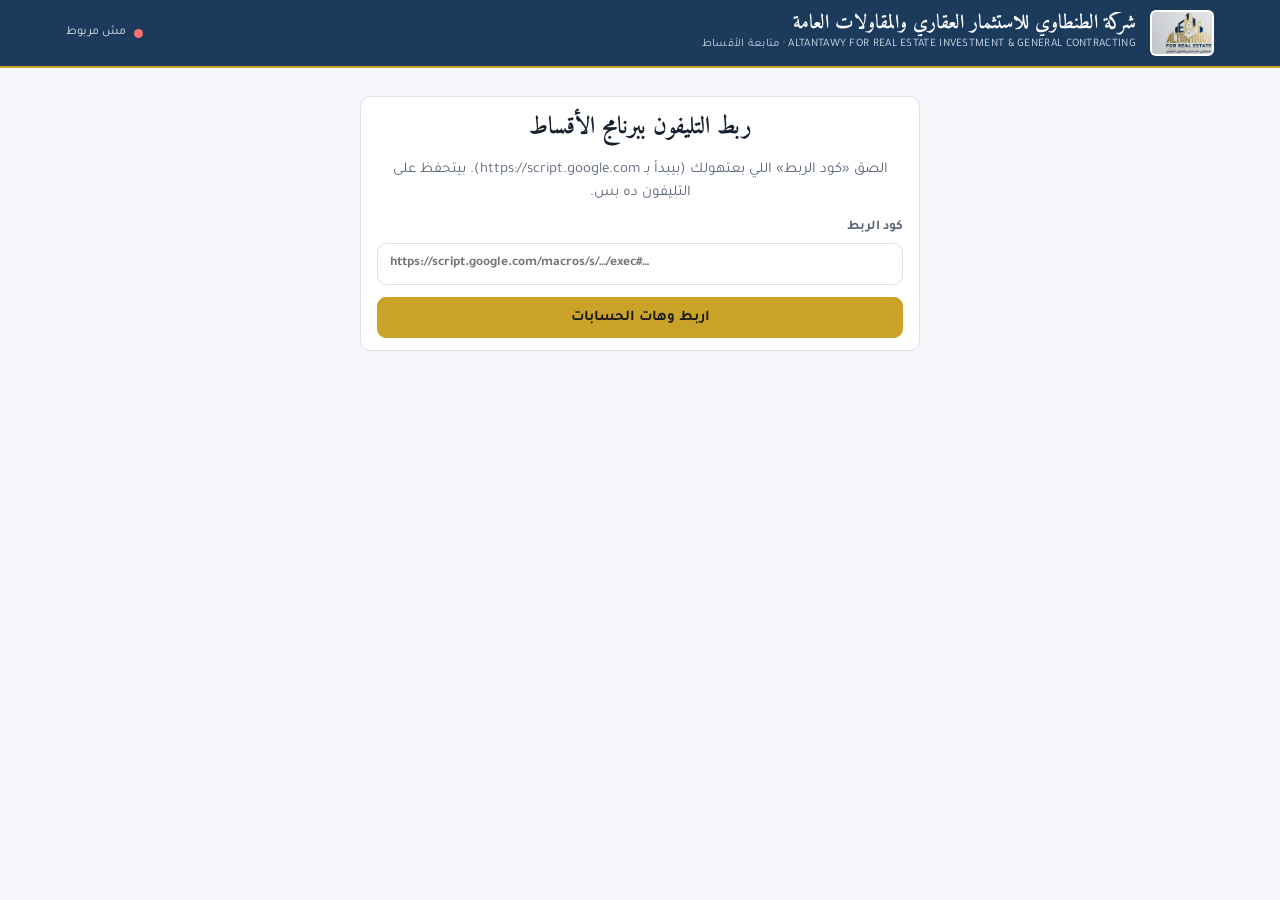
<file: aqsat/index.html>
<!doctype html>
<html lang="ar" dir="rtl">
<head>
<meta charset="utf-8">
<meta name="viewport" content="width=device-width,initial-scale=1,viewport-fit=cover">
<meta name="robots" content="noindex,nofollow">
<meta name="theme-color" content="#1B3A5C">
<meta name="apple-mobile-web-app-capable" content="yes">
<meta name="mobile-web-app-capable" content="yes">
<meta name="apple-mobile-web-app-status-bar-style" content="black-translucent">
<meta name="apple-mobile-web-app-title" content="الأقساط">
<link rel="manifest" href="manifest.json">
<link rel="apple-touch-icon" href="icon-180.png">
<title>أقساط الطنطاوي</title>
<link rel="preconnect" href="https://fonts.googleapis.com">
<link rel="stylesheet" href="https://fonts.googleapis.com/css2?family=Tajawal:wght@400;500;700;800&family=Amiri:wght@700&display=swap">
<style>
:root{padding-top:env(safe-area-inset-top,0px);padding-bottom:env(safe-area-inset-bottom,0px)}
/* Layout: navy letterhead band → section tabs → one working column of ledgers; on a phone the tabs move to a bottom bar */
:root{
  --navy:#1B3A5C; --navy-2:#24496f; --gold:#C9A227; --gold-soft:#F4E9C4;
  --bg:#F5F7FA; --surface:#FFFFFF; --surface-2:#EEF2F7; --ink:#14202E; --muted:#5B6878; --line:#D9E0E8;
  --late:#B42318; --late-bg:#FDECEA; --ok:#0F7A4B; --ok-bg:#E6F4EC; --soon:#A15C07; --soon-bg:#FFF3DC;
  --info:#1D5FA8; --info-bg:#E5EFFA;
  --display:"Amiri","Tajawal",serif; --body:"Tajawal","Segoe UI",Tahoma,sans-serif;
  --r:10px;
}
@media (prefers-color-scheme: dark){:root:not([data-theme="light"]){
  --navy:#16314e; --navy-2:#1e3d60; --gold:#D8B23A; --gold-soft:#3a3218;
  --bg:#0E1622; --surface:#152131; --surface-2:#1C2B3E; --ink:#E6EDF5; --muted:#9AAABD; --line:#2A3A50;
  --late:#FF8A7A; --late-bg:#3A1A18; --ok:#5FD39A; --ok-bg:#12301F; --soon:#F2B65A; --soon-bg:#3A2A10;
  --info:#7DB3F0; --info-bg:#132C47; color-scheme:dark}}
:root[data-theme="dark"]{
  --navy:#16314e; --navy-2:#1e3d60; --gold:#D8B23A; --gold-soft:#3a3218;
  --bg:#0E1622; --surface:#152131; --surface-2:#1C2B3E; --ink:#E6EDF5; --muted:#9AAABD; --line:#2A3A50;
  --late:#FF8A7A; --late-bg:#3A1A18; --ok:#5FD39A; --ok-bg:#12301F; --soon:#F2B65A; --soon-bg:#3A2A10;
  --info:#7DB3F0; --info-bg:#132C47; color-scheme:dark}
*{box-sizing:border-box}
body{background:var(--bg);color:var(--ink);font-family:var(--body);font-size:15px;line-height:1.55;margin:0}
body::before{content:"";position:fixed;inset:0 0 auto;height:env(safe-area-inset-top,0px);z-index:10;background:var(--navy)}
.num,.money,td.n,.kpi b{font-variant-numeric:tabular-nums}
.wrap{max-width:1180px;margin:0 auto;padding-left:max(16px,env(safe-area-inset-left,0px));padding-right:max(16px,env(safe-area-inset-right,0px))}
header.band{background:var(--navy);color:#fff;position:sticky;top:env(safe-area-inset-top,0px);z-index:9;border-bottom:2px solid var(--gold)}
header.band .wrap{display:flex;align-items:center;gap:14px;padding-block:10px}
header.band img{height:46px;width:auto;border-radius:6px;background:#fff;padding:2px}
.brand{display:flex;flex-direction:column;min-width:0}
.brand b{font-family:var(--display);font-size:20px;line-height:1.2;white-space:nowrap;overflow:hidden;text-overflow:ellipsis}
.brand small{color:#C9D4E2;font-size:11.5px;letter-spacing:.3px;white-space:nowrap;overflow:hidden;text-overflow:ellipsis}
.sync{margin-inline-start:auto;display:flex;align-items:center;gap:8px;font-size:12.5px;color:#DCE5F0;flex-wrap:wrap;justify-content:flex-end}
.dot{width:9px;height:9px;border-radius:50%;background:#9AA8B8;display:inline-block}
.dot.ok{background:#4ADE80}.dot.warn{background:#FBBF24}.dot.bad{background:#F87171}
button{font:inherit;cursor:pointer}
.btn{border:1px solid var(--line);background:var(--surface);color:var(--ink);border-radius:9px;padding:8px 14px;font-weight:700;min-height:40px}
.btn:hover{border-color:var(--gold)}
.btn.gold{background:var(--gold);border-color:var(--gold);color:#1B1B1B}
.btn.wa{background:#1FA855;border-color:#1FA855;color:#fff;text-decoration:none;white-space:nowrap}
.btn.navy{background:var(--navy);border-color:var(--navy);color:#fff}
.btn.ghost{background:transparent;color:#fff;border-color:rgba(255,255,255,.35)}
.btn.small{padding:5px 10px;min-height:34px;font-size:13px}
.btn:focus-visible,input:focus-visible,select:focus-visible,textarea:focus-visible,a:focus-visible{outline:3px solid var(--gold);outline-offset:2px}
nav.tabs{background:var(--surface);border-bottom:1px solid var(--line)}
nav.tabs .wrap{display:flex;gap:4px;overflow-x:auto}
nav.tabs button{border:0;background:none;color:var(--muted);padding:12px 14px;font-weight:700;border-bottom:3px solid transparent;white-space:nowrap}
nav.tabs button[aria-current="page"]{color:var(--navy);border-bottom-color:var(--gold)}
:root[data-theme="dark"] nav.tabs button[aria-current="page"]{color:var(--ink)}
@media (prefers-color-scheme: dark){:root:not([data-theme="light"]) nav.tabs button[aria-current="page"]{color:var(--ink)}}
main{padding-block:18px 96px}
.grid{display:grid;gap:14px}
.kpis{grid-template-columns:repeat(4,minmax(0,1fr))}
@media (max-width:900px){.kpis{grid-template-columns:repeat(2,minmax(0,1fr))}}
.kpi{background:var(--surface);border:1px solid var(--line);border-radius:var(--r);padding:12px 14px;display:flex;flex-direction:column;gap:2px;min-width:0}
.kpi span{color:var(--muted);font-size:13px}
.kpi b{font-size:23px;line-height:1.25;font-weight:800}
.kpi small{color:var(--muted);font-size:12.5px}
.kpi.late b{color:var(--late)}.kpi.ok b{color:var(--ok)}
.panel{background:var(--surface);border:1px solid var(--line);border-radius:var(--r);min-width:0}
.panel>h2,.panel>.ph{margin:0;padding:12px 16px;border-bottom:1px solid var(--line);font-size:16px;display:flex;align-items:center;gap:10px;flex-wrap:wrap}
.ph h2{margin:0;font-size:16px}
.panel .pb{padding:12px 16px}
.two{grid-template-columns:minmax(0,1.3fr) minmax(0,1fr)}
@media (max-width:900px){.two{grid-template-columns:minmax(0,1fr)}}
.scroll{overflow-x:auto}
table{width:100%;border-collapse:collapse;font-size:14px}
th{background:var(--surface-2);color:var(--muted);font-weight:700;font-size:12.5px;text-align:right;padding:8px 10px;white-space:nowrap}
td{padding:9px 10px;border-top:1px solid var(--line);vertical-align:middle}
td.n,th.n{text-align:left;direction:ltr;white-space:nowrap}
tr.click{cursor:pointer}tr.click:hover td{background:var(--surface-2)}
tr.group td{background:var(--gold-soft);font-weight:800;color:var(--ink)}
tr.total td{background:var(--navy);color:#fff;font-weight:800}
.pill{display:inline-block;padding:2px 9px;border-radius:999px;font-size:12px;font-weight:700;white-space:nowrap}
.p-late{background:var(--late-bg);color:var(--late)}.p-paid{background:var(--ok-bg);color:var(--ok)}
.p-soon,.p-partial{background:var(--soon-bg);color:var(--soon)}.p-future{background:var(--surface-2);color:var(--muted)}
.p-pend{background:var(--info-bg);color:var(--info)}
.list{display:flex;flex-direction:column}
.row{display:flex;align-items:center;gap:12px;padding:11px 16px;border-top:1px solid var(--line);min-width:0}
.row:first-child{border-top:0}
.row .grow{flex:1;min-width:0}
.row .grow b{display:block;overflow:hidden;text-overflow:ellipsis;white-space:nowrap}
.row .grow small{color:var(--muted)}
.row .amt{font-weight:800;direction:ltr;white-space:nowrap}
.row button.linkish{all:unset;cursor:pointer;flex:1;min-width:0;display:block}
.row button.linkish b{display:block;overflow:hidden;text-overflow:ellipsis;white-space:nowrap}
.row button.linkish small{display:block;color:var(--muted)}
td.unit{white-space:nowrap}
@media (max-width:700px){.hide-sm{display:none}td,th{padding:8px 7px}}
.muted{color:var(--muted)}
bdi.d,bdi.u{white-space:nowrap;direction:ltr;unicode-bidi:isolate}
.empty{padding:22px 16px;color:var(--muted);text-align:center}
.search{display:flex;gap:10px;align-items:center;margin-bottom:12px;flex-wrap:wrap}
input,select,textarea{font:inherit;color:var(--ink);background:var(--surface);border:1px solid var(--line);border-radius:9px;padding:9px 12px;min-height:42px;width:100%}
.search input{flex:1;min-width:0}
input.money{font-size:19px;font-weight:800;text-align:left;direction:ltr}
input.date{text-align:left;direction:ltr}
label.f{display:flex;flex-direction:column;gap:5px;font-weight:700;font-size:13.5px;color:var(--muted)}
.form{display:grid;gap:12px;grid-template-columns:repeat(2,minmax(0,1fr))}
.form .full{grid-column:1/-1}
@media (max-width:560px){.form{grid-template-columns:minmax(0,1fr)}}
.client-head{display:flex;gap:12px;align-items:flex-start;flex-wrap:wrap}
.client-head h2{margin:0;font-family:var(--display);font-size:24px;line-height:1.3}
.client-head .acts{margin-inline-start:auto;display:flex;gap:8px;flex-wrap:wrap}
.facts{display:grid;grid-template-columns:repeat(5,minmax(0,1fr));gap:1px;background:var(--line);border:1px solid var(--line);border-radius:var(--r);overflow:hidden;margin-top:12px}
.facts div{background:var(--surface);padding:10px 12px;min-width:0}
.facts span{display:block;color:var(--muted);font-size:12.5px}
.facts b{font-size:17px;direction:ltr;display:block;text-align:right}
@media (max-width:760px){.facts{grid-template-columns:repeat(2,minmax(0,1fr))}}
.banner{border-radius:var(--r);padding:12px 14px;margin-bottom:14px;display:flex;gap:10px;align-items:flex-start;flex-wrap:wrap}
.banner.info{background:var(--info-bg);color:var(--info)}
.banner.warn{background:var(--soon-bg);color:var(--soon)}
.banner.bad{background:var(--late-bg);color:var(--late)}
.monthbar{display:flex;align-items:center;gap:10px;flex-wrap:wrap;margin-bottom:12px}
.monthbar h2{margin:0;font-family:var(--display);font-size:22px;min-width:150px;text-align:center}
.sheet-back{position:fixed;inset:0;background:rgba(8,15,26,.55);z-index:40;display:flex;align-items:flex-end;justify-content:center}
.sheet{background:var(--surface);color:var(--ink);width:min(640px,100%);max-height:92vh;overflow:auto;border-radius:16px 16px 0 0;padding:18px max(16px,env(safe-area-inset-right,0px)) calc(18px + env(safe-area-inset-bottom,0px)) max(16px,env(safe-area-inset-left,0px));border-top:3px solid var(--gold)}
@media (min-width:700px){.sheet-back{align-items:center}.sheet{border-radius:16px}}
.sheet h3{margin:0 0 4px;font-family:var(--display);font-size:22px}
.sheet .sub{color:var(--muted);margin-bottom:14px}
.sheet .foot{display:flex;gap:10px;justify-content:flex-start;margin-top:16px;flex-wrap:wrap}
.toast{position:fixed;bottom:calc(84px + env(safe-area-inset-bottom,0px));left:50%;transform:translateX(-50%);background:var(--navy);color:#fff;padding:11px 18px;border-radius:12px;z-index:60;box-shadow:0 8px 24px rgba(0,0,0,.25);max-width:calc(100% - 32px);font-weight:700;border-inline-start:4px solid var(--gold)}
.loading{display:flex;flex-direction:column;gap:10px;align-items:center;padding:60px 16px;color:var(--muted);text-align:center}
.spin{width:30px;height:30px;border:3px solid var(--line);border-top-color:var(--gold);border-radius:50%;animation:sp 1s linear infinite}
@keyframes sp{to{transform:rotate(360deg)}}
@media (prefers-reduced-motion: reduce){.spin{animation:none}}
.note{font-size:12.5px;color:var(--muted)}
[hidden]{display:none!important}
.lock{max-width:420px;margin:24px auto}
.lockbox{display:grid;gap:12px;text-align:center}
.lockbox h2{margin:0;font-family:var(--display);font-size:23px}
.lockbox p{margin:0}
.lockbox input{font-size:18px;text-align:center;letter-spacing:2px}
.lockbox .btn{width:100%;min-height:46px;font-size:16px}
.dchips{display:flex;flex-wrap:wrap;gap:6px;padding:10px 16px;border-bottom:1px solid var(--line);align-items:center}
.dchip{font:inherit;font-size:13px;min-height:34px;padding:4px 12px;border-radius:999px;border:1px solid var(--line);background:transparent;color:inherit;cursor:pointer}
.dchip[aria-pressed="true"]{background:var(--gold);border-color:var(--gold);color:#1B3A5C;font-weight:700}
.dcustom{display:flex;align-items:center;gap:6px;font-size:13px;color:var(--muted)}
.dcustom input{width:84px;min-height:34px;font:inherit;font-size:16px;padding:3px 8px;border-radius:10px;border:1px solid var(--line);background:transparent;color:inherit;text-align:center}
.sep{height:14px}
@media (max-width:700px){
  nav.tabs{position:fixed;bottom:0;left:0;right:0;z-index:30;border-top:1px solid var(--line);border-bottom:0;padding-bottom:env(safe-area-inset-bottom,0px)}
  nav.tabs .wrap{justify-content:space-around;gap:0}
  nav.tabs button{padding:10px 6px;font-size:12.5px;border-bottom:0;border-top:3px solid transparent;flex:1}
  nav.tabs button[aria-current="page"]{border-top-color:var(--gold)}
  header.band img{height:38px}
  .brand b{font-size:17px}
  .brand small{display:none}
}

/* الوحدات والأبراج */
.ufilters{display:flex;gap:6px;flex-wrap:wrap;margin-bottom:8px}
.ulegend{display:flex;gap:14px;flex-wrap:wrap;font-size:12.5px;color:var(--muted);margin:4px 0 2px}
.ulegend i{display:inline-block;width:14px;height:14px;border-radius:4px;vertical-align:-2px;border:1px solid var(--line)}
.ulegend i.u-available{background:var(--ok-bg);border-color:var(--ok)}
.ulegend i.u-sold{background:var(--surface-2)}
.ufloor+.ufloor{margin-top:12px}
.ufloor h3{margin:0 0 7px;font-size:14px;color:var(--navy)}
:root[data-theme="dark"] .ufloor h3{color:var(--ink)}
@media (prefers-color-scheme: dark){:root:not([data-theme="light"]) .ufloor h3{color:var(--ink)}}
.ugrid{display:grid;grid-template-columns:repeat(auto-fill,minmax(112px,1fr));gap:8px}
.utile{all:unset;box-sizing:border-box;cursor:pointer;display:flex;flex-direction:column;gap:1px;padding:8px 10px;border-radius:10px;border:1px solid var(--line);min-width:0;min-height:74px}
.utile b{font-size:17px;line-height:1.25}
.utile small{color:var(--muted);font-size:11.5px;white-space:nowrap;overflow:hidden;text-overflow:ellipsis}
.utile .uwho{font-size:12.5px;font-weight:700;white-space:nowrap;overflow:hidden;text-overflow:ellipsis}
.utile.u-available{background:var(--ok-bg);border-color:var(--ok)}
.utile.u-available .uwho{color:var(--ok)}
.utile.u-sold{background:var(--surface-2)}
.utile.u-sold .uwho{color:var(--ink)}
.utile.u-reserved{background:var(--soon-bg);border-color:var(--soon)}
.utile.u-reserved .uwho{color:var(--soon)}
.utile.udup{border-style:dashed;opacity:.92}
.utile .dupmark{font-size:11.5px;font-weight:700;color:var(--muted)}
.utile:focus-visible{outline:3px solid var(--gold);outline-offset:2px}
.utile:hover{border-color:var(--gold)}
.ubar{height:6px;background:var(--surface-2);border-radius:4px;overflow:hidden;min-width:60px;margin-top:4px}
.ubar>i{display:block;height:100%;background:var(--gold)}
.ufacts{grid-template-columns:repeat(2,minmax(0,1fr))!important}
.ufacts b{direction:rtl!important;font-size:15px!important}
@media (max-width:520px){.ugrid{grid-template-columns:repeat(2,minmax(0,1fr))}}
</style>

</head>
<body>
<header class="band">
  <div class="wrap">
    <img src="[data-uri]" alt="شعار الطنطاوي">
    <div class="brand">
      <b>شركة الطنطاوي للاستثمار العقاري والمقاولات العامة</b>
      <small>ALTANTAWY FOR REAL ESTATE INVESTMENT &amp; GENERAL CONTRACTING · متابعة الأقساط</small>
    </div>
    <div class="sync">
      <span class="dot" id="syncDot"></span>
      <span id="syncText">بيتحمّل…</span>
      <button class="btn ghost small" id="refreshBtn" type="button">↻ تحديث</button>
      <button class="btn ghost small" id="lockBtn" type="button" aria-label="اقفل الأبلكيشن">🔒</button>
    </div>
  </div>
</header>

<nav class="tabs" aria-label="الأقسام">
  <div class="wrap" id="tabs">
    <button type="button" data-tab="home" aria-current="page">المتابعة</button>
    <button type="button" data-tab="clients">العملاء</button>
    <button type="button" data-tab="month">أقساط الشهر</button>
    <button type="button" data-tab="cheques">الشيكات</button>
    <button type="button" data-tab="units">الوحدات</button>
  </div>
</nav>

<main class="wrap" id="main">
  <div class="loading" id="boot"><div class="spin"></div><b>بيفتح…</b></div>
</main>
<div id="sheetRoot"></div>
<div id="toastRoot"></div>

<script>
"use strict";
/* ---------- where the data lives ----------
   الكود هنا بس — البيانات في جوجل درايف بتاعك، والموبايل بيكلّمها عن طريق سكربت جوجل (Apps Script) بتاعك.
   كود الربط (رابط السكربت + المفتاح) بيتحفظ على التليفون ده بس. */
const MONTHS = ["","يناير","فبراير","مارس","أبريل","مايو","يونيو","يوليو","أغسطس","سبتمبر","أكتوبر","نوفمبر","ديسمبر"];
const DAYS = ["الأحد","الاثنين","الثلاثاء","الأربعاء","الخميس","الجمعة","السبت"];
const LS = {get(k){try{return JSON.parse(localStorage.getItem("aqsat_"+k));}catch(e){return null;}},set(k,v){try{localStorage.setItem("aqsat_"+k,JSON.stringify(v));}catch(e){}},del(k){try{localStorage.removeItem("aqsat_"+k);}catch(e){}}};
/* ---------- القفل بكلمة السر ----------
   كلمة السر بتتراجع عند سكربت جوجل في كل طلب (من غيرها مفيش بيانات حتى لو حد معاه كود الربط)،
   والنسخة المحفوظة على التليفون متشفّرة بيها (AES-GCM) — من غير كلمة السر مفيش حاجة تتقري. */
const LOCK_AFTER_MIN = 5;
const te = new TextEncoder(), td = new TextDecoder();
function b64(u8){let s="";for(let i=0;i<u8.length;i+=0x8000)s+=String.fromCharCode.apply(null,u8.subarray(i,i+0x8000));return btoa(s);}
function unb64(s){const b=atob(s),u=new Uint8Array(b.length);for(let i=0;i<b.length;i++)u[i]=b.charCodeAt(i);return u;}
async function deriveKey(pw,salt){const base=await crypto.subtle.importKey("raw",te.encode(pw),"PBKDF2",false,["deriveKey"]);return crypto.subtle.deriveKey({name:"PBKDF2",salt,iterations:200000,hash:"SHA-256"},base,{name:"AES-GCM",length:256},false,["encrypt","decrypt"]);}
let V = {base:null,outbox:[],mine:[]}, VKEY = null, VSALT = null, PW = null, locked = true, lockMode = "enter", lockMsg = "", hiddenAt = 0, saving = Promise.resolve();
async function openVault(pw){
  const s=LS.get("vault");
  if(!s){VSALT=crypto.getRandomValues(new Uint8Array(16));VKEY=await deriveKey(pw,VSALT);V={base:null,outbox:[],mine:[]};return "new";}
  const salt=unb64(s.salt),k=await deriveKey(pw,salt);
  try{const pt=await crypto.subtle.decrypt({name:"AES-GCM",iv:unb64(s.iv)},k,unb64(s.ct));V=Object.assign({base:null,outbox:[],mine:[]},JSON.parse(td.decode(pt)));VSALT=salt;VKEY=k;return "ok";}
  catch(e){return "bad";}
}
function persist(){
  if(!VKEY)return saving;
  const snap=JSON.stringify(V),k=VKEY,salt=VSALT;
  saving=saving.then(async()=>{const iv=crypto.getRandomValues(new Uint8Array(12));const ct=await crypto.subtle.encrypt({name:"AES-GCM",iv},k,te.encode(snap));LS.set("vault",{v:1,salt:b64(salt),iv:b64(iv),ct:b64(new Uint8Array(ct))});}).catch(()=>{});
  return saving;
}
function migrateLegacy(){ // النسخة الأولى كانت بتحفظ من غير تشفير — ننقلها جوه الخزنة ونمسحها
  const b=LS.get("base"),o=LS.get("outbox"),m=LS.get("mine");
  if(b&&!V.base)V.base=b;
  if(Array.isArray(o)){const ids=new Set(V.outbox.map(x=>x.entry&&x.entry.id));for(const x of o)if(x&&x.entry&&!ids.has(x.entry.id))V.outbox.push(x);}
  if(Array.isArray(m)&&!V.mine.length)V.mine=m;
  LS.del("base");LS.del("outbox");LS.del("mine");
}
let backTo = null, CFG = LS.get("cfg"), D = null, liveAt = "", pending = [], outbox = [], tab = "home", currentClient = null, monthKey = null, loadErr = null, busy = false, lastOk = LS.get("lastOk") || "";

/* ---------- house helpers (from the company standard) ---------- */
function safeEvalFormula(expr){const a="٠١٢٣٤٥٦٧٨٩";let s=String(expr).replace(/[٠-٩]/g,d=>a.indexOf(d));s=s.replace(/,/g,"").replace(/[^0-9+\-*/(). ]/g,"");let i=0;const peek=()=>s[i];const skip=()=>{while(s[i]===" ")i++;};function E(){skip();let v=T();skip();while(peek()==="+"||peek()==="-"){const op=s[i++];const r=T();v=op==="+"?v+r:v-r;skip();}return v;}function T(){skip();let v=F();skip();while(peek()==="*"||peek()==="/"){const op=s[i++];const r=F();v=op==="*"?v*r:(r===0?0:v/r);skip();}return v;}function F(){skip();if(peek()==="+"){i++;return F();}if(peek()==="-"){i++;return -F();}if(peek()==="("){i++;const v=E();skip();if(peek()===")")i++;return v;}const st=i;while(i<s.length&&/[0-9.]/.test(s[i]))i++;const n=parseFloat(s.slice(st,i));return isNaN(n)?0:n;}try{const r=E();return isFinite(r)?r:0;}catch(e){return 0;}}
const formatMoneyDisplay=n=>{if(n===""||n===null||n===undefined)return"";const v=typeof n==="number"?n:parseFloat(n);return isNaN(v)?"":v.toLocaleString("en-US",{maximumFractionDigits:2});};
function parseFlexibleDate(input){const a="٠١٢٣٤٥٦٧٨٩";let s=String(input).trim().replace(/[٠-٩]/g,d=>a.indexOf(d));if(!s)return"";const hasSep=/[/\-.\s]/.test(s);const digits=s.replace(/\D/g,"");let dd,mm,yyyy;if(/^\d{4}-\d{2}-\d{2}$/.test(s)){[yyyy,mm,dd]=s.split("-");}else if(!hasSep&&digits.length===8){dd=digits.slice(0,2);mm=digits.slice(2,4);yyyy=digits.slice(4);}else if(!hasSep&&digits.length===6){dd=digits.slice(0,2);mm=digits.slice(2,4);yyyy="20"+digits.slice(4);}else{const p=s.split(/[/\-.\s]+/).filter(Boolean);if(p.length!==3)return"";[dd,mm,yyyy]=p;if(dd.length===4)[dd,yyyy]=[yyyy,dd];if(yyyy.length===2)yyyy="20"+yyyy;}dd=String(dd).padStart(2,"0");mm=String(mm).padStart(2,"0");const d=+dd,m=+mm,y=+yyyy;if(!(y>=1900&&y<=2200&&m>=1&&m<=12&&d>=1&&d<=31))return"";const pr=new Date(`${yyyy}-${mm}-${dd}T00:00:00`);if(pr.getMonth()+1!==m||pr.getDate()!==d)return"";return`${yyyy}-${mm}-${dd}`;}
const dmy = iso => iso ? String(iso).slice(0,10).split("-").reverse().join("-") : "—";
const dmh = iso => `<bdi class="d">${dmy(iso)}</bdi>`;
const money = n => (Math.round((+n||0)*100)/100).toLocaleString("en-US",{maximumFractionDigits:2});
const esc = s => String(s ?? "").replace(/[&<>"']/g, c => ({"&":"&amp;","<":"&lt;",">":"&gt;",'"':"&quot;","'":"&#39;"}[c]));
const norm = s => String(s||"").replace(/[٠-٩]/g,d=>"٠١٢٣٤٥٦٧٨٩".indexOf(d)).replace(/[أإآٱ]/g,"ا").replace(/ى/g,"ي").replace(/ة/g,"ه").replace(/[ئ]/g,"ي").replace(/ؤ/g,"و").toLowerCase().trim();
function todayISO(){const d=new Date();return `${d.getFullYear()}-${String(d.getMonth()+1).padStart(2,"0")}-${String(d.getDate()).padStart(2,"0")}`;}
function addDays(iso,n){const d=new Date(iso+"T00:00:00");d.setDate(d.getDate()+n);return `${d.getFullYear()}-${String(d.getMonth()+1).padStart(2,"0")}-${String(d.getDate()).padStart(2,"0")}`;}
function daysBetween(a,b){return Math.round((new Date(b+"T00:00:00")-new Date(a+"T00:00:00"))/864e5);}
function countAr(n,one,two,few,many){n=+n;if(n===1)return `${one} واحد`;if(n===2)return two;if(n>=3&&n<=10)return `${n} ${few}`;return `${n} ${many}`;}
const instCount = n => countAr(n,"قسط","قسطين","أقساط","قسط");
function weekday(iso){return DAYS[new Date(iso+"T00:00:00").getDay()];}

/* ---------- the same rules as the desktop program ---------- */
const find = (arr,id) => (arr||[]).find(x=>x.id===id);
const left = i => Math.max(Math.round(((+i.amount||0)-(+i.paidAmount||0))*100)/100,0);
function isPaid(i){return !!i.paid || (+i.paidAmount||0) >= (+i.amount||0)-0.01;}
function status(i){if(isPaid(i))return"paid";const d=daysBetween(todayISO(),i.dueDate);if(d<0)return"late";if((+i.paidAmount||0)>0)return"partial";if(d<=(+D.settings.reminderDays||5))return"soon";return"future";}
const STATUS = {paid:"مدفوع",late:"متأخر",soon:"مستحق قريب",future:"قادم",partial:"مدفوع جزئي"};
const clientsById = () => Object.fromEntries((D.clients||[]).map(c=>[c.id,c]));
function unitText(c){if(!c)return"";const u=find(D.units,c.unitId);if(!u)return"";const t=find(D.towers,u.towerId);return t?`${t.name} / ${u.number}`:String(u.number||"");}
function towerName(c){const u=c&&find(D.units,c.unitId);const t=u&&find(D.towers,u.towerId);return t?t.name:"بدون برج";}
function insts(cid){return (D.installments||[]).filter(i=>i.clientId===cid).sort((a,b)=>(a.dueDate||"").localeCompare(b.dueDate||"")||(a.index||0)-(b.index||0));}
function overdue(cid,asOf){const t=asOf||todayISO();return insts(cid).filter(i=>(i.dueDate||"")<t&&left(i)>0.005);}
function nextOpen(cid){const t=todayISO();return insts(cid).find(i=>(i.dueDate||"")>=t&&left(i)>0.005);}
function downParts(c){return (c.downPayments||[]).filter(p=>(+p.amount||0)>0).sort((a,b)=>(a.date||"").localeCompare(b.date||""));}
function arrears(cid,before){let a=0,n=0;for(const i of insts(cid)){if((i.dueDate||"")<before){const l=left(i);if(l>0.005){a+=l;n++;}}}return [Math.round(a*100)/100,n];}
function payments(cid){const out=[];for(const i of insts(cid))for(const p of (i.payments||[]))out.push([p.date||"",+p.amount||0]);return out;}
function promiseStatus(c,n){const pd=n.promiseDate;if(!pd)return null;const st=(n.at||"").slice(0,10);const paid=payments(c.id).filter(([d])=>d>=st&&d<=pd).reduce((s,[,a])=>s+a,0);const tg=+n.promiseAmount||0;const kept=tg?paid>=tg-0.01:paid>0;const t=todayISO();if(kept)return"kept";if(t>pd)return"broken";if(t===pd)return"today";return"open";}
const PROMISE = {kept:"اتنفذ",broken:"اتخلف",today:"ميعاده النهارده",open:"مستني"};
const CHEQUE = {held:"في الخزنة",deposited:"اتودّع البنك",cleared:"اتصرف",bounced:"مرتجع"};
function clientTotals(c){const is=insts(c.id);const paid=(+c.down||0)+is.reduce((s,i)=>s+(+i.paidAmount||0),0);const rem=is.reduce((s,i)=>s+left(i),0);const late=overdue(c.id);return {paid,rem,late,lateAmt:late.reduce((s,i)=>s+left(i),0)};}
function overdueClients(){const out=[];for(const c of D.clients||[]){const l=overdue(c.id);if(l.length)out.push({c,late:l,amt:l.reduce((s,i)=>s+left(i),0),oldest:l[0].dueDate});}return out.sort((a,b)=>b.amt-a.amt);}
function pendingCheques(cid){return (D.cheques||[]).filter(ch=>(ch.status==="held"||ch.status==="deposited")&&(!cid||ch.clientId===cid)).sort((a,b)=>(a.dueDate||"").localeCompare(b.dueDate||""));}
function chequeLine(ch,withClient){const c=find(D.clients,ch.clientId);const b=(ch.bank||"").trim();const bank=b?(/^(ال)?بنك/.test(b)?b:"بنك "+b):"";return [withClient?`${c?c.name:"—"} (${unitText(c)})`:"",`شيك ${ch.number||"—"}`,bank,`${money(ch.amount)} ج`,`استحقاق ${dmy(ch.dueDate)}`].filter(Boolean).join(" — ");}
function arrearsMessage(c){const u=unitText(c),late=overdue(c.id),nx=nextOpen(c.id);const L=[`السيد/ة ${c.name}،`,"تحية طيبة من شركة الطنطاوي للاستثمار العقاري والمقاولات العامة."];if(late.length){const tot=late.reduce((s,i)=>s+left(i),0);L.push(`نحيط سيادتكم علمًا بوجود أقساط مستحقة لم يتم سدادها على وحدتكم (${u}):`);for(const i of late)L.push(`• القسط رقم ${i.index} — استحقاق ${dmy(i.dueDate)} — المتبقي ${money(left(i))} جنيه`);L.push(`إجمالي المستحق حاليًا: ${money(tot)} جنيه.`);if(nx)L.push(`والقسط القادم رقم ${nx.index} بتاريخ ${dmy(nx.dueDate)} بمبلغ ${money(left(nx))} جنيه.`);L.push("برجاء التكرم بالسداد في أقرب وقت، ولأي استفسار يسعدنا تواصلكم معنا.");}else if(nx){L.push(`نذكّر سيادتكم بموعد القسط رقم ${nx.index} لوحدتكم (${u}) بتاريخ ${dmy(nx.dueDate)} بمبلغ ${money(left(nx))} جنيه.`);L.push("برجاء التكرم بالسداد في الموعد.");}else L.push(`نشكر سيادتكم على الالتزام — لا توجد أي مستحقات على وحدتكم (${u}).`);L.push("مع خالص الشكر والتقدير.");return L.join("\n");}
function waLink(c,msg){const d=String(c.phone||"").replace(/\D/g,"");return `https://api.whatsapp.com/send?phone=${d}&text=${encodeURIComponent(msg==null?arrearsMessage(c):msg)}`;}
/* نفس رسالة التذكير الرسمية اللي البوت بيبعتها — ولو عليه متأخرات قبلها بنضيف سطر بيها */
function reminderMessage(c,i){
  const u=find(D.units,c.unitId),t=u&&find(D.towers,u.towerId);
  const [arr,n]=arrears(c.id,i.dueDate);
  const L=[`السادة/ ${c.name} المحترم`,"تحية طيبة وبعد،","",
    `نود تذكير سيادتكم بقرب موعد استحقاق القسط رقم (${i.index}) من إجمالي (${insts(c.id).length}) قسط، الخاص بالوحدة رقم (${u?u.number:"—"}) بعمارة (${t?t.name:"—"})،`,
    `بمبلغ وقدره ${money(left(i))} جنيه،`,
    `وذلك بتاريخ ${dmy(i.dueDate)} الموافق يوم ${weekday(i.dueDate)}.`];
  if(arr>0.005)L.push("",`مع العلم بوجود ${n===1?"قسط متأخر سابق":`${n} أقساط متأخرة سابقة`} بمبلغ ${money(arr)} جنيه، ليصبح إجمالي المطلوب ${money(arr+left(i))} جنيه.`);
  L.push("","برجاء التكرم بسداد المبلغ في موعده، ولكم جزيل الشكر.","","وتفضلوا بقبول فائق الاحترام،","شركة الطنطاوي للاستثمار العقاري والمقاولات العامة");
  return L.join("\n");
}
function waRemindBtn(c,i){return c.phone?`<a class="btn small wa" href="${waLink(c,reminderMessage(c,i))}" target="_blank" rel="noopener" aria-label="تذكير ${esc(c.name)} على واتساب">تذكير واتساب</a>`:"";}

/* ---------- the Google script ---------- */
async function api(op, body, cfg){
  cfg = cfg || CFG;
  if(!cfg || !cfg.url) throw {code:"no_cfg"};
  const ctl = typeof AbortController!=="undefined" ? new AbortController() : null;
  const tm = setTimeout(()=>{ try{ctl&&ctl.abort();}catch(e){} }, 40000);
  let r;
  try{ r = await fetch(cfg.url,{method:"POST",body:JSON.stringify(Object.assign({op,key:cfg.key},PW?{pw:PW}:{},body||{})),signal:ctl?ctl.signal:undefined}); }
  catch(e){ throw {code:"offline",message:e&&e.name==="AbortError"?"سكربت جوجل اتأخر في الرد":"مفيش اتصال بسكربت جوجل"}; }
  finally{ clearTimeout(tm); }
  if(!r.ok) throw {code:"http",message:"السيرفر رد بـ "+r.status};
  let j; try{ j = await r.json(); }catch(e){ throw {code:"bad_reply",message:"رد مش مفهوم — اتأكد من كود الربط"}; }
  if(!j.ok) throw {code:j.code||"script",message:j.error||"رد غلط"};
  return j;
}
function parseCode(raw){
  raw = String(raw||"").trim();
  const m = /^(https:\/\/script\.google\.com\/macros\/s\/[^#?\s]+\/exec)(?:\?[^#]*)?#(.+)$/.exec(raw);
  return m ? {url:m[1], key:decodeURIComponent(m[2])} : null;
}
async function flushOutbox(){
  for(const e of outbox.filter(x=>!x.sent)){
    await api("entry_put",{entry:e.entry});      // same id if repeated → the program records it once
    e.sent = new Date().toISOString(); V.outbox = outbox; persist();
  }
}
async function load(manual){
  if(busy) return;
  if(!CFG || locked){ render(); return; }
  busy = true; setSync("", "بيحدّث…");
  try{
    if(!D){ const cached = V.base; if(cached){ D = cached.data; liveAt = cached.at; render(); } }
    await flushOutbox();
    const j = await api("snap_get",{have:liveAt});
    if(j.data){ D = JSON.parse(j.data); liveAt = j.at; V.base = {data:D,at:liveAt}; persist(); }
    else if(!j.same && !D){ throw {code:"no_live"}; }
    D.settings = D.settings || {};
    const done = new Set(D.webApplied||[]);
    const rej = Object.fromEntries((D.webRejected||[]).map(r=>[r.id,r.why]));
    const ent = (await api("entries")).entries || [];
    const seen = new Set();
    pending = [];
    for(const e of ent){ if(!e||!e.id||done.has(e.id)||seen.has(e.id)) continue; seen.add(e.id); pending.push(e); }
    outbox = outbox.filter(o=>!done.has(o.entry.id) && !rej[o.entry.id]);
    for(const o of outbox){ if(!seen.has(o.entry.id)){ seen.add(o.entry.id); pending.push(Object.assign({_unsent:!o.sent},o.entry)); } }
    for(const r of (D.webRejected||[])){ const o=(V.mine||[]).find(x=>x.id===r.id); if(o && Date.now()-new Date(o.at||0).getTime()<3*864e5) pending.push(Object.assign({_rejected:r.why},o)); }
    V.outbox = outbox; persist();
    loadErr = null; lastOk = new Date().toISOString(); LS.set("lastOk",lastOk);
    if(manual) toast("اتحدّث ✓");
  }catch(e){
    if(e.code==="pw"||e.code==="need_setup"||e.code==="locked"){ busy=false; lockNow(e.code==="need_setup"?"":(e.message||"")); if(e.code==="need_setup"){lockMode="create";render();} return; }
    loadErr = e;
    if(D){ pending = outbox.map(o=>Object.assign({_unsent:!o.sent},o.entry)); }
    if(manual) toast(e.code==="offline"?"مفيش نت — بيعرض آخر نسخة اتحمّلت":"ما اتحدّثش: "+(e.message||e.code));
  }finally{ busy = false; render(); }
}
async function sendEntry(entry){
  entry.id = entry.id || ("w"+Date.now().toString(36)+Math.random().toString(36).slice(2,7));
  entry.at = entry.at || new Date().toISOString().slice(0,19);
  entry.via = "phone";
  outbox.push({entry,sent:null}); V.outbox = outbox;
  const mine = (V.mine||[]).slice(-50); mine.push(entry); V.mine = mine; persist();
  pending.push(Object.assign({_unsent:true},entry));
  try{ await flushOutbox(); pending.forEach(p=>{ if(p.id===entry.id) p._unsent=false; }); return true; }
  catch(e){ return false; }
}

/* ---------- header sync state ---------- */
function setSync(dot,text){const d=document.getElementById("syncDot");d.className="dot "+(dot==="ok"?"ok":dot==="warn"?"warn":dot==="bad"?"bad":"");document.getElementById("syncText").textContent=text;}
function syncState(){
  if(!CFG){setSync("bad","مش مربوط");return;}
  if(loadErr&&!D){setSync("bad","مش متوصل");return;}
  const saved=D&&D._meta&&D._meta.savedAt; if(!saved){setSync("warn","");return;}
  const ageMin=Math.round((Date.now()-new Date(saved.replace(" ","T")).getTime())/60000);
  const when=ageMin<1?"دلوقتي":ageMin<60?`من ${ageMin} دقيقة`:ageMin<1440?`من ${Math.round(ageMin/60)} ساعة`:dmy(saved.slice(0,10));
  const unsent=outbox.filter(o=>!o.sent).length, wait=pending.filter(p=>!p._rejected).length;
  const off=loadErr&&loadErr.code==="offline";
  setSync(off?"warn":(ageMin<1440?"ok":"warn"),(off?"من غير نت · ":"")+`آخر حفظ في البرنامج ${when}`+(unsent?` · ${unsent} مستني نت`:wait?` · ${wait} في الانتظار`:""));
}
/* ---------- rendering ---------- */
function render(){
  syncState();
  const m=document.getElementById("main");
  if(CFG&&locked){showChrome(false);setSync("bad","مقفول 🔒");m.innerHTML=lockView();bindLock();bindCommon();return;}
  if(!CFG)showChrome(false);
  if(!D){m.innerHTML=errorView();bindCommon();return;}
  if(loadErr&&loadErr.code==="offline"&&!document.getElementById("offlineNote")){}
  const v={home:homeView,clients:clientsView,month:monthView,cheques:chequesView,units:unitsView}[tab]();
  m.innerHTML=(loadErr&&loadErr.code==="offline"?`<div class="banner warn" id="offlineNote">مفيش نت — ده آخر اللي اتحمّل. اللي هتسجله هيتبعت أول ما النت يرجع.</div>`:"")+v; bindCommon();
}
function errorView(){
  if(!CFG) return setupView();
  const e=loadErr||{};let msg="";
  if(e.code==="offline")msg="مفيش نت، ولسه ما اتحمّلش ولا مرة على التليفون ده. افتحه مرة وإنت متوصل.";
  else if(e.code==="script"&&/كود الربط غلط/.test(e.message||""))msg="كود الربط غلط. امسحه وحط الكود الصح.";
  else if(e.code==="no_live")msg="لسه مفيش بيانات على درايف. افتح برنامج الأقساط على الكمبيوتر مرة (النسخة الجديدة) وهو هيرفعها لوحده.";
  else msg="حصلت مشكلة وأنا بجيب البيانات: "+esc(e.message||e.code||"");
  return `<div class="banner bad"><b>مش قادر أعرض البيانات.</b><span>${msg}</span></div><div style="display:flex;gap:10px;flex-wrap:wrap"><button class="btn gold" data-act="reload" type="button">↻ حاول تاني</button><button class="btn" data-act="unlink" type="button">غيّر كود الربط</button></div>`;
}
function setupView(){
  return `<div class="panel" style="max-width:560px;margin:10px auto"><div class="pb" style="display:grid;gap:12px">
    <h2 style="margin:0;font-family:var(--display);font-size:24px;text-align:center">ربط التليفون ببرنامج الأقساط</h2>
    <p class="muted" style="margin:0;text-align:center">الصق «كود الربط» اللي بعتهولك (بيبدأ بـ https://script.google.com). بيتحفظ على التليفون ده بس.</p>
    <label class="f" for="setupCode">كود الربط<input id="setupCode" dir="ltr" autocomplete="off" placeholder="https://script.google.com/macros/s/…/exec#…"></label>
    <div id="setupErr" class="banner bad" hidden></div>
    <button class="btn gold" data-act="connect" type="button" style="width:100%">اربط وهات الحسابات</button>
  </div></div>`;
}
async function connect(){
  const el=document.getElementById("setupCode"),err=document.getElementById("setupErr");
  const cfg=parseCode(el.value);err.hidden=true;
  if(!cfg){err.textContent="الكود مش مكتمل — لازم يبدأ بـ https://script.google.com وفيه علامة # والمفتاح بعدها.";err.hidden=false;return;}
  let st;try{st=await api("pw_status",{},cfg);}catch(e){err.textContent=(e.message||"مش قادر أوصل للسكربت")+".";err.hidden=false;return;}
  CFG=cfg;LS.set("cfg",cfg);D=null;liveAt="";LS.set("pwSet",!!st.set);lockMode=st.set?"enter":"create";locked=true;lockMsg="";render();
}

/* ---------- شاشة القفل ---------- */
function lockView(){
  const head=`<img src="${document.querySelector("header.band img").src}" alt="" style="width:76px;height:76px;object-fit:contain;border-radius:14px;background:#fff;padding:6px;margin:0 auto;display:block">`;
  if(lockMode==="check")return `<div class="lock"><div class="loading"><div class="spin"></div><b>بيتأكد من كلمة السر…</b></div></div>`;
  if(lockMode==="nonet")return `<div class="lock panel"><div class="pb lockbox">${head}<h2>محتاج نت أول مرة</h2><p class="muted">أول مرة تفتح على التليفون ده لازم يكون فيه نت عشان نتأكد من كلمة السر.</p><button class="btn gold" data-act="relock" type="button">↻ حاول تاني</button></div></div>`;
  const create=lockMode==="create";
  return `<div class="lock panel"><form class="pb lockbox" id="lockForm" novalidate>${head}
    <h2>${create?"اعمل كلمة سر للأبلكيشن":"الأقساط مقفولة"}</h2>
    <p class="muted">${create?"هتطلبها كل ما تفتح الأبلكيشن، ومن غيرها محدش يقدر يشوف البيانات حتى لو معاه اللينك. 4 حروف أو أرقام على الأقل.":"اكتب كلمة السر عشان تشوف الحسابات."}</p>
    <input type="text" name="username" value="الأقساط" autocomplete="username" hidden>
    <label class="f" for="pw1">كلمة السر<input id="pw1" type="password" autocomplete="${create?"new-password":"current-password"}" dir="ltr"></label>
    ${create?`<label class="f" for="pw2">اكتبها تاني<input id="pw2" type="password" autocomplete="new-password" dir="ltr"></label>`:""}
    <div id="lockErr" class="banner bad" ${lockMsg?"":"hidden"}>${esc(lockMsg)}</div>
    <button class="btn gold" id="lockOk" type="submit">${create?"احفظ كلمة السر وافتح":"افتح"}</button>
  </form></div>`;
}
function bindLock(){
  const f=document.getElementById("lockForm");if(!f)return;
  const p1=document.getElementById("pw1");setTimeout(()=>p1.focus(),40);
  f.addEventListener("submit",async e=>{e.preventDefault();
    const err=document.getElementById("lockErr"),ok=document.getElementById("lockOk");
    const fail=m=>{err.textContent=m;err.hidden=false;ok.disabled=false;ok.textContent=lockMode==="create"?"احفظ كلمة السر وافتح":"افتح";};
    const pw=p1.value;if(!pw)return fail("اكتب كلمة السر.");
    ok.disabled=true;ok.textContent="لحظة…";
    if(lockMode==="create"){
      if(pw.length<4)return fail("كلمة السر لازم تكون 4 حروف أو أرقام على الأقل.");
      if(pw!==document.getElementById("pw2").value)return fail("الكلمتين مش زي بعض.");
      try{await api("pw_set",{pw});}catch(x){return fail(x.code==="offline"?"مفيش نت — لازم نت عشان تعمل كلمة السر.":(x.message||"ما اتحفظتش"));}
      LS.set("pwSet",true);LS.del("vault");
    }
    await unlock(pw,fail);
  });
}
async function unlock(pw,fail){
  const r=await openVault(pw);
  if(r==="bad")return fail("كلمة السر غلط.");
  if(r==="new"){ // مفيش نسخة على التليفون — السكربت هو اللي يقول الكلمة صح ولا لأ
    PW=pw;try{await api("ping");}catch(x){PW=null;VKEY=null;
      if(x.code==="pw"||x.code==="locked")return fail(x.message);
      if(x.code==="need_setup"){lockMode="create";lockMsg="";render();return;}
      return fail(x.code==="offline"?"مفيش نت — أول مرة على التليفون ده لازم يكون فيه نت.":(x.message||"مش قادر أوصل للسكربت"));}
  }
  PW=pw;migrateLegacy();outbox=V.outbox||[];locked=false;lockMsg="";D=null;liveAt="";
  persist();showChrome(true);render();load();
}
function lockNow(msg){
  PW=null;VKEY=null;VSALT=null;V={base:null,outbox:[],mine:[]};D=null;liveAt="";pending=[];outbox=[];currentClient=null;tab="home";clientQuery="";
  document.querySelectorAll("#tabs button").forEach(b=>b.setAttribute("aria-current",b.dataset.tab==="home"?"page":"false"));
  locked=true;lockMode="enter";lockMsg=msg||"";document.getElementById("sheetRoot").innerHTML="";render();
}
function showChrome(on){document.querySelector("nav.tabs").hidden=!on;document.getElementById("refreshBtn").hidden=!on;document.getElementById("lockBtn").hidden=!on;}
async function boot(){
  if(!CFG){render();return;}
  locked=true;
  if(LS.get("vault")||LS.get("pwSet")){lockMode="enter";render();return;}
  lockMode="check";render();
  try{const st=await api("pw_status");LS.set("pwSet",!!st.set);lockMode=st.set?"enter":"create";}
  catch(e){lockMode=(e.code==="offline")?"nonet":"enter";if(e.code!=="offline")lockMsg=e.message||"";}
  render();
}
function changePwForm(){
  const root=document.getElementById("sheetRoot");
  root.innerHTML=`<div class="sheet-back" id="sb"><form class="sheet" id="pwForm" novalidate><h3>تغيير كلمة السر</h3>
    <input type="text" name="username" value="الأقساط" autocomplete="username" hidden>
    <div class="form"><label class="f full" for="pwOld">كلمة السر الحالية<input id="pwOld" type="password" autocomplete="current-password" dir="ltr"></label>
    <label class="f" for="pwNew">الجديدة<input id="pwNew" type="password" autocomplete="new-password" dir="ltr"></label>
    <label class="f" for="pwNew2">الجديدة تاني<input id="pwNew2" type="password" autocomplete="new-password" dir="ltr"></label></div>
    <div id="formErr" class="banner bad" hidden></div>
    <div class="foot"><button class="btn gold" type="submit" id="sheetOk">غيّرها</button><button class="btn" type="button" id="sheetCancel">إلغاء</button></div></form></div>`;
  const f=document.getElementById("pwForm"),err=document.getElementById("formErr"),close=()=>{root.innerHTML="";};
  document.getElementById("sheetCancel").onclick=close;
  document.getElementById("sb").addEventListener("click",e=>{if(e.target.id==="sb")close();});
  setTimeout(()=>document.getElementById("pwOld").focus(),30);
  f.addEventListener("submit",async e=>{e.preventDefault();err.hidden=true;
    const o=f.pwOld.value,n=f.pwNew.value;const bad=m=>{err.textContent=m;err.hidden=false;};
    if(o!==PW)return bad("كلمة السر الحالية غلط.");
    if(n.length<4)return bad("الجديدة لازم تكون 4 حروف أو أرقام على الأقل.");
    if(n!==f.pwNew2.value)return bad("الكلمتين الجداد مش زي بعض.");
    const ok=document.getElementById("sheetOk");ok.disabled=true;ok.textContent="لحظة…";
    try{await api("pw_set",{old:o,pw:n});}catch(x){ok.disabled=false;ok.textContent="غيّرها";return bad(x.code==="offline"?"مفيش نت — لازم نت عشان تغيّرها.":(x.message||"ما اتغيّرتش"));}
    PW=n;VSALT=crypto.getRandomValues(new Uint8Array(16));VKEY=await deriveKey(n,VSALT);await persist();
    close();toast("اتغيّرت كلمة السر ✓");
  });
}
function pill(st){return `<span class="pill p-${st}">${STATUS[st]}</span>`;}

const DUE_OPTS=[7,15,30,60,90];
function dueDays(){const n=+LS.get("dueDays");return n>=1&&n<=366?Math.round(n):7;}
function setDueDays(n){n=Math.round(+n);if(!(n>=1&&n<=366))return false;LS.set("dueDays",n);render();return true;}
function daysAr(n){return n===1?"يوم":n===2?"يومين":n<=10?`${n} أيام`:`${n} يوم`;}
function homeView(){
  const t=todayISO(),od=overdueClients(),odAmt=od.reduce((s,r)=>s+r.amt,0);
  const mk=t.slice(0,7),mon=(D.installments||[]).filter(i=>(i.dueDate||"").slice(0,7)===mk&&find(D.clients,i.clientId));
  const due=mon.reduce((s,i)=>s+(+i.amount||0),0),paid=mon.reduce((s,i)=>s+Math.min(+i.paidAmount||0,+i.amount||0),0);
  const pc=pendingCheques(),pcAmt=pc.reduce((s,c)=>s+(+c.amount||0),0);
  const prom=[];for(const c of D.clients||[])for(const n of c.followups||[]){const st=promiseStatus(c,n);if(st==="today"||(st==="broken"&&daysBetween(n.promiseDate,t)<=7))prom.push({c,n,st});}
  const nd=dueDays(),until=addDays(t,nd);
  const week=(D.installments||[]).filter(i=>i.dueDate>=t&&i.dueDate<=until&&left(i)>0.005&&find(D.clients,i.clientId)).sort((a,b)=>a.dueDate.localeCompare(b.dueDate));
  const weekAmt=week.reduce((s,i)=>s+left(i),0);
  const pend=pending.slice().reverse();
  return `
  ${pend.length?`<div class="panel" style="margin-bottom:14px"><div class="ph"><h2>من الموبايل — في انتظار الكمبيوتر</h2><span class="note">بتتسجل في البرنامج أول ما الكمبيوتر يكون شغال</span></div><div class="list">${pend.map(pendingRow).join("")}</div></div>`:""}
  <div class="grid kpis">
    <div class="kpi late"><span>متأخرات النهارده</span><b class="money">${money(odAmt)}</b><small>${countAr(od.length,"عميل","عميلين","عملاء","عميل")}</small></div>
    <div class="kpi"><span>أقساط ${MONTHS[+mk.slice(5)]}</span><b class="money">${money(due)}</b><small>اتحصّل ${money(paid)}${due?` · ${Math.round(100*paid/due)}%`:""}</small></div>
    <div class="kpi"><span>شيكات تحت التحصيل</span><b class="money">${money(pcAmt)}</b><small>${countAr(pc.length,"شيك","شيكين","شيكات","شيك")}</small></div>
    <div class="kpi ${prom.some(p=>p.st==="broken")?"late":""}"><span>وعود سداد محتاجة متابعة</span><b>${prom.length}</b><small>${prom.filter(p=>p.st==="today").length} النهارده · ${prom.filter(p=>p.st==="broken").length} اتخلفت</small></div>
  </div>
  <div class="sep"></div>
  <div class="grid two">
    <div class="panel"><div class="ph"><h2>المتأخرين</h2><span class="note">الأكبر الأول</span></div>
      <div class="list">${od.length?od.map(r=>`<div class="row"><button class="linkish" data-client="${r.c.id}" type="button"><b>${esc(r.c.name)}</b><small><bdi class="u">${esc(unitText(r.c))}</bdi> · ${instCount(r.late.length)} · من ${dmh(r.oldest)} (${daysBetween(r.oldest,t)} يوم)</small></button><span class="amt" style="color:var(--late)">${money(r.amt)}</span>${r.c.phone?`<a class="btn small" href="${waLink(r.c)}" target="_blank" rel="noopener">واتساب</a>`:""}</div>`).join(""):`<div class="empty">مفيش ولا عميل متأخر 👌</div>`}</div></div>
    <div class="grid" style="align-content:start">
      <div class="panel"><div class="ph"><h2>مستحق خلال ${daysAr(nd)}</h2><span class="note">لحد ${dmh(until)}${week.length?` · ${instCount(week.length)} · <b class="money">${money(weekAmt)}</b>`:""}</span></div>
        <div class="dchips" role="group" aria-label="المدة">${DUE_OPTS.map(n=>`<button type="button" class="dchip" data-days="${n}" aria-pressed="${n===nd}">${n} يوم</button>`).join("")}<label class="dcustom"><span>مدة تانية</span><input id="dueDaysIn" type="text" inputmode="numeric" placeholder="عدد الأيام" value="${DUE_OPTS.includes(nd)?"":nd}" aria-label="عدد أيام تانية"></label></div>
        <div class="list">${week.length?week.map(i=>{const c=find(D.clients,i.clientId);return `<div class="row"><button class="linkish" data-client="${c.id}" type="button"><b>${esc(c.name)}</b><small>${weekday(i.dueDate)} ${dmh(i.dueDate)} · <bdi class="u">${esc(unitText(c))}</bdi> · قسط ${i.index}</small></button><span class="amt">${money(left(i))}</span>${waRemindBtn(c,i)}</div>`;}).join(""):`<div class="empty">مفيش أقساط مستحقة في المدة دي</div>`}</div></div>
      ${prom.length?`<div class="panel"><div class="ph"><h2>وعود السداد</h2></div><div class="list">${prom.map(p=>`<div class="row"><button class="linkish" data-client="${p.c.id}" type="button"><b>${esc(p.c.name)}</b><small>وعد يوم ${dmh(p.n.promiseDate)}${p.n.promiseAmount?` بـ ${money(p.n.promiseAmount)}`:""} · ${esc(p.n.text||"")}</small></button><span class="pill ${p.st==="broken"?"p-late":"p-soon"}">${PROMISE[p.st]}</span></div>`).join("")}</div></div>`:""}
    </div>
  </div>
  <div style="display:flex;gap:10px;justify-content:center;margin:22px 0 6px;flex-wrap:wrap"><button class="btn small" data-act="chpw" type="button">🔑 غيّر كلمة السر</button><button class="btn small" data-act="lock" type="button">🔒 اقفل دلوقتي</button></div>`;
}
function pendingRow(p){
  const c=find(D.clients,p.clientId);const ch=p.chequeId&&find(D.cheques,p.chequeId);
  const what={payment:`دفعة ${money(p.amount)} ج بتاريخ ${dmh(p.date)}`,followup:`متابعة: ${esc(p.text||"")}${p.promiseDate?` — وعد يوم ${dmh(p.promiseDate)}`:""}`,cheque:`شيك ${esc(p.number)} — ${money(p.amount)} ج`,cheque_status:`شيك ${esc(ch?ch.number:"")}: ${CHEQUE[p.status]||p.status}`}[p.type]||p.type;
  const who=c?c.name:(ch?(find(D.clients,ch.clientId)||{}).name||"":"");
  return `<div class="row"><div class="grow"><b>${esc(who)}</b><small>${what}</small>${p._rejected?`<br><small style="color:var(--late)">ما اتسجلتش: ${esc(p._rejected)}</small>`:""}</div><span class="pill ${p._rejected?"p-late":"p-pend"}">${p._rejected?"اترفضت":p._unsent?"مستني نت":"في الانتظار"}</span></div>`;
}

let clientQuery="";
function clientsView(){
  if(currentClient){const c=find(D.clients,currentClient);if(c)return clientDetail(c);currentClient=null;}
  const q=norm(clientQuery);const groups={};
  for(const c of D.clients||[]){const hay=norm([c.name,unitText(c),c.phone].join(" "));if(q&&!hay.includes(q)&&!hay.replace(/\s/g,"").includes(q.replace(/\s/g,"")))continue;(groups[towerName(c)]=groups[towerName(c)]||[]).push(c);}
  const towers=Object.keys(groups).sort((a,b)=>a.localeCompare(b,"en",{numeric:true}));
  const rows=towers.map(tn=>{const cs=groups[tn].sort((a,b)=>unitText(a).localeCompare(unitText(b),"en",{numeric:true}));return `<tr class="group"><td colspan="5">${esc(tn)} · ${countAr(cs.length,"عميل","عميلين","عملاء","عميل")}</td></tr>`+cs.map(c=>{const t=clientTotals(c);return `<tr class="click" data-client="${c.id}" tabindex="0"><td><b>${esc(c.name)}</b></td><td class="unit"><bdi class="u">${esc(unitText(c))}</bdi></td><td class="n hide-sm">${money(t.paid)}</td><td class="n">${money(t.rem)}</td><td>${t.late.length?`<span class="pill p-late">متأخر ${money(t.lateAmt)}</span>`:`<span class="pill p-paid">منتظم</span>`}</td></tr>`;}).join("");}).join("");
  return `<div class="search"><input id="clientSearch" type="search" placeholder="🔎 اسم العميل أو الوحدة (R6 202) أو الموبايل — Ctrl+F" value="${esc(clientQuery)}" autocomplete="off"></div>
  <div class="panel scroll"><table><thead><tr><th>العميل</th><th>الوحدة</th><th class="n hide-sm">المدفوع</th><th class="n">المتبقي</th><th>الحالة</th></tr></thead><tbody>${rows||`<tr><td colspan="5" class="empty">مفيش عميل بالاسم ده</td></tr>`}</tbody></table></div>`;
}
function clientDetail(c){
  const t=clientTotals(c),is=insts(c.id),dp=downParts(c),chs=(D.cheques||[]).filter(x=>x.clientId===c.id),fu=(c.followups||[]).slice().reverse(),pd=pending.filter(p=>p.clientId===c.id);
  return `<button class="btn small" data-act="back" type="button">${backTo==="units"?"→ الوحدات":"→ كل العملاء"}</button><div class="sep"></div>
  <div class="panel"><div class="pb">
    <div class="client-head"><div><h2>${esc(c.name)}</h2><div class="muted"><bdi class="u">${esc(unitText(c))}</bdi> · <span dir="ltr">${esc(c.phone||"—")}</span></div></div>
      <div class="acts"><button class="btn gold" data-act="pay" type="button">＋ تسجيل دفعة</button><button class="btn" data-act="follow" type="button">متابعة / وعد</button><button class="btn" data-act="cheque" type="button">شيك جديد</button>${c.phone&&t.late.length?`<a class="btn" href="${waLink(c)}" target="_blank" rel="noopener">واتساب بالمتأخرات</a>`:""}${c.phone&&nextOpen(c.id)?`<a class="btn wa" href="${waLink(c,reminderMessage(c,nextOpen(c.id)))}" target="_blank" rel="noopener">تذكير واتساب بالقسط الجاي</a>`:""}</div></div>
    <div class="facts"><div><span>سعر الوحدة</span><b>${money(c.total)}</b></div><div><span>المقدم</span><b>${money(c.down)}</b></div><div><span>المدفوع (مقدم + أقساط)</span><b>${money(t.paid)}</b></div><div><span>المتبقي</span><b>${money(t.rem)}</b></div><div><span>متأخر</span><b style="color:${t.lateAmt?"var(--late)":"var(--ok)"}">${money(t.lateAmt)}</b></div></div>
    ${pd.length?`<div class="sep"></div><div class="banner info"><b>من الموبايل — لسه ما اتسجلش في البرنامج:</b><span>${pd.map(p=>pendingRow(p).replace(/<\/?div[^>]*>/g," ")).join("<br>")}</span></div>`:""}
  </div></div>
  <div class="sep"></div>
  <div class="panel scroll"><div class="ph"><h2>الأقساط</h2><span class="note">${instCount(is.length)}</span></div>
  <table><thead><tr><th>#</th><th>الاستحقاق</th><th class="n">المبلغ</th><th class="n">المدفوع</th><th class="n">المتبقي</th><th>الحالة</th><th>الدفعات</th></tr></thead><tbody>
  ${is.map(i=>`<tr><td>${i.index}</td><td class="n">${dmh(i.dueDate)}</td><td class="n">${money(i.amount)}</td><td class="n">${money(i.paidAmount)}</td><td class="n">${money(left(i))}</td><td>${pill(status(i))}</td><td class="note">${(i.payments||[]).map(p=>`${dmh(p.date)}: ${money(p.amount)}${p.method==="cheque"?` (شيك ${esc(p.chequeNo||"")})`:""}`).join("<br>")}</td></tr>`).join("")}
  </tbody></table></div>
  ${dp.length?`<div class="sep"></div><div class="panel"><div class="ph"><h2>المقدم على دفعات</h2></div><div class="list">${dp.map(p=>`<div class="row"><div class="grow"><b>${dmh(p.date)}</b></div><span class="amt">${money(p.amount)}</span></div>`).join("")}</div></div>`:""}
  ${chs.length?`<div class="sep"></div><div class="panel"><div class="ph"><h2>الشيكات</h2></div><div class="list">${chs.map(ch=>`<div class="row"><div class="grow"><b>${esc(chequeLine(ch,false))}</b></div><span class="pill ${ch.status==="bounced"?"p-late":ch.status==="cleared"?"p-paid":"p-soon"}">${CHEQUE[ch.status]}</span></div>`).join("")}</div></div>`:""}
  <div class="sep"></div><div class="panel"><div class="ph"><h2>المتابعة ووعود السداد</h2></div><div class="list">${fu.length?fu.map(n=>{const st=promiseStatus(c,n);return `<div class="row"><div class="grow"><b>${esc(n.text||"—")}</b><small>${esc((n.at||"").slice(0,16).replace("T"," "))}${n.promiseDate?` · وعد يوم ${dmh(n.promiseDate)}${n.promiseAmount?` بـ ${money(n.promiseAmount)}`:""}`:""}</small></div>${st?`<span class="pill ${st==="kept"?"p-paid":st==="broken"?"p-late":"p-soon"}">${PROMISE[st]}</span>`:""}</div>`;}).join(""):`<div class="empty">لسه مفيش متابعة للعميل ده</div>`}</div></div>`;
}

function monthView(){
  const t=todayISO();monthKey=monthKey||t.slice(0,7);
  const [y,m]=monthKey.split("-").map(Number);const lo=`${monthKey}-01`;const cut=lo<t?lo:t;
  const rows=(D.installments||[]).filter(i=>(i.dueDate||"").slice(0,7)===monthKey&&find(D.clients,i.clientId)).sort((a,b)=>a.dueDate.localeCompare(b.dueDate));
  const seen=new Set();let tDue=0,tPaid=0,tLeft=0,tArr=0;
  const body=rows.map(i=>{const c=find(D.clients,i.clientId);let arr=null;if(!seen.has(c.id)){seen.add(c.id);arr=arrears(c.id,cut);tArr+=arr[0];}tDue+=+i.amount||0;tPaid+=+i.paidAmount||0;tLeft+=left(i);const req=left(i)+(arr?arr[0]:0);
    return `<tr class="click" data-client="${c.id}"><td><b>${esc(c.name)}</b></td><td><bdi class="u">${esc(unitText(c))}</bdi></td><td>${i.index}</td><td class="n">${dmh(i.dueDate)}</td><td class="n">${money(i.amount)}</td><td class="n">${money(i.paidAmount)}</td><td class="n">${money(left(i))}</td><td class="n" style="${arr&&arr[0]?"color:var(--late);font-weight:800":""}">${arr?(arr[0]?`${money(arr[0])}<br><small>${instCount(arr[1])}</small>`:"—"):"(فوق)"}</td><td class="n"><b>${money(req)}</b></td><td>${pill(status(i))}</td></tr>`;}).join("");
  const extra=(D.clients||[]).filter(c=>!seen.has(c.id)).map(c=>({c,a:arrears(c.id,cut)})).filter(r=>r.a[0]>0);
  const extraRows=extra.map(r=>{tArr+=r.a[0];return `<tr class="click" data-client="${r.c.id}" style="background:var(--late-bg)"><td><b>${esc(r.c.name)}</b></td><td><bdi class="u">${esc(unitText(r.c))}</bdi></td><td>—</td><td>—</td><td>—</td><td>—</td><td>—</td><td class="n" style="color:var(--late);font-weight:800">${money(r.a[0])}<br><small>${instCount(r.a[1])}</small></td><td class="n"><b>${money(r.a[0])}</b></td><td><span class="pill p-late">متأخرات بس</span></td></tr>`;}).join("");
  return `<div class="monthbar"><button class="btn" data-act="mprev" type="button">→ الشهر اللي قبله</button><h2>${MONTHS[m]} ${y}</h2><button class="btn" data-act="mnext" type="button">الشهر اللي بعده ←</button>${monthKey!==t.slice(0,7)?`<button class="btn small" data-act="mnow" type="button">الشهر الحالي</button>`:""}</div>
  <div class="grid kpis"><div class="kpi"><span>أقساط الشهر</span><b>${money(tDue)}</b><small>${instCount(rows.length)}</small></div><div class="kpi ok"><span>اتحصّل منها</span><b>${money(tPaid)}</b><small>${tDue?Math.round(100*tPaid/tDue)+"%":""}</small></div><div class="kpi late"><span>متأخرات سابقة</span><b>${money(tArr)}</b><small>${monthKey>t.slice(0,7)?"لحد النهارده":"قبل أول الشهر"}</small></div><div class="kpi"><span>إجمالي المطلوب</span><b>${money(tLeft+tArr)}</b><small>المتبقي + المتأخرات</small></div></div>
  <div class="sep"></div>
  <div class="panel scroll"><table><thead><tr><th>العميل</th><th>الوحدة</th><th>القسط</th><th class="n">الاستحقاق</th><th class="n">المبلغ</th><th class="n">المدفوع</th><th class="n">المتبقي</th><th class="n">متأخرات سابقة</th><th class="n">إجمالي المطلوب</th><th>الحالة</th></tr></thead>
  <tbody>${body}${extraRows}${!body&&!extraRows?`<tr><td colspan="10" class="empty">مفيش أقساط في الشهر ده</td></tr>`:""}<tr class="total"><td colspan="4">الإجمالي</td><td class="n">${money(tDue)}</td><td class="n">${money(tPaid)}</td><td class="n">${money(tLeft)}</td><td class="n">${money(tArr)}</td><td class="n">${money(tLeft+tArr)}</td><td></td></tr></tbody></table></div>`;
}

function chequesView(){
  const t=todayISO();const pc=pendingCheques();const done=(D.cheques||[]).filter(c=>c.status==="cleared"||c.status==="bounced").sort((a,b)=>(b.clearedDate||b.bouncedDate||"").localeCompare(a.clearedDate||a.bouncedDate||"")).slice(0,20);
  const waiting=new Set(pending.filter(p=>p.type==="cheque_status").map(p=>p.chequeId));
  const row=ch=>{const late=ch.status==="held"&&ch.dueDate<t;return `<div class="row"><div class="grow"><b>${esc(chequeLine(ch,true))}</b><small>${CHEQUE[ch.status]}${late?" · ميعاده فات ولسه ما اتودعش":""}</small></div>${waiting.has(ch.id)?`<span class="pill p-pend">في الانتظار</span>`:`${ch.status==="held"?`<button class="btn small" data-chq="deposited" data-id="${ch.id}" type="button">اتودّع</button>`:""}<button class="btn small gold" data-chq="cleared" data-id="${ch.id}" type="button">اتصرف</button><button class="btn small" data-chq="bounced" data-id="${ch.id}" type="button">اترفض</button>`}</div>`;};
  return `<div class="panel"><div class="ph"><h2>تحت التحصيل</h2><span class="note">${countAr(pc.length,"شيك","شيكين","شيكات","شيك")} · ${money(pc.reduce((s,c)=>s+(+c.amount||0),0))} ج</span></div><div class="list">${pc.length?pc.map(row).join(""):`<div class="empty">مفيش شيكات تحت التحصيل. تقدر تضيف شيك من صفحة العميل.</div>`}</div></div>
  ${done.length?`<div class="sep"></div><div class="panel"><div class="ph"><h2>آخر الشيكات اللي اتقفلت</h2></div><div class="list">${done.map(ch=>`<div class="row"><div class="grow"><b>${esc(chequeLine(ch,true))}</b></div><span class="pill ${ch.status==="bounced"?"p-late":"p-paid"}">${CHEQUE[ch.status]} ${dmh(ch.clearedDate||ch.bouncedDate)}</span></div>`).join("")}</div></div>`:""}`;
}
/* ---------- الوحدات والأبراج (١٧ أكتوبر — مكان «الوعود») ---------- */
let unitScroll = 0, unitFilter = "all", unitTower = "all", unitQuery = "";
const FLOORS = ["الأرضي","الأول","الثاني","الثالث","الرابع","الخامس","السادس","السابع","الثامن","التاسع","العاشر","الحادي عشر","الثاني عشر"];
function floorName(f){const s=String(f||"").trim();if(!s)return"";return norm(s)===norm("الأرضي")?"الأرضي":s;}
function floorRank(f){const s=floorName(f);if(!s)return 999;const k=FLOORS.findIndex(x=>norm(x)===norm(s));if(k>-1)return k;const m=s.match(/\d+/);return 500+(m?+m[0]:0);}
function unitClient(u){return (D.clients||[]).find(c=>c.unitId===u.id)||null;}
function unitState(u){if(unitClient(u))return"sold";const s=String(u.status||"").toLowerCase();return s==="sold"?"sold":s==="reserved"?"reserved":"available";}
const USTATE = {available:"متاحة",sold:"مباعة",reserved:"محجوزة"};
const areaTxt = a => (+a||0)?`${money(a)} م²`:"";
function towerStats(us){const n={all:us.length,available:0,sold:0,reserved:0,area:0,soldArea:0,value:0};for(const u of us){const s=unitState(u);n[s]++;n.area+=+u.area||0;if(s==="sold"){n.soldArea+=+u.area||0;const c=unitClient(u);n.value+=c?(+c.total||0):0;}}return n;}
function unitsOf(tid){return (D.units||[]).filter(u=>u.towerId===tid);}
/* الدوبلكس: وحدة واحدة على دورين — مكتوب في بياناتها «دوبلكس مع الأول». بتتعرض في دورها، وجزءها العلوي بيبان في الدور التاني من غير ما يتعد مرتين */
function duplexUpper(u){const m=String([u.view,u.type,u.finishing].join(" ")).match(/دوبلكس\s+مع\s+(?:الدور\s+)?(\S+)/);return m?floorName(m[1]):"";}
/* رقم الجزء العلوي: لو متسجل في البيانات (upperNumber) بناخده، وإلا رقم الدور + رقم الوحدة (7 في الأرضي ← 107 في الأول) — زي R6 بالظبط */
function duplexNo(u){if(u.upperNumber)return String(u.upperNumber);const hi=duplexUpper(u);if(!hi)return"";const r=floorRank(hi),n=String(u.number||"");return r>0&&r<100&&/^\d+$/.test(n)?String(r*100+(+n)):"";}
function duplexTile(u){
  const st=unitState(u),c=unitClient(u),lo=floorName(u.floor);
  return `<button type="button" class="utile udup u-${st}" data-unit="${u.id}" aria-label="${esc(duplexNo(u))} الدور العلوي من دوبلكس ${esc(u.number)}">
    <b><bdi class="u">${esc(duplexNo(u)||u.number)}</bdi> <span class="dupmark">↥ دوبلكس</span></b><small>العلوي من ${esc(u.number)} — وحدة واحدة</small><span class="uwho">${c?esc(c.name):USTATE[st]}</span></button>`;
}
function unitTile(u){
  const st=unitState(u),c=unitClient(u);
  const sub=[duplexUpper(u)?"دوبلكس مع "+(duplexNo(u)||duplexUpper(u)):u.type,areaTxt(u.area)].filter(Boolean).join(" · ");
  return `<button type="button" class="utile u-${st}" data-unit="${u.id}" aria-label="وحدة ${esc(u.number)} — ${USTATE[st]}${c?" — "+esc(c.name):""}">
    <b><bdi class="u">${esc(u.number)}</bdi></b><small>${esc(sub)}</small><span class="uwho">${c?esc(c.name):USTATE[st]}</span></button>`;
}
function unitsView(){
  const towers=(D.towers||[]).slice().sort((a,b)=>String(a.name).localeCompare(String(b.name),"en",{numeric:true}));
  if(unitTower!=="all"&&!find(D.towers,unitTower))unitTower="all";
  const q=norm(unitQuery).replace(/\s/g,"");
  const match=u=>{if(unitFilter!=="all"&&unitState(u)!==unitFilter)return false;if(!q)return true;const c=unitClient(u);return norm([u.number,duplexNo(u),u.type,floorName(u.floor),u.view,c?c.name:""].join(" ")).replace(/\s/g,"").includes(q);};
  /* ملخص: كل برج لوحده والإجمالي تحت */
  let all={all:0,available:0,sold:0,reserved:0,area:0,soldArea:0,value:0};
  const sumRows=towers.map(t=>{const s=towerStats(unitsOf(t.id));for(const k in all)all[k]+=s[k];const pc=s.all?Math.round(100*s.sold/s.all):0;
    return `<tr class="click" data-utower="${t.id}" tabindex="0"><td><b>${esc(t.name)}</b></td><td class="n">${s.all}</td><td class="n" style="color:var(--ok);font-weight:800">${s.available}</td><td class="n">${s.sold}</td><td class="n hide-sm">${money(s.value)}</td><td><div class="ubar" title="${pc}% مباع"><i style="width:${pc}%"></i></div><small class="muted">${pc}%</small></td></tr>`;}).join("");
  const allPc=all.all?Math.round(100*all.sold/all.all):0;
  const summary=`<div class="panel scroll"><div class="ph"><h2>كل برج لوحده</h2><span class="note">دوس على البرج تشوف وحداته</span></div>
    <table><thead><tr><th>البرج</th><th class="n">الوحدات</th><th class="n">متاحة</th><th class="n">مباعة</th><th class="n hide-sm">قيمة المبيعات</th><th>اتباع</th></tr></thead>
    <tbody>${sumRows}<tr class="total"><td>الإجمالي لكل الأبراج</td><td class="n">${all.all}</td><td class="n">${all.available}</td><td class="n">${all.sold}</td><td class="n hide-sm">${money(all.value)}</td><td>${allPc}%</td></tr></tbody></table></div>`;
  const kpis=`<div class="grid kpis">
    <div class="kpi"><span>كل الوحدات</span><b>${all.all}</b><small>${countAr(towers.length,"برج","برجين","أبراج","برج")}${all.area?` · ${money(all.area)} م²`:""}</small></div>
    <div class="kpi ok"><span>متاحة للبيع</span><b>${all.available}</b><small>${all.area?money(all.area-all.soldArea)+" م²":""}</small></div>
    <div class="kpi"><span>مباعة</span><b>${all.sold}</b><small>${allPc}% من الوحدات${all.reserved?` · ${all.reserved} محجوزة`:""}</small></div>
    <div class="kpi"><span>قيمة المبيعات</span><b class="money">${money(all.value)}</b><small>سعر البيع في عقود العملاء</small></div></div>`;
  const fBtn=(k,t)=>`<button type="button" class="btn small ${unitFilter===k?"navy":""}" data-ufilter="${k}" aria-pressed="${unitFilter===k}">${t}</button>`;
  const tBtn=(id,t)=>`<button type="button" class="btn small ${unitTower===id?"gold":""}" data-utower="${id}" aria-pressed="${unitTower===id}">${esc(t)}</button>`;
  const bar=`<div class="search"><input id="unitSearch" type="search" placeholder="🔎 رقم الوحدة أو اسم العميل" value="${esc(unitQuery)}" autocomplete="off"></div>
    <div class="ufilters">${tBtn("all","كل الأبراج")}${towers.map(t=>tBtn(t.id,t.name)).join("")}</div>
    <div class="ufilters">${fBtn("all","الكل")}${fBtn("available","المتاحة بس")}${fBtn("sold","المباعة بس")}</div>`;
  const shown=towers.filter(t=>unitTower==="all"||t.id===unitTower);
  const panels=shown.map(t=>{
    const us=unitsOf(t.id),s=towerStats(us),list=us.filter(match);
    if(!list.length&&(q||unitFilter!=="all"))return "";
    const fl={},up={};for(const u of list){const f=floorName(u.floor)||"دور مش متسجل";(fl[f]=fl[f]||[]).push(u);const hi=duplexUpper(u);if(hi&&hi!==f){(up[hi]=up[hi]||[]).push(u);fl[hi]=fl[hi]||[];}}
    const floors=Object.keys(fl).sort((a,b)=>floorRank(a==="دور مش متسجل"?"":a)-floorRank(b==="دور مش متسجل"?"":b)||a.localeCompare(b,"ar"));
    const body=floors.map(f=>`<div class="ufloor"><h3>${f==="دور مش متسجل"?f:"الدور "+esc(f)}<span class="note"> · ${countAr(fl[f].length,"وحدة","وحدتين","وحدات","وحدة")}${up[f]?` + الدور العلوي من ${countAr(up[f].length,"دوبلكس","دوبلكسين","دوبلكسات","دوبلكس")}`:""}</span></h3><div class="ugrid">${fl[f].map(u=>({k:String(u.number),h:unitTile(u)})).concat((up[f]||[]).map(u=>({k:duplexNo(u)||String(u.number),h:duplexTile(u)}))).sort((a,b)=>a.k.localeCompare(b.k,"en",{numeric:true})).map(x=>x.h).join("")}</div></div>`).join("");
    const pc=s.all?Math.round(100*s.sold/s.all):0;
    return `<div class="sep"></div><div class="panel"><div class="ph"><h2>برج ${esc(t.name)}</h2>
      <span class="pill p-paid">${s.available} متاحة</span><span class="pill p-future">${s.sold} مباعة</span>${s.reserved?`<span class="pill p-soon">${s.reserved} محجوزة</span>`:""}<span class="note">من ${countAr(s.all,"وحدة","وحدتين","وحدات","وحدة")} · ${pc}% اتباع</span></div>
      <div class="pb">${body||`<div class="empty">مفيش وحدات مسجلة في البرج ده</div>`}</div></div>`;
  }).join("");
  const legend=`<div class="ulegend"><span><i class="u-available"></i> متاحة</span><span><i class="u-sold"></i> مباعة — مكتوب عليها اسم العميل، دوس تفتح حسابه</span></div>`;
  return kpis+`<div class="sep"></div>`+summary+`<div class="sep"></div>`+bar+legend+(panels||`<div class="sep"></div><div class="panel"><div class="empty">مفيش وحدات بالبحث ده</div></div>`);
}
function unitSheet(u){
  const t=find(D.towers,u.towerId),st=unitState(u);
  const row=(k,v)=>v===null||v===undefined||v===""?"":`<div><span>${k}</span><b>${v}</b></div>`;
  const root=document.getElementById("sheetRoot");
  root.innerHTML=`<div class="sheet-back" id="sb"><div class="sheet" role="dialog" aria-label="تفاصيل الوحدة"><h3>وحدة <bdi class="u">${esc(u.number)}</bdi> — برج ${esc(t?t.name:"")}</h3>
    <div class="sub"><span class="pill ${st==="available"?"p-paid":"p-soon"}">${USTATE[st]}</span></div>
    <div class="facts ufacts">${row("النوع",esc(u.type||""))}${row("الدور",esc(floorName(u.floor)||"—"))}${row("المساحة",areaTxt(u.area)||"—")}${row("التشطيب",esc(u.finishing||"—"))}${row("الإطلالة",esc(u.view||"—"))}</div>
    <div class="foot"><button class="btn" type="button" id="sheetCancel">قفل</button></div></div></div>`;
  const close=()=>{root.innerHTML="";};
  document.getElementById("sheetCancel").onclick=close;
  document.getElementById("sb").addEventListener("click",e=>{if(e.target.id==="sb")close();});
}
function bindUnits(){
  document.querySelectorAll("[data-ufilter]").forEach(el=>el.addEventListener("click",()=>{unitFilter=el.dataset.ufilter;render();}));
  document.querySelectorAll("[data-utower]").forEach(el=>{const go=()=>{unitTower=el.dataset.utower;render();if(el.tagName==="TR"){const s=document.getElementById("unitSearch");if(s)s.scrollIntoView({block:"start"});}};el.addEventListener("click",go);el.addEventListener("keydown",e=>{if(e.key==="Enter")go();});});
  document.querySelectorAll("[data-unit]").forEach(el=>el.addEventListener("click",()=>{const u=find(D.units,el.dataset.unit);if(!u)return;const c=unitClient(u);if(c){const y=window.scrollY;openClient(c.id);backTo="units";unitScroll=y;render();}else unitSheet(u);}));
  const s=document.getElementById("unitSearch");
  if(s){s.addEventListener("input",()=>{unitQuery=s.value;const pos=s.selectionStart;render();const n=document.getElementById("unitSearch");n.focus();try{n.setSelectionRange(pos,pos);}catch(e){}});}
}

/* ---------- forms (bottom sheets) ---------- */
function openSheet(html,onSubmit){
  const root=document.getElementById("sheetRoot");
  root.innerHTML=`<div class="sheet-back" id="sb"><form class="sheet" id="sheetForm" novalidate>${html}<div id="formErr" class="banner bad" hidden></div><div class="foot"><button class="btn gold" type="submit" id="sheetOk">سجّل</button><button class="btn" type="button" id="sheetCancel">إلغاء</button></div></form></div>`;
  const f=document.getElementById("sheetForm");
  wireInputs(f);
  f.addEventListener("keydown",e=>{if(e.key!=="Enter"||e.target.tagName==="TEXTAREA"||e.target.type==="submit")return;const fs=[...f.querySelectorAll("input,select,textarea")].filter(x=>!x.disabled&&!x.hidden&&x.offsetParent);const k=fs.indexOf(e.target);if(k>-1&&k<fs.length-1){e.preventDefault();fs[k+1].focus();}});
  const close=()=>{root.innerHTML="";};
  document.getElementById("sheetCancel").onclick=close;
  document.getElementById("sb").addEventListener("click",e=>{if(e.target.id==="sb")close();});
  f.addEventListener("submit",async e=>{e.preventDefault();const err=document.getElementById("formErr");err.hidden=true;let entry;try{entry=onSubmit(f);}catch(x){err.textContent=x.message;err.hidden=false;return;}
    const ok=document.getElementById("sheetOk");ok.disabled=true;ok.textContent="بيتبعت…";
    const sent=await sendEntry(entry);close();render();
    toast(sent?"اتبعت ✓ — هيتسجل في البرنامج أول ما الكمبيوتر يشوفه":"اتحفظ على التليفون — هيتبعت أول ما النت يرجع");
  });
  const first=f.querySelector("input:not([type=hidden]),select,textarea");if(first)setTimeout(()=>first.focus(),30);
}
function wireInputs(scope){
  scope.querySelectorAll("input.money").forEach(el=>{
    el.setAttribute("inputmode","decimal");
    el.addEventListener("input",()=>{if(el.value.startsWith("="))return;const fromEnd=el.value.length-el.selectionStart;const cl=el.value.replace(/[٠-٩]/g,d=>"٠١٢٣٤٥٦٧٨٩".indexOf(d)).replace(/[^0-9.]/g,"");const p=cl.split(".");const safe=p.length>1?p[0]+"."+p.slice(1).join(""):cl;el.value=safe===""?"":(safe.endsWith(".")?formatMoneyDisplay(p[0])+".":formatMoneyDisplay(safe));const pos=Math.max(0,el.value.length-fromEnd);try{el.setSelectionRange(pos,pos);}catch(e){}});
    const commit=()=>{if(el.value.startsWith("="))el.value=formatMoneyDisplay(Math.round(safeEvalFormula(el.value.slice(1))*100)/100);};
    el.addEventListener("blur",commit);el.addEventListener("keydown",e=>{if(e.key==="Enter"&&el.value.startsWith("=")){e.preventDefault();e.stopPropagation();commit();}});
  });
  scope.querySelectorAll("input.date").forEach(el=>{
    el.setAttribute("inputmode","numeric");
    el.addEventListener("input",()=>{const d=el.value.replace(/[٠-٩]/g,x=>"٠١٢٣٤٥٦٧٨٩".indexOf(x)).replace(/\D/g,"").slice(0,8);let o=d.slice(0,2);if(d.length>2)o+="-"+d.slice(2,4);if(d.length>4)o+="-"+d.slice(4,8);el.value=o;});
  });
}
const mval=el=>parseFloat(String(el.value).replace(/,/g,""))||0;
function instOptions(c,sel){const open=insts(c.id).filter(i=>left(i)>0.005);return `<option value="">تلقائي — أقدم قسط مفتوح</option>`+open.map(i=>`<option value="${i.id}" ${i.id===sel?"selected":""}>قسط ${i.index} — ${dmh(i.dueDate)} — متبقي ${money(left(i))}${status(i)==="late"?" (متأخر)":""}</option>`).join("");}

function payForm(c){
  const first=overdue(c.id)[0]||nextOpen(c.id);
  openSheet(`<h3>تسجيل دفعة</h3><div class="sub">${esc(c.name)} — <bdi class="u">${esc(unitText(c))}</bdi></div>
  <div class="form">
    <label class="f full" for="pInst">على القسط<select id="pInst">${instOptions(c,first&&first.id)}</select></label>
    <label class="f" for="pAmt">المبلغ<input id="pAmt" class="money" value="${first?formatMoneyDisplay(left(first)):""}" placeholder="0 — أو ابدأ بـ = لمعادلة"></label>
    <label class="f" for="pDate">تاريخ الدفع<input id="pDate" class="date" value="${dmy(todayISO())}" placeholder="يوم-شهر-سنة"></label>
    <label class="f" for="pMethod">طريقة الدفع<select id="pMethod"><option value="cash">نقدي</option><option value="transfer">تحويل</option><option value="cheque">شيك</option></select></label>
    <label class="f" for="pChq">رقم الشيك (لو شيك)<input id="pChq" dir="ltr"></label>
  </div><p class="note">لو المبلغ أكبر من القسط، الباقي بينزل على الأقساط اللي بعده.</p>`,f=>{
    const amt=mval(f.pAmt);if(amt<=0)throw new Error("اكتب المبلغ.");
    const d=parseFlexibleDate(f.pDate.value);if(!d)throw new Error("التاريخ مش صح — اكتبه يوم-شهر-سنة، مثلًا 16102026.");
    const rem=insts(c.id).reduce((s,i)=>s+left(i),0);if(amt>rem+0.01)throw new Error(`المبلغ أكبر من كل المتبقي على العميل (${money(rem)}).`);
    return {type:"payment",clientId:c.id,instId:f.pInst.value||null,amount:amt,date:d,method:f.pMethod.value,chequeNo:f.pChq.value.trim()};
  });
  const f=document.getElementById("sheetForm");f.pInst.addEventListener("change",()=>{const i=find(D.installments,f.pInst.value);if(i)f.pAmt.value=formatMoneyDisplay(left(i));});
}
function followForm(c){
  openSheet(`<h3>متابعة / وعد سداد</h3><div class="sub">${esc(c.name)} — <bdi class="u">${esc(unitText(c))}</bdi></div>
  <div class="form"><label class="f full" for="fText">اللي حصل<textarea id="fText" rows="2" placeholder="كلمته وقال هيدفع آخر الأسبوع"></textarea></label>
  <label class="f" for="fDate">وعد يدفع يوم (اختياري)<input id="fDate" class="date" placeholder="يوم-شهر-سنة"></label>
  <label class="f" for="fAmt">بمبلغ (اختياري)<input id="fAmt" class="money" placeholder="0"></label></div>`,f=>{
    const text=f.fText.value.trim();const raw=f.fDate.value.trim();const d=raw?parseFlexibleDate(raw):"";
    if(raw&&!d)throw new Error("تاريخ الوعد مش صح — اكتبه يوم-شهر-سنة.");
    if(!text&&!d)throw new Error("اكتب اللي حصل أو ميعاد الوعد.");
    return {type:"followup",clientId:c.id,text,promiseDate:d||null,amount:mval(f.fAmt)};
  });
}
function chequeForm(c){
  const first=overdue(c.id)[0]||nextOpen(c.id);
  openSheet(`<h3>شيك جديد</h3><div class="sub">${esc(c.name)} — <bdi class="u">${esc(unitText(c))}</bdi> · الشيك مش بيتحسب فلوس غير لما تعلّم عليه «اتصرف».</div>
  <div class="form"><label class="f full" for="cInst">على القسط<select id="cInst">${instOptions(c,first&&first.id)}</select></label>
  <label class="f" for="cNum">رقم الشيك<input id="cNum" dir="ltr"></label><label class="f" for="cBank">البنك<input id="cBank"></label>
  <label class="f" for="cAmt">المبلغ<input id="cAmt" class="money" value="${first?formatMoneyDisplay(left(first)):""}"></label>
  <label class="f" for="cDue">تاريخ الاستحقاق<input id="cDue" class="date" value="${first?dmy(first.dueDate):""}" placeholder="يوم-شهر-سنة"></label></div>`,f=>{
    if(!f.cNum.value.trim())throw new Error("اكتب رقم الشيك.");const amt=mval(f.cAmt);if(amt<=0)throw new Error("اكتب مبلغ الشيك.");
    const d=parseFlexibleDate(f.cDue.value);if(!d)throw new Error("تاريخ الاستحقاق مش صح.");
    return {type:"cheque",clientId:c.id,instId:f.cInst.value||null,number:f.cNum.value.trim(),bank:f.cBank.value.trim(),amount:amt,dueDate:d,receivedDate:todayISO()};
  });
  const f=document.getElementById("sheetForm");f.cInst.addEventListener("change",()=>{const i=find(D.installments,f.cInst.value);if(i){f.cAmt.value=formatMoneyDisplay(left(i));f.cDue.value=dmy(i.dueDate);}});
}
function chequeStatusForm(ch,st){
  const c=find(D.clients,ch.clientId);const label={deposited:"اتودّع البنك",cleared:"اتصرف",bounced:"اترفض (مرتجع)"}[st];
  openSheet(`<h3>الشيك ${label}</h3><div class="sub">${esc(chequeLine(ch,true))}</div>
  ${st==="cleared"?`<p class="note">هيتسجل دفعة ${money(ch.amount)} ج على أقساط ${esc(c?c.name:"")} بتاريخ الصرف.</p>`:st==="bounced"?`<p class="note">لو كان متسجل «اتصرف» قبل كده، الدفعة بتتشال من الأقساط.</p>`:""}
  <div class="form"><label class="f" for="sDate">التاريخ<input id="sDate" class="date" value="${dmy(todayISO())}"></label></div>`,f=>{
    const d=parseFlexibleDate(f.sDate.value);if(!d)throw new Error("التاريخ مش صح.");
    return {type:"cheque_status",chequeId:ch.id,clientId:ch.clientId,status:st,date:d};
  });
}

/* ---------- events ---------- */
function toast(msg){const r=document.getElementById("toastRoot");r.innerHTML=`<div class="toast" role="status">${esc(msg)}</div>`;clearTimeout(toast.t);toast.t=setTimeout(()=>{r.innerHTML="";},3800);}
function setTab(t){tab=t;backTo=null;if(t!=="clients")currentClient=null;document.querySelectorAll("#tabs button").forEach(b=>b.setAttribute("aria-current",b.dataset.tab===t?"page":"false"));render();window.scrollTo(0,0);}
function openClient(id){tab="clients";currentClient=id;document.querySelectorAll("#tabs button").forEach(b=>b.setAttribute("aria-current",b.dataset.tab==="clients"?"page":"false"));render();window.scrollTo(0,0);}
function bindCommon(){
  document.querySelectorAll("[data-client]").forEach(el=>{el.addEventListener("click",()=>openClient(el.dataset.client));el.addEventListener("keydown",e=>{if(e.key==="Enter")openClient(el.dataset.client);});});
  document.querySelectorAll("[data-act]").forEach(el=>el.addEventListener("click",()=>{const a=el.dataset.act;const c=currentClient&&find(D.clients,currentClient);
    if(a==="reload")load(true);else if(a==="connect")connect();else if(a==="unlink"){CFG=null;LS.del("cfg");LS.del("base");LS.del("vault");LS.del("pwSet");PW=null;VKEY=null;V={base:null,outbox:[],mine:[]};outbox=[];D=null;locked=true;render();}else if(a==="lock")lockNow();else if(a==="relock"){lockMsg="";boot();}else if(a==="chpw")changePwForm();else if(a==="back"){currentClient=null;if(backTo){const b=backTo;backTo=null;setTab(b);if(b==="units")window.scrollTo(0,unitScroll);}else render();}else if(a==="pay")payForm(c);else if(a==="follow")followForm(c);else if(a==="cheque")chequeForm(c);
    else if(a==="mprev"||a==="mnext"){let [y,m]=monthKey.split("-").map(Number);m+=a==="mnext"?1:-1;if(m<1){m=12;y--;}if(m>12){m=1;y++;}monthKey=`${y}-${String(m).padStart(2,"0")}`;render();}
    else if(a==="mnow"){monthKey=null;render();}}));
  document.querySelectorAll("[data-chq]").forEach(el=>el.addEventListener("click",()=>{const ch=find(D.cheques,el.dataset.id);if(ch)chequeStatusForm(ch,el.dataset.chq);}));
  document.querySelectorAll("[data-days]").forEach(el=>el.addEventListener("click",()=>setDueDays(el.dataset.days)));
  const dd=document.getElementById("dueDaysIn");
  if(dd){const go=()=>{const v=String(dd.value).replace(/[٠-٩]/g,d=>"٠١٢٣٤٥٦٧٨٩".indexOf(d)).trim();if(!v)return;if(!setDueDays(v))toast("اكتب عدد أيام من 1 لـ 366");};
    dd.addEventListener("keydown",e=>{if(e.key==="Enter"){e.preventDefault();go();}});dd.addEventListener("change",go);}
  bindUnits();
  const s=document.getElementById("clientSearch");
  if(s){s.addEventListener("input",()=>{clientQuery=s.value;const pos=s.selectionStart;render();const n=document.getElementById("clientSearch");n.focus();try{n.setSelectionRange(pos,pos);}catch(e){}});}
}
document.getElementById("tabs").addEventListener("click",e=>{const b=e.target.closest("button[data-tab]");if(b)setTab(b.dataset.tab);});
document.getElementById("refreshBtn").addEventListener("click",()=>load(true));
window.addEventListener("online",()=>{if(!locked)load();});
document.addEventListener("keydown",e=>{
  if((e.ctrlKey||e.metaKey)&&(e.code==="KeyF")){e.preventDefault();if(D){if(tab!=="clients"||currentClient){tab="clients";currentClient=null;setTab("clients");}const s=document.getElementById("clientSearch");if(s)s.focus();}}
  if(e.key==="Escape"&&document.getElementById("sheetRoot").innerHTML){document.getElementById("sheetRoot").innerHTML="";}
  if(e.key==="F5"&&!e.ctrlKey){e.preventDefault();load();}
});
document.getElementById("lockBtn").addEventListener("click",()=>lockNow());
document.addEventListener("visibilitychange",()=>{
  if(document.hidden){hiddenAt=Date.now();return;}
  if(!locked&&hiddenAt&&Date.now()-hiddenAt>LOCK_AFTER_MIN*60000){hiddenAt=0;lockNow();return;}
  hiddenAt=0;if(!locked&&D&&!busy)load();});
window.addEventListener("pageshow",e=>{if(e.persisted&&!locked)lockNow();});
setInterval(()=>{if(!locked&&!document.hidden&&!busy&&!document.getElementById("sheetRoot").innerHTML)load();},90000);
/* one-tap setup: a link ending in #c=<code> links this phone and the hash is never sent anywhere */
(function(){const m=/[#&]c=([^&]+)/.exec(location.hash||"");if(m){const cfg=parseCode(decodeURIComponent(m[1]));if(cfg){CFG=cfg;LS.set("cfg",cfg);}try{history.replaceState(null,"",location.pathname);}catch(e){}}})();
if("serviceWorker" in navigator){window.addEventListener("load",()=>{navigator.serviceWorker.register("sw.js").catch(()=>{});});}
boot();
</script>
</body>
</html>
</file>
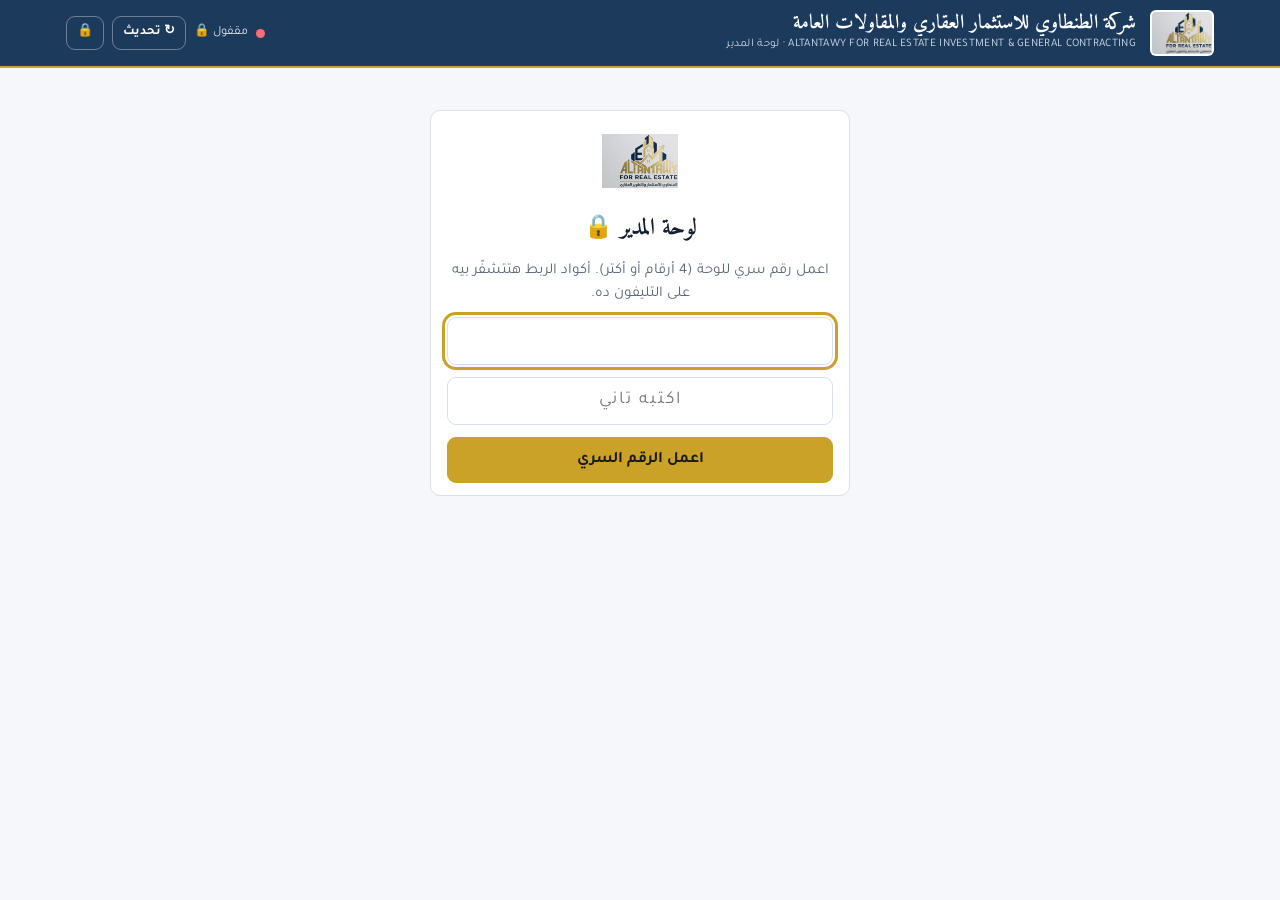
<file: boss/index.html>
<!doctype html>
<html lang="ar" dir="rtl">
<head>
<meta charset="utf-8">
<meta name="viewport" content="width=device-width,initial-scale=1,viewport-fit=cover">
<meta name="robots" content="noindex,nofollow">
<meta name="theme-color" content="#1B3A5C">
<meta name="apple-mobile-web-app-capable" content="yes">
<meta name="mobile-web-app-capable" content="yes">
<meta name="apple-mobile-web-app-status-bar-style" content="black-translucent">
<meta name="apple-mobile-web-app-title" content="لوحة المدير">
<link rel="manifest" href="manifest.json">
<link rel="apple-touch-icon" href="icon-180.png">
<title>لوحة المدير</title>
<link rel="preconnect" href="https://fonts.googleapis.com">
<link rel="stylesheet" href="https://fonts.googleapis.com/css2?family=Tajawal:wght@400;500;700;800&family=Amiri:wght@700&display=swap">
<style>
:root{padding-top:env(safe-area-inset-top,0px);padding-bottom:env(safe-area-inset-bottom,0px)}
/* Layout: navy letterhead band → section tabs → one working column of ledgers; on a phone the tabs move to a bottom bar */
:root{
  --navy:#1B3A5C; --navy-2:#24496f; --gold:#C9A227; --gold-soft:#F4E9C4;
  --bg:#F5F7FA; --surface:#FFFFFF; --surface-2:#EEF2F7; --ink:#14202E; --muted:#5B6878; --line:#D9E0E8;
  --late:#B42318; --late-bg:#FDECEA; --ok:#0F7A4B; --ok-bg:#E6F4EC; --soon:#A15C07; --soon-bg:#FFF3DC;
  --info:#1D5FA8; --info-bg:#E5EFFA;
  --display:"Amiri","Tajawal",serif; --body:"Tajawal","Segoe UI",Tahoma,sans-serif;
  --r:10px;
}
@media (prefers-color-scheme: dark){:root:not([data-theme="light"]){
  --navy:#16314e; --navy-2:#1e3d60; --gold:#D8B23A; --gold-soft:#3a3218;
  --bg:#0E1622; --surface:#152131; --surface-2:#1C2B3E; --ink:#E6EDF5; --muted:#9AAABD; --line:#2A3A50;
  --late:#FF8A7A; --late-bg:#3A1A18; --ok:#5FD39A; --ok-bg:#12301F; --soon:#F2B65A; --soon-bg:#3A2A10;
  --info:#7DB3F0; --info-bg:#132C47; color-scheme:dark}}
:root[data-theme="dark"]{
  --navy:#16314e; --navy-2:#1e3d60; --gold:#D8B23A; --gold-soft:#3a3218;
  --bg:#0E1622; --surface:#152131; --surface-2:#1C2B3E; --ink:#E6EDF5; --muted:#9AAABD; --line:#2A3A50;
  --late:#FF8A7A; --late-bg:#3A1A18; --ok:#5FD39A; --ok-bg:#12301F; --soon:#F2B65A; --soon-bg:#3A2A10;
  --info:#7DB3F0; --info-bg:#132C47; color-scheme:dark}
*{box-sizing:border-box}
body{background:var(--bg);color:var(--ink);font-family:var(--body);font-size:15px;line-height:1.55;margin:0}
body::before{content:"";position:fixed;inset:0 0 auto;height:env(safe-area-inset-top,0px);z-index:10;background:var(--navy)}
.num,.money,td.n,.kpi b{font-variant-numeric:tabular-nums}
.wrap{max-width:1180px;margin:0 auto;padding-left:max(16px,env(safe-area-inset-left,0px));padding-right:max(16px,env(safe-area-inset-right,0px))}
header.band{background:var(--navy);color:#fff;position:sticky;top:env(safe-area-inset-top,0px);z-index:9;border-bottom:2px solid var(--gold)}
header.band .wrap{display:flex;align-items:center;gap:14px;padding-block:10px}
header.band img{height:46px;width:auto;border-radius:6px;background:#fff;padding:2px}
.brand{display:flex;flex-direction:column;min-width:0}
.brand b{font-family:var(--display);font-size:20px;line-height:1.2;white-space:nowrap;overflow:hidden;text-overflow:ellipsis}
.brand small{color:#C9D4E2;font-size:11.5px;letter-spacing:.3px;white-space:nowrap;overflow:hidden;text-overflow:ellipsis}
.sync{margin-inline-start:auto;display:flex;align-items:center;gap:8px;font-size:12.5px;color:#DCE5F0;flex-wrap:wrap;justify-content:flex-end}
.dot{width:9px;height:9px;border-radius:50%;background:#9AA8B8;display:inline-block}
.dot.ok{background:#4ADE80}.dot.warn{background:#FBBF24}.dot.bad{background:#F87171}
button{font:inherit;cursor:pointer}
.btn{border:1px solid var(--line);background:var(--surface);color:var(--ink);border-radius:9px;padding:8px 14px;font-weight:700;min-height:40px}
.btn:hover{border-color:var(--gold)}
.btn.gold{background:var(--gold);border-color:var(--gold);color:#1B1B1B}
.btn.wa{background:#1FA855;border-color:#1FA855;color:#fff;text-decoration:none;white-space:nowrap}
.btn.navy{background:var(--navy);border-color:var(--navy);color:#fff}
.btn.ghost{background:transparent;color:#fff;border-color:rgba(255,255,255,.35)}
.btn.small{padding:5px 10px;min-height:34px;font-size:13px}
.btn:focus-visible,input:focus-visible,select:focus-visible,textarea:focus-visible,a:focus-visible{outline:3px solid var(--gold);outline-offset:2px}
nav.tabs{background:var(--surface);border-bottom:1px solid var(--line)}
nav.tabs .wrap{display:flex;gap:4px;overflow-x:auto}
nav.tabs button{border:0;background:none;color:var(--muted);padding:12px 14px;font-weight:700;border-bottom:3px solid transparent;white-space:nowrap}
nav.tabs button[aria-current="page"]{color:var(--navy);border-bottom-color:var(--gold)}
:root[data-theme="dark"] nav.tabs button[aria-current="page"]{color:var(--ink)}
@media (prefers-color-scheme: dark){:root:not([data-theme="light"]) nav.tabs button[aria-current="page"]{color:var(--ink)}}
main{padding-block:18px 96px}
.grid{display:grid;gap:14px}
.kpis{grid-template-columns:repeat(4,minmax(0,1fr))}
@media (max-width:900px){.kpis{grid-template-columns:repeat(2,minmax(0,1fr))}}
.kpi{background:var(--surface);border:1px solid var(--line);border-radius:var(--r);padding:12px 14px;display:flex;flex-direction:column;gap:2px;min-width:0}
.kpi span{color:var(--muted);font-size:13px}
.kpi b{font-size:23px;line-height:1.25;font-weight:800}
.kpi small{color:var(--muted);font-size:12.5px}
.kpi.late b{color:var(--late)}.kpi.ok b{color:var(--ok)}
.panel{background:var(--surface);border:1px solid var(--line);border-radius:var(--r);min-width:0}
.panel>h2,.panel>.ph{margin:0;padding:12px 16px;border-bottom:1px solid var(--line);font-size:16px;display:flex;align-items:center;gap:10px;flex-wrap:wrap}
.ph h2{margin:0;font-size:16px}
.panel .pb{padding:12px 16px}
.two{grid-template-columns:minmax(0,1.3fr) minmax(0,1fr)}
@media (max-width:900px){.two{grid-template-columns:minmax(0,1fr)}}
.scroll{overflow-x:auto}
table{width:100%;border-collapse:collapse;font-size:14px}
th{background:var(--surface-2);color:var(--muted);font-weight:700;font-size:12.5px;text-align:right;padding:8px 10px;white-space:nowrap}
td{padding:9px 10px;border-top:1px solid var(--line);vertical-align:middle}
td.n,th.n{text-align:left;direction:ltr;white-space:nowrap}
tr.click{cursor:pointer}tr.click:hover td{background:var(--surface-2)}
tr.group td{background:var(--gold-soft);font-weight:800;color:var(--ink)}
tr.total td{background:var(--navy);color:#fff;font-weight:800}
.pill{display:inline-block;padding:2px 9px;border-radius:999px;font-size:12px;font-weight:700;white-space:nowrap}
.p-late{background:var(--late-bg);color:var(--late)}.p-paid{background:var(--ok-bg);color:var(--ok)}
.p-soon,.p-partial{background:var(--soon-bg);color:var(--soon)}.p-future{background:var(--surface-2);color:var(--muted)}
.p-pend{background:var(--info-bg);color:var(--info)}
.list{display:flex;flex-direction:column}
.row{display:flex;align-items:center;gap:12px;padding:11px 16px;border-top:1px solid var(--line);min-width:0}
.row:first-child{border-top:0}
.row .grow{flex:1;min-width:0}
.row .grow b{display:block;overflow:hidden;text-overflow:ellipsis;white-space:nowrap}
.row .grow small{color:var(--muted)}
.row .amt{font-weight:800;direction:ltr;white-space:nowrap}
.row button.linkish{all:unset;cursor:pointer;flex:1;min-width:0;display:block}
.row button.linkish b{display:block;overflow:hidden;text-overflow:ellipsis;white-space:nowrap}
.row button.linkish small{display:block;color:var(--muted)}
td.unit{white-space:nowrap}
@media (max-width:700px){.hide-sm{display:none}td,th{padding:8px 7px}}
.muted{color:var(--muted)}
bdi.d,bdi.u{white-space:nowrap;direction:ltr;unicode-bidi:isolate}
.empty{padding:22px 16px;color:var(--muted);text-align:center}
.search{display:flex;gap:10px;align-items:center;margin-bottom:12px;flex-wrap:wrap}
input,select,textarea{font:inherit;color:var(--ink);background:var(--surface);border:1px solid var(--line);border-radius:9px;padding:9px 12px;min-height:42px;width:100%}
.search input{flex:1;min-width:0}
input.money{font-size:19px;font-weight:800;text-align:left;direction:ltr}
input.date{text-align:left;direction:ltr}
label.f{display:flex;flex-direction:column;gap:5px;font-weight:700;font-size:13.5px;color:var(--muted)}
.form{display:grid;gap:12px;grid-template-columns:repeat(2,minmax(0,1fr))}
.form .full{grid-column:1/-1}
@media (max-width:560px){.form{grid-template-columns:minmax(0,1fr)}}
.client-head{display:flex;gap:12px;align-items:flex-start;flex-wrap:wrap}
.client-head h2{margin:0;font-family:var(--display);font-size:24px;line-height:1.3}
.client-head .acts{margin-inline-start:auto;display:flex;gap:8px;flex-wrap:wrap}
.facts{display:grid;grid-template-columns:repeat(5,minmax(0,1fr));gap:1px;background:var(--line);border:1px solid var(--line);border-radius:var(--r);overflow:hidden;margin-top:12px}
.facts div{background:var(--surface);padding:10px 12px;min-width:0}
.facts span{display:block;color:var(--muted);font-size:12.5px}
.facts b{font-size:17px;direction:ltr;display:block;text-align:right}
@media (max-width:760px){.facts{grid-template-columns:repeat(2,minmax(0,1fr))}}
.banner{border-radius:var(--r);padding:12px 14px;margin-bottom:14px;display:flex;gap:10px;align-items:flex-start;flex-wrap:wrap}
.banner.info{background:var(--info-bg);color:var(--info)}
.banner.warn{background:var(--soon-bg);color:var(--soon)}
.banner.bad{background:var(--late-bg);color:var(--late)}
.monthbar{display:flex;align-items:center;gap:10px;flex-wrap:wrap;margin-bottom:12px}
.monthbar h2{margin:0;font-family:var(--display);font-size:22px;min-width:150px;text-align:center}
.sheet-back{position:fixed;inset:0;background:rgba(8,15,26,.55);z-index:40;display:flex;align-items:flex-end;justify-content:center}
.sheet{background:var(--surface);color:var(--ink);width:min(640px,100%);max-height:92vh;overflow:auto;border-radius:16px 16px 0 0;padding:18px max(16px,env(safe-area-inset-right,0px)) calc(18px + env(safe-area-inset-bottom,0px)) max(16px,env(safe-area-inset-left,0px));border-top:3px solid var(--gold)}
@media (min-width:700px){.sheet-back{align-items:center}.sheet{border-radius:16px}}
.sheet h3{margin:0 0 4px;font-family:var(--display);font-size:22px}
.sheet .sub{color:var(--muted);margin-bottom:14px}
.sheet .foot{display:flex;gap:10px;justify-content:flex-start;margin-top:16px;flex-wrap:wrap}
.toast{position:fixed;bottom:calc(84px + env(safe-area-inset-bottom,0px));left:50%;transform:translateX(-50%);background:var(--navy);color:#fff;padding:11px 18px;border-radius:12px;z-index:60;box-shadow:0 8px 24px rgba(0,0,0,.25);max-width:calc(100% - 32px);font-weight:700;border-inline-start:4px solid var(--gold)}
.loading{display:flex;flex-direction:column;gap:10px;align-items:center;padding:60px 16px;color:var(--muted);text-align:center}
.spin{width:30px;height:30px;border:3px solid var(--line);border-top-color:var(--gold);border-radius:50%;animation:sp 1s linear infinite}
@keyframes sp{to{transform:rotate(360deg)}}
@media (prefers-reduced-motion: reduce){.spin{animation:none}}
.note{font-size:12.5px;color:var(--muted)}
[hidden]{display:none!important}
.lock{max-width:420px;margin:24px auto}
.lockbox{display:grid;gap:12px;text-align:center}
.lockbox h2{margin:0;font-family:var(--display);font-size:23px}
.lockbox p{margin:0}
.lockbox input{font-size:18px;text-align:center;letter-spacing:2px}
.lockbox .btn{width:100%;min-height:46px;font-size:16px}
.dchips{display:flex;flex-wrap:wrap;gap:6px;padding:10px 16px;border-bottom:1px solid var(--line);align-items:center}
.dchip{font:inherit;font-size:13px;min-height:34px;padding:4px 12px;border-radius:999px;border:1px solid var(--line);background:transparent;color:inherit;cursor:pointer}
.dchip[aria-pressed="true"]{background:var(--gold);border-color:var(--gold);color:#1B3A5C;font-weight:700}
.dcustom{display:flex;align-items:center;gap:6px;font-size:13px;color:var(--muted)}
.dcustom input{width:84px;min-height:34px;font:inherit;font-size:16px;padding:3px 8px;border-radius:10px;border:1px solid var(--line);background:transparent;color:inherit;text-align:center}
.sep{height:14px}
@media (max-width:700px){
  nav.tabs{position:fixed;bottom:0;left:0;right:0;z-index:30;border-top:1px solid var(--line);border-bottom:0;padding-bottom:env(safe-area-inset-bottom,0px)}
  nav.tabs .wrap{justify-content:space-around;gap:0}
  nav.tabs button{padding:10px 6px;font-size:12.5px;border-bottom:0;border-top:3px solid transparent;flex:1}
  nav.tabs button[aria-current="page"]{border-top-color:var(--gold)}
  header.band img{height:38px}
  .brand b{font-size:17px}
  .brand small{display:none}
}

/* الوحدات والأبراج */
.ufilters{display:flex;gap:6px;flex-wrap:wrap;margin-bottom:8px}
.ulegend{display:flex;gap:14px;flex-wrap:wrap;font-size:12.5px;color:var(--muted);margin:4px 0 2px}
.ulegend i{display:inline-block;width:14px;height:14px;border-radius:4px;vertical-align:-2px;border:1px solid var(--line)}
.ulegend i.u-available{background:var(--ok-bg);border-color:var(--ok)}
.ulegend i.u-sold{background:var(--surface-2)}
.ufloor+.ufloor{margin-top:12px}
.ufloor h3{margin:0 0 7px;font-size:14px;color:var(--navy)}
:root[data-theme="dark"] .ufloor h3{color:var(--ink)}
@media (prefers-color-scheme: dark){:root:not([data-theme="light"]) .ufloor h3{color:var(--ink)}}
.ugrid{display:grid;grid-template-columns:repeat(auto-fill,minmax(112px,1fr));gap:8px}
.utile{all:unset;box-sizing:border-box;cursor:pointer;display:flex;flex-direction:column;gap:1px;padding:8px 10px;border-radius:10px;border:1px solid var(--line);min-width:0;min-height:74px}
.utile b{font-size:17px;line-height:1.25}
.utile small{color:var(--muted);font-size:11.5px;white-space:nowrap;overflow:hidden;text-overflow:ellipsis}
.utile .uwho{font-size:12.5px;font-weight:700;white-space:nowrap;overflow:hidden;text-overflow:ellipsis}
.utile.u-available{background:var(--ok-bg);border-color:var(--ok)}
.utile.u-available .uwho{color:var(--ok)}
.utile.u-sold{background:var(--surface-2)}
.utile.u-sold .uwho{color:var(--ink)}
.utile.u-reserved{background:var(--soon-bg);border-color:var(--soon)}
.utile.u-reserved .uwho{color:var(--soon)}
.utile.udup{border-style:dashed;opacity:.92}
.utile .dupmark{font-size:11.5px;font-weight:700;color:var(--muted)}
.utile:focus-visible{outline:3px solid var(--gold);outline-offset:2px}
.utile:hover{border-color:var(--gold)}
.ubar{height:6px;background:var(--surface-2);border-radius:4px;overflow:hidden;min-width:60px;margin-top:4px}
.ubar>i{display:block;height:100%;background:var(--gold)}
.ufacts{grid-template-columns:repeat(2,minmax(0,1fr))!important}
.ufacts b{direction:rtl!important;font-size:15px!important}
@media (max-width:520px){.ugrid{grid-template-columns:repeat(2,minmax(0,1fr))}}

/* مبيعات */
.tabbadge{display:inline-block;min-width:18px;padding:0 5px;margin-inline-start:4px;border-radius:999px;background:var(--late);color:#fff;font-size:11px;line-height:18px;text-align:center;font-weight:800}
.p-pend{background:var(--info-bg);color:var(--info)}
.sheet h4{margin:16px 0 6px;font-size:15px}
.row .btn.small{flex:none}
.ulegend i.u-reserved{background:var(--soon-bg);border-color:var(--soon)}
.utile b small{font-size:11px;color:var(--muted);font-weight:700}

.dhead{display:flex;align-items:center;gap:10px;margin-bottom:12px}.dhead h2{margin:0;font-family:var(--display);font-size:22px}.dhead .btn{margin-inline-start:auto}
.kpi b.money{direction:ltr;text-align:right}
</style>
</head>
<body>
<header class="band">
  <div class="wrap">
    <img src="[data-uri]" alt="شعار الشركة">
    <div class="brand">
      <b>شركة الطنطاوي للاستثمار العقاري والمقاولات العامة</b>
      <small>ALTANTAWY FOR REAL ESTATE INVESTMENT &amp; GENERAL CONTRACTING · لوحة المدير</small>
    </div>
    <div class="sync">
      <span class="dot" id="syncDot"></span>
      <span id="syncText">بيتحمّل…</span>
      <button class="btn ghost small" id="refreshBtn" type="button">↻ تحديث</button>
      <button class="btn ghost small" id="lockBtn" type="button" aria-label="اقفل الأبلكيشن">🔒</button>
    </div>
  </div>
</header>

<main class="wrap" id="main"><div class="loading"><div class="spin"></div><b>بيفتح…</b></div></main>
<div id="sheetRoot"></div>
<div id="toastRoot"></div>
<script>
"use strict";
/* ---------- لوحة المدير ----------
   صفحة واحدة بتجمع من كل البرامج: الحسابات (الخزنة والمقاولين والموردين والمشاريع)، والأقساط، والمبيعات.
   كل برنامج بيتقري من سكربت جوجل بتاعه بكود الربط بتاعه — قراية بس، الصفحة دي عمرها ما بتبعت أي تعديل.
   أكواد الربط وكلمات السر بتتحفظ على التليفون ده بس، ومتشفّرة برقم سري اللوحة. */
const LS = {get(k){try{return JSON.parse(localStorage.getItem("boss_"+k));}catch(e){return null;}},set(k,v){try{localStorage.setItem("boss_"+k,JSON.stringify(v));}catch(e){}},del(k){try{localStorage.removeItem("boss_"+k);}catch(e){}}};
const MONTHS = ["","يناير","فبراير","مارس","أبريل","مايو","يونيو","يوليو","أغسطس","سبتمبر","أكتوبر","نوفمبر","ديسمبر"];
const esc = s => String(s ?? "").replace(/[&<>"']/g, c => ({"&":"&amp;","<":"&lt;",">":"&gt;",'"':"&quot;","'":"&#39;"}[c]));
const money = n => (Math.round((+n||0))).toLocaleString("en-US");
const short = n => {n=+n||0;const a=Math.abs(n);return a>=1e6?(n/1e6).toFixed(a>=1e7?1:2).replace(/\.?0+$/,"")+" مليون":a>=1e3?Math.round(n/1e3).toLocaleString("en-US")+" ألف":money(n);};
const dmy = iso => iso ? String(iso).slice(0,10).split("-").reverse().join("-") : "—";
function todayISO(){const d=new Date();return `${d.getFullYear()}-${String(d.getMonth()+1).padStart(2,"0")}-${String(d.getDate()).padStart(2,"0")}`;}
function parseCode(raw){raw=String(raw||"").trim();const m=/^(https:\/\/script\.google\.com\/macros\/s\/[^#?\s]+\/exec)(?:\?[^#]*)?#(.+)$/.exec(raw);return m?{url:m[1],key:decodeURIComponent(m[2])}:null;}
const SOURCES = {acc:"الحسابات",aqsat:"الأقساط",sales:"المبيعات"};

/* ---------- الخزنة المشفّرة على التليفون ---------- */
const te=new TextEncoder(),td=new TextDecoder();
function b64(u8){let s="";for(let i=0;i<u8.length;i+=0x8000)s+=String.fromCharCode.apply(null,u8.subarray(i,i+0x8000));return btoa(s);}
function unb64(s){const b=atob(s),u=new Uint8Array(b.length);for(let i=0;i<b.length;i++)u[i]=b.charCodeAt(i);return u;}
async function deriveKey(pw,salt){const base=await crypto.subtle.importKey("raw",te.encode(pw),"PBKDF2",false,["deriveKey"]);return crypto.subtle.deriveKey({name:"PBKDF2",salt,iterations:150000,hash:"SHA-256"},base,{name:"AES-GCM",length:256},false,["encrypt","decrypt"]);}
let V=null,VKEY=null,VSALT=null;   // V = {links:{acc,aqsat,sales}, pws:{aqsat,sales}, res:{...آخر أرقام}}
async function openVault(pin){const s=LS.get("vault");if(!s){VSALT=crypto.getRandomValues(new Uint8Array(16));VKEY=await deriveKey(pin,VSALT);V={links:{},pws:{},res:{}};return "new";}
  const salt=unb64(s.salt),k=await deriveKey(pin,salt);try{const pt=await crypto.subtle.decrypt({name:"AES-GCM",iv:unb64(s.iv)},k,unb64(s.ct));VSALT=salt;VKEY=k;V=Object.assign({links:{},pws:{},res:{}},JSON.parse(td.decode(pt)));return "ok";}catch(e){return "bad";}}
let saving=Promise.resolve();
function persist(){if(!VKEY)return saving;const txt=JSON.stringify(V),k=VKEY,salt=VSALT;
  saving=saving.then(async()=>{const iv=crypto.getRandomValues(new Uint8Array(12));const ct=await crypto.subtle.encrypt({name:"AES-GCM",iv},k,te.encode(txt));LS.set("vault",{salt:b64(salt),iv:b64(iv),ct:b64(new Uint8Array(ct))});}).catch(()=>{});return saving;}

/* ---------- سكربتات جوجل (قراية بس) ---------- */
async function call(cfg,op,body){
  const ctl=new AbortController(),tm=setTimeout(()=>ctl.abort(),45000);let r;
  try{r=await fetch(cfg.url,{method:"POST",body:JSON.stringify(Object.assign({op,key:cfg.key},body||{})),signal:ctl.signal});}
  catch(e){throw new Error(e&&e.name==="AbortError"?"السكربت اتأخر في الرد":"مفيش نت");}finally{clearTimeout(tm);}
  if(!r.ok)throw new Error("السيرفر رد بـ "+r.status);
  let j;try{j=await r.json();}catch(e){throw new Error("رد مش مفهوم — اتأكد من كود الربط");}
  if(!j.ok)throw new Error(j.error||"رد غلط");return j;
}

/* ---------- حسبة الحسابات: بنفس كود برنامج الحسابات بالظبط ----------
   بنجيب صفحة الحسابات نفسها (../index.html) ونشغّلها في إطار مقفول (sandbox من غير تخزين ولا نت)،
   ونحط فيه البيانات وناخد الأرقام من دوالها هي. كده أي تعديل في حسبة الحسابات بيوصل هنا لوحده. */
const BRIDGE = `<script>
window.addEventListener("message",function(ev){
  var out;
  try{
    if(typeof DB==="undefined"||!DB)DB={parties:[],settings:{},audit:[]};
    applyState(JSON.parse(ev.data.state));
    var flow=treasuryFlow(),pos=companyPosition(),con=0,sup=0,top=[];
    DB.parties.forEach(function(p){var t=partyTotals(p);var k=partyKind(p);if(t.rem>0.5){if(k==="contractor")con+=t.rem;else if(k==="supplier")sup+=t.rem;top.push({name:p.name,kind:partyKindName(p),rem:t.rem});}});
    top.sort(function(a,b){return b.rem-a.rem;});
    var projects=projectNames().map(function(n){var s=projectStats(n),g=projectProgress(n),b=projBudget(n);return {name:n,cost:s.gross,paid:s.paid,rem:s.rem,progress:g.progress,spend:g.spend,budget:b.total};}).filter(function(p){return p.cost>0||p.budget>0;});
    out={ok:true,treasuries:Object.keys(flow).map(function(t){return {name:t,balance:flow[t].balance};}),cash:pos.cash,owePay:pos.owePay,oweGet:pos.oweGet,labor:pos.labor,sched:pos.sched,con:con,sup:sup,top:top.slice(0,6),projects:projects};
  }catch(e){out={ok:false,error:String(e&&e.message||e)};}
  parent.postMessage({calc:out,id:ev.data.id},"*");
});
parent.postMessage({ready:true},"*");
<\/script>`;
let calcFrame=null,calcReady=null;
function accCalc(state){
  if(!calcReady)calcReady=(async()=>{
    const r=await fetch("../index.html",{cache:"no-cache"});if(!r.ok)throw new Error("مش قادر أجيب صفحة الحسابات");
    let html=await r.text();const at=html.toLowerCase().lastIndexOf("</body>");html=at>-1?html.slice(0,at)+BRIDGE+html.slice(at):html+BRIDGE;   // آخر </body> بس (فيه نصوص جوه الكود فيها </body>)
    calcFrame=document.createElement("iframe");calcFrame.setAttribute("sandbox","allow-scripts");calcFrame.setAttribute("aria-hidden","true");calcFrame.tabIndex=-1;
    calcFrame.style.cssText="position:fixed;right:0;bottom:0;width:1px;height:1px;border:0;opacity:0;pointer-events:none";
    await new Promise((res,rej)=>{const tm=setTimeout(()=>rej(new Error("حسبة الحسابات ماشتغلتش")),30000);
      const on=ev=>{if(ev.source===calcFrame.contentWindow&&ev.data&&ev.data.ready){clearTimeout(tm);window.removeEventListener("message",on);res();}};
      window.addEventListener("message",on);calcFrame.srcdoc=html;document.body.appendChild(calcFrame);});
  })();
  return calcReady.then(()=>new Promise((res,rej)=>{const id=Math.random().toString(36).slice(2);const tm=setTimeout(()=>rej(new Error("حسبة الحسابات اتأخرت")),30000);
    const on=ev=>{if(ev.source===calcFrame.contentWindow&&ev.data&&ev.data.id===id){clearTimeout(tm);window.removeEventListener("message",on);ev.data.calc.ok?res(ev.data.calc):rej(new Error(ev.data.calc.error));}};
    window.addEventListener("message",on);calcFrame.contentWindow.postMessage({state,id},"*");}));
}

/* ---------- حسبة الأقساط (نفس قواعد برنامج الأقساط) ---------- */
const left = i => Math.max(Math.round(((+i.amount||0)-(+i.paidAmount||0))*100)/100,0);
function aqsatCalc(D){
  const t=todayISO(),ym=t.slice(0,7);
  const ins=D.installments||[];
  const month=ins.filter(i=>(i.dueDate||"").slice(0,7)===ym);
  const late=ins.filter(i=>(i.dueDate||"")<t&&left(i)>0.005);
  const lateClients=new Set(late.map(i=>i.clientId));
  let collected=0;
  for(const i of ins)for(const p of (i.payments||[]))if(String(p.date||"").slice(0,7)===ym)collected+=+p.amount||0;
  for(const c of D.clients||[])for(const p of (c.downPayments||[]))if(String(p.date||"").slice(0,7)===ym)collected+=+p.amount||0;
  const cheq=(D.cheques||[]).filter(c=>c.status==="held"||c.status==="deposited");
  const contractDate=c=>{const ds=(c.downPayments||[]).map(p=>p.date).filter(Boolean).sort();return ds[0]||c.startDate||c.createdAt||"";};
  const newC=(D.clients||[]).filter(c=>String(contractDate(c)).slice(0,7)===ym);
  const sold=new Set((D.clients||[]).map(c=>c.unitId).filter(Boolean));
  const units=D.units||[];
  const st=u=>sold.has(u.id)||u.status==="sold"?"sold":u.status==="reserved"?"reserved":"available";
  return {
    monthDue:month.reduce((s,i)=>s+(+i.amount||0),0),monthPaid:month.reduce((s,i)=>s+Math.min(+i.paidAmount||0,+i.amount||0),0),monthLeft:month.reduce((s,i)=>s+left(i),0),monthCount:month.length,
    late:late.reduce((s,i)=>s+left(i),0),lateCount:late.length,lateClients:lateClients.size,collected,
    cheques:cheq.reduce((s,c)=>s+(+c.amount||0),0),chequeCount:cheq.length,
    newContracts:newC.length,newValue:newC.reduce((s,c)=>s+(+c.total||0),0),
    units:{all:units.length,available:units.filter(u=>st(u)==="available").length,reserved:units.filter(u=>st(u)==="reserved").length,sold:units.filter(u=>st(u)==="sold").length},
    towers:(D.towers||[]).map(tw=>{const us=units.filter(u=>u.towerId===tw.id);return {name:tw.name,all:us.length,sold:us.filter(u=>st(u)==="sold").length,available:us.filter(u=>st(u)==="available").length};}),
    savedAt:(D._meta&&D._meta.savedAt)||""
  };
}
/* ---------- حسبة المبيعات ---------- */
const OPEN=["new","called","visited","waiting","reserved"];
function salesCalc(S){
  const t=todayISO(),ym=t.slice(0,7),L=S.leads||[];
  const due=L.filter(l=>OPEN.includes(l.stage)&&l.next&&l.next.date&&l.next.date<=t);
  const units=S.units||[];
  return {open:L.filter(l=>OPEN.includes(l.stage)).length,due:due.length,late:due.filter(l=>l.next.date<t).length,
    newLeads:L.filter(l=>String(l.createdAt||"").slice(0,7)===ym).length,
    bought:L.filter(l=>(l.history||[]).some(h=>h.stage==="bought"&&String(h.at||"").slice(0,7)===ym)).length,
    quotes:(S.quotes||[]).filter(q=>String(q.at||"").slice(0,7)===ym).length,
    units:{all:units.length,available:units.filter(u=>u.state==="available").length,reserved:units.filter(u=>u.state==="reserved").length,sold:units.filter(u=>u.state==="sold").length},
    savedAt:(S._meta&&S._meta.savedAt)||""};
}

/* ---------- التحميل ---------- */
let BUSY=false,ERR={},locked=true,lockMsg="",editing=false;
async function load(manual){
  if(BUSY||locked)return;BUSY=true;ERR={};render();
  const L=V.links||{},P=V.pws||{};
  const jobs=[];
  if(L.acc)jobs.push((async()=>{const j=await call(L.acc,"snap_get",{have:""});if(!j.data)throw new Error("اللاب لسه مابعتش نسخة");V.res.acc=Object.assign(await accCalc(j.data),{at:j.at||""});})().catch(e=>ERR.acc=e.message));
  if(L.aqsat)jobs.push((async()=>{const j=await call(L.aqsat,"snap_get",Object.assign({have:""},P.aqsat?{pw:P.aqsat}:{}));if(!j.data)throw new Error("برنامج الأقساط لسه مابعتش نسخة");V.res.aqsat=aqsatCalc(JSON.parse(j.data));})().catch(e=>ERR.aqsat=e.message));
  if(L.sales)jobs.push((async()=>{const j=await call(L.sales,"mobGet",{hash:"",pw:P.sales||""});if(!j.snap)throw new Error("برنامج المبيعات لسه مابعتش نسخة");V.res.sales=salesCalc(JSON.parse(j.snap));})().catch(e=>ERR.sales=e.message));
  await Promise.all(jobs);
  V.res.at=new Date().toISOString();persist();BUSY=false;render();
  if(manual)toast(Object.keys(ERR).length?"اتحدّث بعضه بس":"اتحدّث ✓");
}

/* ---------- الشكل ---------- */
function toast(t){const r=document.getElementById("toastRoot");r.innerHTML=`<div class="toast" role="status">${esc(t)}</div>`;clearTimeout(toast._t);toast._t=setTimeout(()=>r.innerHTML="",2600);}
function setSync(dot,text){document.getElementById("syncDot").className="dot "+(dot||"");document.getElementById("syncText").textContent=text;}
function render(){
  const m=document.getElementById("main");
  if(locked){setSync("bad","مقفول 🔒");m.innerHTML=lockView();setTimeout(()=>{const i=document.getElementById("pin");i&&i.focus();},50);return;}
  const L=V.links||{};
  if(editing||!(L.acc||L.aqsat||L.sales)){setSync("warn","الإعدادات");m.innerHTML=setupView();return;}
  const at=V.res&&V.res.at;setSync(BUSY?"":Object.keys(ERR).length?"warn":"ok",BUSY?"بيحدّث…":at?"اتحدّث "+new Date(at).toLocaleTimeString("ar-EG",{hour:"2-digit",minute:"2-digit"}):"");
  m.innerHTML=dashView();
}
function lockView(){const isNew=!LS.get("vault");return `<form class="lock panel" data-form="unlock"><div class="pb lockbox"><img src="${document.querySelector("header.band img").src}" alt="" style="width:76px;height:76px;object-fit:contain;border-radius:12px;background:#fff;margin:0 auto">
  <h2>لوحة المدير 🔒</h2><p class="muted">${isNew?"اعمل رقم سري للوحة (4 أرقام أو أكتر). أكواد الربط هتتشفّر بيه على التليفون ده.":"اكتب الرقم السري"}</p>
  <input id="pin" type="password" inputmode="numeric" autocomplete="${isNew?"new-password":"current-password"}" aria-label="الرقم السري">
  ${isNew?`<input id="pin2" type="password" inputmode="numeric" autocomplete="new-password" aria-label="الرقم السري تاني" placeholder="اكتبه تاني">`:""}
  ${lockMsg?`<div class="banner bad">${esc(lockMsg)}</div>`:""}
  <button class="btn gold" type="submit">${isNew?"اعمل الرقم السري":"افتح"}</button>
  ${isNew?"":`<button class="btn" type="button" data-act="forget">نسيت الرقم السري</button>`}</div></form>`;}
function setupView(){const L=V.links||{},P=V.pws||{};const code=c=>c?esc(c.url+"#"+c.key):"";
  return `<form class="panel" data-form="setup"><div class="ph"><h2>ربط البرامج</h2><span class="note">كل كود بيتحفظ على التليفون ده بس ومتشفّر</span></div><div class="pb form">
   <label class="f full">كود ربط الحسابات<input id="cAcc" dir="ltr" autocomplete="off" value="${code(L.acc)}" placeholder="https://script.google.com/macros/s/…/exec#…"><span class="note">نفس «كود الموبايل» بتاع برنامج الحسابات</span></label>
   <label class="f full">كود ربط الأقساط<input id="cAqsat" dir="ltr" autocomplete="off" value="${code(L.aqsat)}" placeholder="https://script.google.com/macros/s/…/exec#…"></label>
   <label class="f full">كلمة سر موبايل الأقساط<input id="pAqsat" type="password" autocomplete="off" value="${esc(P.aqsat||"")}"></label>
   <label class="f full">كود ربط المبيعات<input id="cSales" dir="ltr" autocomplete="off" value="${code(L.sales)}" placeholder="https://script.google.com/macros/s/…/exec#…"></label>
   <label class="f full">كلمة سر موبايل المبيعات<input id="pSales" type="password" autocomplete="off" value="${esc(P.sales||"")}"></label>
   <div class="banner bad full" id="setErr" hidden></div>
   <div class="full" style="display:flex;gap:10px;flex-wrap:wrap"><button class="btn gold" type="submit">💾 احفظ واعرض الأرقام</button>${(L.acc||L.aqsat||L.sales)?`<button class="btn" type="button" data-act="cancelEdit">رجوع</button>`:""}</div>
   <p class="note full">سيب أي برنامج فاضي لو مش عايزه في اللوحة. اللوحة بتقرا بس — مش بتعدّل أي حاجة في أي برنامج.</p></div></form>`;}
function kpi(label,val,sub,cls){return `<div class="kpi ${cls||""}"><span>${label}</span><b class="money">${val}</b><small>${sub||""}</small></div>`;}
function errLine(k){return ERR[k]?`<div class="banner bad"><b>${SOURCES[k]}:</b><span>${esc(ERR[k])} — الأرقام دي من آخر مرة اتحدّثت</span></div>`:"";}
function dashView(){
  const R=V.res||{},A=R.acc,Q=R.aqsat,S=R.sales,L=V.links||{};
  const t=todayISO(),mName=MONTHS[+t.slice(5,7)];
  let h=`<div class="dhead"><h2>${esc(mName)} ${t.slice(0,4)}</h2><button class="btn small" type="button" data-act="edit">⚙ الربط</button></div>`;
  h+=Object.keys(ERR).map(errLine).join("");
  /* الفلوس */
  if(L.acc||L.aqsat){
    h+=`<div class="grid kpis">`;
    if(A)h+=kpi("الفلوس في الخزنة",money(A.cash),A.treasuries.filter(x=>Math.abs(x.balance)>0.5).map(x=>`${esc(x.name)} ${short(x.balance)}`).join(" · ")||"كل الخزن",A.cash<0?"late":"ok");
    if(Q)h+=kpi("اتحصّل الشهر ده",money(Q.collected),"أقساط ومقدمات","ok");
    if(Q)h+=kpi("أقساط مستحقة الشهر ده",money(Q.monthLeft),`${Q.monthCount} قسط · اتدفع ${short(Q.monthPaid)} من ${short(Q.monthDue)}`);
    if(Q)h+=kpi("أقساط متأخرة",money(Q.late),`${Q.lateCount} قسط على ${Q.lateClients} عميل`,Q.late>0.5?"late":"");
    if(A)h+=kpi("علينا للمقاولين",money(A.con),"المستحق اللي لسه مادفعناهوش","");
    if(A)h+=kpi("علينا للموردين",money(A.sup),A.labor>0.5?`وللعمالة ${short(A.labor)}`:"","");
    if(Q&&Q.chequeCount)h+=kpi("شيكات العملاء اللي معانا",money(Q.cheques),`${Q.chequeCount} شيك لسه ماتصرفش`);
    if(A&&A.oweGet>0.5)h+=kpi("لينا عند مقاولين وموردين",money(A.oweGet),"دفعنالهم أكتر من شغلهم");
    h+=`</div><div class="sep"></div>`;
  }
  /* المبيعات والوحدات */
  const U=(S&&S.units)||(Q&&Q.units);
  if(U||S||Q){
    h+=`<div class="grid kpis">`;
    if(U)h+=kpi("وحدات متاحة",U.available,`${U.sold} مباعة${U.reserved?` · ${U.reserved} محجوزة`:""} من ${U.all}`,"ok");
    if(Q)h+=kpi("عقود الشهر ده",Q.newContracts,Q.newContracts?`بقيمة ${short(Q.newValue)}`:"في برنامج الأقساط");
    if(S)h+=kpi("المبيعات: اشتروا الشهر ده",S.bought,`${S.quotes} عرض سعر · ${S.newLeads} عميل جديد`);
    if(S)h+=kpi("متابعات العملاء",S.due,S.late?`${S.late} متأخرة · ${S.open} بنتابعهم`:`${S.open} عميل بنتابعهم`,S.late?"late":"");
    h+=`</div><div class="sep"></div>`;
    if(Q&&Q.towers.length)h+=`<div class="panel scroll"><div class="ph"><h2>الوحدات في كل عمارة</h2></div><table><thead><tr><th>العمارة</th><th class="n">الوحدات</th><th class="n">متاحة</th><th class="n">مباعة</th><th>اتباع</th></tr></thead><tbody>${Q.towers.map(tw=>{const pc=tw.all?Math.round(100*tw.sold/tw.all):0;return `<tr><td><b>${esc(tw.name)}</b></td><td class="n">${tw.all}</td><td class="n" style="color:var(--ok);font-weight:800">${tw.available}</td><td class="n">${tw.sold}</td><td><div class="ubar"><i style="width:${pc}%"></i></div><small class="muted">${pc}%</small></td></tr>`;}).join("")}</tbody></table></div><div class="sep"></div>`;
  }
  /* المشاريع */
  if(A&&A.projects.length){
    h+=`<div class="panel scroll"><div class="ph"><h2>المشاريع</h2><span class="note">التكلفة لحد دلوقتي ونسبة التنفيذ</span></div><table><thead><tr><th>المشروع</th><th class="n">التكلفة</th><th class="n">اتدفع</th><th class="n hide-sm">باقي</th><th>التنفيذ</th></tr></thead><tbody>${A.projects.map(p=>{const pr=p.progress==null?null:Math.round(p.progress);
      return `<tr><td><b>${esc(p.name)}</b>${p.budget?`<br><small class="muted">الميزانية ${short(p.budget)}</small>`:""}</td><td class="n">${short(p.cost)}</td><td class="n">${short(p.paid)}</td><td class="n hide-sm">${short(p.rem)}</td><td>${pr==null?`<small class="muted">مش متسجلة</small>`:`<div class="ubar"><i style="width:${Math.max(0,Math.min(100,pr))}%"></i></div><small class="muted">${pr}%</small>`}</td></tr>`;}).join("")}</tbody></table></div><div class="sep"></div>`;
  }
  if(A&&A.top.length)h+=`<div class="panel"><div class="ph"><h2>أكبر مستحقات علينا</h2></div><div class="list">${A.top.map(x=>`<div class="row"><div class="grow"><b>${esc(x.name)}</b><small>${esc(x.kind)}</small></div><span class="amt">${money(x.rem)}</span></div>`).join("")}</div></div>`;
  if(!A&&!Q&&!S)h+=BUSY?`<div class="loading"><div class="spin"></div><b>بيجمع الأرقام…</b></div>`:`<div class="empty">لسه مفيش أرقام — دوس تحديث.</div>`;
  const ages=[A&&A.at&&["الحسابات",A.at],Q&&Q.savedAt&&["الأقساط",Q.savedAt],S&&S.savedAt&&["المبيعات",S.savedAt]].filter(Boolean);
  if(ages.length)h+=`<p class="note">آخر نسخة من اللاب: ${ages.map(([n,a])=>`${n} ${esc(String(a).replace("T"," ").slice(0,16))}`).join(" · ")}</p>`;
  return h;
}

/* ---------- الأحداث ---------- */
document.addEventListener("submit",async ev=>{
  const f=ev.target.closest("form[data-form]");if(!f)return;ev.preventDefault();const g=id=>document.getElementById(id);
  if(f.dataset.form==="unlock"){const pin=g("pin").value;
    if(!LS.get("vault")){if(pin.length<4){lockMsg="الرقم السري لازم 4 أرقام على الأقل";render();return;}if(pin!==g("pin2").value){lockMsg="الرقمين مش زي بعض";render();return;}}
    const r=await openVault(pin);if(r==="bad"){lockMsg="الرقم السري غلط";render();return;}
    lockMsg="";locked=false;if(r==="new")persist();render();load();return;}
  if(f.dataset.form==="setup"){const er=g("setErr");const links={},bad=[];
    for(const [k,id] of [["acc","cAcc"],["aqsat","cAqsat"],["sales","cSales"]]){const v=g(id).value.trim();if(!v)continue;const c=parseCode(v);if(!c)bad.push(SOURCES[k]);else links[k]=c;}
    if(bad.length){er.hidden=false;er.textContent="كود الربط مش مظبوط: "+bad.join("، ");return;}
    if(!Object.keys(links).length){er.hidden=false;er.textContent="حط كود واحد على الأقل";return;}
    V.links=links;V.pws={aqsat:g("pAqsat").value,sales:g("pSales").value};V.res={};editing=false;await persist();render();load(true);return;}
});
document.addEventListener("click",ev=>{const t=ev.target.closest("[data-act]");if(!t)return;const a=t.dataset.act;
  if(a==="edit"){editing=true;render();}
  if(a==="cancelEdit"){editing=false;render();}
  if(a==="forget"){if(confirm("هيتمسح كل أكواد الربط من التليفون ده وتحطها تاني. تكمل؟")){LS.del("vault");V=null;lockMsg="";render();}}
});
document.getElementById("refreshBtn").addEventListener("click",()=>load(true));
document.getElementById("lockBtn").addEventListener("click",()=>{locked=true;V=null;VKEY=null;render();});
let hiddenAt=0;
document.addEventListener("visibilitychange",()=>{if(document.hidden){hiddenAt=Date.now();return;}
  if(!locked&&hiddenAt&&Date.now()-hiddenAt>5*60000){locked=true;V=null;VKEY=null;render();return;}if(!locked)load();});
if("serviceWorker"in navigator)navigator.serviceWorker.register("sw.js").catch(()=>{});
render();

</script>
</body>
</html>
</file>
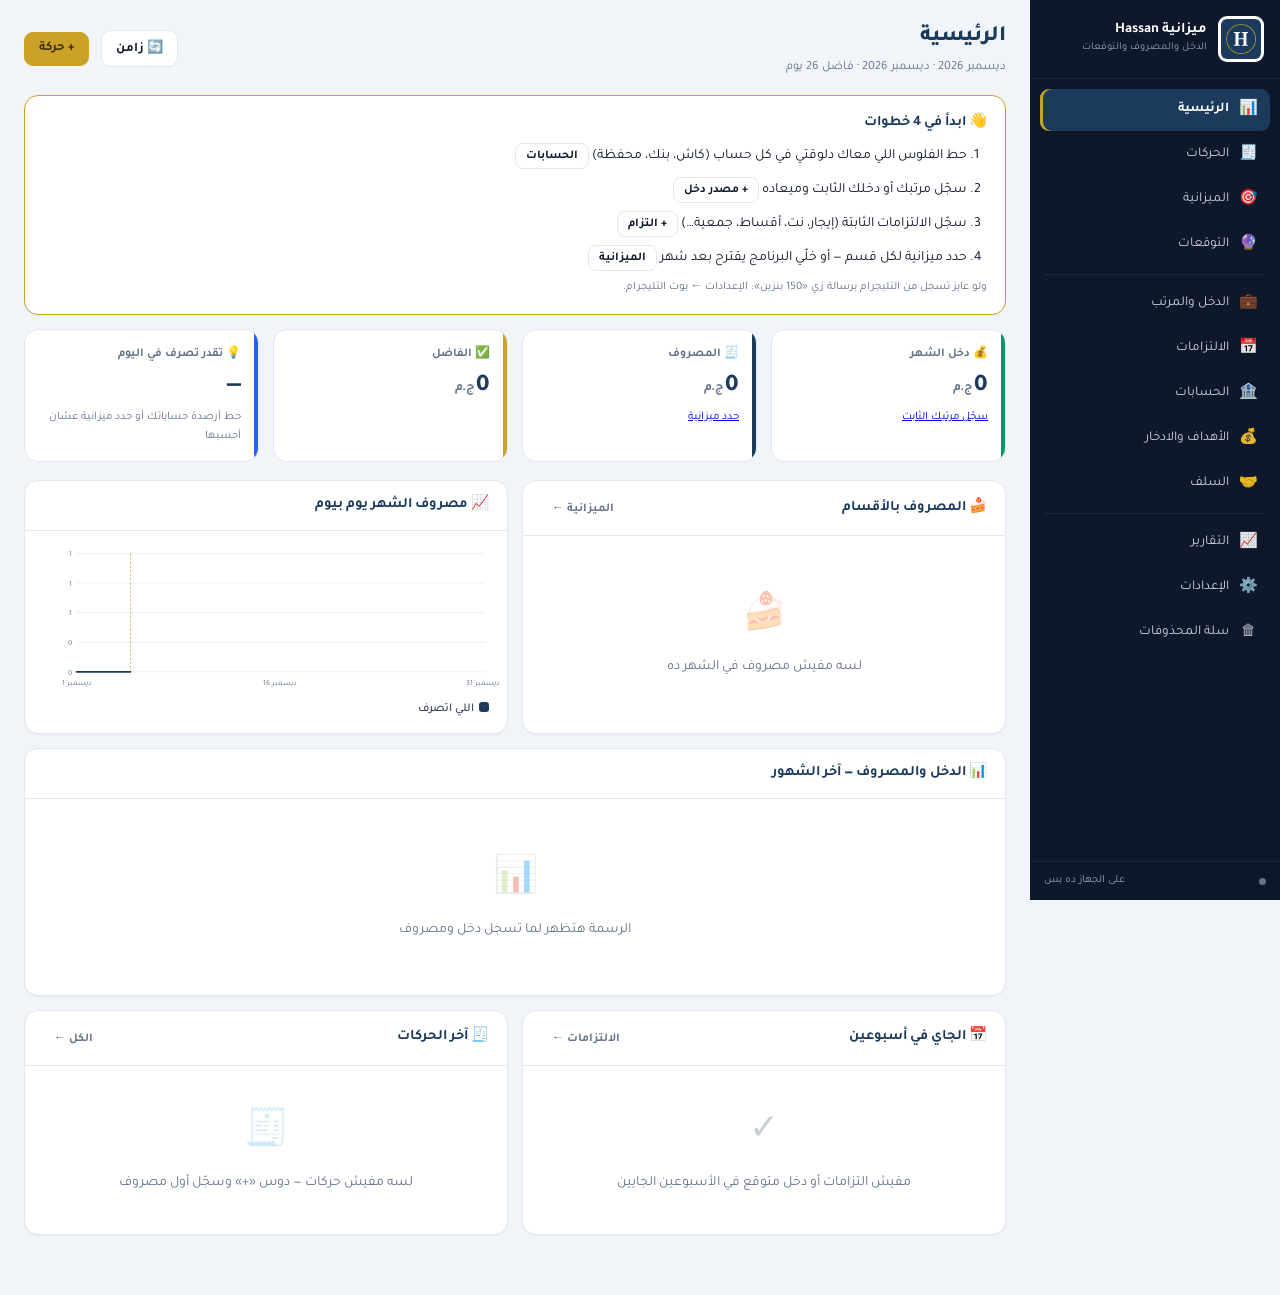
<file: budget/index.html>
<!doctype html>
<html lang="ar" dir="rtl">
<head>
<meta charset="utf-8">
<meta name="viewport" content="width=device-width,initial-scale=1,viewport-fit=cover">
<meta name="robots" content="noindex,nofollow">
<meta name="theme-color" content="#0F172A">
<meta name="apple-mobile-web-app-capable" content="yes">
<meta name="mobile-web-app-capable" content="yes">
<meta name="apple-mobile-web-app-status-bar-style" content="black-translucent">
<meta name="apple-mobile-web-app-title" content="الميزانية">
<link rel="manifest" href="manifest.json">
<link rel="apple-touch-icon" href="icon-180.png">
<link rel="icon" href="icon-192.png">
<title>ميزانية Hassan</title>
<link rel="preconnect" href="https://fonts.googleapis.com">
<link rel="stylesheet" href="https://fonts.googleapis.com/css2?family=Tajawal:wght@400;500;700;800&display=swap">
<style>
:root{
  --navy:#1B3A5C; --navy-2:#24507D; --gold:#C9A227; --gold-soft:#F5E9C0;
  --slate:#0F172A; --slate-2:#1E293B; --bg:#F1F5F9; --line:#E2E8F0;
  --ink:#0F172A; --mut:#64748B; --amber:#B45309; --amber-bg:#FEF3C7;
  --emer:#047857; --emer-bg:#D1FAE5; --blue:#1D4ED8; --blue-bg:#DBEAFE;
  --red:#B91C1C; --red-bg:#FEE2E2;
  --sat:env(safe-area-inset-top,0px); --sab:env(safe-area-inset-bottom,0px);
}
*{box-sizing:border-box}
html,body{margin:0;padding:0}
body{font-family:'Tajawal','Segoe UI',Tahoma,Arial,sans-serif;background:var(--bg);color:var(--ink);font-size:14px;line-height:1.6;-webkit-font-smoothing:antialiased;-webkit-tap-highlight-color:transparent}
button,input,select,textarea{font-family:inherit;font-size:inherit}
.num{direction:ltr;text-align:left;font-variant-numeric:tabular-nums;unicode-bidi:isolate}
bdi.n{direction:ltr;unicode-bidi:isolate;font-variant-numeric:tabular-nums;white-space:nowrap}
.app{display:flex;min-height:100vh}
[hidden]{display:none!important}

/* ---------- الشريط الجانبي ---------- */
.sidebar{background:var(--slate);color:#fff;width:250px;flex:0 0 250px;position:sticky;top:0;height:100vh;display:flex;flex-direction:column}
.side-head{display:flex;align-items:center;gap:11px;padding:16px;border-bottom:1px solid var(--slate-2)}
.side-logo{width:46px;height:46px;object-fit:contain;background:#fff;border-radius:9px;padding:3px;flex:0 0 46px}
.side-name{font-weight:700;font-size:14.5px;line-height:1.3}
.side-sub{font-size:10.5px;color:#94A3B8}
.nav{padding:10px;overflow-y:auto;flex:1}
.nav a{display:flex;align-items:center;gap:10px;padding:9px 12px;margin-bottom:3px;color:#CBD5E1;text-decoration:none;border-radius:9px;font-size:13.5px;cursor:pointer;transition:.15s;border:none;background:none;width:100%;text-align:right}
.nav a:hover{background:var(--slate-2);color:#fff}
.nav a.on{background:var(--navy);color:#fff;font-weight:600;box-shadow:inset 3px 0 0 var(--gold)}
.nav .ico{width:19px;text-align:center;opacity:.9;font-size:15px}
.nav .badge{margin-inline-start:auto;background:#334155;color:#E2E8F0;border-radius:20px;padding:0 7px;font-size:11px;font-weight:600}
.nav .badge.red{background:#B91C1C;color:#fff}
.nav .sep{height:1px;background:var(--slate-2);margin:8px 4px}
.side-foot{padding:10px 14px;border-top:1px solid var(--slate-2);font-size:11px;color:#94A3B8;display:flex;justify-content:space-between;align-items:center;gap:6px;cursor:pointer}
.dot{width:7px;height:7px;border-radius:50%;background:#22C55E;display:inline-block;flex:0 0 7px}
.dot.warn{background:var(--gold)}.dot.bad{background:#EF4444}.dot.off{background:#64748B}

/* ---------- المحتوى ---------- */
.main{flex:1;min-width:0;padding:20px 24px 60px}
.topbar{display:flex;align-items:center;gap:12px;margin-bottom:18px;flex-wrap:wrap}
h1.page{font-size:22px;font-weight:800;color:var(--navy);margin:0}
.sub{color:var(--mut);font-size:12.5px;margin:2px 0 0}
.spacer{flex:1}
.btn{border:1px solid var(--line);background:#fff;color:var(--ink);border-radius:9px;padding:8px 14px;cursor:pointer;font-weight:600;font-size:13px;transition:.15s;display:inline-flex;align-items:center;justify-content:center;gap:6px;white-space:nowrap;text-decoration:none}
.btn:hover{border-color:#CBD5E1;background:#F8FAFC}
.btn.gold{background:var(--gold);border-color:var(--gold);color:#3F2E00}
.btn.gold:hover{background:#B8931F}
.btn.navy{background:var(--navy);border-color:var(--navy);color:#fff}
.btn.navy:hover{background:#16304C}
.btn.ghost{background:transparent;border-color:transparent;color:var(--mut);padding:6px 9px}
.btn.ghost:hover{background:#E2E8F0;color:var(--ink)}
.btn.sm{padding:5px 10px;font-size:12px;border-radius:8px}
.btn.danger{color:var(--red);border-color:#FCA5A5}
.btn.danger:hover{background:var(--red-bg)}
.btn.emer{background:var(--emer);border-color:var(--emer);color:#fff}
.btn:disabled{opacity:.45;cursor:default}

.card{background:#fff;border:1px solid var(--line);border-radius:14px;box-shadow:0 1px 2px rgba(15,23,42,.04);margin-bottom:14px;min-width:0}
.card.pad{padding:16px 18px}
.card-h{display:flex;align-items:center;gap:10px;padding:13px 18px;border-bottom:1px solid var(--line);flex-wrap:wrap}
.card-t{font-weight:700;color:var(--navy);font-size:14.5px}
.card-b{padding:14px 18px}
.grid2{display:grid;grid-template-columns:minmax(0,1fr) minmax(0,1fr);gap:14px}
.grid2>.card{margin-bottom:0}
.grid3{display:grid;grid-template-columns:repeat(3,minmax(0,1fr));gap:12px}
.gap{height:14px}

.kpis{display:grid;grid-template-columns:repeat(auto-fit,minmax(200px,1fr));gap:14px;margin-bottom:18px}
.kpi{background:#fff;border:1px solid var(--line);border-radius:14px;padding:15px 17px;position:relative;overflow:hidden;min-width:0}
.kpi:after{content:"";position:absolute;inset-inline-start:0;top:0;bottom:0;width:4px;background:var(--gold)}
.kpi.amber:after{background:#D97706}.kpi.emer:after{background:#059669}.kpi.blue:after{background:#2563EB}.kpi.navy:after{background:var(--navy)}.kpi.red:after{background:#DC2626}.kpi.gold:after{background:var(--gold)}
.kpi .lbl{font-size:12px;color:var(--mut);font-weight:600;margin-bottom:4px}
.kpi .val{font-size:24px;font-weight:800;color:var(--navy);letter-spacing:-.4px;white-space:nowrap;overflow:hidden;text-overflow:ellipsis}
.kpi .val.neg{color:var(--red)}.kpi .val.pos{color:var(--emer)}
.kpi .hint{font-size:11.5px;color:var(--mut);margin-top:3px}
.cur{font-size:13px;font-weight:600;color:var(--mut);margin-inline-start:3px}

table{width:100%;border-collapse:collapse}
thead th{background:var(--navy);color:#fff;padding:10px 12px;text-align:right;font-size:12.5px;font-weight:600;white-space:nowrap;position:sticky;top:0;z-index:2}
thead th.num{text-align:left}
tbody td{padding:9px 12px;border-top:1px solid var(--line);font-size:13px;vertical-align:middle}
tbody tr:nth-child(even){background:#F8FAFC}
tbody tr:hover{background:#F1F5F9}
tbody tr.clk{cursor:pointer}
td.dt{white-space:nowrap;direction:ltr;text-align:right;unicode-bidi:isolate}
td.acts{white-space:nowrap;text-align:left;width:1%}
.tbl-wrap{overflow:auto;border-radius:0 0 14px 14px;max-height:70vh}
.tbl-wrap.free{max-height:none}
tfoot td{padding:10px 12px;border-top:2px solid var(--navy);font-weight:800;background:#F8FAFC;font-size:13.5px}
td small,.small{font-size:11.5px;color:var(--mut)}
.amt-in{color:var(--emer);font-weight:700}.amt-out{color:var(--ink);font-weight:700}.amt-x{color:var(--blue);font-weight:700}

.chip{display:inline-flex;align-items:center;gap:4px;border-radius:20px;padding:2px 10px;font-size:11.5px;font-weight:700;white-space:nowrap}
.chip.amber{background:var(--amber-bg);color:var(--amber)}
.chip.emer{background:var(--emer-bg);color:var(--emer)}
.chip.blue{background:var(--blue-bg);color:var(--blue)}
.chip.red{background:var(--red-bg);color:var(--red)}
.chip.gray{background:#F1F5F9;color:var(--mut)}
.chip.gold{background:var(--gold-soft);color:#7A5C00}
.chip.pay{background:#047857;color:#fff;font-weight:800;padding:2px 11px}
.chip.pay:before{content:"●";font-size:8px;margin-inline-end:2px;opacity:.8}

.search{position:relative;flex:0 1 260px;min-width:150px}
.search input{width:100%;border:1px solid var(--line);border-radius:10px;padding:8px 34px 8px 12px;background:#fff}
.search:before{content:"⌕";position:absolute;inset-inline-start:12px;top:5px;font-size:18px;color:var(--mut)}
input,select,textarea{border:1px solid #CBD5E1;border-radius:9px;padding:8px 11px;background:#fff;width:100%;outline:none;transition:.15s;color:var(--ink)}
input:focus,select:focus,textarea:focus{border-color:var(--gold);box-shadow:0 0 0 3px rgba(201,162,39,.18)}
input[type=checkbox]{width:auto;accent-color:var(--navy);transform:scale(1.15)}
label{display:block;font-size:12.5px;font-weight:600;color:#334155;margin-bottom:5px}
label.inl{display:flex;align-items:center;gap:8px;margin:0;cursor:pointer;font-weight:600}
.f{margin-bottom:13px;min-width:0}
.money{font-size:17px;font-weight:700;text-align:left;direction:ltr;padding:10px 12px}
.money.big{font-size:24px;padding:12px 14px}
input[data-date]{direction:ltr;text-align:left}
.hint-k{font-size:11.5px;color:var(--mut);margin-top:4px}
kbd{background:#F1F5F9;border:1px solid #CBD5E1;border-bottom-width:2px;border-radius:5px;padding:1px 5px;font-size:11px;font-family:inherit;color:#334155}

/* اختيار بالأزرار (نوع الحركة، القسم، الحساب) */
.seg{display:flex;background:#F1F5F9;border-radius:10px;padding:3px;gap:3px;margin-bottom:13px}
.seg button{flex:1;border:none;background:none;padding:8px 6px;border-radius:8px;font-weight:700;color:var(--mut);cursor:pointer;font-size:13px}
.seg button.on{background:#fff;color:var(--navy);box-shadow:0 1px 3px rgba(15,23,42,.12)}
.seg button.on.exp{color:var(--navy)}.seg button.on.inc{color:var(--emer)}.seg button.on.xfer{color:var(--blue)}.seg button.on.save{color:#7A5C00}
.picks{display:flex;flex-wrap:wrap;gap:6px}
.pick{border:1px solid var(--line);background:#fff;border-radius:20px;padding:6px 12px;cursor:pointer;font-weight:600;font-size:12.5px;color:#334155;display:inline-flex;align-items:center;gap:5px}
.pick:hover{border-color:var(--gold)}
.pick.on{background:var(--navy);border-color:var(--navy);color:#fff;box-shadow:inset 0 -2px 0 var(--gold)}
.quick{display:flex;gap:6px;margin-top:6px;flex-wrap:wrap}
.quick button{border:1px dashed #CBD5E1;background:#F8FAFC;border-radius:7px;padding:3px 9px;font-size:11.5px;cursor:pointer;color:var(--mut)}
.quick button:hover{border-color:var(--gold);color:var(--ink)}

.tabs{display:flex;gap:4px;border-bottom:2px solid var(--line);margin-bottom:14px;flex-wrap:wrap}
.tabs button{border:none;background:none;padding:9px 15px;cursor:pointer;font-weight:600;font-size:13px;color:var(--mut);border-bottom:3px solid transparent;margin-bottom:-2px;border-radius:8px 8px 0 0}
.tabs button:hover{background:#E2E8F0;color:var(--ink)}
.tabs button.on{color:var(--navy);border-bottom-color:var(--gold);background:#fff}

.empty{text-align:center;padding:40px 20px;color:var(--mut)}
.empty .big{font-size:36px;opacity:.35;margin-bottom:8px}

/* مؤشر الشهر */
.cyclenav{display:inline-flex;align-items:center;gap:6px;background:#fff;border:1px solid var(--line);border-radius:10px;padding:3px}
.cyclenav b{min-width:150px;text-align:center;color:var(--navy);font-size:13.5px}
.cyclenav button{border:none;background:#F1F5F9;border-radius:7px;width:30px;height:30px;cursor:pointer;font-size:14px;color:var(--navy)}
.cyclenav button:hover{background:var(--gold-soft)}

/* شريط التقدم */
.bar{height:6px;background:#E2E8F0;border-radius:4px;overflow:hidden;margin-top:6px;min-width:60px}
.bar>i{display:block;height:100%;background:linear-gradient(90deg,var(--gold),#E0BC4A)}
.bar.done>i{background:linear-gradient(90deg,#059669,#34D399)}
.bar.prog>i{background:linear-gradient(90deg,#1D4ED8,#60A5FA)}
.bar.over>i{background:linear-gradient(90deg,#DC2626,#F87171)}
.bar.warn>i{background:linear-gradient(90deg,#D97706,#FBBF24)}

/* كروت (حسابات/مصادر دخل/أهداف) */
.accs{display:grid;grid-template-columns:repeat(auto-fill,minmax(250px,1fr));gap:12px;margin-bottom:16px}
.acc{background:#fff;border:1px solid var(--line);border-radius:13px;padding:13px 15px;transition:.15s;position:relative}
.acc:hover{border-color:var(--gold);box-shadow:0 3px 10px rgba(15,23,42,.07)}
.acc .an{font-weight:700;color:var(--navy);font-size:14px;margin-bottom:2px;display:flex;align-items:center;gap:7px}
.acc .an .ic{font-size:18px}
.acc .am{font-size:11.5px;color:var(--mut);margin-bottom:8px}
.acc .big{font-size:21px;font-weight:800;color:var(--navy)}
.acc .row{display:flex;justify-content:space-between;font-size:12px;margin-bottom:2px;gap:8px}
.acc .row b{font-weight:700}
.acc .acts{display:flex;gap:6px;margin-top:10px;flex-wrap:wrap}

.alert{display:flex;gap:9px;align-items:flex-start;padding:8px 11px;border-radius:9px;margin-bottom:5px;cursor:pointer;font-size:13px;border-inline-start:3px solid transparent;transition:.15s}
.alert:hover{filter:brightness(.98)}
.alert.red{background:#FEF2F2;border-color:#DC2626;color:#7F1D1D}
.alert.amber{background:#FFFBEB;border-color:#D97706;color:#78350F}
.alert.blue{background:#EFF6FF;border-color:#2563EB;color:#1E3A8A}
.note{background:#FFFBEB;border:1px solid #FDE68A;border-radius:10px;padding:9px 13px;font-size:12.5px;color:#78350F;margin-bottom:12px}
.note.blue{background:#EFF6FF;border-color:#BFDBFE;color:#1E3A8A}
.note.emer{background:#ECFDF5;border-color:#A7F3D0;color:#064E3B}
.mini-l{font-size:11.5px;color:var(--mut);font-weight:600}
.mini-v{font-size:18px;font-weight:800}
.steps{margin:0;padding-inline-start:20px}
.steps li{margin-bottom:8px}

/* سطور الجدول */
tbody tr.inrow,tbody tr.inrow:nth-child(even){background:#ECFDF5}
tbody tr.inrow td:first-child{box-shadow:inset 3px 0 0 #059669}
tbody tr.payrow,tbody tr.payrow:nth-child(even){background:#F0FDF4}
tbody tr.payrow td:first-child{box-shadow:inset 3px 0 0 #047857}
tbody tr.basisrow,tbody tr.basisrow:nth-child(even){background:#FAFAF9}
tbody tr.basisrow td:first-child{box-shadow:inset 3px 0 0 var(--gold)}
tbody tr.adjrow,tbody tr.adjrow:nth-child(even){background:#EFF6FF;font-style:italic}
tbody tr.selrow,tbody tr.selrow:nth-child(even){background:#DBEAFE!important}
tbody tr.selrow td:first-child{box-shadow:inset 3px 0 0 #1D4ED8!important}
tr.dayhead td{background:#EEF2F7!important;color:var(--navy);font-weight:800;font-size:12.5px;padding-top:6px;padding-bottom:6px;border-top:2px solid var(--gold)}
tr.dayhead td .pc{font-weight:500;color:var(--mut);margin-inline-start:8px}
@keyframes flashrow{0%,45%{background:#FDE68A}100%{background:transparent}}
tr.flashrow td{animation:flashrow 2.4s ease-out}
.acc.flash{animation:flashcard 2.4s ease-out}
@keyframes flashcard{0%,45%{box-shadow:0 0 0 3px #FDE68A}100%{box-shadow:none}}
.selbar{position:sticky;top:0;z-index:19;display:flex;align-items:center;gap:12px;flex-wrap:wrap;background:#1D4ED8;color:#fff;padding:9px 18px;font-size:13px;font-weight:600;box-shadow:0 2px 8px rgba(29,78,216,.25);border-radius:12px;margin-bottom:10px}
.selbar b{font-size:15px}
.selbar .btn{background:rgba(255,255,255,.15);border-color:rgba(255,255,255,.3);color:#fff}
.selbar .btn.danger{background:#fff;color:#B91C1C;border-color:#fff}
.ctx{position:fixed;z-index:300;background:#fff;border:1px solid var(--line);border-radius:11px;box-shadow:0 12px 34px rgba(15,23,42,.22);padding:5px;min-width:210px}
.ctx button{display:flex;align-items:center;gap:9px;width:100%;border:none;background:none;text-align:right;padding:8px 12px;border-radius:8px;cursor:pointer;font-size:13px;color:var(--ink)}
.ctx button:hover{background:#F1F5F9}
.ctx button.danger{color:var(--red)}
.ctx .k{margin-inline-start:auto;font-size:11px;color:var(--mut)}
.ctx .sep{height:1px;background:var(--line);margin:4px 0}

/* ---------- الرسومات ---------- */
.chart{width:100%;direction:ltr}
.chart svg{display:block;width:100%;height:auto;max-height:290px;overflow:visible}
.chart text{font-family:'Tajawal','Segoe UI',Tahoma,sans-serif;fill:#64748B;font-size:11px}
.chart .gl{stroke:#E2E8F0;stroke-width:1}
.chart .zero{stroke:#94A3B8;stroke-width:1}
.legend{display:flex;flex-wrap:wrap;gap:6px 14px;font-size:12px;color:#334155;margin-top:8px}
.legend i{display:inline-block;width:10px;height:10px;border-radius:3px;margin-inline-end:5px;vertical-align:-1px}
.legend i.dash{height:0;border-top:2px dashed currentColor;width:14px;border-radius:0}
.donut-wrap{display:flex;gap:16px;align-items:center;flex-wrap:wrap}
.donut-wrap .chart{width:190px;flex:0 0 190px}
.donut-list{flex:1;min-width:180px}
.donut-list .li{display:flex;align-items:center;gap:8px;font-size:12.5px;padding:4px 0;border-bottom:1px dashed var(--line);cursor:pointer}
.donut-list .li:last-child{border:none}
.donut-list .li i{width:10px;height:10px;border-radius:3px;flex:0 0 10px}
.donut-list .li span{flex:1;min-width:0;overflow:hidden;text-overflow:ellipsis;white-space:nowrap}
.tip{position:fixed;z-index:400;background:var(--slate);color:#fff;padding:6px 10px;border-radius:8px;font-size:12px;pointer-events:none;white-space:pre;box-shadow:0 6px 16px rgba(0,0,0,.25);direction:rtl;text-align:right}

/* ---------- المودال ---------- */
.ov{position:fixed;inset:0;background:rgba(15,23,42,.55);display:flex;align-items:flex-start;justify-content:center;padding:36px 16px;z-index:80;overflow-y:auto;backdrop-filter:blur(2px)}
.modal{background:#fff;border-radius:16px;width:100%;max-width:560px;box-shadow:0 22px 50px rgba(0,0,0,.28);animation:pop .16s ease-out}
.modal.wide{max-width:880px}
@keyframes pop{from{transform:translateY(-10px);opacity:0}to{transform:none;opacity:1}}
.modal-h{display:flex;align-items:center;gap:10px;padding:15px 20px;border-bottom:2px solid var(--gold)}
.modal-h .t{font-weight:800;color:var(--navy);font-size:16px;flex:1}
.modal-b{padding:18px 20px;max-height:66vh;overflow-y:auto}
.modal-f{display:flex;gap:9px;justify-content:flex-start;padding:13px 20px;border-top:1px solid var(--line);background:#F8FAFC;border-radius:0 0 16px 16px;flex-wrap:wrap}
.x{border:none;background:#F1F5F9;width:30px;height:30px;border-radius:8px;cursor:pointer;font-size:16px;color:var(--mut);line-height:1}
.x:hover{background:#E2E8F0;color:var(--ink)}
.modal.dup{border-top:4px solid var(--gold)}
.calc-box{background:#F8FAFC;border:1px dashed #CBD5E1;border-radius:10px;padding:11px 14px;margin-top:10px;font-size:13px}
.calc-box .ln{display:flex;justify-content:space-between;padding:3px 0;gap:10px}
.calc-box .ln.tot{border-top:1px solid #CBD5E1;margin-top:5px;padding-top:7px;font-weight:800;color:var(--navy);font-size:15px}

.toast{position:fixed;bottom:22px;inset-inline-start:22px;background:var(--slate);color:#fff;padding:11px 18px;border-radius:11px;box-shadow:0 8px 24px rgba(0,0,0,.28);z-index:99;font-size:13.5px;font-weight:600;display:flex;align-items:center;gap:12px;animation:pop .18s;max-width:calc(100vw - 32px)}
.toast.ok{background:#065F46}.toast.err{background:#991B1B}
.toast button{background:rgba(255,255,255,.18);border:1px solid rgba(255,255,255,.35);color:#fff;border-radius:8px;padding:4px 11px;font-weight:700;cursor:pointer;font-family:inherit}
.crash{position:fixed;inset-inline:16px;bottom:16px;background:#7F1D1D;color:#fff;border-radius:12px;padding:13px 17px;z-index:150;font-size:13px;box-shadow:0 8px 24px rgba(0,0,0,.3)}
.crash button{margin-inline-start:10px;background:#fff;color:#7F1D1D;border:none;border-radius:8px;padding:5px 13px;font-weight:700;cursor:pointer;font-family:inherit}

/* ---------- شاشة القفل ---------- */
.lock{position:fixed;inset:0;background:linear-gradient(135deg,#0F172A,#1B3A5C);display:flex;align-items:center;justify-content:center;z-index:200;padding:20px}
.lock-box{background:#fff;border-radius:18px;padding:34px 38px;width:100%;max-width:380px;text-align:center;box-shadow:0 20px 50px rgba(0,0,0,.4)}
.lock-box img{width:84px;margin-bottom:14px}
.lock-box h2{margin:0 0 4px;font-size:18px;color:var(--navy)}
.lock-box p{margin:0 0 18px;font-size:12.5px;color:var(--mut)}
.lock-box input{text-align:center;font-size:18px;letter-spacing:3px;padding:11px;margin-bottom:10px}
.lock-err{color:var(--red);font-size:12.5px;margin-top:9px;min-height:18px;font-weight:600}

/* ---------- الموبايل: شريط فوق + تبويبات تحت + درج «المزيد» ---------- */
.mbar,.mtabs,.mdrawer,.fab{display:none}
@media(max-width:900px){
  .sidebar{display:none}
  .app{flex-direction:column}
  .mbar{display:flex;position:sticky;top:0;z-index:30;background:var(--slate);color:#fff;align-items:center;gap:10px;padding:calc(8px + var(--sat)) 14px 8px;min-height:calc(54px + var(--sat));border-bottom:2px solid var(--gold)}
  .mbar img{width:36px;height:36px;object-fit:contain;background:#fff;border-radius:8px;padding:2px}
  .mbar .tt{font-weight:800;font-size:15px;flex:1;min-width:0;white-space:nowrap;overflow:hidden;text-overflow:ellipsis}
  .mbar .st{display:flex;align-items:center;gap:6px;font-size:11px;color:#CBD5E1;cursor:pointer;background:var(--slate-2);padding:5px 10px;border-radius:20px}
  .main{padding:14px 12px calc(96px + var(--sab))}
  .mtabs{display:flex;position:fixed;bottom:0;left:0;right:0;z-index:40;background:#fff;border-top:1px solid var(--line);padding:4px 4px var(--sab);height:calc(62px + var(--sab));box-shadow:0 -4px 14px rgba(15,23,42,.06)}
  .mtabs button{flex:1;border:none;background:none;display:flex;flex-direction:column;align-items:center;justify-content:center;gap:1px;font-size:10.5px;font-weight:700;color:var(--mut);cursor:pointer;padding:4px 2px;position:relative}
  .mtabs button .i{font-size:20px;line-height:1.1}
  .mtabs button.on{color:var(--navy)}
  .mtabs button.on:after{content:"";position:absolute;top:0;left:28%;right:28%;height:3px;border-radius:0 0 3px 3px;background:var(--gold)}
  .mtabs .badge{position:absolute;top:3px;inset-inline-end:22%;background:#B91C1C;color:#fff;border-radius:10px;font-size:9.5px;padding:0 5px;line-height:15px}
  .mtabs .add{flex:0 0 64px}
  .mtabs .add span{width:52px;height:52px;border-radius:50%;background:var(--gold);color:#3F2E00;font-size:30px;font-weight:700;display:flex;align-items:center;justify-content:center;margin-top:-22px;box-shadow:0 6px 16px rgba(201,162,39,.45);border:3px solid #fff}
  .mdrawer{display:block;position:fixed;inset:0;z-index:70;background:rgba(15,23,42,.45);opacity:0;pointer-events:none;transition:.2s}
  .mdrawer.open{opacity:1;pointer-events:auto}
  .mdrawer .pane{position:absolute;bottom:0;left:0;right:0;background:#fff;border-radius:18px 18px 0 0;padding:14px 14px calc(18px + var(--sab));transform:translateY(100%);transition:.22s;border-top:3px solid var(--gold)}
  .mdrawer.open .pane{transform:none}
  .mdrawer .grip{width:42px;height:4px;border-radius:4px;background:#CBD5E1;margin:0 auto 12px}
  .mdrawer .g{display:grid;grid-template-columns:repeat(3,1fr);gap:8px}
  .mdrawer .g button{border:1px solid var(--line);background:#F8FAFC;border-radius:12px;padding:12px 4px;display:flex;flex-direction:column;align-items:center;gap:4px;font-weight:700;font-size:12px;color:#334155;cursor:pointer;position:relative}
  .mdrawer .g button.on{border-color:var(--navy);background:#fff;color:var(--navy);box-shadow:inset 0 -3px 0 var(--gold)}
  .mdrawer .g button .i{font-size:22px}
  .ov{padding:0;align-items:flex-end}
  .modal,.modal.wide{max-width:none;border-radius:18px 18px 0 0;animation:up .2s ease-out}
  .modal-b{max-height:calc(84vh - 120px)}
  .modal-f{border-radius:0;padding-bottom:calc(13px + var(--sab))}
  .modal-f .btn{min-height:42px;flex:1}
  @keyframes up{from{transform:translateY(40px);opacity:0}to{transform:none;opacity:1}}
  input,select,textarea{font-size:16px}
  .btn{min-height:38px}
  .btn.sm{min-height:32px}
  .grid2,.grid3{grid-template-columns:minmax(0,1fr)}
  .grid2>.card{margin-bottom:0}
  .kpis{grid-template-columns:repeat(2,minmax(0,1fr));gap:10px}
  .kpi{padding:12px 13px}
  .kpi .val{font-size:19px}
  .topbar{margin-bottom:12px}
  h1.page{font-size:19px}
  .topbar .btn.hide-m{display:none}
  .hide-sm{display:none}
  tbody td,thead th{padding:8px 8px}
  .card-h{padding:11px 13px}.card-b{padding:12px 13px}.card.pad{padding:13px}
  .toast{bottom:calc(76px + var(--sab));inset-inline-start:12px;inset-inline-end:12px}
  .cyclenav b{min-width:120px;font-size:12.5px}
  .search{flex:1 1 100%}
}

/* ---------- الطباعة ---------- */
#printArea{display:none}
.letterhead{display:flex;align-items:center;gap:16px;border-bottom:2px solid var(--gold);padding-bottom:14px;margin-bottom:20px}
.lh-logo{width:88px;height:auto;object-fit:contain}
.lh-ar{font-weight:800;font-size:18px;color:var(--navy);line-height:1.35}
.lh-en{font-size:10px;color:#94A3B8;letter-spacing:.04em;margin-top:3px}
.doc-title{display:flex;justify-content:space-between;align-items:center;background:var(--navy);color:#fff;border-radius:8px;padding:10px 16px;margin-bottom:18px;font-weight:700}
.doc-ref{font-size:11px;opacity:.85;font-weight:400}
.doc-kpis{display:grid;grid-template-columns:repeat(4,1fr);gap:8px;margin-bottom:14px}
.doc-kpis div{border:1px solid var(--line);border-radius:8px;padding:7px 10px}
.doc-kpis span{display:block;font-size:10px;color:var(--mut)}
.doc-kpis b{font-size:14px;color:var(--navy)}
.sign-row{display:grid;grid-template-columns:1fr 1fr;gap:34px;margin-top:40px;break-inside:avoid}
.sign-line{border-top:1px solid #94A3B8;padding-top:8px;color:#64748B;font-size:13px;text-align:center}
.doc-footer{text-align:center;font-size:10.5px;color:#94A3B8;margin-top:26px}
#printArea h3{color:var(--navy);font-size:13px;margin:16px 0 6px}
#printArea table.pt{width:100%;border-collapse:collapse;font-size:10.5px}
#printArea table.pt thead th{position:static;padding:5px 6px;font-size:10px;white-space:normal}
#printArea table.pt tbody td{padding:4px 6px;font-size:10.5px}
#printArea table.pt tfoot td{padding:5px 6px;font-size:11px}
#printArea .num,#printArea td.dt{white-space:nowrap}
#printArea .keepnext{break-after:avoid}
body.printing .app,body.printing .mtabs,body.printing .mdrawer{display:none!important}
body.printing #printArea{display:block!important;padding:0;background:#fff}
body.printing{background:#fff}
body.printing #modalRoot,body.printing #toastRoot,body.printing #ctxRoot{display:none!important}
@page{size:A4;margin:13mm}
@media print{
  body{background:#fff}
  .app,.mtabs,.mdrawer,#modalRoot,#toastRoot,#ctxRoot{display:none!important}
  #printArea{display:block!important;padding:0}
  thead th{background:var(--navy)!important;-webkit-print-color-adjust:exact;print-color-adjust:exact}
  tbody tr:nth-child(even){background:#F8FAFC!important;-webkit-print-color-adjust:exact;print-color-adjust:exact}
  .doc-title,.chip,tr.inrow,tr.inrow td,tr.dayhead td,.bar,.bar>i,.chart{-webkit-print-color-adjust:exact;print-color-adjust:exact}
  tr,.avoid-break{break-inside:avoid}
  thead{display:table-header-group}
  tfoot{display:table-row-group}
  h1,h2,h3,.doc-title{break-after:avoid}
}
.hide-m-inline{display:none}
@media(max-width:900px){.hide-m-inline{display:inline}}

</style>
</head>
<body>
<div class="app">
  <aside class="sidebar">
    <div class="side-head"><img class="side-logo" id="sideLogo" alt=""><div><div class="side-name">ميزانية Hassan</div><div class="side-sub">الدخل والمصروف والتوقعات</div></div></div>
    <nav class="nav" id="nav"></nav>
    <div class="side-foot syncbox" onclick="sync(true)" title="زامن دلوقتي (Ctrl+S)"></div>
  </aside>
  <header class="mbar"><img id="mLogo" alt=""><div class="tt" id="mTitle"></div><div class="st syncbox" onclick="sync(true)"></div></header>
  <main class="main" id="main"></main>
</div>
<nav class="mtabs" id="mtabs"></nav>
<div class="mdrawer" id="drawer"></div>
<div id="modalRoot"></div><div id="ctxRoot"></div><div id="toastRoot" aria-live="polite"></div><div id="lockRoot"></div>
<div id="printArea"></div>
<script>
/* ================= core.js — المنطق المشترك بين البرنامج وسكربت جوجل =================
   نفس الكود بالظبط بيتنسخ في index.html وفي Code.gs (build.py) — عشان الحسابات والتوقعات
   وقراءة رسايل التليجرام تطلع نفس النتيجة في الموبايل وفي البوت. مفيش أي حاجة هنا بتلمس الشاشة. */

var CORE_VERSION = 1;

/* ---------- أرقام ونصوص ---------- */
function toEnDigits(s) {
  return String(s == null ? '' : s)
    .replace(/[٠-٩]/g, function (d) { return d.charCodeAt(0) - 0x0660; })
    .replace(/[۰-۹]/g, function (d) { return d.charCodeAt(0) - 0x06F0; })
    .replace(/[٫]/g, '.').replace(/[٬،]/g, ',');
}
function num(v) { if (typeof v === 'number') return isFinite(v) ? v : 0; var n = parseFloat(toEnDigits(v).replace(/,/g, '')); return isNaN(n) ? 0 : n; }
function r2(x) { return Math.round((+x || 0) * 100) / 100; }
function fmtMoney(n) { var v = r2(n); var s = Math.abs(v % 1) > 0.004 ? 2 : 0; return v.toLocaleString('en-US', { minimumFractionDigits: s, maximumFractionDigits: 2 }); }
function fmt0(n) { return Math.round(+n || 0).toLocaleString('en-US'); }
/* توحيد الحروف عشان «أكل» = «اكل» و«بقالة» = «بقاله» */
function normAr(s) {
  return toEnDigits(s).toLowerCase()
    .replace(/[ً-ٰٟـ]/g, '')
    .replace(/[أإآٱ]/g, 'ا').replace(/ة/g, 'ه').replace(/ى/g, 'ي').replace(/ؤ/g, 'و').replace(/ئ/g, 'ي')
    .replace(/\s+/g, ' ').trim();
}

/* معادلة آمنة: =15000*3+2000 — parser صغير مش eval */
function safeEvalFormula(expr) {
  var s = toEnDigits(expr).replace(/[×x]/g, '*').replace(/÷/g, '/').replace(/,/g, '').replace(/[^0-9+\-*/(). ]/g, '');
  var i = 0;
  function peek() { return s[i]; }
  function skip() { while (s[i] === ' ') i++; }
  function pExpr() { skip(); var v = pTerm(); skip(); while (peek() === '+' || peek() === '-') { var op = s[i++]; var r = pTerm(); v = op === '+' ? v + r : v - r; skip(); } return v; }
  function pTerm() { skip(); var v = pFac(); skip(); while (peek() === '*' || peek() === '/') { var op = s[i++]; var r = pFac(); v = op === '*' ? v * r : (r === 0 ? 0 : v / r); skip(); } return v; }
  function pFac() { skip(); if (peek() === '+') { i++; return pFac(); } if (peek() === '-') { i++; return -pFac(); } if (peek() === '(') { i++; var v = pExpr(); skip(); if (peek() === ')') i++; return v; } var st = i; while (i < s.length && /[0-9.]/.test(s[i])) i++; var n = parseFloat(s.slice(st, i)); return isNaN(n) ? 0 : n; }
  try { var r = pExpr(); return isFinite(r) ? r : 0; } catch (e) { return 0; }
}

/* ---------- تواريخ (كلها نص ISO وحساب UTC عشان مفيش لعب في التوقيت) ---------- */
function d2(iso) { return new Date(iso + 'T00:00:00Z'); }
function isoOf(dt) { return dt.toISOString().slice(0, 10); }
function addDays(iso, n) { var d = d2(iso); d.setUTCDate(d.getUTCDate() + n); return isoOf(d); }
function dim(y, m) { return new Date(Date.UTC(y, m, 0)).getUTCDate(); }            // m = 1..12
function ymd(y, m, d) { return y + '-' + String(m).padStart(2, '0') + '-' + String(Math.min(d, dim(y, m))).padStart(2, '0'); }
function addMonths(iso, n) { var p = iso.split('-').map(Number); var t = p[0] * 12 + (p[1] - 1) + n; return ymd(Math.floor(t / 12), t % 12 + 1, p[2]); }
function daysBetween(a, b) { return Math.round((d2(b) - d2(a)) / 86400000); }
/* العرض: يوم-شهر-سنة معزول باتجاه شمال←يمين عشان مايتقلبش جوه الكلام العربي */
function dsp(iso) { return iso ? '\u2066' + String(iso).slice(0, 10).split('-').reverse().join('-') + '\u2069' : '—'; }
var MONTHS = ['يناير', 'فبراير', 'مارس', 'أبريل', 'مايو', 'يونيو', 'يوليو', 'أغسطس', 'سبتمبر', 'أكتوبر', 'نوفمبر', 'ديسمبر'];
var WDAYS = ['الأحد', 'الاتنين', 'التلات', 'الأربع', 'الخميس', 'الجمعة', 'السبت'];
function monthName(ym) { if (!ym) return '—'; var p = String(ym).split('-'); return MONTHS[+p[1] - 1] + ' ' + p[0]; }
function weekday(iso) { return WDAYS[d2(iso).getUTCDay()]; }
function shortDate(iso) { var p = iso.split('-'); return (+p[2]) + ' ' + MONTHS[+p[1] - 1]; }

/* 01022026 / 1-2-2026 / 2026-02-01 / ١/٢/٢٠٢٦ → 2026-02-01 */
function parseFlexibleDate(input) {
  var s = toEnDigits(input).replace(/[\u200e\u200f\u2066-\u2069]/g, '').trim();
  if (!s) return '';
  var hasSep = /[/\-.\s]/.test(s), digits = s.replace(/\D/g, ''), dd, mm, yyyy;
  if (/^\d{4}-\d{1,2}-\d{1,2}$/.test(s)) { var t = s.split('-'); yyyy = t[0]; mm = t[1]; dd = t[2]; }
  else if (!hasSep && digits.length === 8) { dd = digits.slice(0, 2); mm = digits.slice(2, 4); yyyy = digits.slice(4); }
  else if (!hasSep && digits.length === 6) { dd = digits.slice(0, 2); mm = digits.slice(2, 4); yyyy = '20' + digits.slice(4); }
  else {
    var parts = s.split(/[/\-.\s]+/).filter(Boolean);
    if (parts.length !== 3) return '';
    dd = parts[0]; mm = parts[1]; yyyy = parts[2];
    if (dd.length === 4) { var tt = dd; dd = yyyy; yyyy = tt; }
    if (yyyy.length === 2) yyyy = '20' + yyyy;
  }
  var d = +dd, m = +mm, y = +yyyy;
  if (!(y >= 1900 && y <= 2200 && m >= 1 && m <= 12 && d >= 1 && d <= dim(y, m))) return '';
  return y + '-' + String(m).padStart(2, '0') + '-' + String(d).padStart(2, '0');
}

/* ---------- دورة الميزانية: من يوم المرتب لليوم اللي قبله في الشهر اللي بعده ---------- */
function cycleDayOf(D) { var c = Math.round(num(D && D.settings && D.settings.cycleDay)); return c >= 1 && c <= 28 ? c : 1; }
function cycleOf(iso, cd) {
  cd = cd || 1;
  var p = iso.split('-').map(Number), y = p[0], m = p[1];
  if (p[2] < cd) { m--; if (!m) { m = 12; y--; } }
  var start = ymd(y, m, cd), end = addDays(addMonths(start, 1), -1);
  return { key: start.slice(0, 7), start: start, end: end };
}
function cycleShift(c, n, cd) { return cycleOf(addMonths(c.start, n), cd); }
function cycleLabel(c, cd) { return cd > 1 ? shortDate(c.start) + ' ← ' + shortDate(c.end) : monthName(c.key); }
function cycleName(c, cd) { return cd > 1 ? 'دورة ' + monthName(c.key) : monthName(c.key); }

/* ---------- البيانات ---------- */
function uid(p) { return (p || 'x') + Date.now().toString(36) + Math.random().toString(36).slice(2, 7); }
function defaultState() {
  var u = 1;
  function cat(id, name, kind, icon, kw, budget) { return { id: id, name: name, kind: kind, icon: icon, kw: kw, budget: budget || 0, u: u }; }
  return {
    schema: 1,
    settings: { cycleDay: 1, defAcc: 'a_cash', alerts: { morning: 9, evening: 21, daily: true, bills: true, budget: true, monthly: true, weekly: true, unusual: true, lowBal: 0 } },
    accounts: [
      { id: 'a_cash', name: 'كاش', type: 'cash', icon: '💵', opening: 0, kw: 'كاش, نقدي, محفظتي', u: u },
      { id: 'a_bank', name: 'البنك', type: 'bank', icon: '🏦', opening: 0, kw: 'بنك, فيزا, كارت, حساب', u: u },
      { id: 'a_wallet', name: 'محفظة موبايل', type: 'wallet', icon: '📱', opening: 0, kw: 'فودافون كاش, انستاباي, انستا, محفظه, اورنج كاش', u: u }
    ],
    cats: [
      cat('c_food', 'أكل وبقالة', 'exp', '🛒', 'اكل, بقاله, سوبرماركت, خضار, فاكهه, لحمه, فراخ, سمك, عيش, لبن, جبنه, بيض, رز, زيت, سكر, عطاره, فطار'),
      cat('c_out', 'أكل برة', 'exp', '🍔', 'مطعم, كافيه, قهوه, دليفري, طلبات, شاورما, بيتزا, كشري, فول, سندوتشات, حلويات'),
      cat('c_car', 'عربية ومواصلات', 'exp', '🚗', 'بنزين, سولار, اوبر, كريم, تاكسي, مواصلات, ميكروباص, مترو, جراج, غسيل, زيت عربيه, كاوتش, ميكانيكي, مخالفه, رخصه'),
      cat('c_home', 'السكن', 'exp', '🏠', 'ايجار, صيانه, سباك, كهربائي, نقاش, عفش, اجهزه'),
      cat('c_bills', 'فواتير', 'exp', '💡', 'كهربا, كهرباء, ميه, غاز, نت, انترنت, موبايل, شحن, كارت, فودافون, اورنج, اتصالات, وي, تليفون'),
      cat('c_health', 'صحة', 'exp', '🩺', 'دكتور, دوا, صيدليه, تحاليل, اشعه, مستشفي, كشف, اسنان'),
      cat('c_edu', 'تعليم', 'exp', '🎓', 'مدرسه, دروس, درس, كورس, كتب, جامعه, مصاريف دراسه'),
      cat('c_clothes', 'لبس', 'exp', '👕', 'لبس, هدوم, جزمه, شنطه, قميص, بنطلون'),
      cat('c_family', 'البيت والعيلة', 'exp', '👨‍👩‍👧', 'منظفات, ادوات, عيال, مصروف, بامبرز, لعب'),
      cat('c_gift', 'مناسبات وهدايا', 'exp', '🎁', 'هديه, فرح, عزومه, نقطه, عيديه, عيد ميلاد'),
      cat('c_charity', 'صدقة وزكاة', 'exp', '🤲', 'صدقه, زكاه, تبرع'),
      cat('c_fun', 'ترفيه واشتراكات', 'exp', '🎬', 'خروجه, خروج, سينما, رحله, مصيف, اشتراك, نتفليكس, شاهد, يوتيوب, جيم, نادي'),
      cat('c_debt', 'أقساط وجمعيات', 'exp', '💳', 'قسط, قرض, جمعيه, تقسيط'),
      cat('c_misc', 'متفرقات', 'exp', '📦', ''),
      cat('c_salary', 'المرتب', 'inc', '💼', 'مرتب, راتب, قبضت, قبض'),
      cat('c_biz', 'أرباح الشغل', 'inc', '🏗', 'ارباح, ربح, مستخلص, مقاوله, شغل, عمولة, عموله'),
      cat('c_rent', 'إيجارات', 'inc', '🏘', 'ايجار, ايجارات'),
      cat('c_oinc', 'دخل تاني', 'inc', '💵', 'هديه, عيديه, رجعلي, استرداد')
    ],
    tx: [], rec: [], goals: [], debts: [], members: [], invites: [], trash: [],
    meta: { rev: 0, created: new Date().toISOString().slice(0, 19) }
  };
}
var COLS = ['accounts', 'cats', 'tx', 'rec', 'goals', 'debts', 'members', 'invites'];   // members/invites = شركاء البوت
function ensureShape(D) {
  var d = D && typeof D === 'object' ? D : defaultState();
  COLS.concat(['trash']).forEach(function (c) { if (!Array.isArray(d[c])) d[c] = []; });
  d.settings = d.settings || {}; d.settings.alerts = d.settings.alerts || {};
  var def = defaultState().settings;
  Object.keys(def).forEach(function (k) { if (d.settings[k] === undefined) d.settings[k] = def[k]; });
  Object.keys(def.alerts).forEach(function (k) { if (d.settings.alerts[k] === undefined) d.settings.alerts[k] = def.alerts[k]; });
  d.meta = d.meta || { rev: 0 };
  return d;
}
function byId(arr, id) { for (var i = 0; i < (arr || []).length; i++) if (arr[i].id === id) return arr[i]; return null; }
function catOf(D, id) { return byId(D.cats, id) || { id: id, name: id ? 'قسم ممسوح' : 'من غير قسم', icon: '❔', kind: 'exp', budget: 0 }; }
function memberOf(D, id) { return id ? byId(D.members, id) || { id: id, name: 'شريك ممسوح' } : null; }
function accOf(D, id) { return byId(D.accounts, id) || { id: id, name: id ? 'حساب ممسوح' : '—', icon: '❔' }; }

/* ---------- العمليات (المزامنة كلها عمليات صغيرة: put / del / restore / set) ----------
   كل عنصر عليه u = وقت آخر تعديل؛ الأحدث هو اللي يكسب لو نفس العنصر اتعدل من مكانين. */
function applyOp(D, op) {
  if (!op || !op.act) return false;
  if (op.act === 'set') {                       // الإعدادات
    var s = op.item || {};
    if ((D.settings._u || 0) > (op.u || 0)) return false;
    Object.keys(s).forEach(function (k) { if (k === 'alerts') { D.settings.alerts = Object.assign({}, D.settings.alerts, s.alerts); } else D.settings[k] = s[k]; });
    D.settings._u = op.u || Date.now();
    return true;
  }
  var col = op.col;
  if (COLS.indexOf(col) < 0) return false;
  var arr = D[col];
  if (op.act === 'put') {
    var it = op.item; if (!it || !it.id) return false;
    for (var i = 0; i < arr.length; i++) if (arr[i].id === it.id) {
      if ((arr[i].u || 0) > (it.u || 0)) return false;
      arr[i] = it; return true;
    }
    // لو كان في السلة وجاله تعديل أحدث، يرجع
    D.trash = D.trash.filter(function (t) { return !(t.col === col && t.item && t.item.id === it.id); });
    arr.push(it); return true;
  }
  if (op.act === 'del') {
    for (var j = 0; j < arr.length; j++) if (arr[j].id === op.id) {
      var gone = arr.splice(j, 1)[0];
      D.trash.unshift({ col: col, item: gone, at: op.at || new Date().toISOString().slice(0, 19) });
      if (D.trash.length > 800) D.trash.length = 800;
      return true;
    }
    return false;
  }
  if (op.act === 'restore') {
    for (var k = 0; k < D.trash.length; k++) { var t = D.trash[k]; if (t.col === col && t.item && t.item.id === op.id) {
      D.trash.splice(k, 1);
      if (!byId(arr, op.id)) { t.item.u = op.u || Date.now(); arr.push(t.item); }
      return true;
    } }
    return false;
  }
  return false;
}

/* ---------- الأرصدة ---------- */
function txSign(t, accId) {           // أثر الحركة على حساب معيّن
  var a = r2(t.amount);
  if (t.kind === 'inc' || t.kind === 'unsave') return t.acc === accId ? a : 0;
  if (t.kind === 'exp' || t.kind === 'save') return t.acc === accId ? -a : 0;
  if (t.kind === 'xfer') return (t.acc === accId ? -a : 0) + (t.to === accId ? a : 0);
  if (t.kind === 'adj') return t.acc === accId ? a : 0;            // تسوية رصيد (بالإشارة) — مالهاش دعوة بالمصروف
  return 0;
}
function balances(D, uptoISO) {
  var out = {};
  D.accounts.forEach(function (a) { out[a.id] = r2(a.opening); });
  D.tx.forEach(function (t) {
    if (uptoISO && t.date > uptoISO) return;
    if (t.acc && out[t.acc] === undefined) out[t.acc] = 0;
    if (t.to && out[t.to] === undefined) out[t.to] = 0;
    if (t.acc) out[t.acc] = r2(out[t.acc] + txSign(t, t.acc));
    if (t.kind === 'xfer' && t.to) out[t.to] = r2(out[t.to] + r2(t.amount));
  });
  return out;
}
function totalBalance(D, uptoISO) { var b = balances(D, uptoISO), s = 0; D.accounts.forEach(function (a) { if (!a.archived) s += b[a.id] || 0; }); return r2(s); }
function goalSaved(D, gid) { var s = 0; D.tx.forEach(function (t) { if (t.goal === gid) { if (t.kind === 'save') s += r2(t.amount); else if (t.kind === 'unsave') s -= r2(t.amount); } }); return r2(s); }
function debtLeft(d) { var p = 0; (d.pays || []).forEach(function (x) { p += r2(x.amount); }); return r2(r2(d.amount) - p); }

/* ---------- ملخص دورة ---------- */
function txIn(D, start, end) { return D.tx.filter(function (t) { return t.date >= start && t.date <= end; }); }
function summarize(D, start, end) {
  var s = { inc: 0, exp: 0, save: 0, byCat: {}, byIncCat: {}, byDay: {}, n: 0, fixedExp: 0 };
  txIn(D, start, end).forEach(function (t) {
    var a = r2(t.amount); s.n++;
    if (t.kind === 'inc') { s.inc += a; s.byIncCat[t.cat] = r2((s.byIncCat[t.cat] || 0) + a); }
    else if (t.kind === 'exp') { s.exp += a; s.byCat[t.cat] = r2((s.byCat[t.cat] || 0) + a); s.byDay[t.date] = r2((s.byDay[t.date] || 0) + a); if (t.rec) s.fixedExp += a; }
    else if (t.kind === 'save') s.save += a;
    else if (t.kind === 'unsave') s.save -= a;
  });
  s.inc = r2(s.inc); s.exp = r2(s.exp); s.save = r2(s.save); s.fixedExp = r2(s.fixedExp);
  s.net = r2(s.inc - s.exp);
  s.rate = s.inc > 0 ? Math.round((s.inc - s.exp) / s.inc * 100) : null;
  return s;
}
function totalBudget(D) { var b = 0; D.cats.forEach(function (c) { if (c.kind === 'exp' && !c.archived) b += num(c.budget); }); return r2(b); }
function budgetRows(D, c) {
  var s = summarize(D, c.start, c.end);
  return D.cats.filter(function (x) { return x.kind === 'exp' && (!x.archived || s.byCat[x.id]); }).map(function (x) {
    var spent = s.byCat[x.id] || 0, b = num(x.budget);
    return { cat: x, spent: spent, budget: b, left: r2(b - spent), pct: b > 0 ? Math.round(spent / b * 100) : (spent > 0 ? null : 0) };
  }).sort(function (a, b) { return (b.budget > 0) - (a.budget > 0) || b.spent - a.spent; });
}

/* ---------- الالتزامات والدخل المتكرر ---------- */
var FREQ = { m: 'كل شهر', y: 'كل سنة', w: 'كل أسبوع', q: 'كل 3 شهور', once: 'مرة واحدة' };
function recOccurrences(r, from, to) {
  if (!r || r.active === false) return [];
  var start = r.start || '2000-01-01', out = [], n = 0, maxN = r.count ? Math.round(num(r.count)) : 0;
  function push(d) { if (r.end && d > r.end) return false; n++; if (maxN && n > maxN) return false; if (d >= from && d <= to && d >= start) out.push(d); return true; }
  if (r.freq === 'once') { if (start >= from && start <= to) out.push(start); return out; }
  if (r.freq === 'w') {
    var d = start; for (var g = 0; g < 1200 && d <= to; g++) { if (!push(d)) break; d = addDays(d, 7); }
    return out;
  }
  var step = r.freq === 'y' ? 12 : r.freq === 'q' ? 3 : 1;
  var sp = start.split('-').map(Number), day = r.freq === 'm' || r.freq === 'q' ? (Math.round(num(r.day)) || sp[2]) : sp[2];
  var first = ymd(sp[0], sp[1], day);
  if (first < start) first = addMonths(first, step);     // أول استحقاق بعد تاريخ البداية
  for (var k = 0; k < 600; k++) {
    var p = first.split('-').map(Number), t = p[0] * 12 + (p[1] - 1) + k * step;
    var dd = ymd(Math.floor(t / 12), t % 12 + 1, day);
    if (dd > to) break;
    if (!push(dd)) break;
  }
  return out;
}
function recPaid(D, r, due) {
  for (var i = 0; i < D.tx.length; i++) { var t = D.tx[i]; if (t.rec === r.id && (t.due === due || (!t.due && Math.abs(daysBetween(t.date, due)) <= 10))) return t; }
  return null;
}
/* كل استحقاقات الفترة، ومين اتدفع ومين لأ */
function dueList(D, from, to) {
  var out = [];
  D.rec.forEach(function (r) {
    recOccurrences(r, from, to).forEach(function (d) { out.push({ rec: r, due: d, paid: recPaid(D, r, d) }); });
  });
  return out.sort(function (a, b) { return a.due < b.due ? -1 : a.due > b.due ? 1 : 0; });
}

/* ---------- التوقعات ---------- */
function median(a) { if (!a.length) return 0; var s = a.slice().sort(function (x, y) { return x - y; }), m = Math.floor(s.length / 2); return s.length % 2 ? s[m] : (s[m - 1] + s[m]) / 2; }
/* متوسط مرجّح للشهور الأحدث، والقيم الشاذة متقصوصة عند ضعف الوسيط */
function robustAvg(vals) {
  if (!vals.length) return { avg: 0, lo: 0, hi: 0, sporadic: false };
  var med = median(vals), cap = med > 0 ? med * 2 : Infinity, ws = 0, s = 0, sporadic = !(med > 0);
  // مصروف مش منتظم (أغلب الشهور صفر): متوسط عادي — مفيش وزن للأحدث
  vals.forEach(function (v, i) { var w = sporadic ? 1 : Math.max(1, 6 - i); s += Math.min(v, cap) * w; ws += w; });
  var avg = s / ws, varr = 0;
  vals.forEach(function (v) { varr += Math.pow(Math.min(v, cap) - avg, 2); });
  var sd = Math.sqrt(varr / vals.length);
  sd = Math.max(sd, avg * 0.08);
  return { avg: Math.round(avg), lo: Math.round(Math.max(0, avg - sd)), hi: Math.round(avg + sd), sporadic: sporadic };
}
function trendPct(vals) {            // vals: الأحدث الأول
  if (vals.length < 3) return null;
  var v = vals.slice().reverse(), n = v.length, mx = (n - 1) / 2, my = 0;
  v.forEach(function (y) { my += y; }); my /= n;
  var a = 0, b = 0; v.forEach(function (y, x) { a += (x - mx) * (y - my); b += (x - mx) * (x - mx); });
  if (!b || !my) return null;
  return Math.round((a / b) / my * 100);
}
/* بيقيس آخر 6 دورات كاملة لكل قسم — من غير المصاريف الثابتة (دي بتتحسب من الالتزامات بالظبط) */
function cycleHistory(D, today, nBack) {
  var cd = cycleDayOf(D), cur = cycleOf(today, cd), out = [];
  var firstTx = D.tx.reduce(function (m, t) { return !m || t.date < m ? t.date : m; }, '');
  for (var i = 1; i <= (nBack || 6); i++) {
    var c = cycleShift(cur, -i, cd);
    if (!firstTx || c.end < firstTx) break;
    var rows = { c: c, varCat: {}, varInc: {}, fixInc: 0, fixExp: 0, partial: c.start < firstTx };
    txIn(D, c.start, c.end).forEach(function (t) {
      var a = r2(t.amount);
      if (t.kind === 'exp') { if (t.rec) rows.fixExp += a; else rows.varCat[t.cat] = r2((rows.varCat[t.cat] || 0) + a); }
      else if (t.kind === 'inc') { if (t.rec) rows.fixInc += a; else rows.varInc[t.cat] = r2((rows.varInc[t.cat] || 0) + a); }
    });
    out.push(rows);
  }
  // دورة بادئة في نص البيانات (أول شهر استخدام) بتقلل المتوسط — نسيبها بس لو مفيش غيرها
  var full = out.filter(function (h) { return !h.partial; });
  return full.length ? full : out;
}
function forecastCycle(D, c, today) {
  var hist = cycleHistory(D, today, 6), cats = {}, incs = {};
  var res = { c: c, fixedInc: 0, fixedExp: 0, varExp: 0, varInc: 0, lo: 0, hi: 0, rows: [], incRows: [], dues: [], basis: hist.length, goals: 0 };
  // ١) الثابت: من الالتزامات والدخل المتكرر
  var dues = dueList(D, c.start, c.end); res.dues = dues;
  var fixedByCat = {};
  dues.forEach(function (x) {
    var a = r2(x.rec.amount);
    if (x.rec.kind === 'inc') { res.fixedInc += a; incs[x.rec.cat] = incs[x.rec.cat] || { fixed: 0, v: { avg: 0, lo: 0, hi: 0 } }; incs[x.rec.cat].fixed += a; }
    else { res.fixedExp += a; fixedByCat[x.rec.cat] = r2((fixedByCat[x.rec.cat] || 0) + a); }
  });
  // ٢) المتغير: من التاريخ؛ ولو مفيش تاريخ نستخدم الميزانية
  D.cats.forEach(function (k) {
    if (k.archived) return;
    if (k.kind === 'exp') {
      var vals = hist.map(function (h) { return h.varCat[k.id] || 0; });
      var est = hist.length ? robustAvg(vals) : { avg: num(k.budget), lo: num(k.budget) * 0.85, hi: num(k.budget) * 1.15 };
      var fixed = fixedByCat[k.id] || 0;
      if (!est.avg && !fixed) return;
      var row = { cat: k, fixed: r2(fixed), v: est, total: r2(fixed + est.avg), budget: num(k.budget), trend: est.sporadic ? null : trendPct(vals), sporadic: !!est.sporadic, src: hist.length ? 'hist' : 'budget' };
      res.rows.push(row); res.varExp += est.avg; res.lo += fixed + est.lo; res.hi += fixed + est.hi;
    } else {
      var iv = hist.map(function (h) { return h.varInc[k.id] || 0; });
      var e = robustAvg(iv);
      var f = incs[k.id] ? incs[k.id].fixed : 0;
      if (!e.avg && !f) return;
      // الدخل المتغير بنحسبه بحذر: الأقل بين المتوسط والوسيط
      var cons = Math.round(Math.min(e.avg, median(iv)));
      if (!cons && !f) return;
      res.incRows.push({ cat: k, fixed: r2(f), v: { avg: r2(cons), lo: e.lo, hi: e.hi }, total: r2(f + cons) });
      res.varInc += cons;
    }
  });
  res.rows.sort(function (a, b) { return b.total - a.total; });
  res.incRows.sort(function (a, b) { return b.total - a.total; });
  // ٣) الأهداف: القسط الشهري اللازم عشان توصل في ميعادك
  D.goals.forEach(function (g) { var need = goalMonthly(D, g, c.start); if (need > 0) res.goals += need; });
  ['fixedInc', 'fixedExp', 'varExp', 'varInc', 'lo', 'hi', 'goals'].forEach(function (k) { res[k] = r2(res[k]); });
  res.inc = r2(res.fixedInc + res.varInc);
  res.exp = r2(res.fixedExp + res.varExp);
  res.net = r2(res.inc - res.exp);
  return res;
}
function goalMonthly(D, g, fromISO) {
  var left = r2(num(g.target) - goalSaved(D, g.id));
  if (left <= 0 || !g.deadline) return 0;
  var months = Math.max(1, Math.ceil(daysBetween(fromISO, g.deadline) / 30.44));
  return Math.ceil(left / months / 10) * 10;
}
/* الدورة الحالية: اللي اتصرف + اللي فاضل من الالتزامات + المتغير على حسب المعدل */
function projectCurrent(D, today) {
  var cd = cycleDayOf(D), c = cycleOf(today, cd), s = summarize(D, c.start, today);
  var total = daysBetween(c.start, c.end) + 1, gone = daysBetween(c.start, today) + 1, left = total - gone;
  var varSpent = 0; txIn(D, c.start, today).forEach(function (t) { if (t.kind === 'exp' && !t.rec) varSpent += r2(t.amount); });
  var fc = forecastCycle(D, c, today);
  var histDaily = fc.varExp / total, curDaily = varSpent / Math.max(1, gone);
  // أول الشهر المعدل الحالي مش موثوق؛ بنميل للتاريخ، وكل ما الأيام تعدي بنصدق المعدل الحالي أكتر
  var w = Math.min(1, gone / (total * 0.6)), daily = fc.basis ? (curDaily * w + histDaily * (1 - w)) : curDaily;
  var dues = dueList(D, addDays(today, 1), c.end);
  var dueExpLeft = 0, dueIncLeft = 0;
  dueList(D, c.start, c.end).forEach(function (x) { if (!x.paid) { if (x.rec.kind === 'inc') dueIncLeft += r2(x.rec.amount); else dueExpLeft += r2(x.rec.amount); } });
  var expEnd = Math.round(s.exp + daily * left + dueExpLeft), incEnd = r2(s.inc + dueIncLeft);
  return { c: c, s: s, total: total, gone: gone, left: left, daily: Math.round(daily), expEnd: expEnd, incEnd: incEnd, netEnd: r2(incEnd - expEnd), dueExpLeft: r2(dueExpLeft), dueIncLeft: r2(dueIncLeft), upcoming: dues };
}
/* «تقدر تصرف كام في اليوم لحد آخر الدورة» */
function safeToSpend(D, today) {
  var p = projectCurrent(D, today), bud = totalBudget(D);
  var bal = totalBalance(D, today);
  // من الرصيد: الفلوس اللي معاك + دخل لسه جاي − التزامات لسه عليك − أهداف الشهر
  var goalsLeft = 0; D.goals.forEach(function (g) {
    var need = goalMonthly(D, g, p.c.start), put = 0;
    txIn(D, p.c.start, p.c.end).forEach(function (t) { if (t.goal === g.id && t.kind === 'save') put += r2(t.amount); });
    goalsLeft += Math.max(0, need - put);
  });
  var fromCash = r2(bal + p.dueIncLeft - p.dueExpLeft - goalsLeft);
  // من الميزانية: الميزانية المتغيرة − المتغير اللي اتصرف
  var varSpent = 0; txIn(D, p.c.start, today).forEach(function (t) { if (t.kind === 'exp' && !t.rec) varSpent += r2(t.amount); });
  var fixedBudget = 0; dueList(D, p.c.start, p.c.end).forEach(function (x) { if (x.rec.kind !== 'inc') fixedBudget += r2(x.rec.amount); });
  var fromBudget = bud > 0 ? r2(Math.max(0, bud - fixedBudget) - varSpent) : null;
  // الرصيد مايبقاش له معنى غير لو حطيت أرصدة البداية أو سجلت دخل
  var cashKnown = D.accounts.some(function (a) { return num(a.opening) !== 0; }) || D.tx.some(function (t) { return t.kind === 'inc' || t.kind === 'adj'; });
  if (!cashKnown) fromCash = null;
  var avail = fromBudget === null ? fromCash : fromCash === null ? fromBudget : Math.min(fromCash, fromBudget);
  var days = Math.max(1, p.left + 1);
  if (avail === null) return { avail: null, perDay: null, days: days, fromCash: null, fromBudget: null, goalsLeft: r2(goalsLeft), p: p };
  return { avail: r2(avail), perDay: Math.floor(Math.max(0, avail) / days / 5) * 5, days: days, fromCash: fromCash, fromBudget: fromBudget, goalsLeft: r2(goalsLeft), p: p };
}
/* خط الرصيد المتوقع يوم بيوم: الالتزامات في مواعيدها + المتغير موزع على الأيام */
function balanceTimeline(D, today, days) {
  var cd = cycleDayOf(D), bal = totalBalance(D, today), pts = [{ d: today, v: bal }];
  var end = addDays(today, days || 60), dues = dueList(D, addDays(today, 1), end).filter(function (x) { return !x.paid; });
  var fcCache = {}, dmap = {};
  dues.forEach(function (x) { dmap[x.due] = (dmap[x.due] || 0) + (x.rec.kind === 'inc' ? 1 : -1) * r2(x.rec.amount); });
  var lowest = { d: today, v: bal };
  for (var i = 1; i <= (days || 60); i++) {
    var d = addDays(today, i), c = cycleOf(d, cd);
    if (!fcCache[c.key]) { var f = forecastCycle(D, c, today); fcCache[c.key] = { e: f.varExp / (daysBetween(c.start, c.end) + 1), inc: f.varInc / (daysBetween(c.start, c.end) + 1) }; }
    bal = r2(bal - fcCache[c.key].e + fcCache[c.key].inc + (dmap[d] || 0));
    pts.push({ d: d, v: bal });
    if (bal < lowest.v) lowest = { d: d, v: bal };
  }
  return { pts: pts, lowest: lowest };
}

/* ---------- التنبيهات (نفس القايمة في البرنامج وفي البوت) ---------- */
function alertsFor(D, today) {
  var out = [], A = D.settings.alerts || {}, cd = cycleDayOf(D), c = cycleOf(today, cd);
  // ميزانية
  budgetRows(D, c).forEach(function (r) {
    if (r.budget > 0 && r.spent > r.budget) out.push({ lvl: 'red', key: 'over_' + r.cat.id, txt: r.cat.icon + ' ' + r.cat.name + ': عدّيت الميزانية بـ ' + fmtMoney(r.spent - r.budget), go: 'budget' });
    else if (r.budget > 0 && r.pct >= 80) out.push({ lvl: 'amber', key: 'near_' + r.cat.id, txt: r.cat.icon + ' ' + r.cat.name + ': صرفت ' + r.pct + '% من الميزانية — فاضل ' + fmtMoney(r.left), go: 'budget' });
  });
  // التزامات
  dueList(D, addDays(today, -20), addDays(today, 7)).forEach(function (x) {
    if (x.paid) return;
    var n = daysBetween(today, x.due), r = x.rec, rd = Math.max(0, Math.round(num(r.remind === undefined ? 3 : r.remind)));
    if (r.kind === 'inc') {
      if (n < -2) out.push({ lvl: 'amber', key: 'inc_' + r.id + x.due, txt: '💼 ' + r.name + ' كان المفروض ييجي ' + dsp(x.due) + ' ولسه ما اتسجلش', go: 'income', rec: r.id, due: x.due });
      else if (n <= 0) out.push({ lvl: 'blue', key: 'inc_' + r.id + x.due, txt: '💼 ' + r.name + ' (' + fmtMoney(r.amount) + ') ميعاده ' + (n === 0 ? 'النهارده' : dsp(x.due)) + ' — سجله لما ييجي', go: 'income', rec: r.id, due: x.due });
    } else {
      if (n < 0) out.push({ lvl: 'red', key: 'late_' + r.id + x.due, txt: '⏰ ' + r.name + ' (' + fmtMoney(r.amount) + ') متأخر من ' + dsp(x.due), go: 'bills', rec: r.id, due: x.due });
      else if (n <= rd) out.push({ lvl: 'amber', key: 'due_' + r.id + x.due, txt: '📅 ' + r.name + ' (' + fmtMoney(r.amount) + ') ' + (n === 0 ? 'ميعاده النهارده' : n === 1 ? 'ميعاده بكرة' : 'باقي عليه ' + n + ' أيام'), go: 'bills', rec: r.id, due: x.due });
    }
  });
  // سلف
  D.debts.forEach(function (d) {
    var left = debtLeft(d); if (left <= 0.005 || !d.due) return;
    var n = daysBetween(today, d.due);
    if (n <= 3) out.push({ lvl: n < 0 ? 'red' : 'amber', key: 'debt_' + d.id, txt: (d.dir === 'in' ? '🤝 ' + d.person + ' عليه ' : '🤝 عليك لـ ' + d.person + ' ') + fmtMoney(left) + (n < 0 ? ' — الميعاد عدّى ' + dsp(d.due) : n === 0 ? ' — ميعادها النهارده' : ' — ميعادها ' + dsp(d.due)), go: 'debts' });
  });
  // رصيد قليل
  var low = num(A.lowBal);
  if (low > 0) { var b = balances(D, today); D.accounts.forEach(function (a) { if (!a.archived && (b[a.id] || 0) < low) out.push({ lvl: 'amber', key: 'low_' + a.id, txt: a.icon + ' رصيد ' + a.name + ' قليل: ' + fmtMoney(b[a.id] || 0), go: 'accounts' }); }); }
  // الرصيد هيخلص قبل المرتب؟
  var tl = balanceTimeline(D, today, Math.max(1, daysBetween(today, c.end)));
  if (tl.lowest.v < 0 && D.tx.length > 5) out.push({ lvl: 'red', key: 'neg', txt: '📉 على المعدل ده الفلوس هتخلص حوالي ' + dsp(tl.lowest.d) + ' — قبل آخر الدورة', go: 'forecast' });
  var order = { red: 0, amber: 1, blue: 2 };
  return out.sort(function (a, b) { return order[a.lvl] - order[b.lvl]; });
}
/* مصروف غريب: أكبر من 3 أضعاف المعتاد في نفس القسم */
function isUnusual(D, t) {
  if (t.kind !== 'exp' || t.rec) return false;
  var same = D.tx.filter(function (x) { return x.kind === 'exp' && x.cat === t.cat && x.id !== t.id && !x.rec; }).map(function (x) { return r2(x.amount); });
  if (same.length < 6) return false;
  var m = median(same);
  return m > 0 && r2(t.amount) > m * 3 && r2(t.amount) - m > 200;
}

/* ---------- قراءة رسالة التليجرام: «150 بنزين» / «صرفت 2 الف ايجار من البنك» / «+12000 مرتب» ---------- */
var INC_WORDS = ['قبضت', 'استلمت', 'جالي', 'جاني', 'دخل', 'دخلي', 'اتحولي', 'وصلني', 'حصلت', 'كسبت'];
var EXP_WORDS = ['صرفت', 'دفعت', 'اشتريت', 'جبت', 'سددت', 'خرج'];
var STOP = ['صرفت', 'دفعت', 'اشتريت', 'جبت', 'سددت', 'قبضت', 'استلمت', 'جالي', 'جاني', 'على', 'علي', 'عل', 'في', 'من', 'ل', 'لل', 'ب', 'جنيه', 'جنية', 'ج', 'جم', 'ج.م', 'egp', 'le', 'النهارده', 'امبارح', 'امس', 'اول', 'حق', 'تمن', 'ثمن', 'بتاع', 'بتاعت', 'دخل', 'اتحولي', 'وصلني', 'حولت', 'حول', 'تحويل'];
function matchScore(textN, words) {
  var best = 0;
  words.forEach(function (w) {
    w = normAr(w); if (!w || w.length < 2) return;
    var re = new RegExp('(^|[\\s،,.+\\-])(ال|بال|وال|لل|و|ب)?' + w.replace(/[.*+?^${}()|[\]\\]/g, '\\$&') + '($|[\\s،,.!?؟])');
    if (re.test(textN)) best = Math.max(best, w.length + 2);
    else if (w.length >= 4 && textN.indexOf(w) >= 0) best = Math.max(best, w.length);
  });
  return best;
}
function parseBotText(D, text, today) {
  var raw = toEnDigits(text).trim();
  if (!raw) return null;
  var t = normAr(raw);
  // المبلغ: أول رقم أو معادلة (150 / 1,500 / 150+75 / 2.5 الف / 3k)
  var m = /(^|[^0-9a-z])([+\-]?\s*[0-9][0-9.,]*(?:\s*[+\-*/×x]\s*[0-9][0-9.,]*)*)\s*(الف|ك|k|الاف)?(?![0-9])/i.exec(t);
  if (!m) return null;
  var expr = m[2].replace(/\s+/g, ''), plus = /^\+/.test(expr);
  expr = expr.replace(/^[+\-]/, '');
  // 1,500 = ألف وخمسمية مش 1.5
  var amount = /[+\-*/×x]/.test(expr) ? safeEvalFormula(expr) : num(expr);
  if (m[3]) amount *= 1000;
  if (!/[0-9]/.test(expr) || amount <= 0) return null;
  amount = r2(amount);
  var rest = (t.slice(0, m.index + m[1].length) + ' ' + t.slice(m.index + m[0].length)).replace(/\s+/g, ' ').trim();
  // التاريخ
  var date = today;
  if (/(^|\s)اول امبارح(\s|$)/.test(t)) date = addDays(today, -2);
  else if (/(^|\s)(امبارح|امس)(\s|$)/.test(t)) date = addDays(today, -1);
  var dm = /(^|\s)(\d{1,2})[\/\-](\d{1,2})(?:[\/\-](\d{2,4}))?(\s|$)/.exec(rest);
  if (dm) { var y = dm[4] ? (dm[4].length === 2 ? '20' + dm[4] : dm[4]) : today.slice(0, 4); var pd = parseFlexibleDate(dm[2] + '-' + dm[3] + '-' + y); if (pd) { date = pd; rest = rest.replace(dm[0], ' ').trim(); } }
  // نوع الحركة
  var kind = 'exp';
  var xferM = /(حولت|حول|تحويل)/.test(t);
  if (plus || INC_WORDS.some(function (w) { return new RegExp('(^|\\s)' + w + '(\\s|$)').test(t); })) kind = 'inc';
  // الحساب
  var acc = null, accScore = 0, to = null;
  if (xferM) {
    var fm = /من\s+(.+?)\s+(لل|ل|الي|الى|علي|على)\s*(.+)$/.exec(rest);
    if (fm) {
      var fa = bestAcc(D, fm[1]), ta = bestAcc(D, fm[3]);
      if (fa && ta && fa.id !== ta.id) return { kind: 'xfer', amount: amount, acc: fa.id, to: ta.id, date: date, cat: '', note: '', guessed: false };
    }
  }
  D.accounts.forEach(function (a) {
    if (a.archived) return;
    var s = matchScore(t, [a.name].concat(String(a.kw || '').split(/[,،]/)));
    if (s > accScore) { accScore = s; acc = a.id; }
  });
  // القسم
  var best = null, bs = 0;
  D.cats.forEach(function (c) {
    if (c.archived) return;
    var s = matchScore(rest, [c.name].concat(String(c.kw || '').split(/[,،]/)));
    if (c.kind !== kind) s = s ? s - 1 : 0;           // نفضّل القسم من نفس النوع
    if (s > bs) { bs = s; best = c; }
  });
  if (best && best.kind !== kind) {
    // «مرتب 12000» من غير «قبضت»: القسم بيحدد النوع
    if (!plus && !INC_WORDS.some(function (w) { return t.indexOf(w) >= 0; }) && !EXP_WORDS.some(function (w) { return t.indexOf(w) >= 0; })) kind = best.kind;
    else best = null;
  }
  var accWords = [];
  if (acc) { var aa = byId(D.accounts, acc); accWords = [aa.name].concat(String(aa.kw || '').split(/[,،]/)).map(function (w) { return normAr(w).replace(/^ال/, ''); }).filter(Boolean); }
  var guessed = !best;
  if (!best) best = byId(D.cats, kind === 'inc' ? 'c_oinc' : 'c_misc') || D.cats.filter(function (c) { return c.kind === kind; })[0];
  // الملاحظة: باقي الكلام من غير كلمات الحشو
  var note = raw.replace(/[+]?\s*[0-9][0-9.,]*(\s*[+\-*/×x]\s*[0-9][0-9.,]*)*\s*(الف|ألف|ك|k|آلاف|الاف)?(?![0-9])/i, ' ')
    .replace(/(^|\s)\d{1,2}[\/\-]\d{1,2}([\/\-]\d{2,4})?(?=\s|$)/g, ' ')
    .split(/\s+/).filter(function (w) { var n = normAr(w); return w && STOP.indexOf(n) < 0 && accWords.indexOf(n.replace(/^(ال|بال|لل)/, '')) < 0; }).join(' ').trim();
  return { kind: kind, amount: amount, cat: best ? best.id : '', acc: acc || D.settings.defAcc || (D.accounts[0] && D.accounts[0].id) || '', date: date, note: note.slice(0, 120), guessed: guessed };
}
function bestAcc(D, txt) {
  var n = normAr(txt), best = null, bs = 0;
  D.accounts.forEach(function (a) { var s = matchScore(n, [a.name].concat(String(a.kw || '').split(/[,،]/))); if (s > bs) { bs = s; best = a; } });
  return best;
}

/* ---------- نصوص جاهزة للبوت والتقارير ---------- */
function monthReportText(D, c, today) {
  var cd = cycleDayOf(D), s = summarize(D, c.start, c.end), L = [];
  L.push('📊 ' + cycleName(c, cd) + (cd > 1 ? ' (' + cycleLabel(c, cd) + ')' : ''));
  L.push('💰 الدخل: ' + fmtMoney(s.inc));
  L.push('🧾 المصروف: ' + fmtMoney(s.exp));
  L.push((s.net >= 0 ? '✅ فاضل: ' : '⚠️ عجز: ') + fmtMoney(Math.abs(s.net)) + (s.rate !== null ? ' (ادخار ' + s.rate + '%)' : ''));
  if (s.save) L.push('🎯 اتحط في الأهداف: ' + fmtMoney(s.save));
  var top = Object.keys(s.byCat).map(function (k) { return [k, s.byCat[k]]; }).sort(function (a, b) { return b[1] - a[1]; }).slice(0, 5);
  if (top.length) { L.push(''); L.push('أكتر حاجات صرفت عليها:'); top.forEach(function (x) { var k = catOf(D, x[0]); L.push('• ' + k.icon + ' ' + k.name + ': ' + fmtMoney(x[1]) + (s.exp ? ' (' + Math.round(x[1] / s.exp * 100) + '%)' : '')); }); }
  return L.join('\n');
}
function forecastText(D, today) {
  var cd = cycleDayOf(D), nx = cycleShift(cycleOf(today, cd), 1, cd), f = forecastCycle(D, nx, today), L = [];
  L.push('🔮 توقع ' + cycleName(nx, cd));
  L.push('💰 الدخل المتوقع: ' + fmtMoney(f.inc) + (f.varInc ? ' (منه ' + fmtMoney(f.varInc) + ' مش ثابت)' : ''));
  L.push('🧾 المصروف المتوقع: ' + fmtMoney(f.exp) + ' (بين ' + fmtMoney(f.lo) + ' و ' + fmtMoney(f.hi) + ')');
  L.push('   ثابت ' + fmtMoney(f.fixedExp) + ' + متغير ' + fmtMoney(f.varExp));
  L.push((f.net >= 0 ? '✅ هيفضل حوالي: ' : '⚠️ عجز متوقع: ') + fmtMoney(Math.abs(f.net)));
  if (f.goals) L.push('🎯 محتاج تحط ' + fmtMoney(f.goals) + ' للأهداف');
  if (!f.basis) L.push('ℹ️ لسه مفيش شهر كامل متسجل — التوقع ده من الميزانية.');
  var big = f.dues.filter(function (x) { return x.rec.kind !== 'inc'; }).slice(0, 6);
  if (big.length) { L.push(''); L.push('التزامات الشهر ده:'); big.forEach(function (x) { L.push('• ' + dsp(x.due) + ' — ' + x.rec.name + ': ' + fmtMoney(x.rec.amount)); }); }
  return L.join('\n');
}

/* ================= ميزانية Hassan — الواجهة =================
   البيانات كلها على الجهاز (localStorage) وبتتزامن مع سكربت جوجل بعمليات صغيرة.
   أي تغيير: commit() ← بيتطبق فوراً + بيتحفظ + بيروح طابور الإرسال + تقدر ترجع فيه (Ctrl+Z / زرار تراجع). */

const $ = (s, r) => (r || document).querySelector(s);
const $$ = (s, r) => Array.from((r || document).querySelectorAll(s));
const esc = s => String(s == null ? '' : s).replace(/[&<>"']/g, c => ({ '&': '&amp;', '<': '&lt;', '>': '&gt;', '"': '&quot;', "'": '&#39;' }[c]));
const LS = {
  get(k) { try { return JSON.parse(localStorage.getItem('bud_' + k)); } catch (e) { return null; } },
  set(k, v) { try { localStorage.setItem('bud_' + k, JSON.stringify(v)); return true; } catch (e) { logErr('storage', 'مساحة التخزين على الجهاز اتملت — نزّل نسخة احتياطية'); return false; } },
  del(k) { try { localStorage.removeItem('bud_' + k); } catch (e) { } }
};
const todayISO = () => new Date().toLocaleDateString('en-CA');
const nowLocal = () => { const d = new Date(); return new Date(d - d.getTimezoneOffset() * 60000).toISOString().slice(0, 19); };
const clone = o => JSON.parse(JSON.stringify(o));
const money = n => `<bdi class="n">${fmtMoney(n)}</bdi><span class="cur">ج.م</span>`;
const moneyS = (n, signed) => `<bdi class="n">${signed && n > 0 ? '+' : ''}${fmtMoney(n)}</bdi>`;
const IS_TOUCH = matchMedia('(pointer:coarse)').matches;
const isMobile = () => innerWidth <= 900;

/* ---------- سجل الأخطاء بالعربي ---------- */
function logErr(where, msg) {
  const L = LS.get('errs') || [];
  L.unshift({ at: nowLocal(), where, msg: String(msg).slice(0, 400), means: explainErr(msg) });
  LS.set('errs', L.slice(0, 40));
}
function explainErr(m) {
  m = String(m || '');
  if (/failed to fetch|networkerror|load failed|offline/i.test(m)) return 'النت فصل وقت المزامنة — هيتبعت لوحده أول ما يرجع';
  if (/كود الربط/.test(m)) return 'كود الربط غلط أو اتغير — حط الكود الجديد من الإعدادات';
  if (/quota|مساحة/i.test(m)) return 'مساحة الموبايل للبرنامج اتملت — نزّل نسخة احتياطية';
  if (/is not defined|cannot read|undefined/i.test(m)) return 'غلطة في البرنامج نفسه — دوس «إعادة تشغيل الشاشة»، ولو اتكررت ابعت السجل';
  return '';
}
function showCrash(msg) {
  const el = document.createElement('div'); el.className = 'crash';
  el.innerHTML = `⚠ حصلت مشكلة في الشاشة: ${esc(String(msg).slice(0, 120))}<button onclick="this.parentNode.remove();render()">إعادة تشغيل الشاشة</button>`;
  document.body.appendChild(el);
}
window.addEventListener('error', e => { logErr('js', e.message + (e.lineno ? ' @' + e.lineno : '')); });
window.addEventListener('unhandledrejection', e => { logErr('promise', (e.reason && (e.reason.message || e.reason.error)) || e.reason); });

/* ---------- toast / نوافذ ---------- */
function toast(msg, kind, undo) {
  const r = $('#toastRoot');
  r.innerHTML = `<div class="toast ${kind || ''}" role="status"><span>${esc(msg)}</span>${undo ? '<button onclick="undo()">↩ تراجع</button>' : ''}</div>`;
  clearTimeout(toast._t); toast._t = setTimeout(() => r.innerHTML = '', undo ? 5000 : 3000);
}
function modal(title, body, footer, wide, cls) {
  $('#modalRoot').innerHTML = `<div class="ov" onclick="if(event.target===this)closeModal()">
    <div class="modal ${wide ? 'wide' : ''} ${cls || ''}" role="dialog" aria-modal="true"><div class="modal-h"><span class="t">${esc(title)}</span><button class="x" onclick="closeModal()" aria-label="قفل">✕</button></div>
    <div class="modal-b" id="mBody">${body}</div><div class="modal-f">${footer}</div></div></div>`;
  wireInputs($('#modalRoot'));
  wireModalEnter();
}
function closeModal() { $('#modalRoot').innerHTML = ''; }
function modalOpen() { return !!$('#modalRoot .ov'); }
function askYesNo(title, msg, onYes, yesLabel, danger) {
  window._askYes = () => { closeModal(); try { onYes(); } catch (e) { logErr('ask', e.message); showCrash(e.message); } };
  $('#modalRoot').innerHTML = `<div class="ov"><div class="modal" style="max-width:440px">
    <div class="modal-h"><span class="t">${esc(title)}</span></div>
    <div class="modal-b"><div style="font-size:14px;line-height:1.8">${msg}</div></div>
    <div class="modal-f"><button class="btn ${danger ? 'danger' : 'navy'}" id="askYesBtn" onclick="_askYes()">${esc(yesLabel || 'أيوه')}</button><button class="btn" onclick="closeModal()">إلغاء</button></div></div></div>`;
  setTimeout(() => { const b = $('#askYesBtn'); if (b) b.focus(); }, 50);
}
/* «الحاجة دي موجودة قبل كده» — التحديد على «لا» عشان Enter بالغلط مايضيفش مكرر */
function dupAsk(similar, onYes, onOpen) {
  window._dupYes = () => { closeModal(); onYes(); };
  window._dupOpen = i => { closeModal(); onOpen && onOpen(similar[i]); };
  const prev = $('#modalRoot').innerHTML;
  window._dupBack = () => { $('#modalRoot').innerHTML = prev; wireInputs($('#modalRoot')); };
  $('#modalRoot').innerHTML = `<div class="ov"><div class="modal dup" style="max-width:480px">
    <div class="modal-h"><span class="t">⚠ الحاجة دي موجودة قبل كده</span></div>
    <div class="modal-b">${similar.map((s, i) => `<div class="alert amber" style="cursor:default"><span style="flex:1">${s.html}</span>${onOpen ? `<button class="btn sm" onclick="_dupOpen(${i})">افتحه</button>` : ''}</div>`).join('')}
      <div style="margin-top:10px">تحب تضيفها برضه؟</div></div>
    <div class="modal-f"><button class="btn gold" onclick="_dupYes()">أيوه، ضيفه برضه</button><button class="btn" id="dupNo" onclick="_dupBack()">لا، ارجع أعدّل</button></div></div></div>`;
  setTimeout(() => { const b = $('#dupNo'); if (b) b.focus(); }, 50);
}

/* ---------- خانات الفلوس والتاريخ ---------- */
function wireInputs(root) {
  root.querySelectorAll('input[data-money]').forEach(el => {
    if (el._w) return; el._w = 1;
    el.setAttribute('dir', 'ltr'); el.setAttribute('inputmode', 'decimal'); el.setAttribute('autocomplete', 'off');
    if (!el.placeholder) el.placeholder = '0 — أو ابدأ بـ = لمعادلة';
    el.addEventListener('input', () => {
      if (el.value.startsWith('=')) return;
      const caretFromEnd = el.value.length - el.selectionStart;
      let v = toEnDigits(el.value).replace(/[^0-9.\-]/g, '');
      const neg = el.hasAttribute('data-signed') && v.startsWith('-');
      v = v.replace(/-/g, '');
      const parts = v.split('.');
      const dec = parts.length > 1 ? parts.slice(1).join('').slice(0, 2) : null;
      const intFmt = parts[0] === '' ? '' : Number(parts[0]).toLocaleString('en-US');
      el.value = (neg ? '-' : '') + intFmt + (dec !== null ? '.' + dec : '');
      const pos = Math.max(0, el.value.length - caretFromEnd);
      try { el.setSelectionRange(pos, pos); } catch (e) { }
      if (el.dataset.live && window[el.dataset.live]) window[el.dataset.live]();
    });
    const commitF = () => {
      if (el.value.startsWith('=')) {
        el.value = fmtMoney(r2(safeEvalFormula(el.value.slice(1))));
        if (el.dataset.live && window[el.dataset.live]) window[el.dataset.live]();
      }
    };
    el.addEventListener('blur', commitF);
    el.addEventListener('keydown', e => { if (e.key === 'Enter' && el.value.startsWith('=')) { e.preventDefault(); e.stopPropagation(); commitF(); } });
  });
  root.querySelectorAll('input[data-date]').forEach(el => {
    if (el._w) return; el._w = 1;
    el.setAttribute('dir', 'ltr'); el.setAttribute('inputmode', 'numeric'); el.setAttribute('autocomplete', 'off');
    if (!el.placeholder) el.placeholder = 'يوم-شهر-سنة — اكتب 01022026';
    el.addEventListener('input', () => {
      const d = toEnDigits(el.value).replace(/\D/g, '').slice(0, 8);
      let out = d.slice(0, 2);
      if (d.length > 2) out += '-' + d.slice(2, 4);
      if (d.length > 4) out += '-' + d.slice(4, 8);
      el.value = out;
    });
    el.addEventListener('blur', () => { const iso = parseFlexibleDate(el.value); if (iso) el.value = dsp(iso); });
  });
  // Tab يكمّل الكلمة من الاقتراحات
  root.querySelectorAll('input[list]').forEach(el => {
    if (el._wl) return; el._wl = 1;
    el.addEventListener('keydown', e => {
      if (e.key !== 'Tab' || e.shiftKey || !el.value) return;
      const dl = document.getElementById(el.getAttribute('list')); if (!dl) return;
      const v = normAr(el.value), hit = Array.from(dl.options).map(o => o.value).find(o => normAr(o).startsWith(v) && normAr(o) !== v);
      if (hit) { e.preventDefault(); el.value = hit; }
    });
  });
  const first = root.querySelector('[autofocus]') || root.querySelector('.modal-b input:not([type=checkbox]),.modal-b select,.modal-b textarea');
  if (first && root.id === 'modalRoot' && !IS_TOUCH) setTimeout(() => first.focus(), 40);
  else if (first && first.hasAttribute('autofocus')) setTimeout(() => first.focus(), 60);
}
const mval = id => r2(num(($('#' + id) || {}).value));
const dval = id => parseFlexibleDate((($('#' + id) || {}).value) || '');
const sval = id => ((($('#' + id) || {}).value) || '').trim();
const cval = id => !!(($('#' + id) || {}).checked);
function wireModalEnter() {
  const root = $('#modalRoot');
  if (!root || root._enterWired) return;
  root._enterWired = true;
  root.addEventListener('keydown', e => {
    if (e.key !== 'Enter' || e.shiftKey || e.isComposing) return;
    if (e.target.tagName === 'TEXTAREA' || e.target.tagName === 'BUTTON' || e.target.type === 'file') return;
    const btn = root.querySelector('.modal-f .btn'); if (!btn) return;
    e.preventDefault();
    if (e.target.value !== undefined) e.target.blur();   // عشان المعادلات تتحسب الأول
    setTimeout(() => btn.click(), 30);
  });
}

/* ================= الحالة ================= */
let D = ensureShape(LS.get('data') || defaultState());
let CFG = LS.get('cfg');                         // {url, key}
const SYNC = { rev: LS.get('rev') || 0, outbox: LS.get('outbox') || [], busy: false, err: null, lastOk: LS.get('lastOk') || '', saving: false };
let UNDO = [];
const UI = { view: 'home', off: 0, filt: { kind: '', cat: '', acc: '', q: '', by: '' }, sel: new Set(), flash: null, lastAdd: null, repTab: 'month' };

function persist() {
  const ok = LS.set('data', D);
  LS.set('outbox', SYNC.outbox); LS.set('rev', SYNC.rev);
  return ok;
}
function put(col, item) { return { act: 'put', col, item: Object.assign({}, item, { u: Date.now() }) }; }
function del(col, id) { return { act: 'del', col, id }; }
function setOp(obj) { return { act: 'set', item: obj, u: Date.now() }; }
function invertOp(op) {
  if (op.act === 'put') { const ex = byId(D[op.col], op.item.id); return ex ? { act: 'put', col: op.col, item: clone(ex) } : { act: 'del', col: op.col, id: op.item.id }; }
  if (op.act === 'del') return { act: 'restore', col: op.col, id: op.id };
  if (op.act === 'restore') return { act: 'del', col: op.col, id: op.id };
  if (op.act === 'set') { const prev = {}; Object.keys(op.item).forEach(k => prev[k] = clone(D.settings[k] === undefined ? null : D.settings[k])); return { act: 'set', item: prev }; }
  return null;
}
function commit(ops, msg, opt) {
  opt = opt || {};
  ops = ops.filter(Boolean);
  if (!ops.length) return;
  const inv = ops.map(invertOp).reverse();
  ops.forEach(o => { o.oid = uid('o'); o.at = nowLocal(); if (!o.u) o.u = Date.now(); applyOp(D, o); SYNC.outbox.push(o); });
  if (opt.undo !== false) { UNDO.push({ msg, inv }); if (UNDO.length > 20) UNDO.shift(); }
  if (opt.flash) UI.flash = opt.flash;
  persist();
  if (msg) toast(msg, 'ok', opt.undo !== false);
  scheduleSync();
  if (opt.render !== false) render();
}
function undo() {
  const u = UNDO.pop();
  if (!u) { toast('مفيش حاجة نرجع فيها'); return; }
  const ops = u.inv.map(o => { const c = clone(o); c.u = Date.now(); if (c.item && c.act === 'put') c.item.u = Date.now(); return c; });
  commit(ops, '', { undo: false });
  toast('↩ رجعت: ' + (u.msg || 'آخر تغيير'), 'ok');
}

/* ================= المزامنة مع سكربت جوجل ================= */
function parseCode(raw) {
  raw = String(raw || '').trim();
  const m = /^(https:\/\/script\.google\.com\/macros\/s\/[^#?\s]+\/exec)(?:\?[^#]*)?#(.+)$/.exec(raw);
  return m ? { url: m[1], key: decodeURIComponent(m[2]) } : null;
}
async function api(op, body, cfg) {
  cfg = cfg || CFG;
  if (!cfg || !cfg.url) throw { code: 'no_cfg', message: 'البرنامج مش مربوط بسكربت جوجل' };
  const ctl = new AbortController(), tm = setTimeout(() => ctl.abort(), 45000);
  let r;
  try { r = await fetch(cfg.url, { method: 'POST', body: JSON.stringify(Object.assign({ op, key: cfg.key }, body || {})), signal: ctl.signal }); }
  catch (e) { throw { code: 'offline', message: e && e.name === 'AbortError' ? 'سكربت جوجل اتأخر في الرد' : 'مفيش اتصال بسكربت جوجل (Failed to fetch)' }; }
  finally { clearTimeout(tm); }
  if (!r.ok) throw { code: 'http', message: 'السيرفر رد بـ ' + r.status };
  let j; try { j = await r.json(); } catch (e) { throw { code: 'bad_reply', message: 'رد مش مفهوم — اتأكد إن السكربت منشور «Anyone»' }; }
  if (!j.ok) throw { code: j.code || 'script', message: j.error || 'رد غلط' };
  return j;
}
let syncTimer = null;
function scheduleSync(ms) { clearTimeout(syncTimer); if (!CFG) { syncState(); return; } SYNC.saving = true; syncState(); syncTimer = setTimeout(() => sync(), ms == null ? 1200 : ms); }
function rebase(data) {
  D = ensureShape(data);
  SYNC.outbox.forEach(o => applyOp(D, o));   // اللي لسه ما اتبعتش يتطبق فوق
}
async function sync(manual) {
  if (!CFG) { syncState(); if (manual) toast('البرنامج شغال على الجهاز ده بس — اربطه من الإعدادات'); return; }
  if (SYNC.busy) { scheduleSync(1500); return; }
  SYNC.busy = true; syncState();
  const before = JSON.stringify([D.tx.length, D.meta.rev]);
  try {
    let j;
    if (SYNC.outbox.length) {
      const send = SYNC.outbox.slice(0, 400);
      j = await api('push', { ops: send, have: SYNC.rev });
      const done = new Set(j.applied || []);
      SYNC.outbox = SYNC.outbox.filter(o => !done.has(o.oid));
    } else j = await api('pull', { have: SYNC.rev });
    if (j.data) rebase(j.data);
    SYNC.rev = j.rev; SYNC.err = null; SYNC.lastOk = nowLocal(); LS.set('lastOk', SYNC.lastOk);
    persist();
    if (SYNC.outbox.length) { SYNC.busy = false; return sync(manual); }
    if (manual) toast('اتزامن ✓', 'ok');
    if (j.data && JSON.stringify([D.tx.length, D.meta.rev]) !== before && !modalOpen()) render(true);
  } catch (e) {
    SYNC.err = e; logErr('sync', e.message || e.code);
    if (e.code === 'key') { if (manual) toast('كود الربط غلط — حط الكود الجديد من الإعدادات', 'err'); }
    else if (manual) toast(e.code === 'offline' ? 'مفيش نت — هيتبعت لوحده أول ما يرجع' : 'ما اتزامنش: ' + (e.message || e.code), 'err');
    clearTimeout(syncTimer); syncTimer = setTimeout(() => sync(), e.code === 'offline' ? 30000 : 90000);
  } finally { SYNC.busy = false; SYNC.saving = false; syncState(); }
}
function syncState() {
  let dot = 'ok', txt = 'محفوظ ✓';
  const n = SYNC.outbox.length;
  if (!CFG) { dot = 'off'; txt = 'على الجهاز ده بس'; }
  else if (SYNC.busy || SYNC.saving) { dot = 'warn'; txt = 'بيحفظ…'; }
  else if (SYNC.err) { dot = SYNC.err.code === 'offline' ? 'warn' : 'bad'; txt = SYNC.err.code === 'offline' ? 'من غير نت' + (n ? ' · ' + n + ' مستني' : '') : SYNC.err.code === 'key' ? 'كود الربط غلط' : 'مشكلة مزامنة'; }
  else if (n) { dot = 'warn'; txt = n + ' مستني يتبعت'; }
  $$('.syncbox').forEach(el => el.innerHTML = `<span class="dot ${dot}"></span><span>${esc(txt)}</span>`);
}
window.addEventListener('online', () => scheduleSync(300));
document.addEventListener('visibilitychange', () => { if (document.visibilityState === 'visible') { checkAutoLock(); scheduleSync(200); } else { LS.set('hiddenAt', Date.now()); } });
setInterval(() => { if (document.visibilityState === 'visible' && CFG && !SYNC.busy) sync(); }, 120000);

/* ================= الرسومات (SVG من غير مكتبات) ================= */
const PAL = ['#1B3A5C', '#C9A227', '#047857', '#1D4ED8', '#B45309', '#24507D', '#7A5C00', '#059669', '#2563EB', '#64748B', '#D97706', '#0F766E'];
const C_INC = '#059669', C_EXP = '#1B3A5C', C_GOLD = '#C9A227';
function niceMax(v) { if (v <= 0) return 1; const p = Math.pow(10, Math.floor(Math.log10(v))), n = v / p; return (n <= 1 ? 1 : n <= 2 ? 2 : n <= 2.5 ? 2.5 : n <= 5 ? 5 : 10) * p; }
function kfmt(v) { const a = Math.abs(v); return a >= 1e6 ? (v / 1e6).toFixed(a >= 1e7 ? 0 : 1) + 'M' : a >= 1e3 ? (v / 1e3).toFixed(a >= 1e4 ? 0 : 1) + 'K' : String(Math.round(v)); }
const tipA = s => `data-tip="${esc(s)}"`;
function niceRange(mn, mx) {
  if (mx <= mn) mx = mn + 1;
  const step = niceMax((mx - mn) / 4);
  return [Math.floor(mn / step) * step, Math.ceil(mx / step) * step, step];
}
function axisY(W, H, pl, pt, pb, min, max) {
  let g = ''; const steps = Math.round((max - min) / niceRange(min, max)[2]) || 4;
  for (let i = 0; i <= steps; i++) {
    const v = min + (max - min) * i / steps, y = H - pb - (H - pt - pb) * i / steps;
    g += `<line class="${v === 0 && min < 0 ? 'zero' : 'gl'}" x1="${pl}" x2="${W - 6}" y1="${y}" y2="${y}"/><text x="${pl - 6}" y="${y + 4}" text-anchor="end">${kfmt(v)}</text>`;
  }
  return g;
}
/* أعمدة: مجموعات أو متراكبة */
function barChart(o) {
  const W = 640, H = o.h || 230, pl = 44, pt = 10, pb = 28, n = o.labels.length;
  if (!n) return '';
  let mx = 0, mn = 0;
  o.labels.forEach((_, i) => {
    if (o.stacked) { let s = 0; o.series.forEach(se => s += Math.max(0, se.vals[i] || 0)); mx = Math.max(mx, s); }
    else o.series.forEach(se => { mx = Math.max(mx, se.vals[i] || 0); mn = Math.min(mn, se.vals[i] || 0); });
    if (o.line) { mx = Math.max(mx, o.line.vals[i] || 0); mn = Math.min(mn, o.line.vals[i] || 0); }
  });
  [mn, mx] = niceRange(Math.min(0, mn), Math.max(mx, 1));
  const y = v => H - pb - (H - pt - pb) * (v - mn) / (mx - mn), gw = (W - pl - 8) / n;
  let s = axisY(W, H, pl, pt, pb, mn, mx);
  o.labels.forEach((lb, i) => {
    const x0 = pl + gw * i, inner = gw * 0.72, ox = x0 + (gw - inner) / 2;
    if (o.stacked) {
      let acc = 0;
      o.series.forEach(se => { const v = Math.max(0, se.vals[i] || 0); if (!v) return; const y1 = y(acc + v), y2 = y(acc); s += `<rect x="${ox}" y="${y1}" width="${inner}" height="${Math.max(0.5, y2 - y1)}" fill="${se.color}" ${tipA(lb + '\n' + se.name + ': ' + fmtMoney(v))}/>`; acc += v; });
    } else {
      const bw = inner / o.series.length;
      o.series.forEach((se, k) => { const v = se.vals[i] || 0, y1 = y(Math.max(0, v)), y2 = y(Math.min(0, v)); s += `<rect x="${ox + bw * k + 1}" y="${y1}" width="${Math.max(1, bw - 2)}" height="${Math.max(0.5, y2 - y1)}" rx="2" fill="${se.color}" opacity="${o.hi === i || o.hi == null ? 1 : .55}" ${tipA(lb + '\n' + se.name + ': ' + fmtMoney(v))}/>`; });
    }
    if (n <= 14 || i % 2 === 0) s += `<text x="${x0 + gw / 2}" y="${H - 9}" text-anchor="middle" ${o.hi === i ? 'style="fill:#1B3A5C;font-weight:700"' : ''}>${esc(lb)}</text>`;
  });
  if (o.line) {
    const pts = o.line.vals.map((v, i) => `${pl + gw * i + gw / 2},${y(v || 0)}`).join(' ');
    s += `<polyline points="${pts}" fill="none" stroke="${o.line.color}" stroke-width="2.2" stroke-linejoin="round"/>`;
    o.line.vals.forEach((v, i) => s += `<circle cx="${pl + gw * i + gw / 2}" cy="${y(v || 0)}" r="3.2" fill="#fff" stroke="${o.line.color}" stroke-width="2" ${tipA(o.labels[i] + '\n' + o.line.name + ': ' + fmtMoney(v || 0))}/>`);
  }
  const lg = o.series.map(se => `<span><i style="background:${se.color}"></i>${esc(se.name)}</span>`).join('') + (o.line ? `<span><i style="background:${o.line.color}"></i>${esc(o.line.name)}</span>` : '');
  return `<div class="chart"><svg viewBox="0 0 ${W} ${H}" role="img">${s}</svg></div><div class="legend">${lg}</div>`;
}
/* خطوط: x رقمي (أيام)، وممكن خط متقطع ومنطقة */
function lineChart(o) {
  const W = 640, H = o.h || 220, pl = 48, pt = 12, pb = 28, n = o.n;
  let mx = -Infinity, mn = Infinity;
  o.series.forEach(se => se.pts.forEach(p => { if (p[1] == null) return; mx = Math.max(mx, p[1]); mn = Math.min(mn, p[1]); }));
  if (!isFinite(mx)) return '';
  [mn, mx] = niceRange(Math.min(0, mn), Math.max(mx, 1));
  const x = i => pl + (W - pl - 10) * (n > 1 ? i / (n - 1) : 0.5), y = v => H - pb - (H - pt - pb) * (v - mn) / (mx - mn);
  let s = axisY(W, H, pl, pt, pb, mn, mx);
  (o.xlabels || []).forEach(l => { s += `<text x="${x(l[0])}" y="${H - 9}" text-anchor="middle">${esc(l[1])}</text>`; });
  if (o.marker != null) s += `<line x1="${x(o.marker)}" x2="${x(o.marker)}" y1="${pt}" y2="${H - pb}" stroke="#C9A227" stroke-dasharray="3 3"/>`;
  o.series.forEach(se => {
    const pts = se.pts.filter(p => p[1] != null);
    if (!pts.length) return;
    const d = pts.map((p, i) => (i ? 'L' : 'M') + x(p[0]).toFixed(1) + ' ' + y(p[1]).toFixed(1)).join(' ');
    if (se.fill) s += `<path d="${d} L${x(pts[pts.length - 1][0])} ${y(Math.max(0, mn))} L${x(pts[0][0])} ${y(Math.max(0, mn))} Z" fill="${se.color}" opacity=".10"/>`;
    s += `<path d="${d}" fill="none" stroke="${se.color}" stroke-width="${se.w || 2.4}" ${se.dash ? 'stroke-dasharray="6 5"' : ''} stroke-linejoin="round" stroke-linecap="round"/>`;
    if (se.tips) pts.forEach(p => { if (p[2]) s += `<circle cx="${x(p[0])}" cy="${y(p[1])}" r="7" fill="transparent" ${tipA(p[2])}/>`; });
  });
  (o.dots || []).forEach(dt => s += `<circle cx="${x(dt[0])}" cy="${y(dt[1])}" r="4.5" fill="${dt[2]}" stroke="#fff" stroke-width="2" ${dt[3] ? tipA(dt[3]) : ''}/>`);
  const lg = o.series.filter(se => se.name).map(se => `<span style="color:${se.color}"><i class="${se.dash ? 'dash' : ''}" style="background:${se.dash ? 'transparent' : se.color}"></i><b style="color:#334155;font-weight:500">${esc(se.name)}</b></span>`).join('');
  return `<div class="chart"><svg viewBox="0 0 ${W} ${H}" role="img">${s}</svg></div><div class="legend">${lg}</div>`;
}
function donut(segs, top, bottom) {
  const tot = segs.reduce((a, s) => a + s.v, 0);
  if (!tot) return '';
  const R = 80, r = 52, cx = 95, cy = 95;
  let a0 = -Math.PI / 2, s = '';
  segs.forEach(sg => {
    const a1 = a0 + 2 * Math.PI * sg.v / tot, large = a1 - a0 > Math.PI ? 1 : 0;
    if (sg.v / tot > 0.9999) { s += `<circle cx="${cx}" cy="${cy}" r="${(R + r) / 2}" fill="none" stroke="${sg.c}" stroke-width="${R - r}" ${tipA(sg.l + ': ' + fmtMoney(sg.v))}/>`; }
    else {
      const p = (rad, a) => [cx + rad * Math.cos(a), cy + rad * Math.sin(a)].map(v => v.toFixed(2)).join(' ');
      s += `<path d="M${p(R, a0)} A${R} ${R} 0 ${large} 1 ${p(R, a1)} L${p(r, a1)} A${r} ${r} 0 ${large} 0 ${p(r, a0)} Z" fill="${sg.c}" stroke="#fff" stroke-width="1.5" ${tipA(sg.l + ': ' + fmtMoney(sg.v) + ' (' + Math.round(sg.v / tot * 100) + '%)')}/>`;
    }
    a0 = a1;
  });
  s += `<text x="${cx}" y="${cy - 2}" text-anchor="middle" style="font-size:17px;font-weight:800;fill:#1B3A5C">${esc(top || kfmt(tot))}</text><text x="${cx}" y="${cy + 16}" text-anchor="middle" style="font-size:10.5px">${esc(bottom || '')}</text>`;
  return `<div class="chart"><svg viewBox="0 0 190 190" role="img">${s}</svg></div>`;
}
/* tooltip للرسومات: hover على الكمبيوتر، ولمسة على الموبايل */
(function () {
  let tip = null;
  function show(el, x, y) {
    if (!tip) { tip = document.createElement('div'); tip.className = 'tip'; document.body.appendChild(tip); }
    tip.textContent = el.getAttribute('data-tip'); tip.style.display = 'block';
    const w = tip.offsetWidth, h = tip.offsetHeight;
    tip.style.left = Math.min(innerWidth - w - 8, Math.max(8, x - w / 2)) + 'px'; tip.style.top = Math.max(8, y - h - 14) + 'px';
  }
  function hide() { if (tip) tip.style.display = 'none'; }
  document.addEventListener('pointermove', e => { const el = e.target.closest && e.target.closest('[data-tip]'); if (el && e.pointerType === 'mouse') show(el, e.clientX, e.clientY); else if (e.pointerType === 'mouse') hide(); });
  document.addEventListener('pointerdown', e => { const el = e.target.closest && e.target.closest('[data-tip]'); if (el && e.pointerType !== 'mouse') show(el, e.clientX, e.clientY); else hide(); });
  document.addEventListener('scroll', hide, true);
})();

/* ================= الشاشات ================= */
const NAV = [
  ['home', '📊', 'الرئيسية'], ['tx', '🧾', 'الحركات'], ['budget', '🎯', 'الميزانية'], ['forecast', '🔮', 'التوقعات'], '-',
  ['income', '💼', 'الدخل والمرتب'], ['bills', '📅', 'الالتزامات'], ['accounts', '🏦', 'الحسابات'], ['goals', '💰', 'الأهداف والادخار'], ['debts', '🤝', 'السلف'], '-',
  ['reports', '📈', 'التقارير'], ['settings', '⚙️', 'الإعدادات'], ['trash', '🗑', 'سلة المحذوفات']
];
const VIEWS = {};
const cd = () => cycleDayOf(D);
const curCycle = () => cycleOf(todayISO(), cd());
const cyc = () => cycleShift(curCycle(), UI.off, cd());
function shiftCyc(n) { UI.off = n === 0 ? 0 : UI.off + n; UI.sel.clear(); render(); }
function cycleNav() {
  const c = cyc();
  return `<div class="cyclenav"><button onclick="shiftCyc(-1)" title="الشهر اللي فات" aria-label="الشهر اللي فات">›</button><b>${esc(cycleLabel(c, cd()))}</b><button onclick="shiftCyc(1)" title="الشهر الجاي" aria-label="الشهر الجاي">‹</button></div>${UI.off ? ' <button class="btn sm" onclick="shiftCyc(0)">الشهر ده</button>' : ''}`;
}
function badges() {
  const t = todayISO(), al = alertsFor(D, t);
  return { home: al.filter(a => a.lvl === 'red').length, bills: al.filter(a => a.go === 'bills').length, income: al.filter(a => a.go === 'income').length, debts: al.filter(a => a.go === 'debts').length };
}
function go(v) { UI.view = v; UI.off = 0; UI.sel.clear(); closeDrawer(); render(); scrollTo(0, 0); }
function closeDrawer() { const d = $('#drawer'); if (d) d.classList.remove('open'); }
function openDrawer() { renderChrome(); $('#drawer').classList.add('open'); }
function renderChrome() {
  const b = badges();
  $('#nav').innerHTML = NAV.map(n => n === '-' ? '<div class="sep"></div>' : `<a class="${UI.view === n[0] ? 'on' : ''}" onclick="go('${n[0]}')"><span class="ico">${n[1]}</span>${n[2]}${b[n[0]] ? `<span class="badge ${n[0] === 'home' || n[0] === 'bills' ? 'red' : ''}">${b[n[0]]}</span>` : ''}</a>`).join('');
  const more = ['income', 'bills', 'accounts', 'goals', 'debts', 'reports', 'settings', 'trash'];
  const moreBadge = more.reduce((s, k) => s + (b[k] || 0), 0);
  const tab = (v, i, l, bd) => `<button class="${UI.view === v ? 'on' : ''}" onclick="go('${v}')"><span class="i">${i}</span>${l}${bd ? `<span class="badge">${bd}</span>` : ''}</button>`;
  $('#mtabs').innerHTML = tab('home', '📊', 'الرئيسية', b.home) + tab('tx', '🧾', 'الحركات') +
    `<button class="add" onclick="txModal()" aria-label="حركة جديدة"><span>+</span></button>` + tab('budget', '🎯', 'الميزانية') +
    `<button class="${more.includes(UI.view) || UI.view === 'forecast' ? 'on' : ''}" onclick="openDrawer()"><span class="i">☰</span>المزيد${moreBadge ? `<span class="badge">${moreBadge}</span>` : ''}</button>`;
  $('#drawer').innerHTML = `<div class="pane" onclick="event.stopPropagation()"><div class="grip"></div><div class="g">${['forecast'].concat(more).map(v => { const n = NAV.find(x => x[0] === v); return `<button class="${UI.view === v ? 'on' : ''}" onclick="go('${v}')"><span class="i">${n[1]}</span>${n[2]}${b[v] ? `<span class="badge" style="position:absolute;top:6px;left:8px;background:#B91C1C;color:#fff;border-radius:10px;font-size:10px;padding:0 6px">${b[v]}</span>` : ''}</button>`; }).join('')}</div></div>`;
  const nm = NAV.find(x => x[0] === UI.view); $('#mTitle').textContent = nm ? nm[2] : '';
}
function render() {
  if (LOCKED) return;
  try {
    renderChrome();
    const m = $('#main');
    m.innerHTML = (VIEWS[UI.view] || VIEWS.home)();
    wireInputs(m);
    syncState();
    if (UI.flash) {
      const el = m.querySelector(`[data-id="${CSS.escape(UI.flash)}"]`);
      if (el) { el.classList.add(el.tagName === 'TR' ? 'flashrow' : 'flash'); const r = el.getBoundingClientRect(); if (r.top < 60 || r.bottom > innerHeight - 70) el.scrollIntoView({ block: 'nearest', behavior: 'smooth' }); }
      UI.flash = null;
    }
  } catch (e) { logErr('render:' + UI.view, e.message + ' ' + (e.stack || '').split('\n')[1]); showCrash(e.message); console.error(e); }
}
const kpi = (cls, lbl, val, hint, vcls) => `<div class="kpi ${cls}"><div class="lbl">${lbl}</div><div class="val ${vcls || ''}">${val}</div>${hint ? `<div class="hint">${hint}</div>` : ''}</div>`;
const topbar = (title, sub, btns) => `<div class="topbar"><div><h1 class="page">${title}</h1>${sub ? `<div class="sub">${sub}</div>` : ''}</div><div class="spacer"></div>${btns || ''}</div>`;
const emptyBox = (ico, txt, btn) => `<div class="empty"><div class="big">${ico}</div><div>${txt}</div>${btn ? `<div style="margin-top:12px">${btn}</div>` : ''}</div>`;
const pctBar = (spent, budget) => { if (!budget) return ''; const p = spent / budget * 100; return `<div class="bar ${p > 100 ? 'over' : p >= 80 ? 'warn' : 'done'}"><i style="width:${Math.min(100, p).toFixed(1)}%"></i></div>`; };
const catLabel = id => { const k = catOf(D, id); return `${k.icon} ${esc(k.name)}`; };
const accLabel = id => { const a = accOf(D, id); return `${a.icon || ''} ${esc(a.name)}`; };

/* ---------- الرئيسية ---------- */
VIEWS.home = () => {
  const t = todayISO(), c = curCycle(), s = summarize(D, c.start, c.end), st = safeToSpend(D, t), p = st.p, bud = totalBudget(D);
  const al = alertsFor(D, t).concat(insights(t));
  let h = topbar('الرئيسية', `${esc(cycleName(c, cd()))} · ${esc(cycleLabel(c, cd()))} · فاضل ${p.left} يوم`,
    `<button class="btn hide-m" onclick="sync(true)" title="Ctrl+S">🔄 زامن</button><button class="btn gold hide-m" onclick="txModal()">+ حركة</button>`);
  if (!D.tx.length) h += onboarding();
  h += `<div class="kpis">
    ${kpi('emer', '💰 دخل الشهر', money(s.inc), p.dueIncLeft ? 'لسه جاي ' + fmtMoney(p.dueIncLeft) : (D.rec.some(r => r.kind === 'inc') ? 'الدخل الثابت اتسجل كله ✓' : '<a href="#" onclick="go(\'income\');return false">سجّل مرتبك الثابت</a>'))}
    ${kpi('navy', '🧾 المصروف', money(s.exp), bud ? `من ميزانية ${fmtMoney(bud)} (${Math.round(s.exp / bud * 100)}%)` : '<a href="#" onclick="go(\'budget\');return false">حدد ميزانية</a>')}
    ${kpi('gold', s.net >= 0 ? '✅ الفاضل' : '⚠️ العجز', money(Math.abs(s.net)), s.rate !== null ? 'نسبة الادخار ' + s.rate + '%' : '', s.net < 0 ? 'neg' : '')}
    ${st.avail === null ? kpi('blue', '💡 تقدر تصرف في اليوم', '—', 'حط أرصدة حساباتك أو حدد ميزانية عشان أحسبها') : kpi('blue', '💡 تقدر تصرف في اليوم', money(st.perDay), `لحد ${dsp(c.end)} · المتاح ${fmtMoney(st.avail)}`, st.avail < 0 ? 'neg' : '')}
  </div>`;
  if (al.length) h += `<div class="card"><div class="card-h"><span class="card-t">🔔 محتاج انتباهك</span><span class="chip ${al.some(a => a.lvl === 'red') ? 'red' : 'amber'}">${al.length}</span></div><div class="card-b">${al.slice(0, 7).map(a => `<div class="alert ${a.lvl}" onclick="${a.rec ? `payDue('${a.rec}','${a.due}')` : a.go ? `go('${a.go}')` : ''}">${esc(a.txt)}</div>`).join('')}${al.length > 7 ? `<div class="small">وكمان ${al.length - 7}…</div>` : ''}</div></div>`;
  h += `<div class="grid2">
    <div class="card"><div class="card-h"><span class="card-t">🍰 المصروف بالأقسام</span><span class="spacer"></span><button class="btn sm ghost" onclick="go('budget')">الميزانية ←</button></div><div class="card-b">${catDonut(s)}</div></div>
    <div class="card"><div class="card-h"><span class="card-t">📈 مصروف الشهر يوم بيوم</span></div><div class="card-b">${cumChart(c, t)}</div></div>
  </div><div class="gap"></div>`;
  h += `<div class="card"><div class="card-h"><span class="card-t">📊 الدخل والمصروف — آخر الشهور</span></div><div class="card-b">${monthsChart(12)}</div></div>`;
  const dues = dueList(D, addDays(t, -10), addDays(t, 14)).filter(x => !x.paid);
  const last = D.tx.slice().sort(txSort).slice(0, 7);
  h += `<div class="grid2">
    <div class="card"><div class="card-h"><span class="card-t">📅 الجاي في أسبوعين</span><span class="spacer"></span><button class="btn sm ghost" onclick="go('bills')">الالتزامات ←</button></div>${dues.length ? `<div class="tbl-wrap free"><table><tbody>${dues.map(dueRow).join('')}</tbody></table></div>` : emptyBox('✓', 'مفيش التزامات أو دخل متوقع في الأسبوعين الجايين')}</div>
    <div class="card"><div class="card-h"><span class="card-t">🧾 آخر الحركات</span><span class="spacer"></span><button class="btn sm ghost" onclick="go('tx')">الكل ←</button></div>${last.length ? `<div class="tbl-wrap free"><table><tbody>${last.map(x => txRow(x, true)).join('')}</tbody></table></div>` : emptyBox('🧾', 'لسه مفيش حركات — دوس «+» وسجّل أول مصروف')}</div>
  </div>`;
  return h;
};
function onboarding() {
  const hasOpen = D.accounts.some(a => num(a.opening)), hasInc = D.rec.some(r => r.kind === 'inc'), hasBud = totalBudget(D) > 0;
  const step = (done, txt, btn) => `<li style="${done ? 'color:#047857' : ''}">${done ? '✓ ' : ''}${txt} ${done ? '' : btn}</li>`;
  return `<div class="card pad" style="border-color:var(--gold)"><div class="card-t" style="margin-bottom:8px">👋 ابدأ في 4 خطوات</div><ol class="steps">
    ${step(hasOpen, 'حط الفلوس اللي معاك دلوقتي في كل حساب (كاش، بنك، محفظة)', `<button class="btn sm" onclick="go('accounts')">الحسابات</button>`)}
    ${step(hasInc, 'سجّل مرتبك أو دخلك الثابت وميعاده', `<button class="btn sm" onclick="recModal(null,'inc')">+ مصدر دخل</button>`)}
    ${step(D.rec.some(r => r.kind === 'exp'), 'سجّل الالتزامات الثابتة (إيجار، نت، أقساط، جمعية…)', `<button class="btn sm" onclick="recModal(null,'exp')">+ التزام</button>`)}
    ${step(hasBud, 'حدد ميزانية لكل قسم — أو خلّي البرنامج يقترح بعد شهر', `<button class="btn sm" onclick="go('budget')">الميزانية</button>`)}
  </ol><div class="small" style="margin-top:6px">ولو عايز تسجل من التليجرام برسالة زي «150 بنزين»: الإعدادات ← بوت التليجرام.</div></div>`;
}
function insights(t) {
  const out = [], c = cycleOf(t, cd()), p = projectCurrent(D, t), hist = cycleHistory(D, t, 3);
  // قسم ماشي أعلى من المعتاد
  if (hist.length >= 2 && p.gone >= 7) {
    const s = summarize(D, c.start, t), factor = p.total / p.gone;
    let best = null;
    D.cats.filter(k => k.kind === 'exp').forEach(k => {
      const avg = hist.reduce((a, h) => a + (h.varCat[k.id] || 0), 0) / hist.length;
      let cur = 0; txIn(D, c.start, t).forEach(x => { if (x.kind === 'exp' && x.cat === k.id && !x.rec) cur += r2(x.amount); });
      const proj = cur * factor;
      if (avg > 300 && proj > avg * 1.3 && (!best || proj - avg > best.d)) best = { k, d: proj - avg, pct: Math.round((proj / avg - 1) * 100) };
    });
    if (best) out.push({ lvl: 'blue', key: 'ins_up', txt: `📈 ${best.k.icon} ${best.k.name} ماشي أعلى من المعتاد بحوالي ${best.pct}% الشهر ده`, go: 'forecast' });
  }
  // المرتب الجاي
  const nx = D.rec.filter(r => r.kind === 'inc').map(r => ({ r, d: recOccurrences(r, addDays(t, 1), addDays(t, 60))[0] })).filter(x => x.d).sort((a, b) => a.d < b.d ? -1 : 1)[0];
  if (nx) { const n = daysBetween(t, nx.d); if (n <= 10) out.push({ lvl: 'blue', key: 'ins_sal', txt: `💼 ${nx.r.name} الجاي بعد ${n === 1 ? 'يوم' : n + ' أيام'} (${shortDate(nx.d)}) — ${fmtMoney(nx.r.amount)}`, go: 'income' }); }
  return out;
}
function catDonut(s, clickable) {
  const ents = Object.keys(s.byCat).map(k => [k, s.byCat[k]]).sort((a, b) => b[1] - a[1]);
  if (!ents.length) return emptyBox('🍰', 'لسه مفيش مصروف في الشهر ده');
  const top = ents.slice(0, 8), rest = ents.slice(8).reduce((a, x) => a + x[1], 0);
  const segs = top.map((x, i) => ({ l: catOf(D, x[0]).name, v: x[1], c: PAL[i % PAL.length], id: x[0] }));
  if (rest > 0) segs.push({ l: 'باقي الأقسام', v: rest, c: '#CBD5E1' });
  return `<div class="donut-wrap">${donut(segs, kfmt(s.exp), 'ج.م مصروف')}<div class="donut-list">${segs.map(sg => `<div class="li" onclick="${sg.id ? `UI.filt.cat='${sg.id}';UI.filt.kind='exp';UI.view='tx';render()` : ''}"><i style="background:${sg.c}"></i><span>${esc(sg.l)}</span><bdi class="n">${fmtMoney(sg.v)}</bdi><small style="width:34px;text-align:left">${Math.round(sg.v / s.exp * 100)}%</small></div>`).join('')}</div></div>`;
}
function cumChart(c, t) {
  const N = daysBetween(c.start, c.end) + 1, bud = totalBudget(D), s = summarize(D, c.start, c.end);
  const upto = t < c.start ? -1 : Math.min(N - 1, daysBetween(c.start, t));
  const act = []; let cum = 0;
  for (let i = 0; i <= upto; i++) { const d = addDays(c.start, i); cum += s.byDay[d] || 0; act.push([i, r2(cum), dsp(d) + '\nلحد اليوم ده: ' + fmtMoney(cum) + (s.byDay[d] ? '\nفي اليوم ده: ' + fmtMoney(s.byDay[d]) : '')]); }
  const series = [];
  if (bud) series.push({ name: 'الميزانية', color: '#C9A227', pts: [[0, 0], [N - 1, bud]], dash: true, w: 1.8 });
  series.push({ name: 'اللي اتصرف', color: C_EXP, pts: act, fill: true, tips: true });
  const isCur = t >= c.start && t <= c.end;
  if (isCur && upto < N - 1 && D.tx.length) { const p = projectCurrent(D, t); series.push({ name: 'المتوقع لآخر الشهر', color: '#B45309', pts: [[upto, r2(cum)], [N - 1, p.expEnd]], dash: true, w: 2 }); }
  if (!act.length && !bud) return emptyBox('📈', 'الرسمة هتظهر لما تسجل مصروف');
  const xl = [[0, shortDate(c.start)], [Math.round((N - 1) / 2), shortDate(addDays(c.start, Math.round((N - 1) / 2)))], [N - 1, shortDate(c.end)]];
  return lineChart({ n: N, series, xlabels: xl, marker: isCur ? upto : null, h: 210 });
}
function monthsChart(n) {
  const cur = curCycle(), first = D.tx.reduce((m, x) => !m || x.date < m ? x.date : m, '');
  const labels = [], inc = [], exp = [], net = [];
  for (let i = n - 1; i >= 0; i--) {
    const c = cycleShift(cur, -i, cd());
    if (first && c.end < first && i > 2) continue;
    const s = summarize(D, c.start, c.end);
    labels.push(MONTHS[+c.key.slice(5) - 1]); inc.push(s.inc); exp.push(s.exp); net.push(s.net);
  }
  if (!D.tx.length) return emptyBox('📊', 'الرسمة هتظهر لما تسجل دخل ومصروف');
  return barChart({ labels, series: [{ name: 'الدخل', color: C_INC, vals: inc }, { name: 'المصروف', color: C_EXP, vals: exp }], line: { name: 'الفاضل', color: C_GOLD, vals: net }, hi: labels.length - 1 });
}

/* ---------- الحركات ---------- */
const txSort = (a, b) => a.date !== b.date ? (a.date < b.date ? 1 : -1) : ((a.at || '') < (b.at || '') ? 1 : -1);
const KIND_AR = { exp: 'مصروف', inc: 'دخل', xfer: 'تحويل', save: 'للهدف', unsave: 'من الهدف', adj: 'تسوية رصيد' };
function txRow(x, mini) {
  const k = catOf(D, x.cat), cls = x.kind === 'inc' ? 'inrow' : x.kind === 'xfer' || x.kind === 'adj' ? 'adjrow' : x.kind === 'save' || x.kind === 'unsave' ? 'basisrow' : '';
  let title, ic;
  if (x.kind === 'xfer') { ic = '🔁'; title = `تحويل: ${accLabel(x.acc)} ← ${accLabel(x.to)}`; }
  else if (x.kind === 'save' || x.kind === 'unsave') { const g = byId(D.goals, x.goal); ic = '🎯'; title = (x.kind === 'save' ? 'حطيت في: ' : 'سحبت من: ') + esc(g ? g.name : 'هدف ممسوح'); }
  else if (x.kind === 'adj') { ic = '⚖️'; title = 'تسوية رصيد'; }
  else { ic = k.icon; title = esc(k.name); }
  const chips = (x.by ? ` <span class="chip blue" title="سجّلها من التليجرام">👤 ${esc(memberOf(D, x.by).name)}</span>` : x.via === 'telegram' ? ' <span class="chip blue" title="اتسجلت من التليجرام">🤖</span>' : x.via === 'auto' ? ' <span class="chip gray">تلقائي</span>' : '') + (x.rec ? ' <span class="chip gold">ثابت</span>' : '');
  const amtCls = x.kind === 'inc' || x.kind === 'unsave' ? 'amt-in' : x.kind === 'xfer' || x.kind === 'adj' ? 'amt-x' : 'amt-out';
  const amt = x.kind === 'inc' ? moneyS(x.amount, true) : x.kind === 'adj' ? moneyS(x.amount, true) : moneyS(x.amount);
  const sel = UI.sel.has(x.id) ? ' selrow' : '';
  return `<tr data-id="${x.id}" class="clk ${cls}${sel}" onclick="rowClick(event,'${x.id}')" ondblclick="txModal('${x.id}')" oncontextmenu="rowCtx(event,'${x.id}')">
    <td><div style="display:flex;gap:9px;align-items:center;min-width:0"><span style="font-size:19px;flex:0 0 auto">${ic}</span><div style="min-width:0"><b>${title}</b>${chips}<br><small>${mini ? dsp(x.date) + (x.note ? ' · ' : '') : ''}${esc(x.note || '')}${!mini && x.kind !== 'xfer' ? `<span class="hide-m-inline"> · ${accLabel(x.acc)}</span>` : ''}</small></div></div></td>
    ${mini ? '' : `<td class="hide-sm">${x.kind === 'xfer' ? '' : accLabel(x.acc)}</td>`}
    <td class="num ${amtCls}">${amt}</td>
    ${mini ? '' : `<td class="acts hide-sm"><button class="btn ghost" title="تعديل" onclick="event.stopPropagation();txModal('${x.id}')">✎</button><button class="btn ghost" title="مسح" onclick="event.stopPropagation();delTx(['${x.id}'])">🗑</button></td>`}
  </tr>`;
}
VIEWS.tx = () => {
  const c = cyc(), F = UI.filt, q = normAr(F.q);
  let L = q ? D.tx.slice() : txIn(D, c.start, c.end);
  L = L.filter(x => (!F.kind || x.kind === F.kind || (F.kind === 'save' && x.kind === 'unsave')) && (!F.cat || x.cat === F.cat) && (!F.acc || x.acc === F.acc || x.to === F.acc) && (!F.by || (F.by === 'me' ? !x.by : x.by === F.by)));
  if (q) L = L.filter(x => normAr([x.note, catOf(D, x.cat).name, accOf(D, x.acc).name, fmtMoney(x.amount), String(x.amount), dsp(x.date)].join(' ')).includes(q));
  L.sort(txSort);
  let inc = 0, exp = 0; L.forEach(x => { if (x.kind === 'inc') inc += r2(x.amount); else if (x.kind === 'exp') exp += r2(x.amount); });
  const kinds = [['', 'الكل'], ['exp', 'مصروف'], ['inc', 'دخل'], ['xfer', 'تحويل'], ['save', 'أهداف']];
  let h = topbar('الحركات', q ? 'بيدور في كل الشهور' : '', `<button class="btn hide-m" onclick="exportCSV()">⬇ CSV</button><button class="btn gold hide-m" onclick="txModal()">+ حركة</button>`);
  h += `<div class="card"><div class="card-h">${q ? '' : cycleNav()}<span class="spacer"></span>
    <div class="search"><input id="txq" placeholder="دوّر في الملاحظة أو القسم أو المبلغ…${IS_TOUCH ? '' : ' (Ctrl+F)'}" value="${esc(F.q)}" oninput="UI.filt.q=this.value;clearTimeout(window._qt);window._qt=setTimeout(()=>{render();const e=$('#txq');e.focus();e.setSelectionRange(e.value.length,e.value.length)},250)"></div></div>
    <div class="card-b" style="display:flex;gap:8px;flex-wrap:wrap;align-items:center;padding-top:10px;padding-bottom:10px">
      <div class="picks">${kinds.map(k => `<button class="pick ${F.kind === k[0] ? 'on' : ''}" onclick="UI.filt.kind='${k[0]}';render()">${k[1]}</button>`).join('')}</div>
      <select style="width:auto;max-width:180px" onchange="UI.filt.cat=this.value;render()"><option value="">كل الأقسام</option>${D.cats.map(k => `<option value="${k.id}" ${F.cat === k.id ? 'selected' : ''}>${k.icon} ${esc(k.name)}</option>`).join('')}</select>
      <select style="width:auto;max-width:160px" onchange="UI.filt.acc=this.value;render()"><option value="">كل الحسابات</option>${D.accounts.map(a => `<option value="${a.id}" ${F.acc === a.id ? 'selected' : ''}>${a.icon} ${esc(a.name)}</option>`).join('')}</select>
      ${D.members.length ? `<select style="width:auto;max-width:150px" onchange="UI.filt.by=this.value;render()"><option value="">مين سجّل: الكل</option><option value="me" ${F.by === 'me' ? 'selected' : ''}>أنا</option>${D.members.map(m => `<option value="${m.id}" ${F.by === m.id ? 'selected' : ''}>👤 ${esc(m.name)}</option>`).join('')}</select>` : ''}
      ${F.kind || F.cat || F.acc || F.q || F.by ? `<button class="btn sm ghost" onclick="UI.filt={kind:'',cat:'',acc:'',q:'',by:''};render()">✕ شيل الفلتر</button>` : ''}
    </div>`;
  if (UI.sel.size > 1) {
    let sum = 0; UI.sel.forEach(id => { const x = byId(D.tx, id); if (x) sum += r2(x.amount); });
    h += `<div class="selbar" style="margin:0 12px 10px">✔ <b>${UI.sel.size}</b> محددين — المجموع <b>${fmtMoney(sum)}</b><span class="spacer"></span><button class="btn sm" onclick="bulkCat()">🏷 غيّر القسم</button><button class="btn sm danger" onclick="delTx(Array.from(UI.sel))">🗑 مسح</button><button class="btn sm" onclick="UI.sel.clear();render()">إلغاء</button></div>`;
  }
  if (!L.length) h += emptyBox('🧾', F.q || F.kind || F.cat || F.acc ? 'مفيش حركات بالفلتر ده' : 'مفيش حركات في الشهر ده', `<button class="btn gold" onclick="txModal()">+ سجّل حركة</button>`);
  else {
    let rows = '', lastD = '';
    const dayTot = {}; L.forEach(x => { if (x.kind === 'exp') dayTot[x.date] = r2((dayTot[x.date] || 0) + r2(x.amount)); });
    L.forEach(x => {
      if (x.date !== lastD) { lastD = x.date; rows += `<tr class="dayhead"><td colspan="4">${weekday(x.date)} ${dsp(x.date)}${dayTot[x.date] ? `<span class="pc">مصروف اليوم: ${fmtMoney(dayTot[x.date])}</span>` : ''}</td></tr>`; }
      rows += txRow(x);
    });
    h += `<div class="tbl-wrap"><table><thead><tr><th>البند</th><th class="hide-sm">الحساب</th><th class="num">المبلغ</th><th class="hide-sm"></th></tr></thead><tbody>${rows}</tbody>
      <tfoot><tr><td colspan="4"><div style="display:flex;gap:16px;flex-wrap:wrap"><span>دخل: <span class="amt-in">${money(inc)}</span></span><span>مصروف: ${money(exp)}</span><span>الفرق: <b style="color:${inc - exp < 0 ? 'var(--red)' : 'var(--emer)'}">${money(inc - exp)}</b></span><span class="small">${L.length} حركة</span></div></td></tr></tfoot></table></div>`;
  }
  return h + '</div>';
};
let selAnchor = null;
function rowClick(e, id) {
  if (IS_TOUCH || UI.view !== 'tx') { txModal(id); return; }
  if (e.ctrlKey || e.metaKey) { UI.sel.has(id) ? UI.sel.delete(id) : UI.sel.add(id); selAnchor = id; }
  else if (e.shiftKey && selAnchor) {
    const ids = $$('#main tr[data-id]').map(r => r.dataset.id), a = ids.indexOf(selAnchor), b = ids.indexOf(id);
    if (a >= 0 && b >= 0) { UI.sel.clear(); ids.slice(Math.min(a, b), Math.max(a, b) + 1).forEach(x => UI.sel.add(x)); }
  } else { const only = UI.sel.size === 1 && UI.sel.has(id); UI.sel.clear(); if (!only) UI.sel.add(id); selAnchor = id; }
  render();
}
function rowCtx(e, id) {
  e.preventDefault();
  if (!UI.sel.has(id)) { UI.sel.clear(); UI.sel.add(id); render(); }
  const r = $('#ctxRoot');
  r.innerHTML = `<div class="ctx" style="top:${Math.min(e.clientY, innerHeight - 170)}px;left:${Math.min(e.clientX, innerWidth - 230)}px">
    <button onclick="ctxClose();txModal('${id}')">✎ تعديل</button>
    <button onclick="ctxClose();dupTx('${id}')">⧉ تكرار<span class="k">Ctrl+D</span></button>
    <button onclick="ctxClose();bulkCat()">🏷 غيّر القسم</button>
    <div class="sep"></div><button class="danger" onclick="ctxClose();delTx(Array.from(UI.sel))">🗑 مسح<span class="k">Del</span></button></div>`;
  setTimeout(() => document.addEventListener('click', ctxClose, { once: true }), 0);
}
function ctxClose() { $('#ctxRoot').innerHTML = ''; }
function delTx(ids) {
  ids = ids.filter(id => byId(D.tx, id));
  if (!ids.length) return;
  const go = () => { UI.sel.clear(); commit(ids.map(id => del('tx', id)), ids.length > 1 ? `اتمسح ${ids.length} حركات (في السلة)` : 'اتمسحت (في سلة المحذوفات)'); };
  if (ids.length > 1) askYesNo('مسح حركات', `هتمسح <b>${ids.length}</b> حركات. هيروحوا سلة المحذوفات وتقدر ترجعهم.`, go, '🗑 امسح', true);
  else go();
}
function dupTx(id) { const x = byId(D.tx, id); if (!x) return; const n = clone(x); n.id = uid('t'); n.at = nowLocal(); n.via = 'app'; delete n.rec; delete n.due; commit([put('tx', n)], 'اتكررت ✓', { flash: n.id }); }
function bulkCat() {
  const ids = Array.from(UI.sel).filter(id => { const x = byId(D.tx, id); return x && (x.kind === 'exp' || x.kind === 'inc'); });
  if (!ids.length) { toast('اختار حركات مصروف أو دخل الأول'); return; }
  const kind = byId(D.tx, ids[0]).kind;
  modal('غيّر القسم لـ ' + ids.length + ' حركة', `<div class="picks">${D.cats.filter(k => k.kind === kind && !k.archived).map(k => `<button class="pick" onclick="_bulkSet('${k.id}')">${k.icon} ${esc(k.name)}</button>`).join('')}</div>`, '<button class="btn" onclick="closeModal()">إلغاء</button>');
  window._bulkSet = cat => { closeModal(); commit(ids.map(id => { const n = clone(byId(D.tx, id)); n.cat = cat; return put('tx', n); }), 'اتغير القسم ✓'); };
}

/* ---------- الميزانية ---------- */
function avgVar(catId, n) {
  const h = cycleHistory(D, todayISO(), n || 3);
  if (!h.length) return 0;
  return r2(h.reduce((a, x) => a + (x.varCat[catId] || 0), 0) / h.length);
}
function fixedMonthly(catId) {   // متوسط شهري للالتزامات في القسم ده
  let s = 0; D.rec.forEach(r => { if (r.kind === 'exp' && r.cat === catId && r.active !== false && r.freq !== 'once') s += monthlyEq(r); }); return r2(s);
}
function monthlyEq(r) { const a = num(r.amount); return r.freq === 'y' ? a / 12 : r.freq === 'q' ? a / 3 : r.freq === 'w' ? a * 52 / 12 : r.freq === 'once' ? 0 : a; }
VIEWS.budget = () => {
  const c = cyc(), t = todayISO(), rows = budgetRows(D, c), s = summarize(D, c.start, c.end), bud = totalBudget(D);
  const fc = forecastCycle(D, c, t), expInc = Math.max(s.inc, fc.inc);
  let h = topbar('الميزانية', 'الميزانية رقم ثابت لكل قسم كل شهر — غيّرها في أي وقت من الخانة', `<button class="btn hide-m" onclick="suggestBudget()">✨ اقترح ميزانية</button><button class="btn gold" onclick="catModal(null,'exp')">+ قسم</button>`);
  h += `<div class="kpis">${kpi('gold', '🎯 الميزانية', money(bud), bud ? '' : 'لسه ما اتحددتش')}${kpi('navy', '🧾 اتصرف', money(s.exp), bud ? Math.round(s.exp / bud * 100) + '% من الميزانية' : '')}${kpi(bud - s.exp < 0 ? 'red' : 'emer', bud - s.exp < 0 ? '⚠️ عدّيت بـ' : '✅ فاضل', money(Math.abs(bud - s.exp)), '', bud - s.exp < 0 ? 'neg' : '')}${kpi('blue', '💰 دخلك المتوقع', money(expInc), expInc && bud ? (expInc >= bud ? 'لو التزمت هيفضل ' + fmtMoney(expInc - bud) : 'الميزانية أكبر من الدخل بـ ' + fmtMoney(bud - expInc)) : '')}</div>`;
  if (bud && expInc && bud > expInc) h += `<div class="note">⚠ مجموع الميزانية (${fmtMoney(bud)}) أكبر من دخلك المتوقع (${fmtMoney(expInc)}). قلّل الأقسام اللي تقدر تستغنى فيها.</div>`;
  if (!bud) h += `<div class="note blue">💡 اكتب ميزانية كل قسم في الخانة واطلع منها — بتتحفظ لوحدها. ${D.tx.length > 10 ? 'أو دوس «✨ اقترح ميزانية» وهو يحسبها من مصروفك الفعلي.' : ''}</div>`;
  h += `<div class="card"><div class="card-h">${cycleNav()}<span class="spacer"></span><button class="btn sm" onclick="suggestBudget()">✨ اقترح</button></div>
  <div class="tbl-wrap"><table><thead><tr><th>القسم</th><th>الميزانية</th><th class="num">اتصرف</th><th class="num hide-sm">فاضل</th><th style="min-width:90px">التقدم</th><th class="num hide-sm">متوسط 3 شهور</th></tr></thead><tbody>
  ${rows.map(r => `<tr data-id="${r.cat.id}"><td><span style="font-size:17px">${r.cat.icon}</span> <a href="#" onclick="UI.filt={kind:'exp',cat:'${r.cat.id}',acc:'',q:''};UI.view='tx';render();return false" style="color:inherit;text-decoration:none;font-weight:600">${esc(r.cat.name)}</a></td>
    <td style="width:130px"><input data-money class="bud-in" value="${r.budget ? fmtMoney(r.budget) : ''}" placeholder="—" style="padding:6px 9px;font-weight:700" onchange="saveBudget('${r.cat.id}',this)" onfocus="this.select()"></td>
    <td class="num"><b>${fmtMoney(r.spent)}</b></td><td class="num hide-sm" style="color:${r.left < 0 ? 'var(--red)' : 'inherit'}">${r.budget ? fmtMoney(r.left) : '—'}</td>
    <td>${r.budget ? `<div class="small" style="display:flex;justify-content:space-between"><span>${r.pct}%</span>${r.left < 0 ? '<span style="color:var(--red)">عدّى</span>' : ''}</div>${pctBar(r.spent, r.budget)}` : r.spent ? '<span class="chip gray">من غير ميزانية</span>' : ''}</td>
    <td class="num hide-sm small">${fmtMoney(avgVar(r.cat.id) + fixedMonthly(r.cat.id))}</td></tr>`).join('')}
  </tbody><tfoot><tr><td>الإجمالي</td><td class="num">${fmtMoney(bud)}</td><td class="num">${fmtMoney(s.exp)}</td><td class="num hide-sm">${fmtMoney(bud - s.exp)}</td><td>${pctBar(s.exp, bud)}</td><td class="hide-sm"></td></tr></tfoot></table></div></div>`;
  // ٥٠/٣٠/٢٠
  if (expInc > 0) {
    const needs = ['c_food', 'c_home', 'c_bills', 'c_health', 'c_edu', 'c_car', 'c_debt'], ns = rows.filter(r => needs.includes(r.cat.id)).reduce((a, r) => a + (r.budget || r.spent), 0), ws = rows.filter(r => !needs.includes(r.cat.id)).reduce((a, r) => a + (r.budget || r.spent), 0);
    h += `<div class="card pad"><div class="card-t" style="margin-bottom:6px">📐 قاعدة 50 / 30 / 20 على دخلك المتوقع (${fmtMoney(expInc)})</div>
      <div class="grid3"><div><div class="mini-l">الأساسيات (50%) — أكل، سكن، فواتير، صحة، تعليم، عربية، أقساط</div><div class="mini-v">${fmtMoney(expInc * .5)}</div><div class="small">ميزانيتك فيها: ${fmtMoney(ns)} (${Math.round(ns / expInc * 100)}%)</div></div>
      <div><div class="mini-l">الكماليات (30%)</div><div class="mini-v">${fmtMoney(expInc * .3)}</div><div class="small">ميزانيتك فيها: ${fmtMoney(ws)} (${Math.round(ws / expInc * 100)}%)</div></div>
      <div><div class="mini-l">الادخار (20%)</div><div class="mini-v" style="color:var(--emer)">${fmtMoney(expInc * .2)}</div><div class="small">المتوقع يفضل: ${fmtMoney(expInc - ns - ws)} (${Math.round((expInc - ns - ws) / expInc * 100)}%)</div></div></div></div>`;
  }
  return h;
};
function saveBudget(id, el) {
  const k = byId(D.cats, id); if (!k) return;
  const v = el.value.startsWith('=') ? r2(safeEvalFormula(el.value.slice(1))) : r2(num(el.value));
  if (v === r2(num(k.budget))) return;
  const n = clone(k); n.budget = v;
  commit([put('cats', n)], 'ميزانية ' + k.name + ': ' + fmtMoney(v) + ' ✓', { flash: id });
}
function suggestBudget() {
  const h = cycleHistory(D, todayISO(), 3);
  if (!h.length) { toast('محتاج شهر كامل على الأقل من الحركات عشان أقترح'); return; }
  const sug = D.cats.filter(k => k.kind === 'exp' && !k.archived).map(k => {
    const base = avgVar(k.id, 3) * 1.05 + fixedMonthly(k.id);
    return { k, v: base > 0 ? Math.ceil(base / 50) * 50 : 0 };
  }).filter(x => x.v > 0 || num(x.k.budget));
  const tot = sug.reduce((a, x) => a + x.v, 0);
  modal('✨ ميزانية مقترحة من مصروفك', `<div class="note blue">حسبتها من متوسط آخر ${h.length} شهور + 5% احتياطي + الالتزامات الثابتة، ومقرّبة لأقرب 50. علّم اللي عايز تطبّقه.</div>
    <table><thead><tr><th></th><th>القسم</th><th class="num">الحالية</th><th class="num">المقترحة</th></tr></thead><tbody>${sug.map((x, i) => `<tr><td><input type="checkbox" id="sg${i}" checked></td><td>${x.k.icon} ${esc(x.k.name)}</td><td class="num">${num(x.k.budget) ? fmtMoney(x.k.budget) : '—'}</td><td class="num"><b>${fmtMoney(x.v)}</b></td></tr>`).join('')}</tbody><tfoot><tr><td></td><td>الإجمالي</td><td class="num">${fmtMoney(totalBudget(D))}</td><td class="num">${fmtMoney(tot)}</td></tr></tfoot></table>`,
    `<button class="btn navy" onclick="_sgApply()">طبّق المعلّم</button><button class="btn" onclick="closeModal()">إلغاء</button>`, true);
  window._sgApply = () => { const ops = sug.filter((x, i) => cval('sg' + i)).map(x => { const n = clone(x.k); n.budget = x.v; return put('cats', n); }); closeModal(); commit(ops, 'الميزانية اتحدثت ✓'); };
}

/* ---------- الدخل والمرتب ---------- */
function recNext(r, from) { return recOccurrences(r, from || todayISO(), addDays(from || todayISO(), 800))[0] || ''; }
function recCount(r) { if (!r.count) return null; const paid = D.tx.filter(x => x.rec === r.id).length; return { paid, total: Math.round(num(r.count)) }; }
function recCard(r, c) {
  const dl = dueList(D, c.start, c.end).filter(x => x.rec.id === r.id), t = todayISO(), nx = recNext(r, t);
  const st = dl.length ? dl.map(x => x.paid ? `<span class="chip pay">${r.kind === 'inc' ? 'اتقبض' : 'اتدفع'} ${shortDate(x.paid.date)}</span>` : x.due < t ? `<span class="chip red">متأخر من ${shortDate(x.due)}</span>` : `<span class="chip gray">${shortDate(x.due)}</span>`).join(' ') : '<span class="chip gray">مالوش ميعاد الشهر ده</span>';
  const open = dl.find(x => !x.paid), cnt = recCount(r);
  return `<div class="acc" data-id="${r.id}" style="${r.active === false ? 'opacity:.55' : ''}"><div class="an"><span class="ic">${catOf(D, r.cat).icon}</span>${esc(r.name)}${r.auto ? ' <span class="chip gray">تلقائي</span>' : ''}${r.active === false ? ' <span class="chip gray">موقوف</span>' : ''}</div>
    <div class="am">${FREQ[r.freq] || ''}${r.freq === 'm' || r.freq === 'q' ? ' · يوم ' + (r.day || (r.start || '').slice(8)) : ''} · ${accLabel(r.acc)}${cnt ? ` · ${cnt.paid} من ${cnt.total} قسط` : ''}</div>
    <div class="big">${money(r.amount)}</div>
    <div class="row" style="margin-top:6px"><span>الشهر ده</span><span>${st}</span></div>
    <div class="row"><span>الجاي</span><b>${nx ? dsp(nx) + ' (' + weekday(nx) + ')' : '—'}</b></div>
    ${cnt ? `<div class="bar ${cnt.paid >= cnt.total ? 'done' : 'prog'}"><i style="width:${Math.min(100, cnt.paid / cnt.total * 100)}%"></i></div>` : ''}
    <div class="acts">${open ? `<button class="btn sm ${r.kind === 'inc' ? 'emer' : 'navy'}" onclick="payDue('${r.id}','${open.due}')">${r.kind === 'inc' ? '✓ اتقبض' : '+ سداد'}</button>` : ''}<button class="btn sm" onclick="recModal('${r.id}')">✎ تعديل</button></div></div>`;
}
VIEWS.income = () => {
  const c = cyc(), t = todayISO(), s = summarize(D, c.start, c.end), recs = D.rec.filter(r => r.kind === 'inc');
  const fixedM = recs.filter(r => r.active !== false).reduce((a, r) => a + monthlyEq(r), 0);
  const h6 = []; for (let i = 1; i <= 6; i++) { const cc = cycleShift(curCycle(), -i, cd()); if (D.tx.some(x => x.date <= cc.end)) h6.push(summarize(D, cc.start, cc.end).inc); }
  const avg6 = h6.length ? h6.reduce((a, b) => a + b, 0) / h6.length : 0;
  const left = dueList(D, c.start, c.end).filter(x => x.rec.kind === 'inc' && !x.paid).reduce((a, x) => a + num(x.rec.amount), 0);
  let h = topbar('الدخل والمرتب', 'المرتب وأي دخل ثابت بميعاده — والبرنامج يفكرك لو ما اتسجلش', `<button class="btn gold" onclick="recModal(null,'inc')">+ مصدر دخل</button>`);
  h += `<div class="kpis">${kpi('emer', '💰 دخل الشهر', money(s.inc), '')}${kpi('navy', '📌 الدخل الثابت كل شهر', money(fixedM), recs.length + ' مصدر')}${kpi('blue', '📊 متوسط آخر 6 شهور', money(avg6), h6.length ? 'من ' + h6.length + ' شهور' : 'لسه مفيش تاريخ')}${kpi('amber', '⏳ لسه جاي الشهر ده', money(left), '')}</div>`;
  h += `<div class="card"><div class="card-h"><span class="card-t">💼 مصادر الدخل الثابتة</span><span class="spacer"></span>${cycleNav()}</div><div class="card-b">${recs.length ? `<div class="accs" style="margin:0">${recs.map(r => recCard(r, c)).join('')}</div>` : emptyBox('💼', 'سجّل مرتبك وميعاده (مثلاً يوم 1 أو 25 كل شهر) — والبرنامج هيحسب منه التوقعات ويفكرك', `<button class="btn gold" onclick="recModal(null,'inc')">+ المرتب</button>`)}</div></div>`;
  // رسمة الدخل بالمصدر
  const cur = curCycle(), labels = [], incCats = D.cats.filter(k => k.kind === 'inc'), ser = incCats.map((k, i) => ({ name: k.name, color: [C_INC, C_GOLD, '#1D4ED8', '#24507D', '#B45309', '#64748B'][i % 6], vals: [] }));
  const first = D.tx.reduce((m, x) => !m || x.date < m ? x.date : m, '');
  for (let i = 11; i >= 0; i--) { const cc = cycleShift(cur, -i, cd()); if (first && cc.end < first && i > 2) continue; const ss = summarize(D, cc.start, cc.end); labels.push(MONTHS[+cc.key.slice(5) - 1]); incCats.forEach((k, j) => ser[j].vals.push(ss.byIncCat[k.id] || 0)); }
  const used = ser.filter(x => x.vals.some(v => v));
  if (used.length) h += `<div class="card"><div class="card-h"><span class="card-t">📊 الدخل بالمصدر</span></div><div class="card-b">${barChart({ labels, series: used, stacked: true })}</div></div>`;
  const L = txIn(D, c.start, c.end).filter(x => x.kind === 'inc').sort(txSort);
  h += `<div class="card"><div class="card-h"><span class="card-t">🧾 دخل ${esc(cycleName(c, cd()))}</span><span class="spacer"></span><button class="btn sm" onclick="txModal(null,{kind:'inc'})">+ دخل</button></div>${L.length ? `<div class="tbl-wrap"><table><tbody>${L.map(x => txRow(x, true)).join('')}</tbody><tfoot><tr><td>الإجمالي</td><td class="num">${money(s.inc)}</td></tr></tfoot></table></div>` : emptyBox('💵', 'مفيش دخل متسجل في الشهر ده')}</div>`;
  return h;
};

/* ---------- الالتزامات ---------- */
function dueRow(x) {
  const t = todayISO(), n = daysBetween(t, x.due), r = x.rec, inc = r.kind === 'inc';
  const chip = x.paid ? `<span class="chip pay">${inc ? 'اتقبض' : 'اتدفع'}</span>` : n < 0 ? `<span class="chip red">${inc ? 'متأخر' : 'متأخر'} ${-n} يوم</span>` : n === 0 ? '<span class="chip amber">النهارده</span>' : n <= (r.remind == null ? 3 : num(r.remind)) ? `<span class="chip amber">بعد ${n} ${n === 1 ? 'يوم' : 'أيام'}</span>` : `<span class="chip gray">بعد ${n} يوم</span>`;
  return `<tr class="${x.paid ? 'payrow' : inc ? 'inrow' : ''}"><td class="dt">${dsp(x.due)}</td><td>${catOf(D, r.cat).icon} <b>${esc(r.name)}</b><br><small>${inc ? 'دخل' : esc(catOf(D, r.cat).name)} · ${chip}</small></td><td class="num ${inc ? 'amt-in' : ''}"><b>${fmtMoney(x.paid ? x.paid.amount : r.amount)}</b></td>
    <td class="acts">${x.paid ? `<button class="btn ghost sm" onclick="txModal('${x.paid.id}')">✎</button>` : `<button class="btn sm ${inc ? 'emer' : 'navy'}" onclick="payDue('${r.id}','${x.due}')">${inc ? '✓ اتقبض' : '+ سداد'}</button>`}</td></tr>`;
}
function payDue(recId, due) {
  const r = byId(D.rec, recId); if (!r) return;
  const t = todayISO();
  txModal(null, { kind: r.kind, amount: r.amount, cat: r.cat, acc: r.acc || D.settings.defAcc, rec: r.id, due, date: due <= t ? t : due, note: r.name });
}
VIEWS.bills = () => {
  const c = cyc(), t = todayISO(), dues = dueList(D, c.start, c.end).filter(x => x.rec.kind === 'exp');
  const tot = dues.reduce((a, x) => a + num(x.rec.amount), 0), paid = dues.filter(x => x.paid).reduce((a, x) => a + num(x.paid.amount), 0);
  const nextOpen = dueList(D, addDays(t, -60), addDays(t, 60)).filter(x => !x.paid && x.rec.kind === 'exp')[0];
  const recs = D.rec.filter(r => r.kind === 'exp').sort((a, b) => (recNext(a) || '9') < (recNext(b) || '9') ? -1 : 1);
  let h = topbar('الالتزامات الثابتة', 'إيجار، فواتير، أقساط، جمعيات، اشتراكات — بميعادها، والبرنامج يفكرك قبلها', `<button class="btn gold" onclick="recModal(null,'exp')">+ التزام</button>`);
  h += `<div class="kpis">${kpi('navy', '📅 التزامات الشهر', money(tot), dues.length + ' استحقاق')}${kpi('emer', '✓ اتدفع', money(paid), dues.filter(x => x.paid).length + ' من ' + dues.length)}${kpi('amber', '⏳ فاضل', money(Math.max(0, tot - paid)), '')}${kpi(nextOpen && nextOpen.due < t ? 'red' : 'blue', '⏰ أقرب ميعاد', nextOpen ? esc(nextOpen.rec.name) : '—', nextOpen ? dsp(nextOpen.due) + ' · ' + fmtMoney(nextOpen.rec.amount) : 'مفيش حاجة مفتوحة ✓')}</div>`;
  h += `<div class="card"><div class="card-h"><span class="card-t">استحقاقات الشهر</span><span class="spacer"></span>${cycleNav()}</div>${dues.length ? `<div class="tbl-wrap"><table><thead><tr><th>الميعاد</th><th>البند</th><th class="num">المبلغ</th><th></th></tr></thead><tbody>${dues.map(dueRow).join('')}</tbody><tfoot><tr><td colspan="2">الإجمالي</td><td class="num">${fmtMoney(tot)}</td><td></td></tr></tfoot></table></div>` : emptyBox('📅', 'مفيش التزامات في الشهر ده')}</div>`;
  h += `<div class="card"><div class="card-h"><span class="card-t">كل الالتزامات</span><span class="chip gray">${recs.length}</span></div><div class="card-b">${recs.length ? `<div class="accs" style="margin:0">${recs.map(r => recCard(r, c)).join('')}</div>` : emptyBox('📌', 'سجّل الحاجات اللي بتدفعها كل شهر: الإيجار، النت، الكهربا، قسط العربية، الجمعية…', `<button class="btn gold" onclick="recModal(null,'exp')">+ التزام</button>`)}</div></div>`;
  return h;
};

/* ---------- التوقعات ---------- */
VIEWS.forecast = () => {
  const t = todayISO(), c = curCycle(), p = projectCurrent(D, t), nx = cycleShift(c, 1, cd()), f = forecastCycle(D, nx, t), tl = balanceTimeline(D, t, 60);
  let h = topbar('التوقعات', 'محسوبة من الالتزامات الثابتة + متوسط مصروفك الفعلي (الأحدث وزنه أكبر)', '');
  if (!D.tx.length) return h + `<div class="card">${emptyBox('🔮', 'التوقعات بتتحسب من حركاتك والتزاماتك — سجّل كام حركة والمرتب والالتزامات وهتظهر هنا')}</div>`;
  // ١) الشهر ده
  h += `<div class="card"><div class="card-h"><span class="card-t">🔭 ${esc(cycleName(c, cd()))} لحد آخره</span><span class="small">فاضل ${p.left} يوم</span></div><div class="card-b">
    <div class="kpis" style="margin-bottom:12px">${kpi('navy', 'هتصرف حوالي', money(p.expEnd), `اتصرف ${fmtMoney(p.s.exp)} + ثابت لسه ${fmtMoney(p.dueExpLeft)}`)}${kpi('emer', 'هيدخلك', money(p.incEnd), p.dueIncLeft ? 'منهم ' + fmtMoney(p.dueIncLeft) + ' لسه جاي' : '')}${kpi(p.netEnd < 0 ? 'red' : 'gold', p.netEnd < 0 ? 'عجز متوقع' : 'هيفضل', money(Math.abs(p.netEnd)), '', p.netEnd < 0 ? 'neg' : 'pos')}${kpi('blue', 'معدلك اليومي', money(p.daily), 'في المصروف المتغير')}</div>
    ${cumChart(c, t)}</div></div>`;
  // ٢) الشهر الجاي
  h += `<div class="card"><div class="card-h"><span class="card-t">🔮 توقع ${esc(cycleName(nx, cd()))}</span><span class="small">${esc(cycleLabel(nx, cd()))}</span></div><div class="card-b">
    ${!f.basis ? '<div class="note">لسه مفيش شهر كامل متسجل — المتغير محسوب من الميزانية اللي حددتها. التوقع هيبقى أدق بعد أول شهر.</div>' : `<div class="note blue">على أساس آخر ${f.basis} ${f.basis === 1 ? 'شهر' : 'شهور'}. المدى = المتوقع ± التذبذب المعتاد في مصروفك.</div>`}
    <div class="kpis" style="margin-bottom:12px">${kpi('emer', 'الدخل المتوقع', money(f.inc), f.varInc ? 'ثابت ' + fmtMoney(f.fixedInc) + ' + متغير ' + fmtMoney(f.varInc) : 'كله ثابت')}${kpi('navy', 'المصروف المتوقع', money(f.exp), 'بين ' + fmtMoney(f.lo) + ' و ' + fmtMoney(f.hi))}${kpi(f.net < 0 ? 'red' : 'gold', f.net < 0 ? 'عجز متوقع' : 'هيفضل حوالي', money(Math.abs(f.net)), f.inc ? 'ادخار ' + Math.round(f.net / f.inc * 100) + '%' : '', f.net < 0 ? 'neg' : 'pos')}${kpi('amber', 'للأهداف', money(f.goals), f.goals ? 'عشان توصل في ميعادك' : 'مفيش أهداف بميعاد')}</div>
    <div class="tbl-wrap free"><table><thead><tr><th>القسم</th><th class="num">ثابت</th><th class="num">متغير</th><th class="num hide-sm">المدى</th><th class="num">المتوقع</th><th class="num hide-sm">الميزانية</th><th class="hide-sm">الاتجاه</th></tr></thead><tbody>
    ${f.rows.map(r => `<tr><td>${r.cat.icon} ${esc(r.cat.name)}</td><td class="num">${r.fixed ? fmtMoney(r.fixed) : '—'}</td><td class="num">${fmtMoney(r.v.avg)}</td><td class="num hide-sm small">${fmtMoney(r.v.lo)} – ${fmtMoney(r.v.hi)}</td><td class="num"><b>${fmtMoney(r.total)}</b></td><td class="num hide-sm" style="color:${r.budget && r.total > r.budget ? 'var(--red)' : 'inherit'}">${r.budget ? fmtMoney(r.budget) : '—'}</td><td class="hide-sm">${r.trend == null ? '' : r.trend > 8 ? `<span class="chip red">↑ ${r.trend}%</span>` : r.trend < -8 ? `<span class="chip emer">↓ ${-r.trend}%</span>` : '<span class="chip gray">ثابت</span>'}</td></tr>`).join('')}
    </tbody><tfoot><tr><td>المصروف</td><td class="num">${fmtMoney(f.fixedExp)}</td><td class="num">${fmtMoney(f.varExp)}</td><td class="num hide-sm small">${fmtMoney(f.lo)} – ${fmtMoney(f.hi)}</td><td class="num">${fmtMoney(f.exp)}</td><td class="num hide-sm">${fmtMoney(totalBudget(D))}</td><td class="hide-sm"></td></tr></tfoot></table></div>
    ${f.incRows.length ? `<div class="tbl-wrap free" style="margin-top:12px"><table><thead><tr><th>الدخل</th><th class="num">ثابت</th><th class="num">متغير (بحذر)</th><th class="num">المتوقع</th></tr></thead><tbody>${f.incRows.map(r => `<tr class="inrow"><td>${r.cat.icon} ${esc(r.cat.name)}</td><td class="num">${r.fixed ? fmtMoney(r.fixed) : '—'}</td><td class="num">${fmtMoney(r.v.avg)}</td><td class="num"><b>${fmtMoney(r.total)}</b></td></tr>`).join('')}</tbody></table></div>` : ''}
    ${forecastTips(f)}
  </div></div>`;
  // ٣) الرصيد المتوقع
  const N = tl.pts.length, xl = [[0, 'النهارده'], [Math.round(N / 2), shortDate(tl.pts[Math.round(N / 2)].d)], [N - 1, shortDate(tl.pts[N - 1].d)]];
  const dueDots = dueList(D, addDays(t, 1), addDays(t, 60)).filter(x => !x.paid).map(x => { const i = daysBetween(t, x.due); return [i, tl.pts[i] ? tl.pts[i].v : 0, x.rec.kind === 'inc' ? '#059669' : '#B45309', dsp(x.due) + '\n' + x.rec.name + ': ' + (x.rec.kind === 'inc' ? '+' : '−') + fmtMoney(x.rec.amount)]; });
  h += `<div class="card"><div class="card-h"><span class="card-t">🏦 رصيدك المتوقع لـ 60 يوم</span></div><div class="card-b">
    ${tl.lowest.v < 0 ? `<div class="note" style="background:#FEF2F2;border-color:#FECACA;color:#7F1D1D">📉 على المعدل ده الرصيد هيبقى بالسالب حوالي ${dsp(tl.lowest.d)} (${fmtMoney(tl.lowest.v)}). يا إما تقلل المتغير، يا إما تأجل حاجة.</div>` : `<div class="note emer">✓ أقل رصيد متوقع ${fmtMoney(tl.lowest.v)} يوم ${dsp(tl.lowest.d)} — مفيش عجز متوقع.</div>`}
    ${lineChart({ n: N, series: [{ name: 'الرصيد المتوقع', color: C_EXP, pts: tl.pts.map((p, i) => [i, p.v, dsp(p.d) + '\n' + fmtMoney(p.v)]), fill: true, tips: true }], xlabels: xl, dots: dueDots, h: 220 })}
    <div class="small">النقط: 🟢 دخل ثابت · 🟠 التزام. الخط بيفترض إنك هتصرف المتغير بنفس معدلك المعتاد. الرصيد من «الحسابات» — لو مش مظبوط ظبّطه هناك.</div></div></div>`;
  return h;
};
function forecastTips(f) {
  const tips = [];
  if (f.net < 0) {
    const up = f.rows.filter(r => r.trend > 8 && r.v.avg > 200).sort((a, b) => b.v.avg - a.v.avg).slice(0, 3);
    tips.push(`⚠ المتوقع إن المصروف يزيد عن الدخل بـ ${fmtMoney(-f.net)}.` + (up.length ? ' أكتر حاجات بتزيد: ' + up.map(r => r.cat.name + ' (↑' + r.trend + '%)').join('، ') + '.' : ''));
  }
  const over = f.rows.filter(r => r.budget && r.total > r.budget * 1.1);
  if (over.length) tips.push('🎯 متوقع تعدّي ميزانية: ' + over.map(r => r.cat.name).join('، ') + ' — يا إما تزوّد الميزانية يا إما تقلل.');
  if (f.net > 0 && f.inc) tips.push(`💡 لو حطيت ${fmtMoney(Math.floor(f.net * 0.7 / 50) * 50)} في هدف أول ما المرتب ينزل، هيفضلك احتياطي ${fmtMoney(f.net - Math.floor(f.net * 0.7 / 50) * 50)}.`);
  return tips.length ? `<div style="margin-top:12px">${tips.map(x => `<div class="alert ${x.startsWith('⚠') ? 'red' : x.startsWith('🎯') ? 'amber' : 'blue'}" style="cursor:default">${esc(x)}</div>`).join('')}</div>` : '';
}

/* ---------- الحسابات ---------- */
VIEWS.accounts = () => {
  const t = todayISO(), b = balances(D, t);
  const tot = D.accounts.filter(a => !a.archived).reduce((s, a) => s + (b[a.id] || 0), 0), goals = D.goals.reduce((s, g) => s + goalSaved(D, g.id), 0);
  let debtIn = 0, debtOut = 0; D.debts.forEach(d => { const l = debtLeft(d); if (l > 0) { if (d.dir === 'in') debtIn += l; else debtOut += l; } });
  let h = topbar('الحسابات', 'الكاش والبنك والمحافظ — والرصيد بيتحسب من «رصيد البداية» + كل الحركات', `<button class="btn hide-m" onclick="txModal(null,{kind:'xfer'})">🔁 تحويل</button><button class="btn gold" onclick="accModal()">+ حساب</button>`);
  h += `<div class="kpis">${kpi('navy', '🏦 الفلوس اللي معاك', money(tot), D.accounts.filter(a => !a.archived).length + ' حسابات')}${kpi('gold', '🎯 في الأهداف', money(goals), '')}${kpi('emer', '🤝 ليك عند الناس', money(debtIn), '')}${kpi('blue', '💎 صافي فلوسك', money(tot + goals + debtIn - debtOut), debtOut ? 'بعد ما تطرح ' + fmtMoney(debtOut) + ' عليك' : '')}</div>`;
  h += `<div class="accs">${D.accounts.map(a => {
    const last = D.tx.filter(x => x.acc === a.id || x.to === a.id).sort(txSort)[0];
    return `<div class="acc" data-id="${a.id}" style="${a.archived ? 'opacity:.55' : ''}"><div class="an"><span class="ic">${a.icon}</span>${esc(a.name)}${a.id === D.settings.defAcc ? ' <span class="chip gold">الأساسي</span>' : ''}${a.archived ? ' <span class="chip gray">مقفول</span>' : ''}</div>
      <div class="am">رصيد البداية ${fmtMoney(a.opening)}${last ? ' · آخر حركة ' + dsp(last.date) : ''}</div>
      <div class="big" style="color:${(b[a.id] || 0) < 0 ? 'var(--red)' : 'var(--navy)'}">${money(b[a.id] || 0)}</div>
      <div class="acts"><button class="btn sm" onclick="adjModal('${a.id}')">⚖️ ظبّط الرصيد</button><button class="btn sm" onclick="UI.filt={kind:'',cat:'',acc:'${a.id}',q:'',by:''};UI.view='tx';render()">🧾 الحركات</button><button class="btn sm ghost" onclick="accModal('${a.id}')">✎</button></div></div>`;
  }).join('')}</div>`;
  h += `<div class="note blue">💡 «ظبّط الرصيد»: اكتب الفلوس اللي في إيدك فعلاً والبرنامج يعمل تسوية بالفرق — من غير ما تبوّظ المصروف أو الميزانية.</div>`;
  return h;
};

/* ---------- الأهداف ---------- */
VIEWS.goals = () => {
  const t = todayISO();
  let h = topbar('الأهداف والادخار', 'حط فلوس على جنب لهدف — والبرنامج يقولك محتاج كام كل شهر عشان توصل', `<button class="btn gold" onclick="goalModal()">+ هدف</button>`);
  const tot = D.goals.reduce((s, g) => s + goalSaved(D, g.id), 0), target = D.goals.reduce((s, g) => s + num(g.target), 0);
  if (D.goals.length) h += `<div class="kpis">${kpi('gold', '🎯 اتحوش', money(tot), target ? Math.round(tot / target * 100) + '% من ' + fmtMoney(target) : '')}${kpi('blue', '📅 محتاج كل شهر', money(D.goals.reduce((s, g) => s + goalMonthly(D, g, t), 0)), 'لكل الأهداف اللي ليها ميعاد')}</div>`;
  h += D.goals.length ? `<div class="accs">${D.goals.map(g => {
    const sv = goalSaved(D, g.id), tg = num(g.target), need = goalMonthly(D, g, t), pct = tg ? sv / tg * 100 : 0;
    const months = g.deadline ? Math.max(0, Math.ceil(daysBetween(t, g.deadline) / 30.44)) : null;
    return `<div class="acc" data-id="${g.id}"><div class="an"><span class="ic">${g.icon || '🎯'}</span>${esc(g.name)}${pct >= 100 ? ' <span class="chip pay">وصلت</span>' : ''}</div>
      <div class="am">${g.deadline ? 'الميعاد ' + dsp(g.deadline) + (months !== null ? ' · فاضل ' + months + ' شهر' : '') : 'من غير ميعاد'}</div>
      <div class="big">${money(sv)}</div><div class="row"><span>من ${fmtMoney(tg)}</span><b>${Math.round(pct)}%</b></div>
      <div class="bar ${pct >= 100 ? 'done' : ''}"><i style="width:${Math.min(100, pct)}%"></i></div>
      ${need ? `<div class="row" style="margin-top:6px"><span>محتاج كل شهر</span><b>${fmtMoney(need)}</b></div>` : ''}
      <div class="acts"><button class="btn sm gold" onclick="txModal(null,{kind:'save',goal:'${g.id}'})">+ حط فلوس</button><button class="btn sm" onclick="txModal(null,{kind:'unsave',goal:'${g.id}'})">سحب</button><button class="btn sm ghost" onclick="goalModal('${g.id}')">✎</button></div></div>`;
  }).join('')}</div>` : `<div class="card">${emptyBox('💰', 'اعمل هدف: عربية، شقة، عمرة، جهاز، احتياطي طوارئ (3–6 شهور مصاريف)…', `<button class="btn gold" onclick="goalModal()">+ هدف</button>`)}</div>`;
  const avgExp = cycleHistory(D, t, 6).reduce((a, x, _, arr) => a + (Object.values(x.varCat).reduce((s, v) => s + v, 0) + x.fixExp) / arr.length, 0);
  if (avgExp > 0 && !D.goals.some(g => /طوارئ|احتياطي/.test(g.name))) h += `<div class="note blue">💡 متوسط مصروفك الشهري ${fmtMoney(avgExp)} — احتياطي طوارئ كويس = ${fmtMoney(avgExp * 3)} لـ ${fmtMoney(avgExp * 6)}. <button class="btn sm" onclick="goalModal(null,{name:'احتياطي طوارئ',icon:'🛟',target:${Math.round(avgExp * 3 / 100) * 100}})">اعمله هدف</button></div>`;
  return h;
};

/* ---------- السلف ---------- */
VIEWS.debts = () => {
  const t = todayISO();
  let tin = 0, tout = 0; D.debts.forEach(d => { const l = debtLeft(d); if (l > 0) { if (d.dir === 'in') tin += l; else tout += l; } });
  let h = topbar('السلف', 'فلوس سلّفتها لحد (عليه) أو اتسلفتها من حد (له)', `<button class="btn gold" onclick="debtModal()">+ سلفة</button>`);
  h += `<div class="kpis">${kpi('emer', '🤝 ليك عند الناس (عليهم)', money(tin), '')}${kpi('amber', '🤝 عليك للناس (ليهم)', money(tout), '')}</div>`;
  const sec = (dir, title) => {
    const L = D.debts.filter(d => d.dir === dir).sort((a, b) => (debtLeft(b) > 0) - (debtLeft(a) > 0) || (a.due || '9') < (b.due || '9') ? -1 : 1);
    return `<div class="card"><div class="card-h"><span class="card-t">${title}</span></div>${L.length ? `<div class="tbl-wrap"><table><thead><tr><th>الشخص</th><th class="num hide-sm">المبلغ</th><th class="num">فاضل</th><th class="hide-sm">الميعاد</th><th></th></tr></thead><tbody>${L.map(d => {
      const l = debtLeft(d), n = d.due ? daysBetween(t, d.due) : null;
      return `<tr data-id="${d.id}" class="${l <= 0.005 ? 'payrow' : ''}"><td><b>${esc(d.person)}</b><br><small>${dsp(d.date)}${d.note ? ' · ' + esc(d.note) : ''}</small></td><td class="num hide-sm">${fmtMoney(d.amount)}</td><td class="num"><b>${fmtMoney(l)}</b>${l <= 0.005 ? '<br><span class="chip pay">خلصت</span>' : ''}</td>
        <td class="hide-sm">${d.due ? dsp(d.due) + (l > 0 && n < 0 ? ' <span class="chip red">عدّى</span>' : l > 0 && n <= 3 ? ' <span class="chip amber">قرب</span>' : '') : '—'}</td>
        <td class="acts">${l > 0 ? `<button class="btn sm navy" onclick="debtPay('${d.id}')">+ سداد</button>` : ''}<button class="btn ghost sm" onclick="debtModal('${d.id}')">✎</button></td></tr>`;
    }).join('')}</tbody></table></div>` : emptyBox('🤝', 'مفيش')}</div>`;
  };
  return h + sec('in', '🟢 ليك عند الناس — الشخص عليه') + sec('out', '🟠 عليك للناس — الشخص له');
};

/* ---------- سلة المحذوفات ---------- */
const COL_AR = { tx: 'حركة', rec: 'التزام/دخل ثابت', cats: 'قسم', accounts: 'حساب', goals: 'هدف', debts: 'سلفة', members: 'شريك', invites: 'دعوة' };
VIEWS.trash = () => {
  let h = topbar('سلة المحذوفات', 'أي حاجة بتتمسح بتيجي هنا — ومفيش مسح نهائي', '');
  const TR = D.trash.filter(t => t.col !== 'invites');
  if (!TR.length) return h + `<div class="card">${emptyBox('🗑', 'السلة فاضية')}</div>`;
  h += `<div class="card"><div class="tbl-wrap"><table><thead><tr><th>اتمسح</th><th>النوع</th><th>إيه هو</th><th></th></tr></thead><tbody>${TR.slice(0, 300).map(t => {
    const it = t.item || {}, desc = t.col === 'tx' ? `${dsp(it.date)} — ${KIND_AR[it.kind] || ''} ${fmtMoney(it.amount)} — ${esc(catOf(D, it.cat).name)} ${esc(it.note || '')}` : esc(it.name || it.person || it.id);
    return `<tr><td class="dt">${dsp(String(t.at || '').slice(0, 10))}</td><td><span class="chip gray">${COL_AR[t.col] || t.col}</span></td><td>${desc}</td><td class="acts"><button class="btn sm" onclick="commit([{act:'restore',col:'${t.col}',id:'${it.id}'}],'رجعت ✓')">↩ رجّع</button></td></tr>`;
  }).join('')}</tbody></table></div></div>`;
  return h;
};

/* ================= النوافذ ================= */
const ICONS = ['🛒', '🍔', '🚗', '🏠', '💡', '🩺', '🎓', '👕', '👨‍👩‍👧', '🎁', '🤲', '🎬', '💳', '📦', '☕', '🚬', '💇', '🐾', '🧒', '🛠', '📱', '✈️', '🕌', '⚽', '💼', '🏗', '🏘', '💵', '📈', '🎯'];
const GOAL_ICONS = ['🎯', '🛟', '🏠', '🚗', '💍', '🕋', '✈️', '🎓', '📱', '💻', '🛋', '👶'];
const ACC_ICONS = ['💵', '🏦', '📱', '💳', '🪙', '🏧', '👛', '🔐'];
function picksHTML(list, cur, fn) { return `<div class="picks">${list.map(x => `<button type="button" class="pick ${cur === x.id ? 'on' : ''}" onclick="${fn}('${x.id}')">${x.icon ? x.icon + ' ' : ''}${esc(x.name)}</button>`).join('')}</div>`; }
function iconPicks(list, cur, inputId) { return `<div class="quick">${list.map(i => `<button type="button" onclick="$('#${inputId}').value='${i}';$$('.quick .on').forEach(b=>b.classList.remove('on'))" style="font-size:16px;${cur === i ? 'border-color:var(--gold);background:var(--gold-soft)' : ''}">${i}</button>`).join('')}</div>`; }
function defaultDate() { return UI.lastAdd && Date.now() - UI.lastAdd.t < 10 * 60000 ? UI.lastAdd.date : todayISO(); }
function catUsage(kind) {
  const since = addDays(todayISO(), -120), cnt = {};
  D.tx.forEach(x => { if (x.kind === kind && x.date >= since) cnt[x.cat] = (cnt[x.cat] || 0) + 1; });
  return D.cats.filter(k => k.kind === kind && !k.archived).sort((a, b) => (cnt[b.id] || 0) - (cnt[a.id] || 0));
}

/* ---------- الحركة ---------- */
let M = null, M_EX = null;
function txModal(id, preset) {
  closeDrawer();
  M_EX = id ? byId(D.tx, id) : null;
  if (id && !M_EX) { toast('الحركة دي مش موجودة'); return; }
  M = M_EX ? clone(M_EX) : Object.assign({ kind: 'exp', acc: D.settings.defAcc || (D.accounts[0] || {}).id, date: defaultDate() }, preset || {});
  if (!M.acc || !byId(D.accounts, M.acc)) M.acc = (D.accounts.find(a => !a.archived) || {}).id;
  if ((M.kind === 'save' || M.kind === 'unsave') && !M.goal && D.goals.length === 1) M.goal = D.goals[0].id;
  const title = M_EX ? 'تعديل حركة' : M.rec ? (M.kind === 'inc' ? '✓ تسجيل ' : '+ سداد ') + (byId(D.rec, M.rec) || {}).name : 'حركة جديدة';
  modal(title, txBody(), txFooter());
  setTimeout(() => { const a = $('#txAmt'); if (a && !M_EX) { a.focus(); if (a.value) a.select(); } }, IS_TOUCH ? 250 : 40);
}
function txFooter() {
  return `<button class="btn navy" onclick="saveTx()">احفظ</button>${M_EX ? '' : '<button class="btn hide-m" onclick="saveTx(true)">احفظ وضيف تاني</button>'}<button class="btn" onclick="closeModal()">إلغاء</button>${M_EX ? `<span class="spacer"></span><button class="btn danger" onclick="closeModal();delTx(['${M_EX.id}'])">🗑 مسح</button>` : ''}`;
}
function reopenTx() { modal(M_EX ? 'تعديل حركة' : 'حركة جديدة', txBody(), txFooter()); }
function syncM() {
  if (!$('#txAmt')) return;
  M.amount = mval('txAmt'); const d = dval('txDate'); if (d) M.date = d; M.note = sval('txNote');
}
function txRerender() { syncM(); $('#mBody').innerHTML = txBody(); wireInputs($('#mBody')); }
function txSet(k, v) { M[k] = v; if (k === 'kind') { if (v === 'exp' || v === 'inc') { const c = byId(D.cats, M.cat); if (!c || c.kind !== v) M.cat = ''; } } txRerender(); }
function txBody() {
  const kinds = [['exp', 'مصروف'], ['inc', 'دخل'], ['xfer', 'تحويل'], ['save', 'هدف']];
  const kk = M.kind === 'unsave' ? 'save' : M.kind;
  const accs = D.accounts.filter(a => !a.archived || a.id === M.acc || a.id === M.to);
  let h = '';
  if (M.kind !== 'adj') h += `<div class="seg">${kinds.map(k => `<button type="button" class="${kk === k[0] ? 'on ' + k[0] : ''}" onclick="txSet('kind','${k[0]}')">${k[1]}</button>`).join('')}</div>`;
  else h += `<div class="note blue">⚖️ تسوية رصيد — بتغيّر رصيد الحساب بس، مالهاش دعوة بالمصروف أو الميزانية. (بالسالب لو بتنقّص)</div>`;
  h += `<div class="grid2"><div class="f"><label>المبلغ</label><input id="txAmt" data-money ${M.kind === 'adj' ? 'data-signed' : ''} class="money big" value="${M.amount ? fmtMoney(M.amount) : ''}"><div class="hint-k">تقدر تكتب معادلة: <b dir="ltr">=85+40</b></div></div>
    <div class="f"><label>التاريخ</label><input id="txDate" data-date value="${dsp(M.date)}"><div class="quick"><button type="button" onclick="$('#txDate').value='${dsp(todayISO())}'">النهارده</button><button type="button" onclick="$('#txDate').value='${dsp(addDays(todayISO(), -1))}'">امبارح</button>${M.date !== todayISO() && !M_EX ? `<span class="small">آخر تاريخ استخدمته</span>` : ''}</div></div></div>`;
  if (M.kind === 'exp' || M.kind === 'inc') {
    const cats = catUsage(M.kind);
    h += `<div class="f"><label>القسم ${M.kind === 'exp' && M.cat ? budgetHint(M.cat) : ''}</label>${picksHTML(cats, M.cat, '_pickCat')}<div class="quick"><button type="button" onclick="syncM();catModal(null,'${M.kind}',true)">+ قسم جديد</button></div></div>`;
  }
  if (M.kind === 'save' || M.kind === 'unsave') {
    h += `<div class="seg" style="max-width:280px"><button type="button" class="${M.kind === 'save' ? 'on save' : ''}" onclick="txSet('kind','save')">حط فلوس</button><button type="button" class="${M.kind === 'unsave' ? 'on save' : ''}" onclick="txSet('kind','unsave')">سحب</button></div>`;
    h += `<div class="f"><label>الهدف</label>${D.goals.length ? picksHTML(D.goals.map(g => ({ id: g.id, name: g.name + ' (' + fmtMoney(goalSaved(D, g.id)) + ')', icon: g.icon || '🎯' })), M.goal, '_pickGoal') : '<div class="small">مفيش أهداف — اعمل هدف الأول من شاشة الأهداف.</div>'}</div>`;
  }
  const accLbl = M.kind === 'inc' || M.kind === 'unsave' ? 'دخل في حساب' : M.kind === 'xfer' ? 'من حساب' : M.kind === 'adj' ? 'الحساب' : 'دفعت من';
  h += `<div class="f"><label>${accLbl}</label>${picksHTML(accs, M.acc, '_pickAcc')}</div>`;
  if (M.kind === 'xfer') h += `<div class="f"><label>لحساب</label>${picksHTML(accs.filter(a => a.id !== M.acc), M.to, '_pickTo')}</div>`;
  const notes = [...new Set(D.tx.filter(x => x.note && (x.cat === M.cat || !M.cat)).sort(txSort).map(x => x.note))].slice(0, 30);
  h += `<div class="f"><label>ملاحظة (اختياري)</label><input id="txNote" list="dlNotes" value="${esc(M.note || '')}" placeholder="مثلاً: بنزين 92، فاتورة أكتوبر…" maxlength="160"><datalist id="dlNotes">${notes.map(n => `<option value="${esc(n)}">`).join('')}</datalist></div>`;
  if (M.rec) { const r = byId(D.rec, M.rec); h += `<div class="note">📌 مرتبطة بـ «${esc(r ? r.name : 'التزام ممسوح')}»${M.due ? ' — استحقاق ' + dsp(M.due) : ''} <button type="button" class="btn sm ghost" onclick="M.rec='';M.due='';txRerender()">✕ فك الربط</button></div>`; }
  return h;
}
window._pickCat = id => { M.cat = id; txRerender(); };
window._pickAcc = id => { M.acc = id; if (M.to === id) M.to = ''; txRerender(); };
window._pickTo = id => { M.to = id; txRerender(); };
window._pickGoal = id => { M.goal = id; txRerender(); };
function budgetHint(catId) {
  const k = byId(D.cats, catId); if (!k || !num(k.budget)) return '';
  const c = cycleOf(M.date || todayISO(), cd()), r = budgetRows(D, c).find(x => x.cat.id === catId); if (!r) return '';
  const spent = r.spent - (M_EX && M_EX.cat === catId && M_EX.date >= c.start && M_EX.date <= c.end ? r2(M_EX.amount) : 0);
  const left = r.budget - spent;
  return `<span class="chip ${left < 0 ? 'red' : left < r.budget * .2 ? 'amber' : 'emer'}" style="margin-inline-start:6px">فاضل في الميزانية ${fmtMoney(left)}</span>`;
}
function saveTx(again) {
  syncM();
  const err = m => { toast(m, 'err'); };
  if (!(M.amount > 0) && M.kind !== 'adj') return err('اكتب المبلغ');
  if (M.kind === 'adj' && !M.amount) return err('اكتب مبلغ التسوية');
  if (!M.date) return err('التاريخ مش مظبوط — اكتبه زي 25102026');
  if ((M.kind === 'exp' || M.kind === 'inc') && !M.cat) return err('اختار القسم');
  if (!M.acc) return err('اختار الحساب');
  if (M.kind === 'xfer' && (!M.to || M.to === M.acc)) return err('اختار الحساب اللي هتحوّل له');
  if ((M.kind === 'save' || M.kind === 'unsave') && !M.goal) return err('اختار الهدف');
  const it = { id: M.id || uid('t'), date: M.date, kind: M.kind, amount: r2(M.amount), acc: M.acc, note: M.note || '', via: M_EX ? (M_EX.via || 'app') : 'app', at: M_EX ? M_EX.at : nowLocal() };
  if (M.kind === 'exp' || M.kind === 'inc') it.cat = M.cat;
  if (M.kind === 'xfer') it.to = M.to;
  if (M.kind === 'save' || M.kind === 'unsave') it.goal = M.goal;
  if (M.rec) { it.rec = M.rec; if (M.due) it.due = M.due; }
  const doSave = () => {
    let msg = M_EX ? 'اتعدلت ✓' : 'اتحفظ ✓';
    if (it.kind === 'exp' && it.cat) {
      const tmp = clone(D); applyOp(tmp, put('tx', it));
      const r = budgetRows(tmp, cycleOf(it.date, cd())).find(x => x.cat.id === it.cat);
      if (r && r.budget) msg += r.left < 0 ? ` — عدّيت ميزانية ${r.cat.name} بـ ${fmtMoney(-r.left)}` : ` — فاضل في ${r.cat.name} ${fmtMoney(r.left)}`;
    }
    const keep = { kind: it.kind, acc: it.acc, date: it.date };
    if (!M_EX) UI.lastAdd = { date: it.date, t: Date.now() };
    closeModal();
    commit([put('tx', it)], msg, { flash: it.id });
    if (again) txModal(null, keep);
  };
  if (!M_EX) {
    const sim = D.tx.filter(x => x.kind === it.kind && r2(x.amount) === it.amount && x.date === it.date && (x.cat || '') === (it.cat || '') && x.acc === it.acc);
    if (sim.length) return dupAsk(sim.map(x => ({ html: `${dsp(x.date)} — ${catLabel(x.cat)} — <b>${fmtMoney(x.amount)}</b> ${esc(x.note || '')}`, id: x.id })), doSave, s => txModal(s.id));
  }
  doSave();
}

/* ---------- الالتزامات والدخل الثابت ---------- */
const REC_TPL = {
  exp: [['إيجار الشقة', 'c_home', 'm'], ['كهربا', 'c_bills', 'm'], ['مية', 'c_bills', 'm'], ['غاز', 'c_bills', 'm'], ['النت', 'c_bills', 'm'], ['باقة الموبايل', 'c_bills', 'm'], ['مصاريف المدرسة', 'c_edu', 'y'], ['قسط العربية', 'c_debt', 'm'], ['جمعية', 'c_debt', 'm'], ['اشتراك', 'c_fun', 'm'], ['الجيم', 'c_fun', 'm'], ['تأمين العربية', 'c_car', 'y']],
  inc: [['المرتب', 'c_salary', 'm'], ['إيجار شقة', 'c_rent', 'm'], ['أرباح', 'c_biz', 'm']]
};
let R = null;
function recModal(id, kind, preset) {
  closeDrawer();
  const ex = id ? byId(D.rec, id) : null;
  R = ex ? clone(ex) : Object.assign({ kind: kind || 'exp', freq: 'm', day: '', start: todayISO(), acc: D.settings.defAcc, remind: 3, active: true, cat: (kind || 'exp') === 'inc' ? 'c_salary' : '' }, preset || {});
  R._ex = !!ex;
  const inc = R.kind === 'inc';
  modal(ex ? 'تعديل: ' + ex.name : inc ? '+ مصدر دخل ثابت' : '+ التزام ثابت', recBody(), `<button class="btn navy" onclick="saveRec()">احفظ</button><button class="btn" onclick="closeModal()">إلغاء</button>${ex ? `<span class="spacer"></span><button class="btn danger" onclick="delRec('${ex.id}')">🗑 مسح</button>` : ''}`);
}
function recSync() {
  if (!$('#rName')) return;
  R.name = sval('rName'); R.amount = mval('rAmt'); R.freq = sval('rFreq'); R.day = Math.round(num(sval('rDay'))) || ''; R.start = dval('rStart') || R.start;
  R.count = Math.round(num(sval('rCount'))) || ''; R.end = dval('rEnd'); R.remind = Math.round(num(sval('rRemind'))); R.auto = cval('rAuto'); R.active = cval('rActive'); R.note = sval('rNote');
  R.cat = sval('rCat'); R.acc = sval('rAcc');
  if ($('#jDate')) { R._jDate = dval('jDate'); R._jAmt = mval('jAmt'); }
}
function recRerender() { recSync(); $('#mBody').innerHTML = recBody(); wireInputs($('#mBody')); }
function recTpl(i) { const t = REC_TPL[R.kind][i]; recSync(); R.name = t[0]; R.cat = t[1]; R.freq = t[2]; recRerender(); }
function recBody() {
  const inc = R.kind === 'inc', cats = D.cats.filter(k => k.kind === R.kind && (!k.archived || k.id === R.cat));
  const isJam = /جمعي/.test(normAr(R.name || '')) && !R._ex;
  let h = R._ex ? '' : `<div class="f"><label>بسرعة</label><div class="quick">${REC_TPL[R.kind].map((t, i) => `<button type="button" onclick="recTpl(${i})">${t[0]}</button>`).join('')}</div></div>`;
  h += `<div class="grid2"><div class="f"><label>الاسم</label><input id="rName" value="${esc(R.name || '')}" placeholder="${inc ? 'المرتب' : 'إيجار الشقة'}" oninput="if(/جمعي/.test(normAr(this.value))!==${isJam})recRerender()"></div>
    <div class="f"><label>المبلغ</label><input id="rAmt" data-money class="money" value="${R.amount ? fmtMoney(R.amount) : ''}"><div class="hint-k">لو بيتغير (زي الكهربا) حط متوسطه</div></div></div>
    <div class="grid3"><div class="f"><label>بيتكرر</label><select id="rFreq" onchange="recRerender()">${Object.keys(FREQ).map(k => `<option value="${k}" ${R.freq === k ? 'selected' : ''}>${FREQ[k]}</option>`).join('')}</select></div>
    ${R.freq === 'm' || R.freq === 'q' ? `<div class="f"><label>يوم كام في الشهر</label><input id="rDay" inputmode="numeric" value="${R.day || ''}" placeholder="1 – 31"><div class="hint-k">31 = آخر يوم في الشهر</div></div>` : '<input type="hidden" id="rDay" value="">'}
    <div class="f"><label>${R.freq === 'once' ? 'التاريخ' : R.freq === 'y' || R.freq === 'w' ? 'أول مرة (والتكرار من التاريخ ده)' : 'بداية من'}</label><input id="rStart" data-date value="${dsp(R.start)}"></div></div>
    <div class="grid2"><div class="f"><label>القسم</label><select id="rCat"><option value="">— اختار —</option>${cats.map(k => `<option value="${k.id}" ${R.cat === k.id ? 'selected' : ''}>${k.icon} ${esc(k.name)}</option>`).join('')}</select></div>
    <div class="f"><label>${inc ? 'بينزل في حساب' : 'بيتدفع من'}</label><select id="rAcc">${D.accounts.filter(a => !a.archived || a.id === R.acc).map(a => `<option value="${a.id}" ${R.acc === a.id ? 'selected' : ''}>${a.icon} ${esc(a.name)}</option>`).join('')}</select></div></div>`;
  if (R.freq !== 'once') h += `<div class="grid2"><div class="f"><label>عدد المرات (للأقساط)</label><input id="rCount" inputmode="numeric" value="${R.count || ''}" placeholder="فاضي = على طول"><div class="hint-k">مثلاً قسط 24 شهر = 24 (من تاريخ البداية)</div></div><div class="f"><label>لحد تاريخ (اختياري)</label><input id="rEnd" data-date value="${R.end ? dsp(R.end) : ''}"></div></div>`;
  else h += '<input type="hidden" id="rCount"><input type="hidden" id="rEnd">';
  if (isJam) h += `<div class="calc-box"><b>🤝 الجمعية</b><div class="small">هتقبضها امتى وكام؟ هسجلها كدخل متوقع في ميعادها عشان يدخل في التوقعات.</div><div class="grid2" style="margin-top:8px"><div class="f"><label>هتقبض يوم</label><input id="jDate" data-date value="${R._jDate ? dsp(R._jDate) : ''}"></div><div class="f"><label>مبلغ القبض</label><input id="jAmt" data-money class="money" value="${R._jAmt ? fmtMoney(R._jAmt) : (R.amount && R.count ? fmtMoney(R.amount * R.count) : '')}"></div></div></div>`;
  h += `<div class="grid3" style="align-items:end"><div class="f"><label>فكّرني قبلها بـ</label><select id="rRemind">${[0, 1, 2, 3, 5, 7, 10].map(n => `<option value="${n}" ${+R.remind === n ? 'selected' : ''}>${n ? n + ' أيام' : 'يوم الميعاد'}</option>`).join('')}</select></div>
    <div class="f"><label class="inl"><input type="checkbox" id="rAuto" ${R.auto ? 'checked' : ''}> يتسجل لوحده في ميعاده</label><div class="hint-k">للخصم التلقائي من البنك (محتاج الربط بجوجل)</div></div>
    <div class="f"><label class="inl"><input type="checkbox" id="rActive" ${R.active !== false ? 'checked' : ''}> شغال</label></div></div>
    <div class="f"><label>ملاحظة</label><input id="rNote" value="${esc(R.note || '')}"></div>`;
  return h;
}
function saveRec() {
  recSync();
  if (!R.name) return toast('اكتب الاسم', 'err');
  if (!(R.amount > 0)) return toast('اكتب المبلغ', 'err');
  if (!R.cat) return toast('اختار القسم', 'err');
  if ((R.freq === 'm' || R.freq === 'q') && !(R.day >= 1 && R.day <= 31)) R.day = +R.start.slice(8);
  const it = { id: R.id || uid('r'), name: R.name, kind: R.kind, amount: r2(R.amount), freq: R.freq, day: R.day, start: R.start, count: R.count, end: R.end, cat: R.cat, acc: R.acc, remind: R.remind, auto: R.auto, active: R.active, note: R.note };
  const ops = [put('rec', it)];
  if (R._jDate && R._jAmt > 0) ops.push(put('rec', { id: uid('r'), name: 'قبض ' + R.name, kind: 'inc', amount: R._jAmt, freq: 'once', start: R._jDate, cat: 'c_oinc', acc: R.acc, remind: 0, active: true }));
  const go = () => { closeModal(); commit(ops, 'اتحفظ ✓', { flash: it.id }); };
  if (!R._ex) { const sim = D.rec.filter(x => normAr(x.name) === normAr(it.name)); if (sim.length) return dupAsk(sim.map(x => ({ html: `${esc(x.name)} — ${fmtMoney(x.amount)} ${FREQ[x.freq]}`, id: x.id })), go, s => recModal(s.id)); }
  go();
}
function delRec(id) {
  const r = byId(D.rec, id);
  askYesNo('مسح ' + r.name, 'هيتمسح الالتزام نفسه (يروح السلة). الحركات اللي اتسجلت قبل كده هتفضل زي ما هي. لو عايز توقفه بس شيل علامة «شغال».', () => commit([del('rec', id)], 'اتمسح (في السلة)'), '🗑 امسح', true);
}

/* ---------- الأقسام ---------- */
function catModal(id, kind, fromTx) {
  const ex = id ? byId(D.cats, id) : null, k = ex ? clone(ex) : { kind: kind || 'exp', icon: kind === 'inc' ? '💵' : '📦', budget: 0, kw: '' };
  window._catFromTx = fromTx;
  const body = `${ex ? '' : `<div class="seg"><button type="button" class="${k.kind === 'exp' ? 'on exp' : ''}" onclick="this.parentNode.querySelectorAll('button').forEach(b=>b.className='');this.className='on exp';$('#kKind').value='exp';$('#kBudF').hidden=false">مصروف</button><button type="button" class="${k.kind === 'inc' ? 'on inc' : ''}" onclick="this.parentNode.querySelectorAll('button').forEach(b=>b.className='');this.className='on inc';$('#kKind').value='inc';$('#kBudF').hidden=true">دخل</button></div>`}<input type="hidden" id="kKind" value="${k.kind}">
    <div class="grid2"><div class="f"><label>اسم القسم</label><input id="kName" value="${esc(k.name || '')}" placeholder="مثلاً: سجاير، كوافير، قطط…"></div><div class="f"><label>الأيقونة</label><input id="kIcon" value="${esc(k.icon)}" style="font-size:18px;width:80px">${iconPicks(ICONS, k.icon, 'kIcon')}</div></div>
    <div class="f" id="kBudF" ${k.kind === 'inc' ? 'hidden' : ''}><label>الميزانية الشهرية</label><input id="kBud" data-money class="money" value="${num(k.budget) ? fmtMoney(k.budget) : ''}" placeholder="فاضي = من غير ميزانية"></div>
    <div class="f"><label>كلمات بيتعرف بيها في التليجرام (اختياري)</label><textarea id="kKw" rows="2" placeholder="مفصولة بفاصلة: بنزين، سولار، اوبر">${esc(k.kw || '')}</textarea><div class="hint-k">لو كتبت «150 سولار» البوت هيحطها في القسم ده</div></div>
    ${ex ? `<label class="inl"><input type="checkbox" id="kArch" ${k.archived ? 'checked' : ''}> مقفول (مايظهرش في الاختيارات)</label>` : ''}`;
  modal(ex ? 'تعديل قسم' : '+ قسم جديد', body, `<button class="btn navy" onclick="saveCat('${id || ''}')">احفظ</button><button class="btn" onclick="${fromTx ? 'reopenTx()' : 'closeModal()'}">إلغاء</button>${ex ? `<span class="spacer"></span><button class="btn danger" onclick="delCat('${id}')">🗑 مسح</button>` : ''}`);
}
function saveCat(id) {
  const ex = id ? byId(D.cats, id) : null, name = sval('kName');
  if (!name) return toast('اكتب اسم القسم', 'err');
  const it = Object.assign(ex ? clone(ex) : { id: uid('c') }, { name, kind: sval('kKind'), icon: sval('kIcon') || '📦', budget: mval('kBud'), kw: sval('kKw') });
  if (ex) it.archived = cval('kArch');
  const go = () => {
    const back = window._catFromTx && M;
    if (back) { M.cat = it.id; M.kind = it.kind; }
    closeModal();
    commit([put('cats', it)], 'اتحفظ ✓', { flash: it.id });
    if (back) reopenTx();
  };
  if (!ex) { const sim = D.cats.filter(k => normAr(k.name) === normAr(name)); if (sim.length) return dupAsk(sim.map(k => ({ html: `${k.icon} ${esc(k.name)} (${k.kind === 'inc' ? 'دخل' : 'مصروف'})${k.archived ? ' — مقفول' : ''}`, id: k.id })), go, s => catModal(s.id)); }
  go();
}
function delCat(id) {
  const used = D.tx.filter(x => x.cat === id).length + D.rec.filter(r => r.cat === id).length, k = byId(D.cats, id);
  if (used) return askYesNo('القسم ده مستخدم', `«${esc(k.name)}» عليه ${used} حركة/التزام. المسح هيخليهم «قسم ممسوح». الأحسن تقفله بدل ما تمسحه — يفضل في التقارير ومايظهرش في الاختيارات.`, () => { const n = clone(k); n.archived = true; closeModal(); commit([put('cats', n)], 'القسم اتقفل ✓'); }, 'اقفله بدل المسح');
  closeModal(); commit([del('cats', id)], 'اتمسح (في السلة)');
}

/* ---------- الحسابات ---------- */
function accModal(id) {
  const ex = id ? byId(D.accounts, id) : null, a = ex ? clone(ex) : { icon: '💵', type: 'cash', opening: 0, kw: '' };
  modal(ex ? 'تعديل حساب' : '+ حساب جديد', `<div class="grid2"><div class="f"><label>الاسم</label><input id="aName" value="${esc(a.name || '')}" placeholder="مثلاً: بنك مصر، إنستاباي، الخزنة"></div><div class="f"><label>الأيقونة</label><input id="aIcon" value="${esc(a.icon)}" style="font-size:18px;width:80px">${iconPicks(ACC_ICONS, a.icon, 'aIcon')}</div></div>
    <div class="f"><label>رصيد البداية</label><input id="aOpen" data-money data-signed class="money" value="${num(a.opening) ? fmtMoney(a.opening) : ''}" placeholder="الفلوس اللي كانت فيه قبل أول حركة"><div class="hint-k">الرصيد الحالي = رصيد البداية + كل الحركات. لو عايز تظبطه على الواقع استخدم «ظبّط الرصيد».</div></div>
    <div class="f"><label>كلمات بيتعرف بيها في التليجرام</label><input id="aKw" value="${esc(a.kw || '')}" placeholder="بنك، فيزا، كارت"></div>
    <label class="inl" style="margin-bottom:8px"><input type="checkbox" id="aDef" ${D.settings.defAcc === a.id ? 'checked' : ''}> الحساب الأساسي (بيتختار لوحده)</label>
    ${ex ? `<label class="inl"><input type="checkbox" id="aArch" ${a.archived ? 'checked' : ''}> مقفول</label>` : ''}`,
    `<button class="btn navy" onclick="saveAcc('${id || ''}')">احفظ</button><button class="btn" onclick="closeModal()">إلغاء</button>${ex ? `<span class="spacer"></span><button class="btn danger" onclick="delAcc('${id}')">🗑 مسح</button>` : ''}`);
}
function saveAcc(id) {
  const ex = id ? byId(D.accounts, id) : null, name = sval('aName');
  if (!name) return toast('اكتب اسم الحساب', 'err');
  const it = Object.assign(ex ? clone(ex) : { id: uid('a'), type: 'cash' }, { name, icon: sval('aIcon') || '💵', opening: mval('aOpen'), kw: sval('aKw') });
  if (ex) it.archived = cval('aArch');
  const ops = [put('accounts', it)];
  if (cval('aDef') && D.settings.defAcc !== it.id) ops.push(setOp({ defAcc: it.id }));
  const go = () => { closeModal(); commit(ops, 'اتحفظ ✓', { flash: it.id }); };
  if (!ex) { const sim = D.accounts.filter(a => normAr(a.name) === normAr(name)); if (sim.length) return dupAsk(sim.map(a => ({ html: `${a.icon} ${esc(a.name)}`, id: a.id })), go, s => accModal(s.id)); }
  go();
}
function delAcc(id) {
  const used = D.tx.filter(x => x.acc === id || x.to === id).length, a = byId(D.accounts, id);
  if (used) return askYesNo('الحساب ده عليه حركات', `«${esc(a.name)}» عليه ${used} حركة. الأحسن تقفله بدل المسح عشان الأرصدة ماتبوظش.`, () => { const n = clone(a); n.archived = true; closeModal(); commit([put('accounts', n)], 'الحساب اتقفل ✓'); }, 'اقفله');
  closeModal(); commit([del('accounts', id)], 'اتمسح (في السلة)');
}
function adjModal(accId) {
  const a = byId(D.accounts, accId), cur = balances(D, todayISO())[accId] || 0;
  modal('⚖️ ظبّط رصيد ' + a.name, `<div class="calc-box" style="margin-top:0"><div class="ln"><span>الرصيد في البرنامج</span><b>${money(cur)}</b></div></div>
    <div class="f" style="margin-top:12px"><label>الفلوس اللي فيه فعلاً دلوقتي</label><input id="adjV" data-money data-signed class="money big" data-live="_adjLive"></div><div class="calc-box" id="adjBox"></div>`,
    `<button class="btn navy" onclick="_adjSave()">احفظ التسوية</button><button class="btn" onclick="closeModal()">إلغاء</button>`);
  window._adjLive = () => { const v = $('#adjV').value.startsWith('=') ? 0 : num($('#adjV').value), d = r2(v - cur); $('#adjBox').innerHTML = `<div class="ln tot"><span>التسوية</span><bdi class="n" style="color:${d < 0 ? 'var(--red)' : 'var(--emer)'}">${d > 0 ? '+' : ''}${fmtMoney(d)}</bdi></div>`; };
  window._adjSave = () => {
    const d = r2(mval('adjV') - cur);
    if (!d) { closeModal(); toast('الرصيد مظبوط أصلاً ✓', 'ok'); return; }
    closeModal(); commit([put('tx', { id: uid('t'), date: todayISO(), kind: 'adj', amount: d, acc: accId, note: 'تسوية رصيد', via: 'app', at: nowLocal() })], 'الرصيد اتظبط ✓', { flash: accId });
  };
}

/* ---------- الأهداف ---------- */
function goalModal(id, preset) {
  const ex = id ? byId(D.goals, id) : null, g = ex ? clone(ex) : Object.assign({ icon: '🎯' }, preset || {});
  modal(ex ? 'تعديل هدف' : '+ هدف جديد', `<div class="grid2"><div class="f"><label>الهدف</label><input id="gName" value="${esc(g.name || '')}" placeholder="عربية، عمرة، احتياطي طوارئ…"></div><div class="f"><label>الأيقونة</label><input id="gIcon" value="${esc(g.icon)}" style="font-size:18px;width:80px">${iconPicks(GOAL_ICONS, g.icon, 'gIcon')}</div></div>
    <div class="grid2"><div class="f"><label>المبلغ المطلوب</label><input id="gTarget" data-money class="money" value="${num(g.target) ? fmtMoney(g.target) : ''}"></div><div class="f"><label>عايز توصل امتى؟ (اختياري)</label><input id="gDead" data-date value="${g.deadline ? dsp(g.deadline) : ''}"></div></div>
    <div class="f"><label>ملاحظة</label><input id="gNote" value="${esc(g.note || '')}"></div>`,
    `<button class="btn navy" onclick="saveGoal('${id || ''}')">احفظ</button><button class="btn" onclick="closeModal()">إلغاء</button>${ex ? `<span class="spacer"></span><button class="btn danger" onclick="closeModal();commit([del('goals','${id}')],'اتمسح (في السلة)')">🗑 مسح</button>` : ''}`);
}
function saveGoal(id) {
  const ex = id ? byId(D.goals, id) : null, name = sval('gName');
  if (!name) return toast('اكتب اسم الهدف', 'err');
  if (!(mval('gTarget') > 0)) return toast('اكتب المبلغ المطلوب', 'err');
  const it = Object.assign(ex ? clone(ex) : { id: uid('g') }, { name, icon: sval('gIcon') || '🎯', target: mval('gTarget'), deadline: dval('gDead'), note: sval('gNote') });
  closeModal(); commit([put('goals', it)], 'اتحفظ ✓', { flash: it.id });
}

/* ---------- السلف ---------- */
function debtModal(id) {
  const ex = id ? byId(D.debts, id) : null, d = ex ? clone(ex) : { dir: 'in', date: todayISO() };
  const people = [...new Set(D.debts.map(x => x.person))];
  modal(ex ? 'تعديل سلفة' : '+ سلفة', `<div class="seg"><button type="button" class="${d.dir === 'in' ? 'on inc' : ''}" onclick="$('#dDir').value='in';this.className='on inc';this.nextElementSibling.className=''">سلّفت حد (عليه)</button><button type="button" class="${d.dir === 'out' ? 'on exp' : ''}" onclick="$('#dDir').value='out';this.className='on exp';this.previousElementSibling.className=''">اتسلفت من حد (له)</button></div><input type="hidden" id="dDir" value="${d.dir}">
    <div class="grid2"><div class="f"><label>الشخص</label><input id="dPerson" list="dlPeople" value="${esc(d.person || '')}"><datalist id="dlPeople">${people.map(p => `<option value="${esc(p)}">`).join('')}</datalist></div><div class="f"><label>المبلغ</label><input id="dAmt" data-money class="money" value="${d.amount ? fmtMoney(d.amount) : ''}"></div></div>
    <div class="grid2"><div class="f"><label>التاريخ</label><input id="dDate" data-date value="${dsp(d.date)}"></div><div class="f"><label>ميعاد الرد (اختياري)</label><input id="dDue" data-date value="${d.due ? dsp(d.due) : ''}"></div></div>
    <div class="f"><label>ملاحظة</label><input id="dNote" value="${esc(d.note || '')}"></div>
    ${ex && (ex.pays || []).length ? `<div class="calc-box"><b>السداد</b>${ex.pays.map(p => `<div class="ln"><span>${dsp(p.date)}</span><span>${fmtMoney(p.amount)} <button class="btn ghost sm" onclick="_dPayDel('${p.id}')">✕</button></span></div>`).join('')}</div>` : ''}
    <div class="hint-k" style="margin-top:8px">السلف هنا للمتابعة بس — لو عايز الفلوس تطلع من رصيدك سجّلها كمان كحركة.</div>`,
    `<button class="btn navy" onclick="saveDebt('${id || ''}')">احفظ</button><button class="btn" onclick="closeModal()">إلغاء</button>${ex ? `<span class="spacer"></span><button class="btn danger" onclick="closeModal();commit([del('debts','${id}')],'اتمسحت (في السلة)')">🗑 مسح</button>` : ''}`);
  window._dPayDel = pid => { const n = clone(ex); n.pays = (n.pays || []).filter(p => p.id !== pid); closeModal(); commit([put('debts', n)], 'اتشال السداد'); };
}
function saveDebt(id) {
  const ex = id ? byId(D.debts, id) : null;
  if (!sval('dPerson')) return toast('اكتب اسم الشخص', 'err');
  if (!(mval('dAmt') > 0)) return toast('اكتب المبلغ', 'err');
  const it = Object.assign(ex ? clone(ex) : { id: uid('d'), pays: [] }, { dir: sval('dDir'), person: sval('dPerson'), amount: mval('dAmt'), date: dval('dDate') || todayISO(), due: dval('dDue'), note: sval('dNote') });
  closeModal(); commit([put('debts', it)], 'اتحفظ ✓', { flash: it.id });
}
function debtPay(id) {
  const d = byId(D.debts, id), left = debtLeft(d);
  modal('+ سداد — ' + d.person, `<div class="grid2"><div class="f"><label>المبلغ</label><input id="pAmt" data-money class="money big" value="${fmtMoney(left)}"><div class="hint-k">فاضل ${fmtMoney(left)}</div></div><div class="f"><label>التاريخ</label><input id="pDate" data-date value="${dsp(todayISO())}"></div></div>`,
    `<button class="btn navy" onclick="_dPay()">احفظ</button><button class="btn" onclick="closeModal()">إلغاء</button>`);
  window._dPay = () => { const a = mval('pAmt'); if (!(a > 0)) return toast('اكتب المبلغ', 'err'); const n = clone(d); n.pays = (n.pays || []).concat([{ id: uid('p'), date: dval('pDate') || todayISO(), amount: a }]); closeModal(); commit([put('debts', n)], 'اتسجل السداد ✓', { flash: id }); };
}

/* ================= التقارير والطباعة ================= */
const LOGO = '[data-uri]';
VIEWS.reports = () => {
  let h = topbar('التقارير', '', `<button class="btn" onclick="exportCSV()">⬇ CSV</button>${CFG ? '<button class="btn" onclick="exportSheet()">📗 شيت جوجل</button>' : ''}<button class="btn navy" onclick="printReport()" title="Ctrl+P">🖨 طباعة / PDF</button>`);
  h += `<div class="tabs"><button class="${UI.repTab === 'month' ? 'on' : ''}" onclick="UI.repTab='month';render()">تقرير الشهر</button><button class="${UI.repTab === 'year' ? 'on' : ''}" onclick="UI.repTab='year';render()">آخر 12 شهر</button></div>`;
  return h + (UI.repTab === 'year' ? yearReport() : monthReport());
};
function monthReport() {
  const c = cyc(), s = summarize(D, c.start, c.end), t = todayISO(), hist = cycleHistory(D, c.end < t ? addDays(c.end, 1) : t, 3);
  const rows = Object.keys(s.byCat).map(k => ({ k: catOf(D, k), v: s.byCat[k], avg: hist.length ? hist.reduce((a, x) => a + (x.varCat[k] || 0) + 0, 0) / hist.length : null })).sort((a, b) => b.v - a.v);
  const top = txIn(D, c.start, c.end).filter(x => x.kind === 'exp').sort((a, b) => b.amount - a.amount).slice(0, 10);
  let h = `<div class="card"><div class="card-h">${cycleNav()}</div><div class="card-b">
    <div class="kpis">${kpi('emer', 'الدخل', money(s.inc))}${kpi('navy', 'المصروف', money(s.exp), s.fixedExp ? 'منه ثابت ' + fmtMoney(s.fixedExp) : '')}${kpi(s.net < 0 ? 'red' : 'gold', s.net < 0 ? 'العجز' : 'الفاضل', money(Math.abs(s.net)), s.rate !== null ? 'ادخار ' + s.rate + '%' : '', s.net < 0 ? 'neg' : '')}${kpi('blue', 'للأهداف', money(s.save), s.n + ' حركة')}</div>
    ${catDonut(s)}</div></div>`;
  h += `<div class="card"><div class="card-h"><span class="card-t">المصروف بالأقسام</span></div>${rows.length ? `<div class="tbl-wrap free"><table><thead><tr><th>القسم</th><th class="num">المبلغ</th><th class="num">النسبة</th><th class="num hide-sm">الميزانية</th><th class="num hide-sm">متوسط 3 شهور</th></tr></thead><tbody>${rows.map(r => `<tr><td>${r.k.icon} ${esc(r.k.name)}</td><td class="num"><b>${fmtMoney(r.v)}</b></td><td class="num">${s.exp ? Math.round(r.v / s.exp * 100) : 0}%</td><td class="num hide-sm" style="color:${num(r.k.budget) && r.v > num(r.k.budget) ? 'var(--red)' : 'inherit'}">${num(r.k.budget) ? fmtMoney(r.k.budget) : '—'}</td><td class="num hide-sm small">${r.avg == null ? '—' : fmtMoney(r.avg)}</td></tr>`).join('')}</tbody><tfoot><tr><td>الإجمالي</td><td class="num">${fmtMoney(s.exp)}</td><td class="num">100%</td><td class="num hide-sm">${fmtMoney(totalBudget(D))}</td><td class="hide-sm"></td></tr></tfoot></table></div>` : emptyBox('📈', 'مفيش مصروف في الشهر ده')}</div>`;
  if (D.members.length) {
    const by = {}; txIn(D, c.start, c.end).forEach(x => { if (x.kind === 'exp') { const k = x.by || 'me'; by[k] = (by[k] || 0) + r2(x.amount); } });
    const ks = Object.keys(by).sort((a, b) => by[b] - by[a]);
    if (ks.length) h += `<div class="card"><div class="card-h"><span class="card-t">👥 مين صرف كام</span></div><div class="tbl-wrap free"><table><tbody>${ks.map(k => `<tr class="clk" onclick="UI.filt={kind:'exp',cat:'',acc:'',q:'',by:'${k}'};UI.view='tx';render()"><td>${k === 'me' ? '🙋 أنا' : '👤 ' + esc(memberOf(D, k).name)}</td><td class="num"><b>${fmtMoney(by[k])}</b></td><td class="num small">${s.exp ? Math.round(by[k] / s.exp * 100) : 0}%</td></tr>`).join('')}</tbody></table></div></div>`;
  }
  if (top.length) h += `<div class="card"><div class="card-h"><span class="card-t">أكبر 10 مصاريف</span></div><div class="tbl-wrap free"><table><tbody>${top.map(x => txRow(x, true)).join('')}</tbody></table></div></div>`;
  return h;
}
function yearReport() {
  const cur = curCycle(), cols = [];
  for (let i = 11; i >= 0; i--) { const c = cycleShift(cur, -i, cd()), s = summarize(D, c.start, c.end); if (!s.n && !cols.length && i > 0) continue; cols.push({ c, s }); }
  if (!cols.length || !D.tx.length) return `<div class="card">${emptyBox('📈', 'مفيش بيانات لسه')}</div>`;
  const cats = D.cats.filter(k => k.kind === 'exp').map(k => ({ k, vals: cols.map(x => x.s.byCat[k.id] || 0) })).filter(x => x.vals.some(v => v)).sort((a, b) => b.vals.reduce((p, q) => p + q, 0) - a.vals.reduce((p, q) => p + q, 0));
  const topC = cats.slice(0, 7), other = cols.map((_, i) => cats.slice(7).reduce((a, x) => a + x.vals[i], 0));
  const ser = topC.map((x, i) => ({ name: x.k.name, color: PAL[i % PAL.length], vals: x.vals }));
  if (other.some(v => v)) ser.push({ name: 'باقي الأقسام', color: '#CBD5E1', vals: other });
  const labels = cols.map(x => MONTHS[+x.c.key.slice(5) - 1]);
  const T = k => cols.reduce((a, x) => a + x.s[k], 0);
  let h = `<div class="card"><div class="card-h"><span class="card-t">المصروف بالأقسام شهر بشهر</span></div><div class="card-b">${barChart({ labels, series: ser, stacked: true, h: 250 })}</div></div>`;
  h += `<div class="card"><div class="card-h"><span class="card-t">الشهور</span></div><div class="tbl-wrap free"><table><thead><tr><th>الشهر</th><th class="num">الدخل</th><th class="num">المصروف</th><th class="num">الفاضل</th><th class="num">ادخار</th></tr></thead><tbody>${cols.slice().reverse().map(x => `<tr class="clk" onclick="UI.repTab='month';UI.off=${-cols.length + 1 + cols.indexOf(x)};render()"><td>${esc(cycleName(x.c, cd()))}</td><td class="num amt-in">${fmtMoney(x.s.inc)}</td><td class="num">${fmtMoney(x.s.exp)}</td><td class="num" style="color:${x.s.net < 0 ? 'var(--red)' : 'var(--emer)'}">${fmtMoney(x.s.net)}</td><td class="num">${x.s.rate === null ? '—' : x.s.rate + '%'}</td></tr>`).join('')}</tbody>
    <tfoot><tr><td>الإجمالي</td><td class="num">${fmtMoney(T('inc'))}</td><td class="num">${fmtMoney(T('exp'))}</td><td class="num">${fmtMoney(T('net'))}</td><td class="num">${T('inc') ? Math.round(T('net') / T('inc') * 100) + '%' : '—'}</td></tr><tr><td>المتوسط الشهري</td><td class="num">${fmtMoney(T('inc') / cols.length)}</td><td class="num">${fmtMoney(T('exp') / cols.length)}</td><td class="num">${fmtMoney(T('net') / cols.length)}</td><td></td></tr></tfoot></table></div></div>`;
  h += `<div class="card"><div class="card-h"><span class="card-t">الأقسام في الفترة</span></div><div class="tbl-wrap free"><table><thead><tr><th>القسم</th><th class="num">الإجمالي</th><th class="num">متوسط الشهر</th><th class="num hide-sm">أعلى شهر</th></tr></thead><tbody>${cats.map(x => { const tot = x.vals.reduce((a, b) => a + b, 0), mi = x.vals.indexOf(Math.max(...x.vals)); return `<tr><td>${x.k.icon} ${esc(x.k.name)}</td><td class="num"><b>${fmtMoney(tot)}</b></td><td class="num">${fmtMoney(tot / cols.length)}</td><td class="num hide-sm small">${labels[mi]}: ${fmtMoney(x.vals[mi])}</td></tr>`; }).join('')}</tbody></table></div></div>`;
  return h;
}
function printReport() {
  const c = cyc(), s = summarize(D, c.start, c.end), name = (D.settings.owner || 'Hassan');
  const rows = Object.keys(s.byCat).map(k => [catOf(D, k), s.byCat[k]]).sort((a, b) => b[1] - a[1]);
  const L = txIn(D, c.start, c.end).sort((a, b) => a.date < b.date ? -1 : a.date > b.date ? 1 : 0);
  const due = dueList(D, c.start, c.end);
  const html = `<div class="letterhead"><img class="lh-logo" src="${LOGO}" style="width:60px" alt=""><div><div class="lh-ar">${esc(name)} — الميزانية الشخصية</div><div class="lh-en">Personal budget report</div></div></div>
    <div class="doc-title"><span>تقرير ${esc(cycleName(c, cd()))}</span><span class="doc-ref">${esc(cycleLabel(c, cd()))} · اتطبع ${dsp(todayISO())}</span></div>
    <div class="doc-kpis"><div><span>الدخل</span><b>${fmtMoney(s.inc)}</b></div><div><span>المصروف</span><b>${fmtMoney(s.exp)}</b></div><div><span>${s.net < 0 ? 'العجز' : 'الفاضل'}</span><b>${fmtMoney(Math.abs(s.net))}</b></div><div><span>نسبة الادخار</span><b>${s.rate === null ? '—' : s.rate + '%'}</b></div></div>
    <h3 class="keepnext">المصروف بالأقسام</h3><table class="pt"><thead><tr><th>القسم</th><th class="num">المبلغ</th><th class="num">النسبة</th><th class="num">الميزانية</th><th class="num">الفرق</th></tr></thead><tbody>${rows.map(([k, v]) => `<tr><td>${k.icon} ${esc(k.name)}</td><td class="num">${fmtMoney(v)}</td><td class="num">${s.exp ? Math.round(v / s.exp * 100) : 0}%</td><td class="num">${num(k.budget) ? fmtMoney(k.budget) : '—'}</td><td class="num">${num(k.budget) ? fmtMoney(num(k.budget) - v) : '—'}</td></tr>`).join('')}</tbody><tfoot><tr><td>الإجمالي</td><td class="num">${fmtMoney(s.exp)}</td><td class="num">100%</td><td class="num">${fmtMoney(totalBudget(D))}</td><td class="num">${fmtMoney(totalBudget(D) - s.exp)}</td></tr></tfoot></table>
    ${due.length ? `<h3 class="keepnext">الالتزامات والدخل الثابت</h3><table class="pt"><thead><tr><th>الميعاد</th><th>البند</th><th class="num">المبلغ</th><th>الحالة</th></tr></thead><tbody>${due.map(x => `<tr><td class="dt">${dsp(x.due)}</td><td>${esc(x.rec.name)}</td><td class="num">${fmtMoney(x.rec.amount)}</td><td>${x.paid ? '<span class="chip emer">' + (x.rec.kind === 'inc' ? 'اتقبض' : 'اتدفع') + ' ' + dsp(x.paid.date) + '</span>' : '<span class="chip amber">لسه</span>'}</td></tr>`).join('')}</tbody></table>` : ''}
    <h3 class="keepnext">كل الحركات (${L.length})</h3><table class="pt"><thead><tr><th>التاريخ</th><th>النوع</th><th>القسم</th><th>الحساب</th><th>ملاحظة</th><th class="num">المبلغ</th></tr></thead><tbody>${L.map(x => `<tr class="${x.kind === 'inc' ? 'inrow' : ''}"><td class="dt">${dsp(x.date)}</td><td>${KIND_AR[x.kind] || ''}</td><td>${x.cat ? esc(catOf(D, x.cat).name) : x.kind === 'xfer' ? '← ' + esc(accOf(D, x.to).name) : ''}</td><td>${esc(accOf(D, x.acc).name)}</td><td>${esc(x.note || '')}</td><td class="num">${fmtMoney(x.amount)}</td></tr>`).join('')}</tbody></table>
    <div class="doc-footer">ميزانية ${esc(name)} — ${dsp(todayISO())}</div>`;
  $('#printArea').innerHTML = html;
  document.body.classList.add('printing');
  const done = () => { document.body.classList.remove('printing'); $('#printArea').innerHTML = ''; window.removeEventListener('afterprint', done); };
  window.addEventListener('afterprint', done);
  setTimeout(() => { window.print(); setTimeout(() => { if (!matchMedia('print').matches) done(); }, 800); }, 60);
}
function download(name, text, type) {
  const blob = new Blob([text], { type: type || 'text/plain;charset=utf-8' }), a = document.createElement('a');
  a.href = URL.createObjectURL(blob); a.download = name; document.body.appendChild(a); a.click();
  setTimeout(() => { URL.revokeObjectURL(a.href); a.remove(); }, 1500);
}
function exportCSV() {
  const q = v => '"' + String(v == null ? '' : v).replace(/"/g, '""') + '"';
  const L = D.tx.slice().sort((a, b) => a.date < b.date ? -1 : 1);
  const lines = [['التاريخ', 'النوع', 'المبلغ', 'القسم', 'الحساب', 'لحساب', 'الهدف', 'ملاحظة'].map(q).join(',')].concat(L.map(x => [x.date, KIND_AR[x.kind] || x.kind, r2(x.amount), x.cat ? catOf(D, x.cat).name : '', accOf(D, x.acc).name, x.to ? accOf(D, x.to).name : '', x.goal ? (byId(D.goals, x.goal) || {}).name : '', x.note || ''].map(q).join(',')));
  download('ميزانية-' + todayISO() + '.csv', '﻿' + lines.join('\r\n'), 'text/csv;charset=utf-8');
  toast('اتنزل ملف CSV ✓ (بيتفتح في Excel)', 'ok');
}
async function exportSheet() {
  toast('بيعمل الشيت في جوجل درايف…');
  try { const j = await api('export_sheet'); modal('📗 الشيت جاهز', `<p>اتعمل شيت فيه كل الحركات وملخص الشهور في درايف بتاعك (فولدر «ميزانية Hassan (بيانات)»).</p><a class="btn gold" href="${esc(j.url)}" target="_blank" rel="noopener">افتح الشيت</a>`, '<button class="btn" onclick="closeModal()">قفل</button>'); }
  catch (e) { toast('ماعرفتش أعمل الشيت: ' + (e.message || e.code), 'err'); }
}

/* ================= الإعدادات ================= */
VIEWS.settings = () => {
  const A = D.settings.alerts, tg = UI.tg || {}, lk = LS.get('lock');
  let h = topbar('الإعدادات', '', '');
  // الربط
  h += `<div class="card"><div class="card-h"><span class="card-t">🔗 الربط بسكربت جوجل</span><span class="spacer"></span><span class="syncbox small" style="display:flex;gap:6px;align-items:center"></span></div><div class="card-b">
    ${CFG ? `<div class="note emer">✓ مربوط — البيانات بتتحفظ في جوجل درايف بتاعك وبتتزامن بين الموبايل والكمبيوتر والبوت.${SYNC.lastOk ? ' آخر مزامنة: ' + dsp(SYNC.lastOk.slice(0, 10)) + ' ' + SYNC.lastOk.slice(11, 16) : ''}</div>
      <div style="display:flex;gap:8px;flex-wrap:wrap"><button class="btn navy" onclick="sync(true)">🔄 زامن دلوقتي</button><button class="btn" onclick="showLinkInput()">تغيير كود الربط</button><button class="btn danger" onclick="unlink()">فصل الربط</button></div>`
      : `<div class="note">البرنامج شغال دلوقتي على الجهاز ده بس. اربطه بسكربت جوجل عشان البيانات تتحفظ في درايف وتشتغل من الموبايل والكمبيوتر وبوت التليجرام.</div>`}
    <div id="linkBox" ${CFG ? 'hidden' : ''} style="margin-top:10px"><label>كود الربط</label><div style="display:flex;gap:8px"><input id="linkCode" dir="ltr" placeholder="https://script.google.com/macros/s/…/exec#…"><button class="btn gold" onclick="linkApp(sval('linkCode'))">اربط</button></div><div class="hint-k">الكود بيطلع من سكربت جوجل (linkCode) — شكله رابط وبعده # وبعدها حروف.</div></div></div></div>`;
  // الدورة
  h += `<div class="card"><div class="card-h"><span class="card-t">📅 الشهر بتاعك</span></div><div class="card-b"><div class="grid3">
    <div class="f"><label>الشهر بيبدأ يوم (يوم المرتب)</label><select onchange="commit([setOp({cycleDay:+this.value})],'الشهر بقى يبدأ يوم '+this.value+' ✓')">${Array.from({ length: 28 }, (_, i) => i + 1).map(d => `<option value="${d}" ${cd() === d ? 'selected' : ''}>${d === 1 ? '1 (الشهر العادي)' : d}</option>`).join('')}</select><div class="hint-k">لو مرتبك بينزل يوم 25، خلّي الشهر يبدأ 25 — الميزانية والتقارير هتمشي من المرتب للمرتب.</div></div>
    <div class="f"><label>الحساب الأساسي</label><select onchange="commit([setOp({defAcc:this.value})],'اتحفظ ✓')">${D.accounts.filter(a => !a.archived).map(a => `<option value="${a.id}" ${D.settings.defAcc === a.id ? 'selected' : ''}>${a.icon} ${esc(a.name)}</option>`).join('')}</select></div>
    <div class="f"><label>اسمك (في التقارير)</label><input value="${esc(D.settings.owner || 'Hassan')}" onchange="commit([setOp({owner:this.value.trim()||'Hassan'})],'اتحفظ ✓')"></div></div></div></div>`;
  // الأقسام
  h += `<div class="card"><div class="card-h"><span class="card-t">🏷 الأقسام</span><span class="spacer"></span><button class="btn sm gold" onclick="catModal(null,'exp')">+ قسم</button></div><div class="tbl-wrap"><table><thead><tr><th>القسم</th><th>النوع</th><th class="num">الميزانية</th><th class="hide-sm">كلمات التليجرام</th><th></th></tr></thead><tbody>${D.cats.slice().sort((a, b) => (a.kind > b.kind ? 1 : -1)).map(k => `<tr data-id="${k.id}" style="${k.archived ? 'opacity:.5' : ''}"><td>${k.icon} ${esc(k.name)}${k.archived ? ' <span class="chip gray">مقفول</span>' : ''}</td><td><span class="chip ${k.kind === 'inc' ? 'emer' : 'gray'}">${k.kind === 'inc' ? 'دخل' : 'مصروف'}</span></td><td class="num">${k.kind === 'exp' && num(k.budget) ? fmtMoney(k.budget) : '—'}</td><td class="hide-sm small">${esc((k.kw || '').slice(0, 60))}</td><td class="acts"><button class="btn ghost sm" onclick="catModal('${k.id}')">✎</button></td></tr>`).join('')}</tbody></table></div></div>`;
  // التليجرام
  h += `<div class="card" id="tgCard"><div class="card-h"><span class="card-t">🤖 بوت التليجرام</span><span class="spacer"></span>${tg.linked ? '<span class="chip pay">شغال</span>' : tg.token ? '<span class="chip amber">مستني الربط</span>' : ''}</div><div class="card-b">${tgSection(tg)}</div></div>`;
  // الشركاء
  h += `<div class="card" id="memCard"><div class="card-h"><span class="card-t">👥 شركاء في البوت</span><span class="spacer"></span>${CFG && tg.linked ? '<button class="btn sm gold" onclick="memberInvite()">+ شريك</button>' : ''}</div><div class="card-b">${membersSection(tg)}</div></div>`;
  // التنبيهات
  const hrs = Array.from({ length: 24 }, (_, i) => i);
  const hl = i => i === 0 ? '12 بالليل' : i < 12 ? i + ' الصبح' : i === 12 ? '12 الضهر' : (i - 12) + (i < 17 ? ' العصر' : ' بالليل');
  const tog = (k, l, hint) => `<label class="inl" style="margin-bottom:8px"><input type="checkbox" ${A[k] ? 'checked' : ''} onchange="commit([setOp({alerts:{${k}:this.checked}})],'اتحفظ ✓',{render:false})"> ${l}${hint ? ` <span class="small">— ${hint}</span>` : ''}</label>`;
  h += `<div class="card"><div class="card-h"><span class="card-t">🔔 التنبيهات</span></div><div class="card-b">
    <div class="note blue">التنبيهات بتظهر في «الرئيسية» على طول، وبتوصلك على التليجرام كمان لو البوت مربوط (السكربت بيشيّك كل ساعة بتوقيت القاهرة).</div>
    ${tog('bills', 'الصبح: الالتزامات اللي قربت أو اتأخرت، والمرتب لو اتأخر، والسلف')}
    ${tog('daily', 'بالليل: ملخص مصروف اليوم وكام تقدر تصرف بكرة')}
    ${tog('budget', 'لما قسم يوصل 80% أو يعدّي الميزانية')}
    ${tog('unusual', 'لما تسجل مصروف أكبر بكتير من المعتاد')}
    ${tog('weekly', 'ملخص أسبوعي يوم الجمعة')}
    ${tog('monthly', 'تقرير الشهر اللي فات + توقع الشهر الجديد أول كل شهر')}
    <div class="grid3" style="margin-top:6px"><div class="f"><label>تنبيه الصبح الساعة</label><select onchange="commit([setOp({alerts:{morning:+this.value}})],'اتحفظ ✓',{render:false})">${hrs.map(i => `<option value="${i}" ${+A.morning === i ? 'selected' : ''}>${hl(i)}</option>`).join('')}</select></div>
    <div class="f"><label>ملخص الليل الساعة</label><select onchange="commit([setOp({alerts:{evening:+this.value}})],'اتحفظ ✓',{render:false})">${hrs.map(i => `<option value="${i}" ${+A.evening === i ? 'selected' : ''}>${hl(i)}</option>`).join('')}</select></div>
    <div class="f"><label>نبّهني لو رصيد أي حساب أقل من</label><input data-money value="${num(A.lowBal) ? fmtMoney(A.lowBal) : ''}" placeholder="فاضي = من غير" onchange="commit([setOp({alerts:{lowBal:mvalEl(this)}})],'اتحفظ ✓',{render:false})"></div></div></div></div>`;
  // القفل
  h += `<div class="card"><div class="card-h"><span class="card-t">🔒 القفل</span></div><div class="card-b">${lk ? `<div class="note emer">✓ البرنامج مقفول بكلمة سر، وبيقفل لوحده بعد ${lk.min || 5} دقايق من غير استخدام. كلمة السر مش متخزنة ولا بتتبعت لأي مكان.</div><div style="display:flex;gap:8px;flex-wrap:wrap"><button class="btn" onclick="lockSetup()">تغيير كلمة السر</button><button class="btn" onclick="showLock()">🔒 اقفل دلوقتي <kbd>Ctrl+L</kbd></button><button class="btn danger" onclick="lockRemove()">شيل القفل</button></div>` : `<p class="small" style="margin-top:0">لو حد ممكن يمسك موبايلك، حط كلمة سر للبرنامج.</p><button class="btn navy" onclick="lockSetup()">حط كلمة سر</button>`}</div></div>`;
  // البيانات
  h += `<div class="card"><div class="card-h"><span class="card-t">💾 البيانات</span></div><div class="card-b"><div style="display:flex;gap:8px;flex-wrap:wrap">
    <button class="btn" onclick="backupDownload()">⬇ نسخة احتياطية (JSON)</button><button class="btn" onclick="$('#restoreFile').click()">⬆ رجّع من نسخة</button><input type="file" id="restoreFile" accept=".json,application/json" hidden onchange="restoreFrom(this.files[0])">
    <button class="btn" onclick="exportCSV()">⬇ CSV للإكسل</button>${CFG ? '<button class="btn" onclick="exportSheet()">📗 شيت جوجل</button>' : ''}<button class="btn" onclick="go('trash')">🗑 سلة المحذوفات (${D.trash.length})</button><button class="btn" onclick="showErrors()">📋 سجل الأخطاء</button></div>
    <div class="hint-k" style="margin-top:8px">${D.tx.length} حركة · ${D.rec.length} التزام · السكربت بيعمل نسخة احتياطية كل يوم في درايف (آخر 30 يوم).</div></div></div>`;
  if (!IS_TOUCH) h += `<div class="card"><div class="card-h"><span class="card-t">⌨️ الاختصارات</span></div><div class="card-b small" style="display:grid;grid-template-columns:repeat(auto-fill,minmax(220px,1fr));gap:6px 18px">${[['N', 'حركة جديدة'], ['Enter', 'احفظ النافذة'], ['Esc', 'اقفل'], ['Ctrl+Z', 'تراجع'], ['Ctrl+S', 'زامن دلوقتي'], ['Ctrl+F', 'دوّر في الحركات'], ['Ctrl+P', 'اطبع تقرير الشهر'], ['Ctrl+D', 'كرر الحركة المحددة'], ['Del', 'امسح المحدد'], ['Ctrl+L', 'اقفل البرنامج'], ['Tab', 'كمّل الكلمة'], ['Ctrl/Shift + دوسة', 'حدد أكتر من حركة']].map(k => `<div><kbd>${k[0]}</kbd> ${k[1]}</div>`).join('')}</div></div>`;
  h += `<div class="small" style="text-align:center;padding:10px">ميزانية Hassan · نسخة ${APP_VER}</div>`;
  if (CFG && !UI.tg && !UI.tgLoading) setTimeout(tgLoad, 50);
  return h;
};
/* ---------- الشركاء: حد تاني يسجل مصاريف من البوت ---------- */
function membersSection(tg) {
  const intro = '<div class="small" style="margin-bottom:10px">شريك (مراتك، أخوك، حد بيصرف معاك) يقدر يسجل مصاريف من نفس البوت: كل حركة يتكتب عليها اسمه وتوصلك رسالة بيها. مش بيشوف مرتبك ولا أرصدتك ولا حركاتك.</div>';
  if (!CFG || !tg.linked) return intro + '<div class="note">اربط البوت بحسابك الأول (فوق) — وبعدها تقدر تضيف شركاء.</div>';
  const now = Date.now(), c = curCycle(), inv = D.invites.filter(x => +x.exp > now);
  let h = intro;
  if (D.members.length) h += `<div class="tbl-wrap free"><table><thead><tr><th>الشريك</th><th class="num">صرف الشهر ده</th><th class="hide-sm">بيصرف من</th><th>يوصلني إشعار</th><th class="hide-sm">يشوف الميزانية</th><th></th></tr></thead><tbody>${D.members.map(m => {
    let sum = 0; txIn(D, c.start, c.end).forEach(x => { if (x.by === m.id && x.kind === 'exp') sum += r2(x.amount); });
    return `<tr data-id="${m.id}" style="${m.off ? 'opacity:.5' : ''}"><td><b>👤 ${esc(m.name)}</b>${m.off ? ' <span class="chip gray">موقوف</span>' : ''}<br><small>${m.tgName ? esc(m.tgName) + ' · ' : ''}من <span style="white-space:nowrap">${dsp(String(m.at || '').slice(0, 10))}</span></small></td><td class="num"><a href="#" onclick="UI.filt={kind:'exp',cat:'',acc:'',q:'',by:'${m.id}'};UI.view='tx';render();return false">${fmtMoney(sum)}</a></td>
      <td class="hide-sm"><select style="width:auto" onchange="memberSet('${m.id}',{acc:this.value})">${D.accounts.filter(a => !a.archived).map(a => `<option value="${a.id}" ${m.acc === a.id ? 'selected' : ''}>${a.icon} ${esc(a.name)}</option>`).join('')}</select></td>
      <td><input type="checkbox" ${m.notify ? 'checked' : ''} onchange="memberSet('${m.id}',{notify:this.checked})"></td><td class="hide-sm"><input type="checkbox" ${m.see ? 'checked' : ''} onchange="memberSet('${m.id}',{see:this.checked})"></td>
      <td class="acts"><button class="btn ghost sm" title="${m.off ? 'رجّعه' : 'وقّفه'}" onclick="memberSet('${m.id}',{off:${!m.off}})">${m.off ? '▶' : '⏸'}</button><button class="btn ghost sm" title="مسح" onclick="memberDel('${m.id}')">🗑</button></td></tr>`;
  }).join('')}</tbody></table></div>`;
  if (inv.length) h += `<div style="margin-top:10px">${inv.map(x => `<div class="alert blue" style="cursor:default;align-items:center"><span style="flex:1">⏳ دعوة لـ <b>${esc(x.name)}</b> — الكود <b dir="ltr" style="letter-spacing:2px">${x.code}</b> (لحد ${new Date(+x.exp).toLocaleString('ar-EG', { weekday: 'long', hour: 'numeric', minute: '2-digit' })})</span><button class="btn sm" onclick="memberShow('${x.id}')">ابعتها</button><button class="btn ghost sm" onclick="commit([del('invites','${x.id}')],'الدعوة اتلغت')">✕</button></div>`).join('')}</div>`;
  if (!D.members.length && !inv.length) h += `<div style="text-align:center"><button class="btn gold" onclick="memberInvite()">+ ضيف شريك</button></div>`;
  return h;
}
function memberInvite() {
  modal('+ شريك في البوت', `<div class="f"><label>اسمه (هيظهر على الحركات)</label><input id="mvName" placeholder="مثلاً: مراتي، أحمد…"></div>
    <div class="f"><label>بيصرف من حساب</label><select id="mvAcc">${D.accounts.filter(a => !a.archived).map(a => `<option value="${a.id}" ${a.id === D.settings.defAcc ? 'selected' : ''}>${a.icon} ${esc(a.name)}</option>`).join('')}</select><div class="hint-k">لو إنت مديله فلوس كاش للبيت اختار «كاش».</div></div>
    <label class="inl"><input type="checkbox" id="mvSee"> يشوف الفاضل في الميزانية (من غير الدخل والأرصدة)</label>`,
    `<button class="btn navy" onclick="_mvSave()">اعمل كود دعوة</button><button class="btn" onclick="closeModal()">إلغاء</button>`);
  window._mvSave = () => {
    const name = sval('mvName'); if (!name) return toast('اكتب اسمه', 'err');
    const used = new Set(D.invites.map(x => x.code).concat(D.members.map(m => m.code)));
    let code; do { code = String(100000 + crypto.getRandomValues(new Uint32Array(1))[0] % 900000); } while (used.has(code));
    const it = { id: uid('i'), code, name, acc: sval('mvAcc'), see: cval('mvSee'), exp: Date.now() + 48 * 3600000 };
    closeModal(); commit([put('invites', it)], '', { undo: false });
    sync(); memberShow(it.id);
  };
}
function memberShow(id) {
  const x = byId(D.invites, id); if (!x) return;
  const bot = (UI.tg && UI.tg.bot) || '', link = bot ? `https://t.me/${bot}?start=${x.code}` : '';
  const msg = `أهلاً ${x.name} 👋
عشان تسجل المصاريف معايا: افتح البوت ده ودوس Start
${link || 'وابعتله الكود ده: ' + x.code}

وبعدها ابعت أي مصروف كده: 150 بنزين`;
  modal('📨 دعوة ' + x.name, `<p>ابعت الرسالة دي لـ <b>${esc(x.name)}</b>. أول ما يفتح الرابط ويدوس Start هيتربط، وهيوصلك إشعار على التليجرام.</p>
    <div style="text-align:center;margin:12px 0"><div class="small">كود الدعوة (شغال 48 ساعة، لمرة واحدة)</div><div style="font-size:30px;font-weight:800;letter-spacing:6px;color:var(--navy);direction:ltr">${x.code}</div>${bot ? `<div class="small" dir="ltr">${esc(link)}</div>` : ''}</div>
    <div class="note blue">⏳ اتأكد إن الحالة فوق بقت «محفوظ ✓» قبل ما يبعت الكود — عشان الدعوة توصل لجوجل الأول.</div>`,
    `<a class="btn emer" href="https://api.whatsapp.com/send?text=${encodeURIComponent(msg)}" target="_blank" rel="noopener">ابعتها واتساب</a><button class="btn" onclick="navigator.clipboard&&navigator.clipboard.writeText(${esc(JSON.stringify(msg))}).then(()=>toast('اتنسخت ✓','ok'))">📋 انسخ الرسالة</button><button class="btn" onclick="closeModal()">قفل</button>`);
}
function memberSet(id, patch) { const m = byId(D.members, id); if (!m) return; commit([put('members', Object.assign(clone(m), patch))], 'اتحفظ ✓', { flash: id }); }
function memberDel(id) { const m = byId(D.members, id); askYesNo('مسح ' + m.name, `${esc(m.name)} مش هيقدر يسجل من البوت تاني. الحركات اللي سجّلها هتفضل زي ما هي.`, () => commit([del('members', id)], 'اتمسح (في السلة)'), '🗑 امسح', true); }
function mvalEl(el) { return el.value.startsWith('=') ? r2(safeEvalFormula(el.value.slice(1))) : r2(num(el.value)); }
function showLinkInput() { $('#linkBox').hidden = false; $('#linkCode').focus(); }
function tgSection(tg) {
  if (!CFG) return '<div class="note">البوت محتاج البرنامج يكون مربوط بسكربت جوجل الأول (فوق).</div>';
  if (tg.err) return `<div class="note">ماقدرتش أعرف حالة البوت: ${esc(tg.err)} <button class="btn sm" onclick="UI.tg=null;tgLoad()">حاول تاني</button></div>`;
  if (UI.tgLoading && !UI.tg) return '<div class="small">بيشيّك…</div>';
  const how = `<div class="calc-box" style="margin-top:10px"><b>البوت بيعمل إيه؟</b><div class="small" style="line-height:1.9">• تسجل مصروف برسالة: <b>150 بنزين</b> · <b>صرفت 2 الف ايجار من البنك</b> · <b>+12000 مرتب</b><br>• يرد عليك بالباقي في الميزانية ويقولك تقدر تصرف كام في اليوم، ومعاه زرار تراجع وتغيير القسم<br>• أوامر: /today /month /budget /balance /forecast /bills /undo<br>• تنبيهات الالتزامات والميزانية وملخص يومي وأسبوعي وشهري</div></div>`;
  if (!tg.token) return `<ol class="steps"><li>افتح التليجرام وكلّم <a href="https://t.me/BotFather" target="_blank" rel="noopener"><b>@BotFather</b></a> وابعتله <b dir="ltr">/newbot</b></li><li>اختار اسم للبوت (مثلاً «ميزانية Hassan») واسم مستخدم ينتهي بـ bot</li><li>هيديك <b>توكن</b> شكله <span dir="ltr">123456:ABC-…</span> — انسخه وحطه هنا:</li></ol>
    <div style="display:flex;gap:8px"><input id="tgTok" dir="ltr" placeholder="123456789:AA…" autocomplete="off"><button class="btn gold" onclick="tgSetup()">اربط البوت</button></div>${how}`;
  let h = '';
  if (!tg.linked) {
    h += `<div class="note">البوت @${esc(tg.bot)} جاهز — فاضل تربطه بحسابك على التليجرام:</div>`;
    if (UI.tgPair) h += `<div style="text-align:center;padding:10px"><div class="small">افتح البوت ودوس Start — أو ابعتله الكود ده:</div><div style="font-size:30px;font-weight:800;letter-spacing:6px;color:var(--navy);direction:ltr">${esc(UI.tgPair)}</div><a class="btn gold" href="https://t.me/${esc(tg.bot)}?start=${esc(UI.tgPair)}" target="_blank" rel="noopener">افتح @${esc(tg.bot)} في التليجرام</a><div class="hint-k">الكود شغال 30 دقيقة. بعد ما تبعته دوس «اتأكد».</div></div>`;
    h += `<div style="display:flex;gap:8px;flex-wrap:wrap;justify-content:center"><button class="btn" onclick="tgPair()">${UI.tgPair ? 'كود جديد' : 'اعمل كود ربط'}</button><button class="btn navy" onclick="UI.tg=null;tgLoad()">اتأكد</button><button class="btn ghost" onclick="tgReset()">غيّر التوكن</button></div>`;
  } else {
    h += `<div class="note emer">✓ البوت <a href="https://t.me/${esc(tg.bot)}" target="_blank" rel="noopener"><b>@${esc(tg.bot)}</b></a> مربوط بحسابك.${tg.hook && tg.hook.err ? ' ⚠ آخر مشكلة من التليجرام: ' + esc(tg.hook.err) : ''}</div>
      <div style="display:flex;gap:8px;flex-wrap:wrap"><a class="btn gold" href="https://t.me/${esc(tg.bot)}" target="_blank" rel="noopener">افتح البوت</a><button class="btn" onclick="tgTest()">ابعت رسالة تجربة</button><button class="btn danger" onclick="tgUnlink()">افصل حسابي</button></div>`;
  }
  return h + how;
}
async function tgLoad() { if (!CFG) return; UI.tgLoading = true; try { const j = await api('tg_status'); UI.tg = j.tg; } catch (e) { UI.tg = { err: e.message || e.code }; } UI.tgLoading = false; if (UI.view === 'settings' && !modalOpen()) { const c = $('#tgCard .card-b'); if (c) { c.innerHTML = tgSection(UI.tg); render(); } else render(); } }
async function tgSetup() {
  const token = sval('tgTok'); if (!token) return toast('حط التوكن الأول', 'err');
  toast('بيربط البوت…');
  try { const j = await api('tg_setup', { token, url: CFG.url }); UI.tg = j.tg; UI.tgPair = j.pair; render(); toast('البوت اتربط بالسكربت ✓ — فاضل تبعتله الكود', 'ok'); }
  catch (e) { toast(e.message || 'ماعرفتش أربط البوت', 'err'); }
}
async function tgPair() { try { const j = await api('tg_pair'); UI.tgPair = j.pair; UI.tg = j.tg; render(); } catch (e) { toast(e.message, 'err'); } }
async function tgTest() { try { const j = await api('tg_test'); toast(j.sent ? 'اتبعتت ✓ — شوف التليجرام' : 'ماتبعتتش — جرّب تربط تاني', j.sent ? 'ok' : 'err'); } catch (e) { toast(e.message, 'err'); } }
function tgUnlink() { askYesNo('فصل البوت', 'البوت هيبطل يرد عليك ويبعتلك تنبيهات لحد ما تربطه تاني بكود جديد.', async () => { try { const j = await api('tg_unlink'); UI.tg = j.tg; UI.tgPair = null; render(); } catch (e) { toast(e.message, 'err'); } }, 'افصل', true); }
function tgReset() { UI.tg = Object.assign({}, UI.tg, { token: false }); UI.tgPair = null; const c = $('#tgCard .card-b'); if (c) c.innerHTML = tgSection(UI.tg); }

/* ---------- الربط ---------- */
async function linkApp(raw) {
  const cfg = parseCode(raw);
  if (!cfg) return toast('الكود شكله غلط — لازم يبدأ بـ https://script.google.com/… وفيه #', 'err');
  toast('بيتصل بسكربت جوجل…');
  let j; try { j = await api('ping', {}, cfg); } catch (e) { return toast(e.code === 'key' ? 'كود الربط غلط' : (e.message || 'مش عارف أتصل'), 'err'); }
  const localHas = D.tx.length || D.rec.length || D.goals.length || D.debts.length || D.accounts.some(a => num(a.opening)) || totalBudget(D) > 0;
  const finish = async mode => {
    try {
      CFG = cfg; LS.set('cfg', cfg);
      if (mode === 'upload') { const r = await api('init', { data: D, force: true }); SYNC.rev = r.rev; }
      else { SYNC.rev = 0; D = ensureShape(defaultState()); }
      SYNC.outbox = []; SYNC.err = null; persist();
      closeModal(); await sync(); render(); toast('اتربط ✓', 'ok'); tgLoad();
    } catch (e) { toast(e.message || 'حصلت مشكلة', 'err'); }
  };
  if (!j.hasData) return finish(localHas ? 'upload' : 'pull');
  if (!localHas) return finish('pull');
  window._lk = finish;
  modal('فيه بيانات في الناحيتين', `<p>سكربت جوجل عليه بيانات، والجهاز ده عليه بيانات كمان. تحب تعمل إيه؟</p><div class="note">الاختيار التاني هيكتب فوق اللي على جوجل (فيه نسخة احتياطية يومية في درايف لو احتجتها).</div>`,
    `<button class="btn navy" onclick="_lk('pull')">استخدم اللي على جوجل</button><button class="btn danger" onclick="_lk('upload')">ارفع اللي على الجهاز ده</button><button class="btn" onclick="closeModal()">إلغاء</button>`);
}
function unlink() { askYesNo('فصل الربط', 'البيانات هتفضل على الجهاز ده، بس مش هتتزامن مع جوجل ولا البوت لحد ما تربط تاني.', () => { CFG = null; LS.del('cfg'); SYNC.outbox = []; SYNC.err = null; UI.tg = null; persist(); render(); toast('اتفصل'); }, 'افصل', true); }

/* ---------- نسخ احتياطية ---------- */
function backupDownload() { download('ميزانية-نسخة-' + todayISO() + '.json', JSON.stringify(D), 'application/json'); toast('اتنزلت النسخة ✓', 'ok'); }
function restoreFrom(file) {
  if (!file) return;
  const fr = new FileReader();
  fr.onload = () => {
    let data; try { data = JSON.parse(fr.result); } catch (e) { return toast('الملف مش نسخة صحيحة', 'err'); }
    if (!data || !Array.isArray(data.tx) || !Array.isArray(data.cats)) return toast('الملف مش نسخة من البرنامج ده', 'err');
    askYesNo('ترجيع نسخة', `النسخة فيها <b>${data.tx.length}</b> حركة. هتحل مكان البيانات الحالية${CFG ? ' (على الجهاز وعلى جوجل)' : ''}. نزّل نسخة من الحالي الأول لو مش متأكد.`, async () => {
      D = ensureShape(data); SYNC.outbox = []; UNDO = []; persist(); render();
      if (CFG) { try { const r = await api('init', { data: D, force: true }); SYNC.rev = r.rev; persist(); toast('النسخة رجعت واتحفظت على جوجل ✓', 'ok'); } catch (e) { toast('رجعت على الجهاز بس — ' + e.message, 'err'); } }
      else toast('النسخة رجعت ✓', 'ok');
    }, 'رجّع النسخة', true);
  };
  fr.readAsText(file);
}
function showErrors() {
  const L = LS.get('errs') || [];
  modal('📋 سجل الأخطاء', L.length ? L.map(e => `<div class="alert ${/sync/.test(e.where) ? 'amber' : 'red'}" style="cursor:default;flex-direction:column;gap:2px"><div class="small">${dsp(e.at.slice(0, 10))} ${e.at.slice(11, 16)} · ${esc(e.where)}</div><div dir="auto">${esc(e.msg)}</div>${e.means ? `<div><b>يعني:</b> ${esc(e.means)}</div>` : ''}</div>`).join('') : emptyBox('✓', 'مفيش أخطاء'), `${L.length ? '<button class="btn" onclick="LS.del(\'errs\');closeModal();toast(\'السجل اتمسح\')">امسح السجل</button>' : ''}<button class="btn" onclick="closeModal()">قفل</button>`, true);
}

/* ================= القفل ================= */
let LOCKED = false;
const b64e = buf => btoa(String.fromCharCode(...new Uint8Array(buf)));
const b64d = s => Uint8Array.from(atob(s), c => c.charCodeAt(0));
async function pbkdf2(pw, salt) {
  const key = await crypto.subtle.importKey('raw', new TextEncoder().encode(pw), 'PBKDF2', false, ['deriveBits']);
  return b64e(await crypto.subtle.deriveBits({ name: 'PBKDF2', salt: b64d(salt), iterations: 150000, hash: 'SHA-256' }, key, 256));
}
function lockSetup() {
  modal('🔒 كلمة سر للبرنامج', `<div class="f"><label>كلمة السر</label><input id="lp1" type="password" autocomplete="new-password"></div><div class="f"><label>اكتبها تاني</label><input id="lp2" type="password" autocomplete="new-password"></div>
    <div class="f"><label>يقفل لوحده بعد</label><select id="lpMin">${[1, 3, 5, 10, 30].map(m => `<option value="${m}" ${m === 5 ? 'selected' : ''}>${m} دقايق</option>`).join('')}</select></div><div class="note">لو نسيتها هتحتاج تمسح بيانات البرنامج من المتصفح وتربطه تاني بكود الربط (البيانات نفسها في أمان على جوجل).</div>`,
    `<button class="btn navy" onclick="_lpSave()">احفظ</button><button class="btn" onclick="closeModal()">إلغاء</button>`);
  window._lpSave = async () => {
    const a = $('#lp1').value, b = $('#lp2').value;
    if (a.length < 4) return toast('كلمة السر 4 حروف على الأقل', 'err');
    if (a !== b) return toast('الكلمتين مش زي بعض', 'err');
    const salt = b64e(crypto.getRandomValues(new Uint8Array(16)));
    LS.set('lock', { salt, hash: await pbkdf2(a, salt), min: +sval('lpMin') });
    closeModal(); render(); toast('القفل اتفعل ✓', 'ok');
  };
}
function lockRemove() { askYesNo('شيل القفل', 'البرنامج هيفتح من غير كلمة سر.', () => { LS.del('lock'); render(); toast('القفل اتشال'); }, 'شيله', true); }
function showLock() {
  const lk = LS.get('lock'); if (!lk) { toast('مفيش كلمة سر — حطها من الإعدادات'); return; }
  LOCKED = true; closeModal();
  let el = $('#lockRoot'); el.innerHTML = `<div class="lock"><form class="lock-box" onsubmit="event.preventDefault();tryUnlock()"><img src="${LOGO}" alt=""><h2>ميزانية ${esc(D.settings.owner || 'Hassan')}</h2><p>اكتب كلمة السر</p><input id="lockPw" type="password" autocomplete="current-password" autofocus><button class="btn navy" style="width:100%;min-height:44px">افتح</button><div class="lock-err" id="lockErr"></div></form></div>`;
  $('#main').innerHTML = '';
  setTimeout(() => { const i = $('#lockPw'); if (i) i.focus(); }, 60);
}
async function tryUnlock() {
  const lk = LS.get('lock'), pw = $('#lockPw').value;
  if (await pbkdf2(pw, lk.salt) === lk.hash) { LOCKED = false; $('#lockRoot').innerHTML = ''; LS.del('hiddenAt'); render(); }
  else { $('#lockErr').textContent = 'كلمة السر غلط'; $('#lockPw').select(); }
}
function checkAutoLock() { const lk = LS.get('lock'), h = LS.get('hiddenAt'); if (lk && h && !LOCKED && Date.now() - h > (lk.min || 5) * 60000) showLock(); }

/* ================= الكيبورد ================= */
document.addEventListener('keydown', e => {
  if (LOCKED) return;
  const typing = /INPUT|TEXTAREA|SELECT/.test(e.target.tagName), k = e.key.toLowerCase(), ctrl = e.ctrlKey || e.metaKey;
  if (e.key === 'Escape') { if ($('#ctxRoot').innerHTML) ctxClose(); else if (modalOpen()) closeModal(); else { closeDrawer(); if (UI.sel.size) { UI.sel.clear(); render(); } } return; }
  if (ctrl && k === 'z' && !typing) { e.preventDefault(); undo(); return; }
  if (ctrl && k === 's') { e.preventDefault(); sync(true); return; }
  if (ctrl && k === 'f') { e.preventDefault(); if (UI.view !== 'tx') { UI.view = 'tx'; render(); } setTimeout(() => { const q = $('#txq'); if (q) q.focus(); }, 30); return; }
  if (ctrl && k === 'l') { e.preventDefault(); showLock(); return; }
  if (ctrl && k === 'p') { e.preventDefault(); printReport(); return; }
  if (ctrl && k === 'd' && !typing) { e.preventDefault(); if (UI.sel.size === 1) dupTx([...UI.sel][0]); return; }
  if (modalOpen() || typing || ctrl || e.altKey) return;
  if (e.key === 'Delete' && UI.sel.size) { e.preventDefault(); delTx(Array.from(UI.sel)); return; }
  if (k === 'n' || k === 'ى' || e.key === '+') { e.preventDefault(); txModal(); }
});

/* ================= التشغيل ================= */
const APP_VER = '2026.10.26-44dc';
function boot() {
  $('#sideLogo').src = LOGO; $('#mLogo').src = LOGO;
  // كود الربط ممكن ييجي في الرابط مرة واحدة: …/budget/#link=<الكود>
  const hm = /#link=(.+)$/.exec(location.hash);
  if (hm) { history.replaceState(null, '', location.pathname + location.search); const code = decodeURIComponent(hm[1]); if (!CFG || !LS.get('lock')) setTimeout(() => linkApp(code), 300); }
  if ('serviceWorker' in navigator && location.protocol === 'https:') navigator.serviceWorker.register('sw.js').catch(e => logErr('sw', e.message));
  $('#drawer').addEventListener('click', closeDrawer);
  if (LS.get('lock')) showLock(); else render();
  if (CFG) scheduleSync(150);
  syncState();
}
boot();

</script>
</body>
</html>
</file>
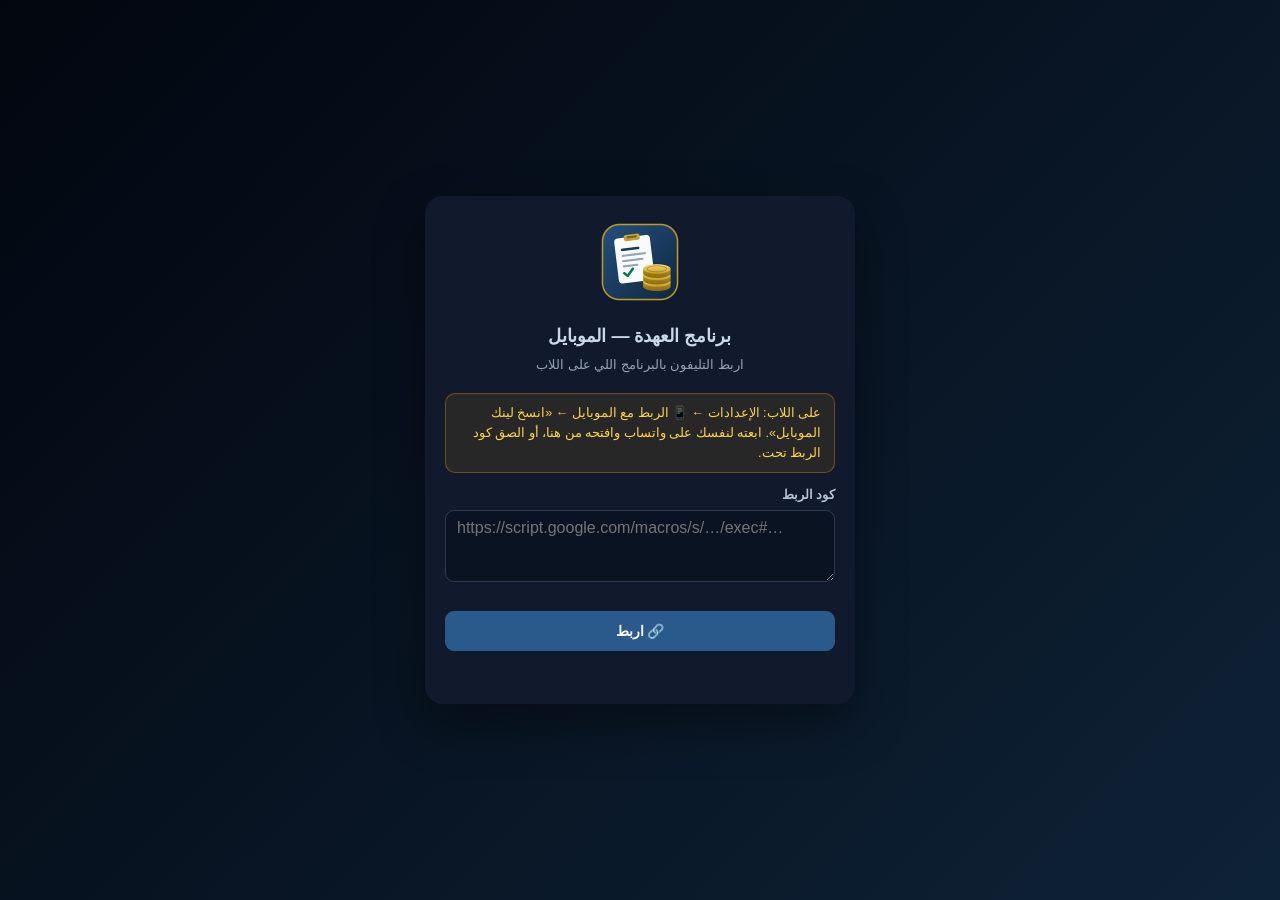
<file: custody/index.html>
<!doctype html>
<html dir="rtl" lang="ar">
<head>
<meta charset="utf-8">
<meta name="viewport" content="width=device-width, initial-scale=1, viewport-fit=cover">
<meta name="theme-color" content="#0F172A">
<meta name="apple-mobile-web-app-capable" content="yes">
<meta name="apple-mobile-web-app-status-bar-style" content="black-translucent">
<meta name="apple-mobile-web-app-title" content="العهدة">
<meta name="robots" content="noindex,nofollow">
<title>العهدة</title>
<link rel="manifest" href="manifest.json">
<link rel="icon" href="icon-192.png">
<link rel="apple-touch-icon" href="icon-180.png">
<style>
:root{
  --navy:#1B3A5C; --navy-2:#24507D; --gold:#C9A227; --gold-soft:#F5E9C0;
  --slate:#0F172A; --slate-2:#1E293B; --bg:#F1F5F9; --line:#E2E8F0;
  --ink:#0F172A; --mut:#64748B; --amber:#B45309; --amber-bg:#FEF3C7;
  --emer:#047857; --emer-bg:#D1FAE5; --blue:#1D4ED8; --blue-bg:#DBEAFE;
  --red:#B91C1C; --red-bg:#FEE2E2;
}
*{box-sizing:border-box}
html,body{margin:0;padding:0}
body{
  font-family:'Tajawal','Segoe UI',Tahoma,Arial,sans-serif;
  background:var(--bg); color:var(--ink); font-size:14px; line-height:1.6;
  -webkit-font-smoothing:antialiased;
}
button,input,select,textarea{font-family:inherit;font-size:inherit}
.num{direction:ltr; text-align:left; font-variant-numeric:tabular-nums; unicode-bidi:isolate}
.app{display:flex; min-height:100vh}

/* ---------- الشريط الجانبي ---------- */
.sidebar{background:var(--slate); color:#fff; width:250px; flex:0 0 250px; position:sticky; top:0; height:100vh; display:flex; flex-direction:column}
.side-head{display:flex; align-items:center; gap:11px; padding:16px 16px; border-bottom:1px solid var(--slate-2)}
.side-logo{width:46px;height:46px;object-fit:contain;background:#fff;border-radius:9px;padding:3px;flex:0 0 46px}
.side-name{font-weight:700;font-size:14.5px;line-height:1.3}
.side-sub{font-size:10.5px;color:#94A3B8}
.back-btn{display:none;align-items:center;gap:8px;margin:10px 12px 0;padding:8px 12px;border:1px solid #334155;
  background:var(--slate-2);color:#CBD5E1;border-radius:9px;cursor:pointer;font-family:inherit;font-size:13px;font-weight:600}
.back-btn:hover{background:#334155;color:#fff}
.nav{padding:10px 10px; overflow-y:auto; flex:1}
.nav a{display:flex;align-items:center;gap:10px;padding:9px 12px;margin-bottom:3px;color:#CBD5E1;text-decoration:none;border-radius:9px;font-size:13.5px;cursor:pointer;transition:.15s;border:none;background:none;width:100%;text-align:right}
.nav a:hover{background:var(--slate-2);color:#fff}
.nav a.on{background:var(--navy);color:#fff;font-weight:600;box-shadow:inset 3px 0 0 var(--gold)}
.nav .ico{width:19px;text-align:center;opacity:.9;font-size:15px}
.nav .badge{margin-inline-start:auto;background:#334155;color:#E2E8F0;border-radius:20px;padding:0 7px;font-size:11px;font-weight:600}
.side-foot{padding:10px 14px;border-top:1px solid var(--slate-2);font-size:11px;color:#64748B;display:flex;justify-content:space-between;align-items:center;gap:6px}
.dot{width:7px;height:7px;border-radius:50%;background:#22C55E;display:inline-block}

/* ---------- المحتوى ---------- */
.main{flex:1; min-width:0; padding:20px 24px 60px}
.topbar{display:flex;align-items:center;gap:12px;margin-bottom:18px;flex-wrap:wrap}
h1.page{font-size:22px;font-weight:800;color:var(--navy);margin:0}
.sub{color:var(--mut);font-size:12.5px;margin:2px 0 0}
.spacer{flex:1}

.btn{border:1px solid var(--line);background:#fff;color:var(--ink);border-radius:9px;padding:8px 14px;cursor:pointer;font-weight:600;font-size:13px;transition:.15s;display:inline-flex;align-items:center;gap:6px;white-space:nowrap}
.btn:hover{border-color:#CBD5E1;background:#F8FAFC}
.btn.gold{background:var(--gold);border-color:var(--gold);color:#3F2E00}
.btn.gold:hover{background:#B8931F}
.btn.navy{background:var(--navy);border-color:var(--navy);color:#fff}
.btn.navy:hover{background:#16304C}
.btn.ghost{background:transparent;border-color:transparent;color:var(--mut);padding:6px 9px}
.btn.ghost:hover{background:#E2E8F0;color:var(--ink)}
.btn.sm{padding:5px 10px;font-size:12px;border-radius:8px}
.btn.danger{color:var(--red);border-color:#FCA5A5}
.btn.danger:hover{background:var(--red-bg)}

.card{background:#fff;border:1px solid var(--line);border-radius:14px;box-shadow:0 1px 2px rgba(15,23,42,.04)}
.card.pad{padding:16px 18px}
.card-h{display:flex;align-items:center;gap:10px;padding:13px 18px;border-bottom:1px solid var(--line);flex-wrap:wrap}
.card-t{font-weight:700;color:var(--navy);font-size:14.5px}

.kpis{display:grid;grid-template-columns:repeat(auto-fit,minmax(210px,1fr));gap:14px;margin-bottom:18px}
.kpi{background:#fff;border:1px solid var(--line);border-radius:14px;padding:15px 17px;position:relative;overflow:hidden}
.kpi:after{content:"";position:absolute;inset-inline-start:0;top:0;bottom:0;width:4px;background:var(--gold)}
.kpi.amber:after{background:#D97706}.kpi.emer:after{background:#059669}.kpi.blue:after{background:#2563EB}.kpi.navy:after{background:var(--navy)}
.kpi .lbl{font-size:12px;color:var(--mut);font-weight:600;margin-bottom:4px}
.kpi .val{font-size:24px;font-weight:800;color:var(--navy);letter-spacing:-.4px}
.kpi .hint{font-size:11.5px;color:var(--mut);margin-top:3px}
.cur{font-size:13px;font-weight:600;color:var(--mut);margin-inline-start:3px}

table{width:100%;border-collapse:collapse}
thead th{background:var(--navy);color:#fff;padding:10px 12px;text-align:right;font-size:12.5px;font-weight:600;white-space:nowrap;position:sticky;top:0;z-index:2}
thead th.num{text-align:left}
tbody td{padding:9px 12px;border-top:1px solid var(--line);font-size:13px;vertical-align:middle}
tbody tr:nth-child(even){background:#F8FAFC}
tbody tr:hover{background:#F1F5F9}
tbody tr.clk{cursor:pointer}
.tbl-wrap{overflow:auto;border-radius:0 0 14px 14px;max-height:70vh}
tfoot td{padding:10px 12px;border-top:2px solid var(--navy);font-weight:800;background:#F8FAFC;font-size:13.5px}

.chip{display:inline-flex;align-items:center;gap:4px;border-radius:20px;padding:2px 10px;font-size:11.5px;font-weight:700;white-space:nowrap}
.chip.amber{background:var(--amber-bg);color:var(--amber)}
.chip.emer{background:var(--emer-bg);color:var(--emer)}
.chip.blue{background:var(--blue-bg);color:var(--blue)}
.chip.red{background:var(--red-bg);color:var(--red)}
.chip.gray{background:#F1F5F9;color:var(--mut)}
.chip.gold{background:var(--gold-soft);color:#7A5C00}

.search{position:relative;flex:0 0 300px;max-width:100%}
.search input{width:100%;border:1px solid var(--line);border-radius:10px;padding:9px 36px 9px 12px;background:#fff}
.search:before{content:"⌕";position:absolute;inset-inline-start:12px;top:6px;font-size:18px;color:var(--mut)}
input,select,textarea{border:1px solid #CBD5E1;border-radius:9px;padding:8px 11px;background:#fff;width:100%;outline:none;transition:.15s}
input:focus,select:focus,textarea:focus{border-color:var(--gold);box-shadow:0 0 0 3px rgba(201,162,39,.18)}
label{display:block;font-size:12.5px;font-weight:600;color:#334155;margin-bottom:5px}
.f{margin-bottom:13px}
.money{font-size:17px;font-weight:700;text-align:left;direction:ltr;padding:10px 12px}
.grid2{display:grid;grid-template-columns:1fr 1fr;gap:12px}
.grid3{display:grid;grid-template-columns:1fr 1fr 1fr;gap:12px}

/* ---------- كارت الطرف ---------- */
.party-head{display:flex;align-items:flex-start;gap:16px;flex-wrap:wrap;margin-bottom:16px}
.avatar{width:56px;height:56px;border-radius:14px;background:linear-gradient(135deg,var(--navy),var(--navy-2));color:#fff;display:flex;align-items:center;justify-content:center;font-size:21px;font-weight:800;flex:0 0 56px}
.accs{display:grid;grid-template-columns:repeat(auto-fill,minmax(255px,1fr));gap:12px;margin-bottom:18px}
.acc{background:#fff;border:1px solid var(--line);border-radius:13px;padding:13px 15px;cursor:pointer;transition:.15s;position:relative}
.acc:hover{border-color:var(--gold);box-shadow:0 3px 10px rgba(15,23,42,.07)}
.acc.on{border-color:var(--navy);box-shadow:0 0 0 2px rgba(27,58,92,.13)}
.acc .an{font-weight:700;color:var(--navy);font-size:13.5px;margin-bottom:3px}
.acc .am{font-size:11.5px;color:var(--mut);margin-bottom:9px}
.acc .row{display:flex;justify-content:space-between;font-size:12px;margin-bottom:2px}
.acc .row b{font-weight:700}
.bar{height:6px;background:#E2E8F0;border-radius:4px;overflow:hidden;margin-top:9px}
.bar>i{display:block;height:100%;background:linear-gradient(90deg,var(--gold),#E0BC4A)}
.bar.done>i{background:linear-gradient(90deg,#059669,#34D399)}
.bar.prog>i{background:linear-gradient(90deg,#1D4ED8,#60A5FA)}
.bar.over>i{background:linear-gradient(90deg,#DC2626,#F87171)}

.tabs{display:flex;gap:4px;border-bottom:2px solid var(--line);margin-bottom:14px;flex-wrap:wrap}
.tabs button{border:none;background:none;padding:9px 15px;cursor:pointer;font-weight:600;font-size:13px;color:var(--mut);border-bottom:3px solid transparent;margin-bottom:-2px;border-radius:8px 8px 0 0}
.tabs button:hover{background:#F1F5F9;color:var(--ink)}
.tabs button.on{color:var(--navy);border-bottom-color:var(--gold);background:#fff}

.empty{text-align:center;padding:44px 20px;color:var(--mut)}
.empty .big{font-size:36px;opacity:.35;margin-bottom:8px}

/* ---------- المودال ---------- */
.ov{position:fixed;inset:0;background:rgba(15,23,42,.55);display:flex;align-items:flex-start;justify-content:center;padding:36px 16px;z-index:80;overflow-y:auto;backdrop-filter:blur(2px)}
.modal{background:#fff;border-radius:16px;width:100%;max-width:560px;box-shadow:0 22px 50px rgba(0,0,0,.28);animation:pop .16s ease-out}
.modal.wide{max-width:880px}
@keyframes pop{from{transform:translateY(-10px);opacity:0}to{transform:none;opacity:1}}
.modal-h{display:flex;align-items:center;gap:10px;padding:15px 20px;border-bottom:2px solid var(--gold)}
.modal-h .t{font-weight:800;color:var(--navy);font-size:16px;flex:1}
.modal-b{padding:18px 20px;max-height:66vh;overflow-y:auto}
.modal-f{display:flex;gap:9px;justify-content:flex-start;padding:13px 20px;border-top:1px solid var(--line);background:#F8FAFC;border-radius:0 0 16px 16px}
.x{border:none;background:#F1F5F9;width:30px;height:30px;border-radius:8px;cursor:pointer;font-size:16px;color:var(--mut);line-height:1}
.x:hover{background:#E2E8F0;color:var(--ink)}

.calc-box{background:#F8FAFC;border:1px dashed #CBD5E1;border-radius:10px;padding:11px 14px;margin-top:10px;font-size:13px}
.calc-box .ln{display:flex;justify-content:space-between;padding:3px 0}
.calc-box .ln.tot{border-top:1px solid #CBD5E1;margin-top:5px;padding-top:7px;font-weight:800;color:var(--navy);font-size:15px}

.toast{position:fixed;bottom:22px;inset-inline-start:22px;background:var(--slate);color:#fff;padding:11px 18px;border-radius:11px;box-shadow:0 8px 24px rgba(0,0,0,.28);z-index:99;font-size:13.5px;font-weight:600;display:flex;align-items:center;gap:9px;animation:pop .18s}
.toast.ok{background:#065F46}.toast.err{background:#991B1B}

.note{background:#FFFBEB;border:1px solid #FDE68A;border-radius:10px;padding:9px 13px;font-size:12.5px;color:#78350F;margin-bottom:12px}
.hint-k{font-size:11.5px;color:var(--mut);margin-top:4px}
kbd{background:#F1F5F9;border:1px solid #CBD5E1;border-bottom-width:2px;border-radius:5px;padding:1px 5px;font-size:11px;font-family:inherit;color:#334155}


/* ---------- إضافات ---------- */
.nav .badge.red{background:#B91C1C;color:#fff}
.kpi.gold:after{background:var(--gold)}
.alert{display:flex;gap:9px;align-items:flex-start;padding:8px 11px;border-radius:9px;margin-bottom:5px;cursor:pointer;font-size:13px;border-inline-start:3px solid transparent;transition:.15s}
.alert:hover{background:#F1F5F9}
.alert.red{background:#FEF2F2;border-color:#DC2626;color:#7F1D1D}
.alert.amber{background:#FFFBEB;border-color:#D97706;color:#78350F}
.alert.blue{background:#EFF6FF;border-color:#2563EB;color:#1E3A8A}
.mini-l{font-size:11.5px;color:var(--mut);font-weight:600}
.mini-v{font-size:18px;font-weight:800}
.res{display:flex;gap:10px;align-items:center;padding:9px 11px;border-radius:9px;cursor:pointer;border:1px solid transparent}
.res:hover,.res.on{background:#F1F5F9;border-color:var(--line)}
.res .t{flex:1;min-width:0}
.res .t b{display:block;color:var(--navy)}
.res .t span{font-size:11.5px;color:var(--mut)}



/* ---------- شاشة القفل ---------- */
.lock{position:fixed;inset:0;background:linear-gradient(135deg,#0F172A,#1B3A5C);display:flex;align-items:center;justify-content:center;z-index:200;padding:20px}
.lock-box{background:#fff;border-radius:18px;padding:34px 38px;width:100%;max-width:380px;text-align:center;box-shadow:0 20px 50px rgba(0,0,0,.4)}
.lock-box img{width:84px;margin-bottom:14px}
.lock-box h2{margin:0 0 4px;font-size:18px;color:var(--navy)}
.lock-box p{margin:0 0 18px;font-size:12.5px;color:var(--mut)}
.lock-box input{text-align:center;font-size:18px;letter-spacing:3px;padding:11px}
.lock-err{color:var(--red);font-size:12.5px;margin-top:9px;min-height:18px;font-weight:600}
.crash{position:fixed;inset-inline:16px;bottom:16px;background:#7F1D1D;color:#fff;border-radius:12px;padding:13px 17px;z-index:150;font-size:13px;box-shadow:0 8px 24px rgba(0,0,0,.3)}
.crash button{margin-inline-start:10px;background:#fff;color:#7F1D1D;border:none;border-radius:8px;padding:5px 13px;font-weight:700;cursor:pointer;font-family:inherit}
.proj-card{background:#fff;border:1px solid var(--line);border-radius:14px;padding:15px 17px}
.proj-card .h{display:flex;align-items:center;gap:9px;margin-bottom:11px}
.proj-card .h b{font-size:15px;color:var(--navy)}
.proj-row{display:flex;justify-content:space-between;font-size:12.5px;padding:3px 0;border-bottom:1px dashed #E2E8F0}
.proj-row:last-child{border:none}


/* ---------- التحديد المتعدد وقائمة الزر الأيمن ---------- */
tbody tr.selrow,tbody tr.selrow:nth-child(even){background:#DBEAFE !important}
tbody tr.selrow td{border-top-color:#93C5FD}
tbody tr.selrow td:first-child{box-shadow:inset 3px 0 0 #1D4ED8 !important}
tbody tr.selectable{cursor:default;user-select:none}
.selbar{position:sticky;top:62px;z-index:19;display:flex;align-items:center;gap:12px;flex-wrap:wrap;
  background:#1D4ED8;color:#fff;padding:9px 18px;font-size:13px;font-weight:600;
  box-shadow:0 2px 8px rgba(29,78,216,.25)}
.selbar b{font-size:15px}
.selbar .btn{background:rgba(255,255,255,.15);border-color:rgba(255,255,255,.3);color:#fff}
.selbar .btn:hover{background:rgba(255,255,255,.28)}
.selbar .btn.danger{background:#fff;color:#B91C1C;border-color:#fff}
.ctx{position:fixed;z-index:300;background:#fff;border:1px solid var(--line);border-radius:11px;
  box-shadow:0 12px 34px rgba(15,23,42,.22);padding:5px;min-width:230px;overflow:hidden}
.ctx .ctx-h{padding:7px 12px;font-size:11.5px;color:var(--mut);font-weight:700;border-bottom:1px solid var(--line);margin-bottom:4px}
.ctx button{display:flex;align-items:center;gap:9px;width:100%;border:none;background:none;text-align:right;
  padding:8px 12px;border-radius:8px;cursor:pointer;font-family:inherit;font-size:13px;color:var(--ink)}
.ctx button:hover{background:#F1F5F9}
.ctx button.danger{color:var(--red)}
.ctx button.danger:hover{background:var(--red-bg)}
.ctx button:disabled{opacity:.35;cursor:default}
.ctx button:disabled:hover{background:none}
.ctx .sep{height:1px;background:var(--line);margin:4px 0}
.ctx .k{margin-inline-start:auto;font-size:11px;color:var(--mut)}

/* ---------- تمييز السداد ---------- */
.chip.pay{background:#047857;color:#fff;font-weight:800;letter-spacing:.3px;padding:2px 11px;box-shadow:0 1px 2px rgba(4,120,87,.3)}
.chip.pay:before{content:"●";font-size:8px;margin-inline-end:2px;opacity:.8}
.chip.adv{background:#B45309;color:#fff;font-weight:800;padding:2px 11px}
.chip.late{background:#1D4ED8;color:#fff;font-weight:800;padding:2px 11px}
.chip.nodate{background:#F1F5F9;color:#94A3B8;font-weight:600;border:1px dashed #CBD5E1}
tbody tr.payrow,tbody tr.payrow:nth-child(even){background:#F0FDF4}
tbody tr.inrow,tbody tr.inrow:nth-child(even){background:#ECFDF5}
tbody tr.inrow td:first-child{box-shadow:inset 3px 0 0 #059669}
tbody tr.payrow:hover{background:#DCFCE7}
tbody tr.payrow td{border-top-color:#BBF7D0}
tbody tr.payrow td:first-child{box-shadow:inset 3px 0 0 #047857}
tbody tr.payrow .paid-cell{color:#047857;font-weight:800;font-size:13.5px}
tbody tr.basisrow,tbody tr.basisrow:nth-child(even){background:#FAFAF9}
tbody tr.basisrow td:first-child{box-shadow:inset 3px 0 0 var(--gold)}
tbody tr.adjrow,tbody tr.adjrow:nth-child(even){background:#EFF6FF;font-style:italic}


/* شريط آخر الحركات فوق الدفتر */
.last-bar{display:flex;gap:0;align-items:stretch;flex-wrap:wrap;background:#F8FAFC;border-bottom:1px solid var(--line);padding:0 8px}
.last-cell{padding:10px 14px;border-inline-end:1px solid var(--line);min-width:160px}
.last-cell:last-of-type{border-inline-end:none}
.last-cell.paid{background:#F0FDF4}
.last-l{font-size:11px;color:var(--mut);font-weight:700;margin-bottom:2px}
.last-v{font-size:13.5px;color:var(--ink)}
.last-d{font-size:11px;color:var(--mut);margin-top:2px}

/* شريط الإجمالي الثابت فوق */
.acc-sticky{position:sticky;top:0;z-index:20;background:#F8FAFC;border-bottom:1px solid var(--line);
  box-shadow:0 2px 8px rgba(15,23,42,.06)}

/* الاستيراد */
.imp-tabs{display:flex;gap:4px;margin-bottom:12px}
.imp-tabs button{flex:1;border:1px solid var(--line);background:#fff;border-radius:9px;padding:9px;cursor:pointer;font-weight:600;font-size:13px}
.imp-tabs button.on{background:var(--navy);color:#fff;border-color:var(--navy)}
#impPaste{font-family:monospace;font-size:12px;direction:ltr;text-align:left;min-height:150px}
.imp-prev{max-height:250px;overflow:auto;border:1px solid var(--line);border-radius:10px;margin-top:10px}
.imp-prev table{font-size:12px}
.imp-prev td,.imp-prev th{padding:5px 8px}
.map-row{display:grid;grid-template-columns:1fr 1fr;gap:8px;align-items:center;margin-bottom:6px;font-size:12.5px}

/* ---------- سند الصرف ---------- */
.voucher{border:2px solid var(--navy);border-radius:10px;padding:16px 18px}
.v-tbl{margin-bottom:12px}
.v-tbl td{border:1px solid var(--line);padding:8px 11px;font-size:13.5px}
.v-l{width:105px;background:#F8FAFC;font-weight:700;color:var(--navy);white-space:nowrap}
.v-amt{display:inline-block;background:var(--gold-soft);border:1px solid var(--gold);border-radius:7px;padding:3px 14px;font-size:20px;font-weight:800;color:#3F2E00}
.v-bal{display:flex;justify-content:space-between;gap:12px;flex-wrap:wrap;background:#F8FAFC;border:1px solid var(--line);border-radius:8px;padding:8px 13px;font-size:12.5px;color:#334155}
.cutline{border-top:2px dashed #94A3B8;margin-top:22px;padding-top:6px;text-align:center;font-size:10.5px;color:#94A3B8}

/* ---------- الطباعة ---------- */
.letterhead{display:flex;align-items:center;gap:16px;border-bottom:2px solid var(--gold);padding-bottom:14px;margin-bottom:20px}
.lh-logo{width:88px;height:auto;object-fit:contain}
.lh-ar{font-weight:800;font-size:18px;color:var(--navy);line-height:1.35}
.lh-en{font-size:10px;color:#94A3B8;letter-spacing:.04em;margin-top:3px}
.doc-title{display:flex;justify-content:space-between;align-items:center;background:var(--navy);color:#fff;border-radius:8px;padding:10px 16px;margin-bottom:18px;font-weight:700}
.doc-ref{font-size:11px;opacity:.85;font-weight:400}
.sign-row{display:grid;grid-template-columns:1fr 1fr;gap:34px;margin-top:46px;break-inside:avoid}
.sign-line{border-top:1px solid #94A3B8;padding-top:8px;color:#64748B;font-size:13px;text-align:center}
.doc-footer{text-align:center;font-size:10.5px;color:#94A3B8;margin-top:26px}
/* ===== مقاسات الطباعة — جداول البيانات في كل التقارير (#printArea table.pt) =====
   pt = جدول بيانات (ليه عناوين أعمدة). السندات والمستخلصات (جداول من غير عناوين) فاضلة بمقاسها. */
#printArea table.pt{width:100%;max-width:100%;border-collapse:collapse;font-size:10.5px}
#printArea table.pt thead th{position:static;padding:5px 6px;font-size:10px;line-height:1.35;white-space:normal;vertical-align:bottom}
#printArea table.pt tbody td{padding:4px 6px;font-size:10.5px;line-height:1.45;vertical-align:top}
#printArea table.pt tfoot td{padding:5px 6px;font-size:11px}
#printArea table.pt td,#printArea table.pt th{overflow-wrap:break-word}
#printArea .num,#printArea td.dt{white-space:nowrap}
#printArea table.pt .chip{font-size:9.5px;padding:1px 7px}
#printArea table.pt tbody tr.payrow .paid-cell{font-size:11px}
/* التوقيعات والسطر الأخير مايتفصلوش لوحدهم في صفحة فاضية */
#printArea .sign-row,#printArea .keepnext{break-after:avoid}
#printArea .doc-footer{break-before:avoid}
/* لو الجدول لسه أعرض من الورقة — البرنامج بيزوّد الدرجة لوحده (fitPrint) */
#printArea table.pf1 thead th{font-size:9.5px;padding:4px 4px}
#printArea table.pf1 tbody td,#printArea table.pf1 tfoot td{font-size:9.5px;padding:3px 4px}
#printArea table.pf2 thead th{font-size:8.5px;padding:3px 3px}
#printArea table.pf2 tbody td,#printArea table.pf2 tfoot td{font-size:8.5px;padding:3px 3px}
#printArea table.pf2 .chip{font-size:8px;padding:0 5px}
#printArea table.pf3 thead th{font-size:7.5px;padding:2px 2px}
#printArea table.pf3 tbody td,#printArea table.pf3 tfoot td{font-size:7.5px;padding:2px 2px}
#printArea table.pf3 .chip{font-size:7px;padding:0 4px}
#printArea table.pf4 .num,#printArea table.pf4 td.dt{white-space:normal}
/* القاعدة: كل مشروع لوحده — عنوان المشروع وإجماليه جوه الجداول */
tr.projhead td{background:#EEF2F7;color:var(--navy);font-weight:800;font-size:13px;border-top:2px solid var(--gold);padding-top:9px;padding-bottom:9px}
tr.projhead td .pc{font-weight:500;font-size:11.5px;color:var(--mut);margin-inline-start:8px}
tr.projsub td{background:#F8FAFC;font-weight:800;border-top:1px solid #94A3B8;color:var(--navy)}
tr.projsub td:first-child{color:var(--mut);font-weight:700}
tfoot tr.projgrand td{background:#FFFBEB;border-top:3px double var(--navy);font-size:14px}
.projsum td.pn{font-weight:800;color:var(--navy)}
@media print{tr.projhead td,tr.projsub td,tfoot tr.projgrand td{-webkit-print-color-adjust:exact;print-color-adjust:exact}}
@keyframes flashrow{0%,45%{background:#FDE68A}100%{background:transparent}}
tr.flashrow td{animation:flashrow 2.4s ease-out}
#printArea{display:none}
/* وضع الطباعة: بنخفي البرنامج ونظهر الورقة بنفسنا — مش مستنيين المتصفح يفعّل ستايل الطباعة.
   ده اللي بيخلي حفظ PDF في نسخة الويندوز يطلع التقرير مش شاشة البرنامج. */
body.printing .app{display:none !important}
body.printing #printArea{display:block !important;padding:0;background:#fff}
body.printing{background:#fff}
body.printing #modalRoot,body.printing #ctxRoot,body.printing #toastRoot,body.printing .no-print{display:none !important}
@page{size:A4;margin:13mm}
@media print{
  .no-print{display:none !important}
  body{background:#fff}
  .app{display:none !important}
  #printArea{display:block !important;padding:0}
  thead th{background:var(--navy) !important;-webkit-print-color-adjust:exact;print-color-adjust:exact}
  tbody tr:nth-child(even){background:#F8FAFC !important;-webkit-print-color-adjust:exact;print-color-adjust:exact}
  .doc-title,.chip,.kpi:after,.v-amt,.v-l,.voucher,tr.payrow,tr.payrow td,.chip.pay{-webkit-print-color-adjust:exact;print-color-adjust:exact}
  tbody tr.payrow,tbody tr.payrow td{background:#F0FDF4 !important}
  .acc-sticky{position:static !important;box-shadow:none !important}
  tr,.avoid-break{break-inside:avoid}
  thead{display:table-header-group}
  tfoot{display:table-row-group}
  table{break-before:auto}
  h1,h2,h3,.doc-title{break-after:avoid}
  .tbl-wrap{max-height:none;overflow:visible}
}
@media(max-width:900px){
  .app{flex-direction:column}
  .sidebar{width:100%;flex:none;height:auto;position:static}
  .nav{display:flex;flex-wrap:wrap;gap:4px}
  .nav a{width:auto}
  .main{padding:16px 14px 50px}
  .grid2,.grid3{grid-template-columns:1fr}
}

/* ---------- إضافات برنامج العهدة ---------- */
.lock-box{max-width:430px;text-align:right}
.lock-box .lb-head{text-align:center}
.lock-box h2{text-align:center}
.lock-box p{text-align:center}
.co-list{display:flex;flex-direction:column;gap:7px;margin:4px 0 14px;max-height:300px;overflow-y:auto}
.co-item{display:flex;align-items:center;gap:11px;padding:10px 12px;border:1px solid var(--line);border-radius:11px;cursor:pointer;background:#fff;transition:.15s;text-align:right;font-family:inherit;width:100%}
.co-item:hover{border-color:var(--gold);background:#FFFDF5}
.co-item.on{border-color:var(--navy);box-shadow:0 0 0 2px rgba(27,58,92,.13)}
.co-item img{width:38px;height:38px;object-fit:contain;border-radius:8px;border:1px solid var(--line);background:#fff;padding:2px;flex:0 0 38px}
.co-item .cn{font-weight:700;color:var(--navy);font-size:13.5px;line-height:1.35}
.co-item .cs{font-size:11px;color:var(--mut)}
.lock-links{display:flex;justify-content:space-between;gap:8px;margin-top:14px;flex-wrap:wrap}
.lnk{background:none;border:none;color:var(--navy-2);font-weight:600;font-size:12.5px;cursor:pointer;font-family:inherit;padding:2px 0}
.lnk:hover{color:var(--gold);text-decoration:underline}
.lock-box input.pw{text-align:center;font-size:18px;letter-spacing:3px;padding:11px}
.lock-box .btn.wide{width:100%;justify-content:center;padding:11px;font-size:14px;margin-top:10px}
.lock-ver{position:fixed;bottom:12px;inset-inline:0;text-align:center;color:#64748B;font-size:11px}

.side-co{font-size:10.5px;color:#94A3B8;line-height:1.35;margin-top:2px}
.side-lock{background:none;border:1px solid #334155;color:#CBD5E1;border-radius:7px;padding:2px 8px;cursor:pointer;font-family:inherit;font-size:11px}
.side-lock:hover{background:var(--slate-2);color:#fff}

.filters{display:flex;gap:8px;flex-wrap:wrap;align-items:center}
.filters select,.filters input{width:auto;min-width:120px;padding:7px 10px;font-size:12.5px}
.filters input[data-date]{width:120px;min-width:0}
.proj-grid{display:grid;grid-template-columns:repeat(auto-fill,minmax(285px,1fr));gap:12px;margin-bottom:18px}
.proj-card{cursor:pointer;transition:.15s}
.proj-card:hover{border-color:var(--gold);box-shadow:0 3px 10px rgba(15,23,42,.07)}
.proj-card .h .spacer{flex:1}
.bal-l{font-weight:800}
.bal-l.owe{color:var(--amber)}
.bal-l.due{color:var(--red)}
.bal-l.zero{color:var(--emer)}
.typ{font-size:11px}
td.dt{white-space:nowrap}
td.acts{white-space:nowrap;text-align:left}
td.desc{min-width:180px}
td.desc .sm{display:block;font-size:11.5px;color:var(--mut)}
tr.rejrow td{color:#94A3B8;text-decoration:line-through}
tr.rejrow td.acts,tr.rejrow td .chip{text-decoration:none}
.meth-tabs{display:flex;gap:5px;flex-wrap:wrap;margin-bottom:12px}
.meth-tabs button{border:1px solid var(--line);background:#fff;border-radius:9px;padding:7px 11px;cursor:pointer;font-weight:600;font-size:12.5px;font-family:inherit;color:#334155}
.meth-tabs button:hover{border-color:var(--gold)}
.meth-tabs button.on{background:var(--navy);color:#fff;border-color:var(--navy)}
.type-tabs{display:grid;grid-template-columns:repeat(4,1fr);gap:6px;margin-bottom:14px}
.type-tabs button{border:1px solid var(--line);background:#fff;border-radius:10px;padding:9px 6px;cursor:pointer;font-weight:700;font-size:12.5px;font-family:inherit;color:#334155}
.type-tabs button.on{border-color:var(--gold);background:#FFFBEB;color:var(--navy);box-shadow:inset 0 -3px 0 var(--gold)}
.calc-box .ln.neg span:last-child{color:var(--red)}
.calc-box .ln.sub{color:var(--mut);font-size:12px}
.warn-box{background:var(--amber-bg);border:1px solid #FCD34D;color:#78350F;border-radius:9px;padding:8px 12px;font-size:12.5px;margin-top:10px;font-weight:600}
.err-box{background:var(--red-bg);border:1px solid #FCA5A5;color:#7F1D1D;border-radius:9px;padding:8px 12px;font-size:12.5px;margin-top:10px;font-weight:600}
.dup-modal{border-top:4px solid var(--gold)}
.dup-item{display:flex;align-items:center;gap:10px;padding:8px 11px;border:1px solid var(--line);border-radius:9px;margin-bottom:6px}
.dup-item .t{flex:1}
.mini-grid{display:grid;grid-template-columns:repeat(auto-fit,minmax(140px,1fr));gap:10px}
.mini{background:#F8FAFC;border:1px solid var(--line);border-radius:10px;padding:9px 12px}
.sec-t{font-weight:800;color:var(--navy);font-size:14px;margin:18px 0 8px}
.set-row{display:flex;gap:10px;align-items:flex-end;flex-wrap:wrap}
.set-row .f{flex:1;min-width:180px}
.tag-list{display:flex;flex-wrap:wrap;gap:6px;margin-bottom:8px}
.tag-list .chip{cursor:default}
.tag-list .chip button{background:none;border:none;color:inherit;cursor:pointer;font-size:12px;padding:0 0 0 2px;opacity:.6}
.tag-list .chip button:hover{opacity:1}
.logo-prev{width:70px;height:70px;object-fit:contain;border:1px solid var(--line);border-radius:10px;background:#fff;padding:4px}
.sum-box{display:grid;grid-template-columns:repeat(4,1fr);gap:0;border:1px solid var(--line);border-radius:8px;overflow:hidden;margin-bottom:14px}
.sum-box div{padding:7px 10px;border-inline-end:1px solid var(--line);font-size:11.5px}
.sum-box div:last-child{border-inline-end:none}
.sum-box b{display:block;font-size:13.5px;color:var(--navy)}
.pr-meta{font-size:11.5px;color:#334155;margin:-8px 0 12px;display:flex;gap:18px;flex-wrap:wrap}
.sign-row.three{grid-template-columns:1fr 1fr 1fr}
@media print{.sum-box,.sum-box div{-webkit-print-color-adjust:exact;print-color-adjust:exact}}
/* النوافذ والرسايل فوق شاشة الدخول */
#modalRoot .ov{z-index:250}
#dupRoot .ov{z-index:270 !important}
.toast{z-index:280}
.crash{z-index:290}
/* الـtoast تحت على الشمال زي الدليل */
.toast{inset-inline-start:auto;inset-inline-end:22px}
td.who,td.pname{white-space:nowrap}
td.pname .hint-k{display:block;white-space:nowrap}
@media print{#toastRoot,#modalRoot,#ctxRoot,#crashRoot,#lockRoot,#dupRoot{display:none !important}}
.modal.wide .modal-b{max-height:calc(100vh - 190px)}
.sw-btn{margin-top:10px;background:transparent;border-color:#334155}
.sw-btn .badge{margin-inline-start:auto;background:#334155;color:#E2E8F0;border-radius:20px;padding:0 7px;font-size:11px}
.side-lock#themeBtn{font-size:12px;padding:2px 7px}

/* =====================================================================
   الوضع الغامق — على الشاشة بس، الطباعة دايماً فاتحة
   ===================================================================== */
html{transition:background .3s}
@media screen{
html[data-theme=dark]{color-scheme:dark;
  --bg:#0B1220; --line:#24324A; --ink:#E2E8F0; --mut:#94A3B8;
  --amber-bg:rgba(245,158,11,.16); --amber:#FBBF24; --emer-bg:rgba(16,185,129,.16); --emer:#34D399;
  --blue-bg:rgba(59,130,246,.18); --blue:#93C5FD; --red-bg:rgba(239,68,68,.16); --red:#FCA5A5; --gold-soft:rgba(201,162,39,.18);
  --card:#111A2C; --card2:#0F1727; --hd:#C9D8EA;
}
html[data-theme=dark] body{background:var(--bg);color:var(--ink)}
html[data-theme=dark] .sidebar{background:#060B16}
html[data-theme=dark] .side-head,html[data-theme=dark] .side-foot{border-color:#141E31}
/* عناوين: الكحلي مش بيتقري على الغامق، فبنفتّحه */
html[data-theme=dark] h1.page,html[data-theme=dark] .card-t,html[data-theme=dark] .kpi .val,html[data-theme=dark] .modal-h .t,
html[data-theme=dark] .proj-card .h b,html[data-theme=dark] .acc .an,html[data-theme=dark] .lock-box h2,html[data-theme=dark] .co-item .cn,
html[data-theme=dark] .calc-box .ln.tot,html[data-theme=dark] .tabs button.on,html[data-theme=dark] .res .t b,html[data-theme=dark] .sec-t,
html[data-theme=dark] .sum-box b,html[data-theme=dark] tr.projhead td,html[data-theme=dark] tr.projsub td,html[data-theme=dark] .projsum td.pn,
html[data-theme=dark] .party-head b,html[data-theme=dark] label{color:var(--hd)}
html[data-theme=dark] label{color:#B8C4D6}
/* أسطح */
html[data-theme=dark] .card,html[data-theme=dark] .kpi,html[data-theme=dark] .modal,html[data-theme=dark] .proj-card,html[data-theme=dark] .acc,
html[data-theme=dark] .lock-box,html[data-theme=dark] .ctx,html[data-theme=dark] .co-item,html[data-theme=dark] .dup-item,html[data-theme=dark] .tabs button.on,
html[data-theme=dark] .type-tabs button,html[data-theme=dark] .meth-tabs button,html[data-theme=dark] .imp-tabs button{background:var(--card);border-color:var(--line);color:var(--ink)}
html[data-theme=dark] .card{box-shadow:none}
html[data-theme=dark] .modal-f,html[data-theme=dark] .calc-box,html[data-theme=dark] .mini,html[data-theme=dark] .last-bar,html[data-theme=dark] .acc-sticky{background:var(--card2);border-color:var(--line)}
html[data-theme=dark] .calc-box .ln.tot,html[data-theme=dark] .calc-box .ln.sub{border-color:#334155}
html[data-theme=dark] .ov{background:rgba(2,6,15,.72)}
html[data-theme=dark] .lock{background:linear-gradient(135deg,#02060F,#0E2236)}
/* خانات وأزرار */
html[data-theme=dark] input,html[data-theme=dark] select,html[data-theme=dark] textarea,html[data-theme=dark] .search input{background:#0A1322;border-color:#2C3B55;color:var(--ink)}
html[data-theme=dark] input::placeholder{color:#64748B}
html[data-theme=dark] input[readonly]{background:#0E1626;color:var(--mut)}
html[data-theme=dark] .btn{background:#16213A;border-color:#2C3B55;color:var(--ink)}
html[data-theme=dark] .btn:hover{background:#1C2A47;border-color:#3B4D6B}
html[data-theme=dark] .btn.gold{background:var(--gold);border-color:var(--gold);color:#2A1E00}
html[data-theme=dark] .btn.gold:hover{background:#D9B43A}
html[data-theme=dark] .btn.navy{background:#2A5A8C;border-color:#2A5A8C;color:#fff}
html[data-theme=dark] .btn.navy:hover{background:#336BA5}
html[data-theme=dark] .btn.ghost{background:transparent;border-color:transparent;color:var(--mut)}
html[data-theme=dark] .btn.ghost:hover{background:#1C2A47;color:var(--ink)}
html[data-theme=dark] .btn.danger{color:#FCA5A5;border-color:#7F1D1D}
html[data-theme=dark] .btn.danger:hover{background:rgba(239,68,68,.16)}
html[data-theme=dark] .x{background:#16213A;color:var(--mut)}
html[data-theme=dark] .type-tabs button.on{background:rgba(201,162,39,.12);border-color:var(--gold);color:#F3D77A}
html[data-theme=dark] .meth-tabs button.on{background:#2A5A8C;border-color:#2A5A8C;color:#fff}
html[data-theme=dark] .tabs{border-color:var(--line)}
html[data-theme=dark] .tabs button:hover{background:#16213A;color:var(--ink)}
html[data-theme=dark] kbd{background:#16213A;border-color:#2C3B55;color:#CBD5E1}
html[data-theme=dark] .lnk{color:#93C5FD}
/* جداول */
html[data-theme=dark] thead th{background:#1B3A5C}
html[data-theme=dark] tbody td{border-color:var(--line)}
html[data-theme=dark] tbody tr:nth-child(even){background:#0F1829}
html[data-theme=dark] tbody tr:hover{background:#16233A}
html[data-theme=dark] tfoot td{background:var(--card2);border-top-color:#3B6EA5}
html[data-theme=dark] tr.projhead td{background:#132238}
html[data-theme=dark] tr.projsub td{background:#0F1A2C;border-top-color:#3B4D6B}
html[data-theme=dark] tfoot tr.projgrand td{background:rgba(201,162,39,.10);border-top-color:#3B6EA5}
html[data-theme=dark] tbody tr.inrow,html[data-theme=dark] tbody tr.inrow:nth-child(even){background:rgba(16,185,129,.08)}
html[data-theme=dark] tbody tr.payrow,html[data-theme=dark] tbody tr.payrow:nth-child(even){background:rgba(16,185,129,.08)}
html[data-theme=dark] tbody tr.basisrow,html[data-theme=dark] tbody tr.basisrow:nth-child(even){background:rgba(201,162,39,.07)}
html[data-theme=dark] tbody tr.adjrow,html[data-theme=dark] tbody tr.adjrow:nth-child(even){background:rgba(59,130,246,.08)}
html[data-theme=dark] tbody tr.selrow,html[data-theme=dark] tbody tr.selrow:nth-child(even){background:rgba(59,130,246,.25) !important}
html[data-theme=dark] tr.rejrow td{color:#475569}
@keyframes flashrowd{0%,45%{background:rgba(201,162,39,.45)}100%{background:transparent}}
html[data-theme=dark] tr.flashrow td{animation:flashrowd 2.4s ease-out}
/* chips ورسايل */
html[data-theme=dark] .chip.gray{background:#1C2840;color:#A5B4C8}
html[data-theme=dark] .chip.gold{color:#F3D77A}
html[data-theme=dark] .chip.nodate{background:#141E31;border-color:#334155}
html[data-theme=dark] .note,html[data-theme=dark] .warn-box{background:rgba(245,158,11,.10);border-color:rgba(245,158,11,.35);color:#FCD34D}
html[data-theme=dark] .err-box{background:rgba(239,68,68,.12);border-color:rgba(239,68,68,.4);color:#FCA5A5}
html[data-theme=dark] .alert:hover{filter:brightness(1.15)}
html[data-theme=dark] .alert.red{background:rgba(239,68,68,.10);color:#FECACA}
html[data-theme=dark] .alert.amber{background:rgba(245,158,11,.10);color:#FDE68A}
html[data-theme=dark] .alert.blue{background:rgba(59,130,246,.10);color:#BFDBFE}
html[data-theme=dark] .res:hover,html[data-theme=dark] .res.on{background:#16213A;border-color:var(--line)}
html[data-theme=dark] .ctx button{color:var(--ink)}
html[data-theme=dark] .ctx button:hover{background:#1C2A47}
html[data-theme=dark] .co-item:hover{background:#16213A}
html[data-theme=dark] .co-item.on{border-color:var(--gold);box-shadow:0 0 0 2px rgba(201,162,39,.2)}
html[data-theme=dark] .bar{background:#1E293B}
html[data-theme=dark] .bal-l.owe{color:#FBBF24}
html[data-theme=dark] .bal-l.zero{color:#34D399}
html[data-theme=dark] .empty .big{opacity:.5}
html[data-theme=dark] .logo-prev,html[data-theme=dark] .co-item img{background:#fff}
html[data-theme=dark] .toast{box-shadow:0 8px 24px rgba(0,0,0,.6)}
html[data-theme=dark] .toast:not(.ok):not(.err){background:#1E293B}
}
/* الحركات الجاهزة */
.tpl-bar{display:flex;gap:6px;flex-wrap:wrap;align-items:center;margin:0 0 12px}
.tpl-bar .tl{font-size:12px;font-weight:700;color:var(--mut)}
.tpl-chip{display:inline-flex;align-items:center;gap:6px;border:1px solid var(--gold);background:#FFFBEB;color:#5C4500;border-radius:20px;padding:4px 12px 4px 6px;font-family:inherit;font-size:12.5px;font-weight:700;cursor:pointer;transition:.15s}
.tpl-chip:hover{background:var(--gold-soft)}
.tpl-chip kbd{font-size:10px;padding:0 4px}
@media screen{html[data-theme=dark] .tpl-chip{background:rgba(201,162,39,.10);color:#F3D77A}html[data-theme=dark] .tpl-chip:hover{background:rgba(201,162,39,.2)}}
kbd{direction:ltr;unicode-bidi:isolate;display:inline-block;white-space:nowrap}
/* حالة المزامنة مع الموبايل */
.sync-dot{position:relative}
.sync-dot:after{content:"";position:absolute;top:-2px;inset-inline-end:-2px;width:7px;height:7px;border-radius:50%;background:#22C55E}
.sync-dot.busy:after{background:var(--gold);animation:pulse 1s infinite}
.sync-dot.err:after{background:#EF4444}
@keyframes pulse{50%{opacity:.3}}

/* ---------- الموبايل: نفس الهوية، شكل مختلف (دليل التصميم §9) ---------- */
html,body{overscroll-behavior-y:contain}
body{padding:calc(54px + env(safe-area-inset-top)) 0 calc(62px + env(safe-area-inset-bottom));-webkit-tap-highlight-color:transparent}
input,select,textarea{font-size:16px !important}
.money{font-size:18px !important}
.btn{min-height:38px}
.mbar{position:fixed;top:0;inset-inline:0;z-index:40;background:var(--slate);color:#fff;height:calc(54px + env(safe-area-inset-top));padding:env(safe-area-inset-top) 12px 0;display:flex;align-items:center;gap:10px}
.mbar img{width:34px;height:34px;border-radius:9px;flex:0 0 34px}
.mbar .mt{flex:1;min-width:0;line-height:1.25}
.mbar .mt b{display:block;font-size:15px;white-space:nowrap;overflow:hidden;text-overflow:ellipsis}
.mbar .mt span{font-size:11px;color:#94A3B8;white-space:nowrap;overflow:hidden;text-overflow:ellipsis;display:block}
.mback{background:#1E293B;border:none;color:#fff;width:34px;height:34px;border-radius:9px;font-size:18px;font-family:inherit}
.msync{display:flex;align-items:center;gap:6px;background:#1E293B;border:none;color:#CBD5E1;border-radius:20px;padding:5px 10px;font-size:11.5px;font-family:inherit;white-space:nowrap}
.msync i{width:8px;height:8px;border-radius:50%;background:#22C55E;display:inline-block}
.msync.busy i{background:var(--gold);animation:pulse 1s infinite}
.msync.err i{background:#EF4444}
@keyframes pulse{50%{opacity:.3}}
.mtabs{position:fixed;bottom:0;inset-inline:0;z-index:40;background:#fff;border-top:1px solid var(--line);height:calc(62px + env(safe-area-inset-bottom));padding-bottom:env(safe-area-inset-bottom);display:grid;grid-template-columns:repeat(5,1fr)}
.mtabs button{border:none;background:none;font-family:inherit;color:var(--mut);display:flex;flex-direction:column;align-items:center;justify-content:center;gap:2px;font-size:11px;font-weight:600;position:relative}
.mtabs button .i{font-size:19px;line-height:1}
.mtabs button.on{color:var(--navy)}
.mtabs button.on .i{transform:scale(1.1)}
.mtabs .madd .i{background:var(--gold);color:#3F2E00;width:44px;height:44px;border-radius:50%;display:flex;align-items:center;justify-content:center;font-size:26px;margin-top:-18px;box-shadow:0 4px 12px rgba(201,162,39,.45);font-weight:800}
.mtabs em{position:absolute;top:6px;inset-inline-start:calc(50% + 6px);background:#B91C1C;color:#fff;border-radius:10px;font-style:normal;font-size:10px;padding:0 5px;min-width:16px;line-height:16px}
.mmain{padding:12px 12px 24px;max-width:720px;margin:0 auto}
.mkpis{display:grid;grid-template-columns:1fr 1fr;gap:8px;margin-bottom:12px}
.mkpis .kpi{padding:10px 12px;border-radius:12px}
.mkpis .kpi .val{font-size:18px}
.mkpis .kpi .lbl{font-size:11.5px;margin-bottom:2px}
.msec{font-weight:800;color:var(--navy);font-size:13.5px;margin:14px 2px 8px}
.mcard{background:#fff;border:1px solid var(--line);border-radius:14px;padding:12px 14px;margin-bottom:10px}
.mcard.grand{background:#FFFBEB;border-color:#FDE68A}
.mch{font-weight:800;color:var(--navy);font-size:14.5px;margin-bottom:6px}
.mrow{display:flex;justify-content:space-between;align-items:center;gap:10px;padding:5px 0;font-size:13.5px;border-bottom:1px dashed var(--line)}
.mrow:last-child{border:none}
.mrow.tot{font-weight:800;border-top:1px solid #CBD5E1;border-bottom:none;margin-top:4px;padding-top:7px}
.mbtns{display:flex;gap:6px;flex-wrap:wrap;margin-top:10px}
.mbtns.sticky{position:sticky;bottom:calc(66px + env(safe-area-inset-bottom));background:var(--bg);padding:10px 0;margin:0;z-index:5}
.mbtns.sticky .btn{flex:1;justify-content:center;min-height:44px;font-size:14px}
.btn.wide{width:100%;justify-content:center;margin-top:8px}
.mchips{display:flex;gap:6px;overflow-x:auto;padding:2px 0 10px;scrollbar-width:none}
.mchips button{flex:0 0 auto;border:1px solid var(--line);background:#fff;border-radius:20px;padding:6px 13px;font-family:inherit;font-size:13px;font-weight:600;color:var(--ink)}
.mchips button.on{background:var(--navy);color:#fff;border-color:var(--navy)}
.mmove{background:#fff;border:1px solid var(--line);border-radius:12px;padding:10px 12px;margin-bottom:8px;border-inline-start:3px solid #CBD5E1}
.mmove.in{border-inline-start-color:#059669}
.mmove.rej{opacity:.55;text-decoration:line-through}
.mm1{display:flex;align-items:center;gap:6px;flex-wrap:wrap}
.mm1 .dt{font-size:12px;color:var(--mut);font-weight:600}
.mm1 b{font-size:15.5px}
.pin{color:#047857}.pout{color:var(--ink)}
.mm2{font-size:13.5px;margin-top:4px;line-height:1.5}
.mm2 .sm{display:block;font-size:11.5px;color:var(--mut)}
.mm3{display:flex;justify-content:space-between;font-size:12px;color:var(--mut);margin-top:4px;gap:8px}
.mflash{animation:mflash 2.4s ease-out}
@keyframes mflash{0%,45%{background:#FDE68A}100%{background:inherit}}
.mfab{position:fixed;bottom:calc(76px + env(safe-area-inset-bottom));inset-inline-start:16px;width:54px;height:54px;border-radius:50%;border:none;background:var(--gold);color:#3F2E00;font-size:28px;font-weight:800;box-shadow:0 6px 16px rgba(201,162,39,.5);z-index:30}
.mtabs2{position:sticky;top:calc(54px + env(safe-area-inset-top));background:var(--bg);z-index:10;margin:0 -12px 10px;padding:0 12px;overflow-x:auto;flex-wrap:nowrap}
.mtabs2 button{flex:1 0 auto}
.mform .f{margin-bottom:11px}
.grid2m{display:grid;grid-template-columns:1fr 1fr;gap:8px}
.grid3m{display:grid;grid-template-columns:1fr 1fr 1fr;gap:8px}
.mform .meth-tabs{overflow-x:auto;flex-wrap:nowrap;padding-bottom:2px}
.mform .meth-tabs button{flex:0 0 auto;padding:8px 12px;font-size:13px}
.type-tabs button{padding:11px 6px;font-size:14px}
.tpl-bar{overflow-x:auto;flex-wrap:nowrap;padding-bottom:4px}
.tpl-chip{flex:0 0 auto;padding:6px 12px;font-size:13px}
/* النوافذ بتطلع من تحت وبعرض الشاشة */
.ov{align-items:flex-end;padding:0}
.modal{max-width:100% !important;border-radius:18px 18px 0 0;padding-bottom:env(safe-area-inset-bottom)}
.modal-b{max-height:70vh}
.modal-f .btn{flex:1;justify-content:center;min-height:44px}
.toast{bottom:calc(76px + env(safe-area-inset-bottom));inset-inline:16px;justify-content:center}
.lock{padding:16px}
.lock-box{padding:26px 20px}
.co-item{min-height:52px}
td,th{font-size:13.5px}
@media screen{
  html[data-theme=dark] .mtabs{background:#0B1220;border-color:#1E293B}
  html[data-theme=dark] .mtabs button.on{color:#F3D77A}
  html[data-theme=dark] .mcard,html[data-theme=dark] .mmove,html[data-theme=dark] .mchips button{background:var(--card);border-color:var(--line);color:var(--ink)}
  html[data-theme=dark] .mcard.grand{background:rgba(201,162,39,.10);border-color:rgba(201,162,39,.35)}
  html[data-theme=dark] .mch,html[data-theme=dark] .msec{color:var(--hd)}
  html[data-theme=dark] .mchips button.on{background:#2A5A8C;border-color:#2A5A8C;color:#fff}
  html[data-theme=dark] .pout{color:var(--ink)}
  html[data-theme=dark] .pin{color:#34D399}
  html[data-theme=dark] .mbar{background:#060B16}
}

</style>
</head>
<body>
<div id="mApp"></div>
<div id="modalRoot"></div>
<div id="ctxRoot"></div>
<div id="toastRoot"></div>
<div id="crashRoot"></div>
<script>
const LOGO = '';
const APP_ICON = '[data-uri]';
'use strict';
/* =====================================================================
   برنامج العهدة — شركة الطنطاوي
   الأساسيات: أدوات، خانات ذكية، نوافذ، تخزين، كلمات السر، تراجع، سلة
   ===================================================================== */
const APP_VER = '1.4';
const $ = (s, r) => (r || document).querySelector(s);
const $$ = (s, r) => Array.from((r || document).querySelectorAll(s));
const esc = s => String(s == null ? '' : s).replace(/[&<>"']/g, c => ({ '&': '&amp;', '<': '&lt;', '>': '&gt;', '"': '&quot;', "'": '&#39;' }[c]));
const toEnDigits = s => String(s == null ? '' : s)
  .replace(/[٠-٩]/g, d => d.charCodeAt(0) - 0x0660)
  .replace(/[۰-۹]/g, d => d.charCodeAt(0) - 0x06F0);
const num = v => { if (typeof v === 'number') return isFinite(v) ? v : 0; const n = parseFloat(toEnDigits(v).replace(/,/g, '')); return isNaN(n) ? 0 : n; };
const r2 = x => Math.round((num(x) + Number.EPSILON) * 100) / 100;
const fmtMoney = n => { if (n === '' || n === null || n === undefined) return ''; const v = typeof n === 'number' ? n : parseFloat(n); return isNaN(v) ? '' : v.toLocaleString('en-US', { maximumFractionDigits: 2 }); };
const fmt2 = n => { const v = num(n); return v.toLocaleString('en-US', { maximumFractionDigits: Math.abs(v % 1) > 0.004 ? 2 : 0 }); };
const eg = n => fmt2(n) + ' <span class="cur">ج.م</span>';
const todayISO = () => { const d = new Date(); return d.getFullYear() + '-' + String(d.getMonth() + 1).padStart(2, '0') + '-' + String(d.getDate()).padStart(2, '0'); };
const uid = () => 'x' + Math.random().toString(36).slice(2, 9) + Date.now().toString(36).slice(-4);
const daysBetween = (a, b) => Math.round((new Date((b || todayISO()) + 'T00:00:00') - new Date((a || todayISO()) + 'T00:00:00')) / 86400000);
const norm = s => String(s || '').trim().replace(/\s+/g, ' ').replace(/[أإآ]/g, 'ا').replace(/ة/g, 'ه').replace(/ى/g, 'ي').toLowerCase();

/* معادلة آمنة: =15000*3+2000 */
function safeEvalFormula(expr) {
  const ad = '٠١٢٣٤٥٦٧٨٩';
  let s = String(expr).replace(/[٠-٩]/g, d => ad.indexOf(d));
  s = s.replace(/,/g, '').replace(/[×x]/g, '*').replace(/÷/g, '/').replace(/[^0-9+\-*/(). ]/g, '');
  let i = 0;
  const peek = () => s[i], skip = () => { while (s[i] === ' ') i++; };
  function parseExpr() { skip(); let v = parseTerm(); skip(); while (peek() === '+' || peek() === '-') { const op = s[i++]; const r = parseTerm(); v = op === '+' ? v + r : v - r; skip(); } return v; }
  function parseTerm() { skip(); let v = parseFactor(); skip(); while (peek() === '*' || peek() === '/') { const op = s[i++]; const r = parseFactor(); v = op === '*' ? v * r : (r === 0 ? 0 : v / r); skip(); } return v; }
  function parseFactor() { skip(); if (peek() === '+') { i++; return parseFactor(); } if (peek() === '-') { i++; return -parseFactor(); } if (peek() === '(') { i++; const v = parseExpr(); skip(); if (peek() === ')') i++; return v; } const st = i; while (i < s.length && /[0-9.]/.test(s[i])) i++; const n = parseFloat(s.slice(st, i)); return isNaN(n) ? 0 : n; }
  try { const r = parseExpr(); return isFinite(r) ? r : 0; } catch (e) { return 0; }
}

/* تاريخ: 01022026 → 2026-02-01 */
function parseFlexibleDate(input) {
  const ad = '٠١٢٣٤٥٦٧٨٩';
  let s = String(input == null ? '' : input).trim().replace(/[٠-٩]/g, d => ad.indexOf(d));
  if (!s) return '';
  const hasSep = /[/\-.\s]/.test(s);
  const digits = s.replace(/\D/g, '');
  let dd, mm, yyyy;
  if (/^\d{4}-\d{2}-\d{2}$/.test(s)) { const t = s.split('-'); yyyy = t[0]; mm = t[1]; dd = t[2]; }
  else if (!hasSep && digits.length === 8) { dd = digits.slice(0, 2); mm = digits.slice(2, 4); yyyy = digits.slice(4); }
  else if (!hasSep && digits.length === 6) { dd = digits.slice(0, 2); mm = digits.slice(2, 4); yyyy = '20' + digits.slice(4); }
  else {
    const parts = s.split(/[/\-.\s]+/).filter(Boolean);
    if (parts.length !== 3) return '';
    dd = parts[0]; mm = parts[1]; yyyy = parts[2];
    if (dd.length === 4) { const t = dd; dd = yyyy; yyyy = t; }
    if (yyyy.length === 2) yyyy = '20' + yyyy;
  }
  dd = String(dd).padStart(2, '0'); mm = String(mm).padStart(2, '0');
  const d = +dd, m = +mm, y = +yyyy;
  if (!(y >= 1900 && y <= 2200 && m >= 1 && m <= 12 && d >= 1 && d <= 31)) return '';
  const probe = new Date(yyyy + '-' + mm + '-' + dd + 'T00:00:00');
  if (probe.getMonth() + 1 !== m || probe.getDate() !== d) return '';
  return yyyy + '-' + mm + '-' + dd;
}
const dsp = iso => iso ? String(iso).split('-').reverse().join('-') : '—';
const MONTHS = ['يناير', 'فبراير', 'مارس', 'أبريل', 'مايو', 'يونيو', 'يوليو', 'أغسطس', 'سبتمبر', 'أكتوبر', 'نوفمبر', 'ديسمبر'];

/* ---------- الخانات الذكية ---------- */
function liveCall(el) { if (el.dataset.live && typeof window[el.dataset.live] === 'function') window[el.dataset.live](); }
function wireInputs(root, noFocus) {
  root.querySelectorAll('input[data-money]').forEach(el => {
    if (el._wired) return; el._wired = true;
    el.setAttribute('dir', 'ltr'); el.setAttribute('inputmode', 'decimal'); el.classList.add('money');
    if (!el.placeholder) el.placeholder = '0';
    if (!el.title) el.title = 'تقدر تكتب معادلة: =15000*3+2000';
    el.addEventListener('input', () => {
      if (el.value.startsWith('=')) return;
      const caretFromEnd = el.value.length - (el.selectionStart || 0);
      let v = toEnDigits(el.value).replace(/[^0-9.\-]/g, '');
      const neg = v.startsWith('-');
      v = v.replace(/-/g, '');
      const parts = v.split('.');
      const intPart = parts[0];
      const dec = parts.length > 1 ? parts.slice(1).join('').slice(0, 4) : null;
      const intFmt = intPart === '' ? '' : Number(intPart).toLocaleString('en-US');
      el.value = (neg ? '-' : '') + intFmt + (dec !== null ? '.' + dec : '');
      const pos = Math.max(0, el.value.length - caretFromEnd);
      try { el.setSelectionRange(pos, pos); } catch (e) { }
      liveCall(el);
    });
    const commit = () => {
      if (el.value.startsWith('=')) {
        el.value = fmtMoney(Math.round(safeEvalFormula(el.value.slice(1)) * 100) / 100);
        liveCall(el);
      }
    };
    el._commit = commit;
    el.addEventListener('blur', commit);
    el.addEventListener('keydown', e => { if (e.key === 'Enter' && el.value.startsWith('=')) { e.preventDefault(); e.stopPropagation(); commit(); } });
  });
  root.querySelectorAll('input[data-date]').forEach(el => {
    if (el._wired) return; el._wired = true;
    el.setAttribute('dir', 'ltr'); el.setAttribute('inputmode', 'numeric');
    if (!el.placeholder) el.placeholder = 'يوم-شهر-سنة';
    el.addEventListener('input', () => {
      if (/[/.]/.test(el.value)) { liveCall(el); return; }
      const d = toEnDigits(el.value).replace(/\D/g, '').slice(0, 8);
      let out = d.slice(0, 2);
      if (d.length > 2) out += '-' + d.slice(2, 4);
      if (d.length > 4) out += '-' + d.slice(4, 8);
      el.value = out;
      liveCall(el);
    });
    el.addEventListener('blur', () => { const iso = parseFlexibleDate(el.value); if (iso) el.value = dsp(iso); liveCall(el); });
  });
  /* Tab يكمّل الكلمة من القائمة: «مق» ← مقطوعية */
  root.querySelectorAll('input[list]').forEach(el => {
    if (el._tabWired) return; el._tabWired = true;
    el.addEventListener('keydown', e => {
      if (e.key !== 'Tab' || e.shiftKey || !el.value.trim()) return;
      const dl = document.getElementById(el.getAttribute('list')); if (!dl) return;
      const v = norm(el.value);
      const opt = Array.from(dl.options).map(o => o.value).find(o => norm(o).startsWith(v) && norm(o) !== v);
      if (opt) { e.preventDefault(); el.value = opt; liveCall(el); el.dispatchEvent(new Event('change')); }
    });
  });
  if (!noFocus) { const first = root.querySelector('input:not([type=hidden]):not([readonly]),select,textarea'); if (first) setTimeout(() => first.focus(), 40); }
}
const mval = id => { const el = $('#' + id); if (!el) return 0; if (el.value.startsWith('=')) return r2(safeEvalFormula(el.value.slice(1))); return num(el.value); };
const dval = id => parseFlexibleDate((($('#' + id) || {}).value) || '');
const sval = id => ((($('#' + id) || {}).value) || '').trim();
const moneyVal = v => (v === '' || v == null || num(v) === 0) ? '' : fmtMoney(v);

/* ---------- الرسايل والنوافذ ---------- */
function toast(msg, kind) {
  const r = $('#toastRoot'); if (!r) return;
  r.innerHTML = '<div class="toast ' + (kind || '') + '">' + esc(msg) + '</div>';
  clearTimeout(toast._t); toast._t = setTimeout(() => r.innerHTML = '', 3000);
}
function wireModalEnter() {
  const root = $('#modalRoot');
  if (!root || root._enterWired) return;
  root._enterWired = true;
  root.addEventListener('keydown', e => {
    if (e.key !== 'Enter' || e.shiftKey || e.ctrlKey || e.metaKey || e.altKey) return;
    if (e.target.tagName === 'TEXTAREA' || e.target.type === 'file' || e.target.tagName === 'BUTTON') return;
    const btn = root.querySelector('.modal-f .btn');
    if (!btn) return;
    e.preventDefault();
    if (e.target.value !== undefined) e.target.blur();
    setTimeout(() => btn.click(), 30);
  });
}
function modal(title, body, footer, wide) {
  $('#modalRoot').innerHTML = `<div class="ov" onmousedown="if(event.target===this)closeModal()">
    <div class="modal ${wide ? 'wide' : ''}"><div class="modal-h"><span class="t">${esc(title)}</span><button class="x" onclick="closeModal()">✕</button></div>
    <div class="modal-b" id="mBody">${body}</div><div class="modal-f">${footer}</div></div></div>`;
  wireInputs($('#modalRoot'));
  wireModalEnter();
}
function closeModal() { $('#modalRoot').innerHTML = ''; }
const modalOpen = () => !!$('#modalRoot .ov');
function askYesNo(title, msg, onYes, yesLabel, danger) {
  window._askYes = () => { $('#modalRoot').innerHTML = ''; try { onYes(); } catch (e) { logErr('سؤال', e); } };
  $('#modalRoot').innerHTML = `<div class="ov"><div class="modal" style="max-width:440px">
    <div class="modal-h"><span class="t">${esc(title)}</span></div>
    <div class="modal-b"><div style="font-size:14px;line-height:1.8">${msg}</div></div>
    <div class="modal-f">
      <button class="btn ${danger ? 'danger' : 'navy'}" id="askYesBtn" onclick="_askYes()">${esc(yesLabel || 'أيوه')} <kbd>Y</kbd></button>
      <button class="btn" onclick="closeModal()">إلغاء <kbd>Esc</kbd></button>
    </div></div></div>`;
  wireModalEnter();
  setTimeout(() => { const b = $('#askYesBtn'); if (b) b.focus(); }, 50);
}
/* منع التكرار: «الحاجة دي موجودة قبل كده» — التحديد على «لا» */
function dupAsk(what, similar, onYes, onNo) {
  const prev = $('#modalRoot').innerHTML; /* نرجع للنافذة اللي كنا فيها لو قال لا */
  const host = document.createElement('div');
  host.id = 'dupRoot';
  host.innerHTML = `<div class="ov" style="z-index:120;align-items:center"><div class="modal dup-modal" style="max-width:470px">
    <div class="modal-h"><span class="t">⚠ الحاجة دي موجودة قبل كده</span></div>
    <div class="modal-b"><div style="margin-bottom:10px">${esc(what)} شبه حاجات متسجلة قبل كده. تحب تضيفها برضه ولا لا؟</div>
      ${similar.map(s => `<div class="dup-item"><div class="t"><b>${esc(s.title)}</b><div class="hint-k">${esc(s.sub || '')}</div></div>${s.open ? `<button class="btn sm" data-open="${esc(s.id)}">افتحه</button>` : ''}</div>`).join('')}
    </div>
    <div class="modal-f"><button class="btn gold" id="dupYes">أيوه، ضيفه برضه <kbd>Y</kbd></button><button class="btn" id="dupNo">لا، ارجع أعدّل <kbd>N</kbd></button></div></div></div>`;
  document.body.appendChild(host);
  const close = () => host.remove();
  $('#dupYes', host).onclick = () => { close(); onYes(); };
  $('#dupNo', host).onclick = () => { close(); if (onNo) onNo(); };
  $$('[data-open]', host).forEach(b => b.onclick = () => { close(); closeModal(); const s = similar.find(x => x.id === b.dataset.open); if (s && s.open) s.open(); });
  host.addEventListener('keydown', e => { if (e.key === 'Escape') { e.stopPropagation(); close(); } });
  setTimeout(() => $('#dupNo', host).focus(), 40);
  return prev;
}

/* ---------- سجل الأخطاء ---------- */
const ERR_HINTS = [
  [/quota|QuotaExceeded/i, 'مساحة التخزين في المتصفح خلصت. اعمل نسخة احتياطية وامسح لوجوهات الشركات الكبيرة أو استخدم نسخة الويندوز.'],
  [/JSON/i, 'ملف البيانات بايظ أو مش ملف البرنامج. جرّب نسخة احتياطية تانية.'],
  [/failed to fetch/i, 'النت فصل وقت العملية.'],
  [/subtle|crypto/i, 'المتصفح مش سامح بتشفير كلمة السر. افتح البرنامج من كروم أو إيدج.'],
];
const ERRLOG = [];
function logErr(where, e) {
  const msg = (e && e.message) || String(e);
  const hint = (ERR_HINTS.find(h => h[0].test(msg)) || [0, 'حصل خطأ غير متوقع. دوس «إعادة تشغيل الشاشة»، وبياناتك محفوظة.'])[1];
  ERRLOG.unshift({ at: new Date().toISOString(), where, msg, hint });
  if (ERRLOG.length > 50) ERRLOG.length = 50;
  try { console.error(where, e); } catch (x) { }
  showCrash(hint);
}
function showCrash(text) {
  const r = $('#crashRoot'); if (!r) return;
  r.innerHTML = `<div class="crash no-print">⚠ ${esc(text)} <button onclick="$('#crashRoot').innerHTML='';safeRender()">إعادة تشغيل الشاشة</button></div>`;
}
window.addEventListener('error', e => logErr('البرنامج', e.error || e.message));
window.addEventListener('unhandledrejection', e => logErr('البرنامج', e.reason));

/* =====================================================================
   التخزين
   - نسخة الويندوز (Electron): ملف data.json + نسخ احتياطية يومية
   - المتصفح: localStorage
   ===================================================================== */
const LS_KEY = 'tantawy_custody_db_v1';
const NATIVE = window.native || null;
let DB = null;
function emptyDB() { return { app: 'tantawy-custody', version: 1, admin: null, companies: [], data: {} }; }
function emptyCompanyData() {
  return {
    settings: {
      retPct: 5, autoLock: 15, lastBackup: null, priceWarn: 10,
      backup: { dir: '', every: 'day', keep: 30, last: null, lastPath: '', lastErr: '' },
      cats: ['مواد', 'عمالة ويوميات', 'مقاولين باطن', 'نقل ونولون', 'معدات وإيجارات', 'كهرباء ومياه', 'أدوات ومستهلكات', 'مصاريف حكومية ورخص', 'نثريات وضيافة', 'أخرى'],
      units: ['م³', 'م²', 'م.ط', 'طن', 'كجم', 'شيكارة', 'نقلة', 'عدد', 'متر', 'لتر', 'يوم', 'ساعة', 'لفة', 'طقم', 'برميل', 'كرتونة'],
    },
    projects: [], people: [], parties: [], contracts: {}, moves: [], trash: [], templates: [], settlements: [], dupOk: [],
  };
}
async function loadDB() {
  let raw = null;
  try { if (NATIVE && NATIVE.load) raw = await NATIVE.load(); } catch (e) { logErr('قراءة ملف البيانات', e); }
  if (!raw) { try { raw = localStorage.getItem(LS_KEY); } catch (e) { } }
  try { DB = raw ? JSON.parse(raw) : emptyDB(); } catch (e) { logErr('قراءة البيانات', e); DB = emptyDB(); }
  if (!DB || DB.app !== 'tantawy-custody') DB = emptyDB();
  DB.companies = DB.companies || []; DB.data = DB.data || {};
  uiPrefs(); applyTheme();
  syncCfg(); startSyncTimer(); if (syncOn()) setTimeout(() => syncNow(false), 3000);
}
let saveTimer = null, saving = false;
function setSaveState(t) { const el = $('#saveState'); if (el) el.innerHTML = t; }
function save() {
  setSaveState('بيحفظ…');
  clearTimeout(saveTimer);
  saveTimer = setTimeout(flushSave, 250);
}
async function flushSave() {
  clearTimeout(saveTimer);
  const json = JSON.stringify(DB);
  try {
    if (NATIVE && NATIVE.save) await NATIVE.save(json);
    else localStorage.setItem(LS_KEY, json);
    setSaveState('<span class="dot"></span> محفوظ ✓');
    if (CO && C && !bkBusy && backupDue()) setTimeout(checkAutoBackup, 400);
    scheduleSync();
  } catch (e) { setSaveState('<span class="dot" style="background:#DC2626"></span> ماتحفظش'); logErr('الحفظ', e); }
}
window.addEventListener('beforeunload', () => { try { if (!NATIVE && DB && DB.app) localStorage.setItem(LS_KEY, JSON.stringify(DB)); } catch (e) { } });

/* =====================================================================
   كلمات السر — PBKDF2 (كلمة السر نفسها عمرها ما بتتخزن)
   ===================================================================== */
const b64 = buf => btoa(String.fromCharCode(...new Uint8Array(buf)));
async function hashPw(pw, saltB64) {
  const salt = saltB64 ? Uint8Array.from(atob(saltB64), c => c.charCodeAt(0)) : crypto.getRandomValues(new Uint8Array(16));
  const key = await crypto.subtle.importKey('raw', new TextEncoder().encode(String(pw)), 'PBKDF2', false, ['deriveBits']);
  const bits = await crypto.subtle.deriveBits({ name: 'PBKDF2', salt, iterations: 120000, hash: 'SHA-256' }, key, 256);
  return { salt: b64(salt), hash: b64(bits) };
}
async function checkPw(pw, rec) { if (!rec) return false; const h = await hashPw(pw, rec.salt); return h.hash === rec.hash; }

/* =====================================================================
   الشركة المفتوحة دلوقتي + التراجع + السلة
   ===================================================================== */
let CO = null;   // سجل الشركة
let C = null;    // بيانات الشركة
const UNDO = [], REDO = [];
function snapshot(label) {
  UNDO.push({ label: label || '', data: JSON.stringify(C) });
  if (UNDO.length > 20) UNDO.shift();
  REDO.length = 0;
}
function undo() {
  if (!UNDO.length) { toast('مفيش حاجة نرجع فيها'); return; }
  const s = UNDO.pop();
  REDO.push({ label: s.label, data: JSON.stringify(C) });
  C = JSON.parse(s.data); DB.data[CO.id] = C;
  save(); render(); toast('↶ رجعنا: ' + (s.label || 'آخر تغيير') + ' — Ctrl+Y يعيدها', 'ok');
}
function redo() {
  if (!REDO.length) { toast('مفيش حاجة نعيدها'); return; }
  const s = REDO.pop();
  UNDO.push({ label: s.label, data: JSON.stringify(C) });
  C = JSON.parse(s.data); DB.data[CO.id] = C;
  save(); render(); toast('↷ اتعادت: ' + (s.label || 'آخر تغيير'), 'ok');
}
function toTrash(kind, item, extra) {
  C.trash.unshift({ id: uid(), kind, item, extra: extra || null, deletedAt: new Date().toISOString() });
}
const byId = (arr, id) => arr.find(x => x.id === id);

/* =====================================================================
   الحسابات — كل الأرقام بتطلع من هنا بس
   ===================================================================== */
const TYPES = {
  in: { t: 'استلام عهدة', ico: '⬇', chip: 'emer', row: 'inrow' },
  out: { t: 'مصروف', ico: '⬆', chip: 'gray', row: '' },
  ret: { t: 'رد عهدة', ico: '↩', chip: 'blue', row: 'adjrow' },
  xfer: { t: 'نقل عهدة', ico: '⇄', chip: 'gold', row: 'basisrow' },
};
const METHODS = {
  unit: { t: 'بالوحدة', hint: 'العدد × سعر الوحدة' },
  lump: { t: 'مقطوعية', hint: 'مبلغ واحد للشغلانة كلها' },
  daily: { t: 'يومية', hint: 'عدد العمال × عدد الأيام × اليومية' },
  pct: { t: 'نسبة %', hint: 'نسبة من مبلغ أساس' },
  extract: { t: 'مستخلص مقاول', hint: 'التراكمي − السابق − المحتجز − السلفة − الخصومات' },
  advance: { t: 'سلفة', hint: 'فلوس قبل الشغل، بتتخصم من مستخلصاته' },
  pay: { t: 'دفعة على الحساب', hint: 'من المستحق للمقاول من مستخلصات قبل كده' },
  retrel: { t: 'صرف محتجز', hint: 'صرف المحتجز للمقاول بعد التسليم' },
};
const PARTY_METHODS = ['extract', 'advance', 'pay', 'retrel'];
const STATUS = { ok: { t: 'اتراجع ✓', c: 'emer' }, pending: { t: 'لسه ماتراجعش', c: 'amber' }, rejected: { t: 'مرفوض', c: 'red' } };

const live = m => !(m.type === 'out' && m.status === 'rejected');
const projMoves = pid => C.moves.filter(m => m.projectId === pid || (m.type === 'xfer' && m.toProjectId === pid));
const sortMoves = arr => arr.slice().sort((a, b) => (a.date || '').localeCompare(b.date || '') || (a.createdAt || 0) - (b.createdAt || 0));

/* أثر الحركة على عهدة (مشروع، شخص): + يعني دخل للعهدة، − يعني خرج منها */
function effect(m, pid, personId) {
  if (!live(m)) return 0;
  const a = num(m.amount);
  let e = 0;
  if (m.type === 'xfer') {
    if (m.projectId === pid && (personId == null || m.personId === personId)) e -= a;
    if (m.toProjectId === pid && (personId == null || m.toPersonId === personId)) e += a;
    return e;
  }
  if (m.projectId !== pid) return 0;
  if (personId != null && m.personId !== personId) return 0;
  return m.type === 'in' ? a : -a;
}
/* ملخص عهدة مشروع (أو شخص جوه مشروع) */
function custodySum(pid, personId) {
  const s = { got: 0, spent: 0, back: 0, xin: 0, xout: 0, bal: 0, pending: 0, pendingAmt: 0, last: '', n: 0 };
  projMoves(pid).forEach(m => {
    if (m.type === 'xfer') {
      const out = m.projectId === pid && (personId == null || m.personId === personId);
      const inn = m.toProjectId === pid && (personId == null || m.toPersonId === personId);
      if (out && inn) { /* نقل جوه نفس المشروع ونفس الشخص — مالوش أثر */ }
      else if (out) s.xout += num(m.amount); else if (inn) s.xin += num(m.amount); else return;
    } else {
      if (m.projectId !== pid || (personId != null && m.personId !== personId)) return;
      if (m.type === 'in') s.got += num(m.amount);
      else if (m.type === 'ret') s.back += num(m.amount);
      else if (m.type === 'out') {
        if (m.status === 'rejected') return;
        s.spent += num(m.amount);
        if (m.status === 'pending') { s.pending++; s.pendingAmt += num(m.amount); }
      }
    }
    s.n++;
    if ((m.date || '') > s.last) s.last = m.date;
  });
  s.bal = r2(s.got + s.xin - s.spent - s.back - s.xout);
  ['got', 'spent', 'back', 'xin', 'xout', 'pendingAmt'].forEach(k => s[k] = r2(s[k]));
  return s;
}
function peopleInProject(pid) {
  const ids = new Set();
  projMoves(pid).forEach(m => {
    if (m.projectId === pid && m.personId) ids.add(m.personId);
    if (m.type === 'xfer' && m.toProjectId === pid && m.toPersonId) ids.add(m.toPersonId);
  });
  return C.people.filter(p => ids.has(p.id));
}
function projectsOfPerson(personId) {
  const ids = new Set();
  C.moves.forEach(m => {
    if (m.personId === personId) ids.add(m.projectId);
    if (m.type === 'xfer' && m.toPersonId === personId) ids.add(m.toProjectId);
  });
  return C.projects.filter(p => ids.has(p.id));
}
function personTotal(personId) {
  const t = { got: 0, spent: 0, back: 0, xin: 0, xout: 0, bal: 0, pending: 0, last: '' };
  projectsOfPerson(personId).forEach(p => {
    const s = custodySum(p.id, personId);
    ['got', 'spent', 'back', 'xin', 'xout', 'bal', 'pending'].forEach(k => t[k] += s[k]);
    if (s.last > t.last) t.last = s.last;
  });
  ['got', 'spent', 'back', 'xin', 'xout', 'bal'].forEach(k => t[k] = r2(t[k]));
  return t;
}

/* ---------- حساب مبلغ المصروف حسب الطريقة ---------- */
function outAmount(f) {
  switch (f.method) {
    case 'unit': return r2(num(f.qty) * num(f.price));
    case 'daily': return r2(num(f.workers) * num(f.days) * num(f.rate));
    case 'pct': return r2(num(f.base) * num(f.pct) / 100);
    case 'extract': return r2(num(f.paid));
    default: return r2(num(f.amount));
  }
}

/* ---------- المستخلصات ---------- */
function extractsOf(pid, partyId, exceptId) {
  return sortMoves(C.moves.filter(m => m.type === 'out' && m.method === 'extract' && live(m) && m.projectId === pid && m.partyId === partyId && m.id !== exceptId));
}
/* التراكمي السابق: آخر مستخلص قبل ده بالتاريخ */
function prevCumFor(pid, partyId, date, selfId, selfCreated) {
  const list = extractsOf(pid, partyId, selfId);
  let prev = 0;
  list.forEach(e => {
    const before = (e.date || '') < (date || '') || ((e.date || '') === (date || '') && (selfCreated == null || (e.createdAt || 0) < selfCreated));
    if (before) prev = num(e.cum);
  });
  return prev;
}
function extractCalc(f, pid, selfId, selfCreated) {
  const prevCum = prevCumFor(pid, f.partyId, f.date, selfId, selfCreated);
  const cum = num(f.cum);
  const works = r2(cum - prevCum);
  const ret = r2(works * num(f.retPct) / 100);
  const adv = r2(num(f.advDed));
  const ded = r2(num(f.ded));
  const net = r2(works - ret - adv - ded);
  return { prevCum, cum, works, ret, adv, ded, net };
}
function contractOf(pid, partyId) { return (C.contracts || {})[pid + '|' + partyId] || null; }
/* موقف مقاول/مورد جوه مشروع */
function partySum(pid, partyId, exceptId) {
  const s = { n: 0, cum: 0, works: 0, ret: 0, advDed: 0, ded: 0, net: 0, paidX: 0, pay: 0, adv: 0, retRel: 0, other: 0, last: '' };
  C.moves.forEach(m => {
    if (m.type !== 'out' || !live(m) || m.projectId !== pid || m.partyId !== partyId || m.id === exceptId) return;
    if ((m.date || '') > s.last) s.last = m.date;
    switch (m.method) {
      case 'extract': {
        const x = extractCalc(m, pid, m.id, m.createdAt);
        s.n++; s.works += x.works; s.ret += x.ret; s.advDed += x.adv; s.ded += x.ded; s.net += x.net; s.paidX += num(m.amount);
        if (x.cum > s.cum) s.cum = x.cum;
        break;
      }
      case 'advance': s.adv += num(m.amount); break;
      case 'pay': s.pay += num(m.amount); break;
      case 'retrel': s.retRel += num(m.amount); break;
      default: s.other += num(m.amount);
    }
  });
  Object.keys(s).forEach(k => { if (typeof s[k] === 'number') s[k] = r2(s[k]); });
  s.due = r2(s.net - s.paidX - s.pay);          // لسه مستحق له من المستخلصات
  s.advOut = r2(s.adv - s.advDed);              // سلفة لسه ماتخصمتش
  s.retHeld = r2(s.ret - s.retRel);             // محتجز لسه عندنا
  const k = contractOf(pid, partyId);
  s.contract = k ? r2(num(k.value) + num(k.changes)) : 0;
  s.remain = s.contract ? r2(s.contract - s.cum) : 0;
  return s;
}
function partiesInProject(pid) {
  const ids = new Set(C.moves.filter(m => m.projectId === pid && m.partyId && m.type === 'out').map(m => m.partyId));
  Object.keys(C.contracts || {}).forEach(k => { const [p, q] = k.split('|'); if (p === pid) ids.add(q); });
  return C.parties.filter(p => ids.has(p.id));
}

/* ---------- عرض الرصيد بالكلام ---------- */
function balWord(b, plain) {
  b = r2(b);
  if (Math.abs(b) < 0.005) return plain ? 'خالص' : '<span class="bal-l zero">خالص ✓</span>';
  if (b > 0) return plain ? 'عليه ' + fmt2(b) : `<span class="bal-l owe" title="الفلوس دي لسه معاه من العهدة">عليه <span class="num">${fmt2(b)}</span></span>`;
  return plain ? 'له ' + fmt2(-b) : `<span class="bal-l" style="color:var(--blue)" title="صرف من جيبه أكتر من اللي استلمه">له <span class="num">${fmt2(-b)}</span></span>`;
}
function partyWord(b) {
  b = r2(b);
  if (Math.abs(b) < 0.005) return '<span class="bal-l zero">خالص ✓</span>';
  if (b > 0) return `<span class="bal-l owe">له <span class="num">${fmt2(b)}</span></span>`;
  return `<span class="bal-l" style="color:var(--blue)">عليه <span class="num">${fmt2(-b)}</span></span>`;
}
const personName = id => (byId(C.people, id) || {}).name || '—';
const partyName = id => (byId(C.parties, id) || {}).name || '';
const projName = id => (byId(C.projects, id) || {}).name || '—';
function lastMoveDate(pid) {
  let d = '';
  C.moves.forEach(m => { if ((m.projectId === pid || m.toProjectId === pid) && (m.date || '') > d) d = m.date; });
  return d || todayISO();
}
/* أعمدة العدد/الوحدة/السعر حسب طريقة الحساب */
function qtyCols(m) {
  if (m.type !== 'out') return ['', '', ''];
  switch (m.method) {
    case 'unit': return [fmt2(m.qty), esc(m.unit || ''), fmt2(m.price)];
    case 'daily': return [fmt2(m.workers) + ' × ' + fmt2(m.days), 'يومية', fmt2(m.rate)];
    case 'pct': return [fmt2(m.pct) + '%', 'نسبة', fmt2(m.base)];
    case 'lump': return ['1', 'مقطوعية', fmt2(m.amount)];
    default: return ['', '', ''];
  }
}
function moveDesc(m, pid) {
  const mob = m.src === 'mobile' ? '<span title="اتسجلت من الموبايل">📱</span> ' : '';
  if (m.type === 'in') return mob + esc(m.note || 'استلام عهدة') + (m.source ? `<span class="sm">من: ${esc(m.source)}</span>` : '');
  if (m.type === 'ret') return mob + esc(m.note || 'رد عهدة للشركة');
  if (m.type === 'xfer') {
    const out = m.projectId === pid;
    const txt = out ? `نقل إلى ${esc(projName(m.toProjectId))} — ${esc(personName(m.toPersonId))}` : `نقل من ${esc(projName(m.projectId))} — ${esc(personName(m.personId))}`;
    return txt + (m.note ? `<span class="sm">${esc(m.note)}</span>` : '');
  }
  let main = (m.src === 'mobile' ? '<span title="اتسجلت من الموبايل">📱</span> ' : '') + esc(m.item || METHODS[m.method]?.t || 'مصروف');
  let sub = [];
  if (m.partyId) sub.push((PARTY_METHODS.includes(m.method) ? '👷 ' : '🏪 ') + esc(partyName(m.partyId)));
  if (m.method === 'extract') {
    const x = extractCalc(m, m.projectId, m.id, m.createdAt);
    sub.push(`أعمال الفترة ${fmt2(x.works)} − محتجز ${fmt2(x.ret)}${x.adv ? ' − سلفة ' + fmt2(x.adv) : ''}${x.ded ? ' − خصم ' + fmt2(x.ded) : ''} = ${fmt2(x.net)}`);
    if (r2(x.net - num(m.amount)) > 0.004) sub.push('اتدفع ' + fmt2(m.amount) + ' والباقي ' + fmt2(x.net - num(m.amount)));
  }
  if (m.invNo) sub.push('فاتورة ' + esc(m.invNo));
  if (m.note) sub.push(esc(m.note));
  return main + (sub.length ? `<span class="sm">${sub.join(' · ')}</span>` : '');
}

/* =====================================================================
   برنامج العهدة — الموبايل
   بيشوف نسخة اللاب، وبيسجل استلام/مصروف/رد، وبيبعتهم لسكربت جوجل لحد ما اللاب يدخّلهم.
   اللاب هو المرجع: أي حركة اللاب دخّلها خلاص مابتتعدلش من هنا.
   ===================================================================== */
const MVER = '1.0';
const LSK = k => 'custody_m_' + k;
const lsGet = (k, d) => { try { const v = localStorage.getItem(LSK(k)); return v == null ? d : JSON.parse(v); } catch (e) { return d; } };
const lsSet = (k, v) => { try { localStorage.setItem(LSK(k), JSON.stringify(v)); return true; } catch (e) { toast('مساحة التليفون للبرنامج خلصت', 'err'); return false; } };
const lsRaw = (k, v) => { try { if (v === undefined) return localStorage.getItem(LSK(k)); localStorage.setItem(LSK(k), v); return true; } catch (e) { return v === undefined ? null : false; } };
const M = { cfg: lsGet('cfg', null), cos: lsGet('cos', []), lapAt: lsGet('lapAt', ''), coId: null, base: null, meta: {}, outbox: lsGet('outbox', []),
  view: 'home', sub: {}, busy: false, lastOk: lsGet('lastOk', ''), err: '', draft: null };
DB = { ui: lsGet('ui', { theme: 'auto', from: '18:00', to: '06:00' }) };

/* نفس شكل اللاب */
const statusChip = m => m.type === 'out' && m.status && m.status !== 'ok' ? ` <span class="chip ${STATUS[m.status].c}">${STATUS[m.status].t}</span>` : '';
function typeChip(m, pid) {
  if (m.type === 'out') {
    if (m.method === 'advance') return '<span class="chip adv">سلفة</span>';
    if (m.method === 'extract') return '<span class="chip blue">مستخلص</span>';
    return '<span class="chip gray">مصروف</span>';
  }
  if (m.type === 'xfer') return `<span class="chip gold">${m.projectId === pid && m.toProjectId !== pid ? 'نقل منه' : m.toProjectId === pid && m.projectId !== pid ? 'نقل له' : 'نقل'}</span>`;
  return `<span class="chip ${TYPES[m.type].chip}">${TYPES[m.type].t}</span>`;
}
const emptyBase = () => ({ projects: [], people: [], parties: [], contracts: {}, moves: [], settings: { cats: [], units: [] }, templates: [], settlements: [], mobApplied: {} });

/* ---------- الوضع الغامق بالتوقيت (زي اللاب) ---------- */
const hm = s => { const m = /^(\d{1,2}):(\d{2})/.exec(String(s || '')); return m ? (+m[1]) * 60 + (+m[2]) : null; };
function isDark() {
  const u = DB.ui; if (u.theme === 'dark') return true; if (u.theme === 'light') return false;
  const f = hm(u.from), t = hm(u.to), d = new Date(), m = d.getHours() * 60 + d.getMinutes();
  return f > t ? (m >= f || m < t) : (m >= f && m < t);
}
function applyTheme() { const dk = isDark(); document.documentElement.dataset.theme = dk ? 'dark' : 'light'; const tc = document.querySelector('meta[name=theme-color]'); if (tc) tc.content = dk ? '#060B16' : '#0F172A'; }
setInterval(applyTheme, 60000);

/* ---------- الكلام مع سكربت جوجل ---------- */
async function call(op, body, cfg) {
  try { return await call1(op, body, cfg); }
  catch (e) { if (!/رد مش مفهوم|السيرفر رد/.test(e.message)) throw e; await new Promise(r => setTimeout(r, 2000)); return call1(op, body, cfg); }
}
async function call1(op, body, cfg) {
  cfg = cfg || M.cfg; if (!cfg || !cfg.url) throw new Error('الموبايل مش مربوط');
  const ctl = typeof AbortController !== 'undefined' ? new AbortController() : null;
  const tm = setTimeout(() => { try { ctl && ctl.abort(); } catch (e) { } }, 40000);
  let r;
  try { r = await fetch(cfg.url, { method: 'POST', body: JSON.stringify(Object.assign({ op, key: cfg.key }, body || {})), signal: ctl ? ctl.signal : undefined }); }
  catch (e) { throw new Error(e && e.name === 'AbortError' ? 'سكربت جوجل اتأخر في الرد' : 'مفيش نت أو سكربت جوجل مش بيرد'); }
  finally { clearTimeout(tm); }
  if (!r.ok) throw new Error('السيرفر رد بـ ' + r.status);
  let j; try { j = await r.json(); } catch (e) { throw new Error('رد مش مفهوم — اتأكد من كود الربط'); }
  if (!j.ok) throw new Error(j.error || 'رد غلط');
  return j;
}
function parseLink(code) {
  let s = String(code || '').trim();
  const h = /#link=([^&\s]+)/.exec(s); if (h) s = decodeURIComponent(h[1]);
  s = s.replace(/\s+/g, '');
  const m = /^(https:\/\/script\.google\.com\/(?:a\/[^/]+\/)?macros\/s\/[A-Za-z0-9_-]+\/exec)#([A-Za-z0-9]{16,})$/.exec(s);
  return m ? { url: m[1], key: m[2] } : null;
}

/* ---------- النسخة + اللي لسه مادخلش اللاب ---------- */
function loadCo(coId) {
  M.coId = coId; M.meta = lsGet('meta_' + coId, {});
  const raw = lsRaw('snap_' + coId);
  try { M.base = raw ? JSON.parse(raw) : null; } catch (e) { M.base = null; }
  compose();
}
const appliedRev = id => ((M.base && M.base.mobApplied) || {})[id] || 0;
/* أي حركة اللاب دخّلها (بأي نسخة) بقى اللاب هو المرجع ليها */
function entryState(e) {
  if (appliedRev(e.id) > 0 || e.locked) return 'done';
  if (e.sentRev >= e.rev) return 'sent';
  return 'local';
}
function pendingEntries() {
  const mine = M.outbox.filter(e => e.coId === M.coId && !e.del && entryState(e) !== 'done').map(e => ({ id: e.id, rev: e.rev, data: e.data, state: entryState(e), mine: true }));
  const ids = new Set(M.outbox.map(e => e.id));
  const others = (M.meta.inbox || []).filter(it => !ids.has(it.id) && !appliedRev(it.id)).map(it => ({ id: it.id, rev: it.rev, data: it.data, state: 'sent', mine: false }));
  return mine.concat(others);
}
function entryToMove(p, people, parties) {
  const d = p.data || {};
  const pick = (list, id, name, extra) => {
    if (id && list.some(x => x.id === id)) return id;
    const n = String(name || '').trim(); if (!n) return '';
    const ex = list.find(x => norm(x.name) === norm(n)); if (ex) return ex.id;
    const t = Object.assign({ id: 'tmp:' + norm(n), name: n, _tmp: true }, extra || {}); list.push(t); return t.id;
  };
  const m = Object.assign({}, d, { id: p.id, src: 'mobile', _pend: p.state, _mine: p.mine, status: d.type === 'out' ? (d.status || 'ok') : undefined });
  m.personId = pick(people, d.personId, d._personName);
  if (d.type === 'xfer') m.toPersonId = pick(people, d.toPersonId, d._toPersonName);
  if (d.partyId || d._partyName) m.partyId = pick(parties, d.partyId, d._partyName, { kind: '' });
  m.amount = d.type === 'out' ? outAmount(d) : r2(d.amount);
  m.date = parseFlexibleDate(d.date) || todayISO();
  m.createdAt = d.createdAt || Date.now();
  return m;
}
function compose() {
  const b = M.base || emptyBase();
  const people = (b.people || []).slice(), parties = (b.parties || []).slice(), moves = (b.moves || []).slice();
  pendingEntries().forEach(p => moves.push(entryToMove(p, people, parties)));
  C = Object.assign({}, emptyBase(), b, { people, parties, moves, trash: [], dupOk: [] });
  C.settings = Object.assign({ cats: [], units: [] }, b.settings || {});
}

/* ---------- المزامنة ---------- */
async function sendOutbox() {
  const todo = M.outbox.filter(e => e.sentRev < e.rev);
  if (!todo.length) return 0;
  const r = await call('mobPut', { entries: todo.map(e => ({ id: e.id, rev: e.rev, coId: e.coId, del: !!e.del, data: e.data, by: 'mobile' })) });
  let n = 0;
  todo.forEach(e => {
    const st = r.results && r.results[e.id];
    if (st === 'ok' || st === 'deleted' || st === 'old') { e.sentRev = e.rev; e.err = ''; n++; }
    else if (st === 'applied') { e.sentRev = e.rev; e.locked = true; e.err = 'اللاب كان دخّلها قبل التعديل ده — التعديل ماتسجلش. عدّلها من اللاب.'; }
  });
  M.outbox = M.outbox.filter(e => !(e.del && e.sentRev >= e.rev));
  lsSet('outbox', M.outbox);
  return n;
}
async function refresh(manual) {
  if (!M.cfg || M.busy) return;
  M.busy = true; drawBar();
  try {
    const sent = await sendOutbox();
    const ini = await call('mobInit');
    M.cos = ini.companies || []; M.lapAt = ini.lapAt || ''; lsSet('cos', M.cos); lsSet('lapAt', M.lapAt);
    if (M.coId) {
      const g = await call('mobGet', { coId: M.coId, hash: M.meta.hash || '' });
      if (typeof g.snap === 'string' && g.snap) { lsRaw('snap_' + M.coId, g.snap); try { M.base = JSON.parse(g.snap); } catch (e) { } M.meta.hash = g.hash; }
      M.meta.at = g.at; M.meta.inbox = g.inbox || []; lsSet('meta_' + M.coId, M.meta);
      /* اللي اللاب دخّله من أكتر من 3 أيام بنشيله من القايمة */
      const old = Date.now() - 3 * 86400000;
      M.outbox = M.outbox.filter(e => !(entryState(e) === 'done' && (e.doneAt || (e.doneAt = Date.now())) < old));
      lsSet('outbox', M.outbox);
    }
    M.err = ''; M.lastOk = new Date().toISOString(); lsSet('lastOk', M.lastOk);
    compose();
    if (manual) toast(sent ? '📤 اتبعت ' + sent + ' — واتحدّث ✓' : 'اتحدّث ✓', 'ok');
  } catch (e) { M.err = e.message; if (manual) toast(e.message, 'err'); }
  M.busy = false;
  if (!$('#mApp .mform') || manual) render(); else drawBar();
}
let refT = null;
function autoRefresh() { clearInterval(refT); refT = setInterval(() => { if (document.visibilityState === 'visible') refresh(false); }, 60000); }
document.addEventListener('visibilitychange', () => { if (document.visibilityState === 'visible') { applyTheme(); refresh(false); } });
window.addEventListener('online', () => refresh(false));

/* ---------- الدخول ---------- */
function screenLink(msg) {
  $('#mApp').innerHTML = `<div class="lock"><div class="lock-box">
    <div class="lb-head"><img src="${APP_ICON}" alt="" style="width:80px;border-radius:18px"></div>
    <h2>برنامج العهدة — الموبايل</h2><p>اربط التليفون بالبرنامج اللي على اللاب</p>
    <div class="note">على اللاب: الإعدادات ← 📱 الربط مع الموبايل ← «انسخ لينك الموبايل». ابعته لنفسك على واتساب وافتحه من هنا، أو الصق كود الربط تحت.</div>
    <div class="f"><label>كود الربط</label><textarea id="lkCode" rows="3" dir="ltr" placeholder="https://script.google.com/macros/s/…/exec#…"></textarea></div>
    <button class="btn navy wide" id="lkBtn" onclick="doLink()">🔗 اربط</button>
    <div class="lock-err" id="lkErr">${esc(msg || '')}</div></div></div>`;
}
async function doLink(codeArg) {
  const p = parseLink(codeArg || sval('lkCode'));
  const err = t => { const e = $('#lkErr'); if (e) e.textContent = t; else toast(t, 'err'); };
  if (!p) return err('الكود ده مش كود ربط سكربت العهدة');
  const b = $('#lkBtn'); if (b) { b.disabled = true; b.textContent = 'بيجرّب…'; }
  try {
    const r = await call('ping', {}, p);
    if (r.app !== 'tantawy-custody') throw new Error('الرابط ده سكربت تاني مش سكربت العهدة');
    M.cfg = p; lsSet('cfg', p);
    const ini = await call('mobInit'); M.cos = ini.companies || []; M.lapAt = ini.lapAt || ''; lsSet('cos', M.cos); lsSet('lapAt', M.lapAt);
    toast('اتربط ✓', 'ok'); screenLogin();
  } catch (e) { if (b) { b.disabled = false; b.textContent = '🔗 اربط'; } err(e.message); }
}
let loginSel = null;
function screenLogin() {
  const u = lsGet('unlock', null);
  if (u && u.until > Date.now() && M.cos.some(c => c.id === u.coId)) return openCo(u.coId);
  if (!M.cos.length) {
    $('#mApp').innerHTML = `<div class="lock"><div class="lock-box"><div class="lb-head"><img src="${APP_ICON}" alt="" style="width:80px;border-radius:18px"></div>
      <h2>مستني اللاب</h2><p>لسه مفيش شركات على السكربت. افتح البرنامج على اللاب وهو مربوط، ودوس F9 عشان يبعت أول نسخة.</p>
      <button class="btn navy wide" onclick="retryCos()">🔄 جرّب تاني</button></div></div>`;
    return;
  }
  if (!loginSel || !M.cos.some(c => c.id === loginSel)) loginSel = M.cos.length === 1 ? M.cos[0].id : (lsGet('lastCo', '') || null);
  const sel = M.cos.find(c => c.id === loginSel);
  $('#mApp').innerHTML = `<div class="lock"><div class="lock-box">
    <div class="lb-head"><img src="${APP_ICON}" alt="" style="width:80px;border-radius:18px"></div>
    <h2>برنامج العهدة</h2><p>${sel ? 'اكتب كلمة سر الشركة (نفس بتاعة اللاب)' : 'اختار الشركة'}</p>
    <div class="co-list">${M.cos.map(c => `<button class="co-item ${c.id === loginSel ? 'on' : ''}" onclick="loginSel='${c.id}';screenLogin()"><div><div class="cn">${esc(c.name)}</div><div class="cs">${c.at ? 'آخر نسخة من اللاب ' + dspTime(c.at) : 'لسه مااتبعتش نسخة'}</div></div></button>`).join('')}</div>
    ${sel ? `<input type="password" class="pw" id="lgPw" placeholder="كلمة السر" autocomplete="current-password">
      <label style="display:flex;gap:8px;align-items:center;margin-top:10px;font-weight:500"><input type="checkbox" id="lgRem" checked style="width:auto"> افتكرني على التليفون ده 30 يوم</label>
      <button class="btn navy wide" id="lgBtn" onclick="doLogin()">🔓 دخول</button>` : ''}
    <div class="lock-err" id="lgErr"></div></div></div>`;
  const pw = $('#lgPw'); if (pw) { pw.focus(); pw.addEventListener('keydown', e => { if (e.key === 'Enter') doLogin(); }); }
}
async function retryCos() { try { const ini = await call('mobInit'); M.cos = ini.companies || []; lsSet('cos', M.cos); } catch (e) { toast(e.message, 'err'); } screenLogin(); }
async function doLogin() {
  const co = M.cos.find(c => c.id === loginSel); if (!co) return;
  const pw = $('#lgPw').value; if (!pw) { $('#lgErr').textContent = 'اكتب كلمة السر'; return; }
  if (!co.pw) { $('#lgErr').textContent = 'الشركة دي مالهاش كلمة سر على السكربت — زامن من اللاب الأول'; return; }
  $('#lgBtn').disabled = true; $('#lgBtn').textContent = 'بيتأكد…';
  let ok = false; try { ok = await checkPw(pw, co.pw); } catch (e) { $('#lgErr').textContent = 'المتصفح ده مش بيدعم التشفير — افتح من كروم أو سفاري'; }
  if (!ok) { $('#lgBtn').disabled = false; $('#lgBtn').textContent = '🔓 دخول'; if (!$('#lgErr').textContent) $('#lgErr').textContent = 'كلمة السر غلط'; return; }
  if ($('#lgRem').checked) lsSet('unlock', { coId: co.id, until: Date.now() + 30 * 86400000 }); else lsSet('unlock', null);
  openCo(co.id);
}
function openCo(id) {
  lsSet('lastCo', id); loadCo(id);
  M.view = 'home'; M.sub = {}; render(); refresh(false); autoRefresh();
}
function lockApp() { lsSet('unlock', null); M.coId = null; C = null; loginSel = null; screenLogin(); }

/* ---------- الشكل العام ---------- */
const coName = () => (M.cos.find(c => c.id === M.coId) || (M.base && M.base.co) || { name: '' }).name;
const TABS = [['home', '🏠', 'الرئيسية'], ['projects', '🏗', 'المشاريع'], ['add', '＋', 'سجّل'], ['out', '📤', 'اللي اتبعت'], ['more', '⋯', 'المزيد']];
function go(v, sub) { M.view = v; M.sub = sub || {}; window.scrollTo(0, 0); render(); }
function syncText() {
  if (M.busy) return ['busy', 'بيزامن…'];
  if (M.err) return ['err', 'مش متزامن'];
  if (!M.lastOk) return ['busy', '—'];
  const mins = Math.round((Date.now() - new Date(M.lastOk).getTime()) / 60000);
  return ['ok', mins < 1 ? 'متزامن دلوقتي' : mins < 60 ? 'من ' + mins + ' د' : dspTime(M.lastOk)];
}
function drawBar() {
  const b = $('#mBarSync'); if (!b) return;
  const [cls, t] = syncText(); b.className = 'msync ' + cls; b.innerHTML = `<i></i>${esc(t)}`;
  const n = $('#mOutBadge'); const k = M.outbox.filter(e => e.coId === M.coId && entryState(e) !== 'done').length; if (n) { n.textContent = k; n.style.display = k ? '' : 'none'; }
}
function render() {
  if (!M.coId) return screenLogin();
  applyTheme();
  const v = M.view, back = v === 'project' ? `<button class="mback" onclick="go('projects')">→</button>` : '';
  let body = '';
  try { body = (MV[v] || MV.home)(); } catch (e) { logErr('رسم الشاشة', e); body = emptyBox('⚠', 'الشاشة دي فيها مشكلة. ارجع للرئيسية.'); }
  const k = M.outbox.filter(e => e.coId === M.coId && entryState(e) !== 'done').length;
  $('#mApp').innerHTML = `<header class="mbar">${back}<img src="${APP_ICON}" alt=""><div class="mt"><b>${esc(MV_T[v] ? MV_T[v]() : 'العهدة')}</b><span>${esc(coName())}</span></div><button id="mBarSync" class="msync" onclick="refresh(true)"></button></header>
    <main class="mmain">${body}</main>
    <nav class="mtabs">${TABS.map(([key, ico, t]) => `<button class="${(v === key || (v === 'project' && key === 'projects')) ? 'on' : ''} ${key === 'add' ? 'madd' : ''}" onclick="${key === 'add' ? 'openAdd({})' : `go('${key}')`}"><span class="i">${ico}</span><span>${t}</span>${key === 'out' ? `<em id="mOutBadge" style="${k ? '' : 'display:none'}">${k}</em>` : ''}</button>`).join('')}</nav>`;
  wireInputs($('#mApp'), true);
  drawBar();
  if (M.flash) { const id = M.flash; M.flash = null; const el = $(`[data-id="${id}"]`); if (el) { el.classList.add('mflash'); el.scrollIntoView({ block: 'center' }); } }
}
const MV = {}, MV_T = {
  home: () => 'الرئيسية', projects: () => 'المشاريع', project: () => projName(M.sub.pid), add: () => M.draft && M.draft._edit ? 'تعديل حركة' : 'تسجيل حركة', out: () => 'اللي اتبعت من الموبايل', more: () => 'المزيد',
};
const kpi = (cls, l, v, h) => `<div class="kpi ${cls}"><div class="lbl">${l}</div><div class="val">${v}</div>${h ? `<div class="hint">${h}</div>` : ''}</div>`;
const emptyBox = (ico, t) => `<div class="empty"><div class="big">${ico}</div>${t}</div>`;
const pendChip = m => m._pend ? (m._pend === 'local' ? '<span class="chip amber">⏳ لسه مااتبعتش</span>' : '<span class="chip blue">📱 مستني اللاب</span>') : '';

/* ---------- الرئيسية ---------- */
MV.home = () => {
  if (!M.base) return `${emptyBox('💻', 'لسه مفيش نسخة من اللاب للشركة دي.<br>افتح البرنامج على اللاب وهو مربوط، ودوس F9.')}<div style="text-align:center"><button class="btn navy" onclick="refresh(true)">🔄 جرّب تاني</button></div>`;
  let got = 0, spent = 0, held = 0, owed = 0;
  const rows = [];
  C.projects.forEach(p => {
    const s = custodySum(p.id); if (!s.n && p.status === 'done') return;
    got += s.got; spent += s.spent;
    const pp = peopleInProject(p.id).map(pe => ({ pe, s: custodySum(p.id, pe.id) })).filter(x => Math.abs(x.s.bal) > 0.004);
    pp.forEach(x => { if (x.s.bal > 0) held += x.s.bal; else owed -= x.s.bal; });
    rows.push({ p, s, pp });
  });
  const pend = pendingEntries();
  return `${pend.length ? `<div class="note" onclick="go('out')">📱 فيه ${pend.length} حركة من الموبايل لسه اللاب مادخّلهاش — محسوبة في الأرقام هنا.</div>` : ''}
    ${M.err ? `<div class="err-box" style="margin:0 0 10px">⚠ ${esc(M.err)}</div>` : ''}
    <div class="mkpis">${kpi('navy', 'اتسلّم عهد', eg(got))}${kpi('emer', 'اتصرف', eg(spent))}${kpi('amber', 'لسه مع الناس', eg(held))}${kpi('blue', 'صرفوا من جيبهم', eg(owed))}</div>
    <div class="msec">مين معاه فلوس — متقسم بالمشروع</div>
    ${rows.filter(r => r.pp.length).map(({ p, pp }) => { const t = pp.reduce((a, x) => a + x.s.bal, 0); return `<div class="mcard" onclick="go('project',{pid:'${p.id}',tab:'people'})"><div class="mch">🏗 ${esc(p.name)}</div>
      ${pp.map(({ pe, s }) => `<div class="mrow"><span>${esc(pe.name)}</span>${balWord(s.bal)}</div>`).join('')}<div class="mrow tot"><span>إجمالي ${esc(p.name)}</span>${balWord(t)}</div></div>`; }).join('') || emptyBox('✅', 'مفيش حد معاه فلوس عهدة')}
    ${rows.some(r => r.pp.length) ? `<div class="mcard grand"><div class="mrow tot"><span>الإجمالي لكل المشاريع (${rows.filter(r => r.pp.length).length} مشروع)</span>${balWord(held - owed)}</div></div>` : ''}
    <div class="hint-k" style="text-align:center;margin-top:10px">آخر نسخة من اللاب: ${M.meta.at ? dspTime(M.meta.at) : '—'}</div>`;
};
/* ---------- المشاريع ---------- */
MV.projects = () => {
  if (!C.projects.length) return emptyBox('🏗', 'مفيش مشاريع — المشاريع بتتعمل من اللاب');
  const act = C.projects.filter(p => p.status !== 'done'), done = C.projects.filter(p => p.status === 'done');
  const card = p => { const s = custodySum(p.id); return `<div class="mcard" onclick="go('project',{pid:'${p.id}'})"><div class="mch">🏗 ${esc(p.name)}${p.status === 'done' ? ' <span class="chip gray">خلص</span>' : ''}</div>${p.location ? `<div class="hint-k">📍 ${esc(p.location)}</div>` : ''}
    <div class="mrow"><span>اتسلّم</span><b class="num">${fmt2(s.got + s.xin)}</b></div><div class="mrow"><span>اتصرف</span><b class="num">${fmt2(s.spent)}</b></div><div class="mrow"><span>الرصيد مع الناس</span>${balWord(s.bal)}</div></div>`; };
  return act.map(card).join('') + (done.length ? `<div class="msec">خلصت</div>` + done.map(card).join('') : '');
};
MV.project = () => {
  const p = byId(C.projects, M.sub.pid); if (!p) { M.view = 'projects'; return MV.projects(); }
  const s = custodySum(p.id), tab = M.sub.tab || 'moves';
  const pp = peopleInProject(p.id);
  let body = '';
  if (tab === 'moves') {
    const who = M.sub.person || '';
    let bal = 0;
    const rows = sortMoves(projMoves(p.id)).filter(m => !who || m.personId === who || m.toPersonId === who).map(m => { const e = effect(m, p.id, who || null); bal = r2(bal + e); return { m, e, bal }; }).reverse();
    const lim = M.sub.lim || 60;
    body = `<div class="mchips"><button class="${!who ? 'on' : ''}" onclick="M.sub.person='';render()">الكل</button>${pp.map(x => `<button class="${who === x.id ? 'on' : ''}" onclick="M.sub.person='${x.id}';render()">${esc(x.name)}</button>`).join('')}</div>
      ${rows.slice(0, lim).map(({ m, e, bal }) => { const [q, u, pr] = qtyCols(m); return `<div class="mmove ${e > 0 ? 'in' : ''} ${m.status === 'rejected' && m.type === 'out' ? 'rej' : ''}" data-id="${m.id}" onclick="moveSheet('${m.id}')">
        <div class="mm1"><span class="dt">${dsp(m.date)}</span>${typeChip(m, p.id)} ${pendChip(m)}${statusChip(m)}<span class="spacer"></span><b class="num ${e > 0 ? 'pin' : e < 0 ? 'pout' : ''}">${e > 0 ? '+' : e < 0 ? '−' : ''}${fmt2(Math.abs(e || m.amount))}</b></div>
        <div class="mm2">${moveDesc(m, p.id)}</div>
        <div class="mm3"><span>${esc(m.type === 'xfer' && m.toProjectId === p.id ? personName(m.toPersonId) : personName(m.personId))}${q ? ' · ' + q + ' ' + u + ' × ' + pr : ''}</span><span>${balWord(bal)}</span></div></div>`; }).join('') || emptyBox('📒', 'مفيش حركات')}
      ${rows.length > lim ? `<button class="btn wide" onclick="M.sub.lim=${lim + 100};render()">اعرض أقدم (${rows.length - lim})</button>` : ''}`;
  } else if (tab === 'people') {
    body = pp.map(pe => { const x = custodySum(p.id, pe.id); return `<div class="mcard"><div class="mch">👤 ${esc(pe.name)}</div>
      <div class="mrow"><span>استلم</span><b class="num">${fmt2(x.got + x.xin)}</b></div><div class="mrow"><span>صرف</span><b class="num">${fmt2(x.spent)}</b></div>${x.back + x.xout ? `<div class="mrow"><span>رد / نقل</span><b class="num">${fmt2(x.back + x.xout)}</b></div>` : ''}
      <div class="mrow tot"><span>الرصيد</span>${balWord(x.bal)}</div>
      <div class="mbtns"><button class="btn sm" onclick="openAdd({pid:'${p.id}',type:'out',person:'${esc(pe.name)}'})">⬆ مصروف</button><button class="btn sm" onclick="openAdd({pid:'${p.id}',type:'in',person:'${esc(pe.name)}'})">⬇ عهدة</button>${x.bal > 0.004 ? `<button class="btn sm" onclick="openAdd({pid:'${p.id}',type:'ret',person:'${esc(pe.name)}',amount:${x.bal}})">↩ رد</button>` : ''}<button class="btn sm ghost" onclick="M.sub.tab='moves';M.sub.person='${pe.id}';render()">📒 حركاته</button></div></div>`; }).join('') || emptyBox('👤', 'مفيش حد استلم عهدة هنا');
  } else {
    const by = {}; let t = 0;
    C.moves.forEach(m => { if (m.projectId !== p.id || m.type !== 'out' || !live(m)) return; const k = m.cat || 'من غير بند'; by[k] = (by[k] || 0) + num(m.amount); t += num(m.amount); });
    body = `<div class="mcard">${Object.entries(by).sort((a, b) => b[1] - a[1]).map(([k, v]) => `<div class="mrow"><span>${esc(k)}</span><b class="num">${fmt2(v)}</b></div><div class="bar prog" style="margin:0 0 6px"><i style="width:${t ? v / t * 100 : 0}%"></i></div>`).join('') || 'مفيش مصروفات'}<div class="mrow tot"><span>الإجمالي</span><b class="num">${fmt2(t)}</b></div></div>`;
  }
  return `<div class="mkpis">${kpi('navy', 'اتسلّم', eg(s.got + s.xin))}${kpi('emer', 'اتصرف', eg(s.spent))}${kpi('amber', 'الرصيد مع الناس', balWord(s.bal))}${num(p.budget) ? kpi('gold', 'من الميزانية', Math.round(s.spent / num(p.budget) * 100) + '%') : ''}</div>
    <div class="tabs mtabs2">${[['moves', '📒 الحركات'], ['people', '👤 الناس'], ['cats', '📊 البنود']].map(([k, t]) => `<button class="${tab === k ? 'on' : ''}" onclick="M.sub.tab='${k}';render()">${t}</button>`).join('')}</div>${body}
`;
};
function moveSheet(id) {
  const m = byId(C.moves, id); if (!m) return;
  const e = M.outbox.find(x => x.id === id);
  const can = m._mine && e && entryState(e) !== 'done';
  const [q, u, pr] = qtyCols(m);
  const rows = [['التاريخ', dsp(m.date)], ['المشروع', projName(m.projectId)], ['النوع', m.type === 'out' ? (METHODS[m.method] || {}).t || 'مصروف' : TYPES[m.type].t], ['صاحب العهدة', personName(m.personId)],
    m.type === 'xfer' ? ['إلى', projName(m.toProjectId) + ' — ' + personName(m.toPersonId)] : null, m.partyId ? ['من / لـ', partyName(m.partyId)] : null, m.cat ? ['البند', m.cat] : null, m.item ? ['البيان', m.item] : null,
    q ? ['الحساب', `${q} ${u} × ${pr}`] : null, ['المبلغ', fmt2(m.amount) + ' ج.م'], m.invNo ? ['رقم الفاتورة', m.invNo] : null, m.type === 'out' ? ['الحالة', STATUS[m.status || 'ok'].t] : null, m.source ? ['منين', m.source] : null, m.note ? ['ملاحظة', m.note] : null].filter(Boolean);
  modal('تفاصيل الحركة', `${m._pend ? `<div class="note">${m._pend === 'local' ? '⏳ لسه مااتبعتش (مفيش نت؟) — هتتبعت لوحدها' : '📱 وصلت جوجل ومستنية اللاب يدخّلها'}${m._mine ? '' : ' — اتسجلت من موبايل تاني'}</div>` : m.src === 'mobile' ? '<div class="note">📱 اتسجلت من الموبايل واللاب دخّلها — أي تعديل يبقى من اللاب</div>' : ''}
    ${e && e.err ? `<div class="err-box">${esc(e.err)}</div>` : ''}
    <table><tbody>${rows.map(([a, b]) => `<tr><td style="width:38%;color:var(--mut)">${a}</td><td><b>${esc(b)}</b></td></tr>`).join('')}</tbody></table>`,
    can ? `<button class="btn navy" onclick="closeModal();openAdd({edit:'${id}'})">✎ عدّل</button><button class="btn danger" onclick="delEntry('${id}')">🗑 امسح</button><button class="btn" onclick="closeModal()">قفل</button>` : `<button class="btn" onclick="closeModal()">قفل</button>`);
}

/* ---------- التسجيل ---------- */
const MOB_METHODS = ['unit', 'lump', 'daily', 'pct', 'advance', 'pay'];
function lastUsed() { return lsGet('last_' + M.coId, {}); }
function openAdd(o) {
  if (!M.base) { toast('لسه مفيش نسخة من اللاب', 'err'); return; }
  const L = lastUsed();
  if (o.edit) {
    const e = M.outbox.find(x => x.id === o.edit); if (!e) return;
    M.draft = Object.assign({}, JSON.parse(JSON.stringify(e.data)), { _edit: e.id });
  } else {
    const pid = o.pid || (M.view === 'project' && M.sub.pid) || L.pid || ((C.projects.find(p => p.status !== 'done') || {}).id) || '';
    M.draft = { projectId: pid, type: o.type || L.type || 'out', method: L.method || 'lump', date: dsp(todayISO()), _personName: o.person || L.person || '', status: 'ok', cat: '', amount: o.amount ? r2(o.amount) : '' };
  }
  M.prevView = M.view === 'add' ? (M.prevView || 'home') : M.view; M.prevSub = M.view === 'add' ? M.prevSub : M.sub;
  M.view = 'add'; render();
}
function readDraft() {
  const D = M.draft; if (!D) return;
  const g = id => { const el = $('#' + id); return el ? el.value : undefined; };
  const set = (k, id, money) => { const v = g(id); if (v !== undefined) D[k] = money ? (v.startsWith('=') ? r2(safeEvalFormula(v.slice(1))) : (v === '' ? '' : num(v))) : v; };
  set('projectId', 'fProj'); set('date', 'fDate'); set('_personName', 'fPerson'); set('item', 'fItem'); set('cat', 'fCat'); set('_partyName', 'fParty'); set('unit', 'fUnit'); set('invNo', 'fInv'); set('note', 'fNote'); set('source', 'fSource'); set('status', 'fStatus');
  ['amount:fAmt', 'qty:fQty', 'price:fPrice', 'workers:fWorkers', 'days:fDays', 'rate:fRate', 'base:fBase', 'pct:fPct'].forEach(x => { const [k, id] = x.split(':'); set(k, id, 1); });
}
const dv = (k, money) => { const v = M.draft[k]; if (v === undefined || v === null || v === '') return ''; return money && typeof v === 'number' ? fmtMoney(v) : esc(v); };
MV.add = () => {
  const D = M.draft; if (!D) { M.view = 'home'; return MV.home(); }
  const t = D.type, me = D.method || 'lump';
  const items = [...new Set(sortMoves(C.moves).reverse().map(m => m.item).filter(Boolean))].slice(0, 300);
  const lists = `<datalist id="dlP">${C.people.filter(p => !p._tmp).map(p => `<option value="${esc(p.name)}">`).join('')}</datalist><datalist id="dlK">${C.parties.filter(p => !p._tmp).map(p => `<option value="${esc(p.name)}">`).join('')}</datalist>
    <datalist id="dlI">${items.map(i => `<option value="${esc(i)}">`).join('')}</datalist><datalist id="dlU">${(C.settings.units || []).map(u => `<option value="${esc(u)}">`).join('')}</datalist><datalist id="dlS"><option value="الخزنة"><option value="المكتب"><option value="تحويل بنكي"></datalist>`;
  const tpls = (C.templates || []).filter(x => ['in', 'out', 'ret'].includes(x.type) && (x.type !== 'out' || MOB_METHODS.includes(x.method)));
  const amt = (lbl) => `<div class="f"><label>${lbl}</label><input data-money id="fAmt" value="${dv('amount', 1)}" data-live="fLive"></div>`;
  let fields = '';
  if (t === 'in') fields = `${amt('المبلغ')}<div class="f"><label>اتصرفت منين</label><input id="fSource" list="dlS" value="${dv('source') || 'الخزنة'}"></div>`;
  else if (t === 'ret') fields = amt('المبلغ اللي رجع');
  else {
    fields = `<div class="f"><label>طريقة الحساب</label><div class="meth-tabs">${MOB_METHODS.map(k => `<button type="button" class="${me === k ? 'on' : ''}" onclick="readDraft();M.draft.method='${k}';render()">${METHODS[k].t}</button>`).join('')}</div></div>
      <div class="f"><label>البيان — «المبلغ ده بتاع إيه»</label><input id="fItem" list="dlI" value="${dv('item')}" placeholder="مثلاً: أسمنت سويس" data-live="fLive"></div>
      <div class="f"><label>البند</label><select id="fCat"><option value="">— اختار —</option>${(C.settings.cats || []).map(c => `<option ${D.cat === c ? 'selected' : ''}>${esc(c)}</option>`).join('')}</select></div>
      ${{ unit: `<div class="grid3m"><div class="f"><label>الكمية</label><input data-money id="fQty" value="${dv('qty', 1)}" data-live="fLive"></div><div class="f"><label>الوحدة</label><input id="fUnit" list="dlU" value="${dv('unit')}" data-live="fLive"></div><div class="f"><label>السعر</label><input data-money id="fPrice" value="${dv('price', 1)}" data-live="fLive"></div></div>`,
        daily: `<div class="grid3m"><div class="f"><label>العمال</label><input data-money id="fWorkers" value="${dv('workers', 1)}" data-live="fLive"></div><div class="f"><label>الأيام</label><input data-money id="fDays" value="${dv('days', 1)}" data-live="fLive"></div><div class="f"><label>اليومية</label><input data-money id="fRate" value="${dv('rate', 1)}" data-live="fLive"></div></div>`,
        pct: `<div class="grid2m"><div class="f"><label>المبلغ الأساس</label><input data-money id="fBase" value="${dv('base', 1)}" data-live="fLive"></div><div class="f"><label>النسبة %</label><input data-money id="fPct" value="${dv('pct', 1)}" data-live="fLive"></div></div>` }[me] || amt('المبلغ')}
      <div class="f"><label>${['advance', 'pay'].includes(me) ? 'المقاول' : 'المورد / الصنايعي (اختياري)'}</label><input id="fParty" list="dlK" value="${dv('_partyName')}" data-live="fLive"></div>
      <div class="grid2m"><div class="f"><label>رقم الفاتورة</label><input id="fInv" value="${dv('invNo')}" inputmode="numeric"></div><div class="f"><label>الحالة</label><select id="fStatus"><option value="ok" ${D.status !== 'pending' ? 'selected' : ''}>اتراجع ✓</option><option value="pending" ${D.status === 'pending' ? 'selected' : ''}>لسه ماتراجعش</option></select></div></div>`;
  }
  return `<div class="mform">${lists}
    ${tpls.length && !D._edit ? `<div class="tpl-bar">${tpls.map(x => `<button type="button" class="tpl-chip" onclick="useTpl('${x.id}')">⚡ ${esc(x.name)}</button>`).join('')}</div>` : ''}
    <div class="type-tabs" style="grid-template-columns:repeat(3,1fr)">${[['in', '⬇ استلام'], ['out', '⬆ مصروف'], ['ret', '↩ رد']].map(([k, l]) => `<button type="button" class="${t === k ? 'on' : ''}" onclick="readDraft();M.draft.type='${k}';render()">${l}</button>`).join('')}</div>
    <div class="f"><label>المشروع</label><select id="fProj" onchange="fLive()">${C.projects.filter(p => p.status !== 'done' || p.id === D.projectId).map(p => `<option value="${p.id}" ${p.id === D.projectId ? 'selected' : ''}>${esc(p.name)}</option>`).join('')}</select></div>
    <div class="grid2m"><div class="f"><label>التاريخ</label><input data-date id="fDate" value="${dv('date')}"></div><div class="f"><label>${t === 'in' ? 'مين استلم' : t === 'ret' ? 'مين رد' : 'مين صرف'}</label><input id="fPerson" list="dlP" value="${dv('_personName')}" data-live="fLive" placeholder="الاسم"></div></div>
    ${fields}
    <div class="f"><label>ملاحظة</label><input id="fNote" value="${dv('note')}"></div>
    <div id="fCalc"></div><div id="fErr"></div>
    <div class="mbtns sticky"><button class="btn navy" onclick="saveEntry(false)">✓ احفظ</button>${D._edit ? '' : `<button class="btn" onclick="saveEntry(true)">احفظ وضيف تاني</button>`}<button class="btn ghost" onclick="cancelAdd()">إلغاء</button></div></div>`;
};
function cancelAdd() { M.draft = null; go(M.prevView || 'home', M.prevSub || {}); }
function useTpl(id) {
  const x = byId(C.templates, id); if (!x) return; readDraft();
  const keep = { projectId: M.draft.projectId, date: M.draft.date };
  M.draft = Object.assign({ status: 'ok' }, JSON.parse(JSON.stringify(x)), keep); delete M.draft.id; delete M.draft.name;
  if (!M.draft._personName) M.draft._personName = lastUsed().person || '';
  render(); setTimeout(() => { const f = $('#fQty') || $('#fAmt') || $('#fWorkers'); if (f) { f.focus(); f.select(); } }, 60);
}
function fLive() {
  if (!M.draft || !$('#fCalc')) return; readDraft();
  const D = M.draft; let h = '';
  const L = (a, b, c) => `<div class="ln ${c || ''}"><span>${a}</span><span class="num">${b}</span></div>`;
  const amt = D.type === 'out' ? outAmount(D) : num(D.amount);
  if (D.type === 'out' && ['unit', 'daily', 'pct'].includes(D.method)) h += L({ unit: `${fmt2(D.qty)} ${esc(D.unit || '')} × ${fmt2(D.price)}`, daily: `${fmt2(D.workers)} × ${fmt2(D.days)} × ${fmt2(D.rate)}`, pct: `${fmt2(D.pct)}% من ${fmt2(D.base)}` }[D.method], '');
  h += L('الإجمالي', fmt2(amt), 'tot');
  const pe = C.people.find(p => norm(p.name) === norm(D._personName || ''));
  if (pe && D.projectId) {
    let before = custodySum(D.projectId, pe.id).bal;
    if (D._edit) { const old = byId(C.moves, D._edit); if (old) before = r2(before - effect(old, D.projectId, pe.id)); }
    const after = r2(D.type === 'in' ? before + amt : before - amt);
    h += `<div class="ln sub"><span>عهدة ${esc(pe.name)}: قبل ${balWord(before, true)}</span><span>بعد ${balWord(after, true)}</span></div>`;
  } else if (D._personName) h += `<div class="hint-k">«${esc(D._personName)}» اسم جديد — هيتضاف على اللاب</div>`;
  $('#fCalc').innerHTML = `<div class="calc-box">${h}</div>`;
}
async function saveEntry(again) {
  readDraft();
  const D = M.draft, err = t => { $('#fErr').innerHTML = `<div class="err-box">${t}</div>`; $('#fErr').scrollIntoView({ block: 'center' }); };
  if (!D.projectId) return err('اختار المشروع');
  const date = parseFlexibleDate(D.date); if (!date) return err('التاريخ مش مظبوط. اكتبه كده: 01022026');
  if (!String(D._personName || '').trim()) return err('اكتب اسم صاحب العهدة');
  if (D.type === 'out' && ['advance', 'pay'].includes(D.method) && !String(D._partyName || '').trim()) return err('اكتب اسم المقاول');
  const amt = D.type === 'out' ? outAmount(D) : r2(D.amount);
  if (!(amt > 0)) return err('اكتب المبلغ');
  const data = { projectId: D.projectId, date, type: D.type, _personName: String(D._personName).trim(), note: String(D.note || '').trim(), createdAt: D.createdAt || Date.now() };
  const pe = C.people.find(p => !p._tmp && norm(p.name) === norm(data._personName)); if (pe) data.personId = pe.id;
  if (D.type === 'in') { data.amount = amt; data.source = String(D.source || '').trim(); }
  else if (D.type === 'ret') data.amount = amt;
  else {
    Object.assign(data, { method: D.method, item: String(D.item || '').trim(), cat: D.cat || '', invNo: String(D.invNo || '').trim(), status: D.status || 'ok' });
    ({ unit: ['qty', 'unit', 'price'], daily: ['workers', 'days', 'rate'], pct: ['base', 'pct'] }[D.method] || ['amount']).forEach(k => data[k] = k === 'unit' ? String(D.unit || '').trim() : r2(D[k]));
    if (String(D._partyName || '').trim()) { data._partyName = D._partyName.trim(); const pa = C.parties.find(p => !p._tmp && norm(p.name) === norm(data._partyName)); if (pa) data.partyId = pa.id; }
    if (!data.item) data.item = METHODS[D.method].t;
  }
  /* تكرار؟ نفس اليوم ونفس المبلغ ونفس البيان في نفس المشروع */
  if (!D._edit && !D._dupOk) {
    const dup = C.moves.find(m => m.projectId === data.projectId && m.date === date && r2(m.amount) === amt && m.type === data.type && norm(m.item || '') === norm(data.item || ''));
    if (dup) { M.draft._dupOk = true; return err(`⚠ فيه حركة بنفس اليوم ونفس المبلغ${data.item ? ' ونفس البيان' : ''} (${esc(personName(dup.personId))}). لو دي حاجة تانية دوس «احفظ» تاني.`); }
  }
  let e;
  if (D._edit) { e = M.outbox.find(x => x.id === D._edit); if (!e) return err('الحركة دي مش موجودة'); if (entryState(e) === 'done') return err('اللاب دخّلها خلاص — عدّلها من اللاب'); e.data = data; e.rev++; e.err = ''; }
  else { e = { id: 'mb' + Date.now().toString(36) + Math.random().toString(36).slice(2, 7), rev: 1, sentRev: 0, coId: M.coId, data, at: new Date().toISOString() }; M.outbox.push(e); }
  lsSet('outbox', M.outbox);
  lsSet('last_' + M.coId, { pid: data.projectId, type: data.type, method: data.method || lastUsed().method, person: data._personName });
  compose();
  toast(D._edit ? 'اتعدّل ✓' : 'اتسجل ✓', 'ok');
  if (again) { const keep = { projectId: data.projectId, type: data.type, method: data.method || 'lump', date: dsp(date), _personName: data._personName, status: 'ok', cat: data.cat || '', unit: data.unit || '', source: data.source || '' }; M.draft = keep; render(); setTimeout(() => { const f = $('#fItem') || $('#fAmt'); if (f) f.focus(); }, 60); }
  else { M.draft = null; M.flash = e.id; go('project', { pid: data.projectId }); }
  sendSoon();
}
let sendT = null;
function sendSoon() { clearTimeout(sendT); sendT = setTimeout(() => refresh(false), 800); }
function delEntry(id) {
  const e = M.outbox.find(x => x.id === id); if (!e) return;
  askYesNo('مسح', 'هتمسح الحركة دي من الموبايل؟ (لسه اللاب مادخّلهاش)', () => {
    if (e.sentRev > 0) { e.del = true; e.rev++; } else M.outbox = M.outbox.filter(x => x.id !== id);
    lsSet('outbox', M.outbox); compose(); render(); toast('اتمسحت', 'ok'); sendSoon();
  }, 'امسح', true);
}

/* ---------- اللي اتبعت ---------- */
MV.out = () => {
  const mine = M.outbox.filter(e => e.coId === M.coId && !e.del).sort((a, b) => (b.at || '').localeCompare(a.at || ''));
  const grp = { local: [], sent: [], done: [] }; mine.forEach(e => grp[entryState(e)].push(e));
  const line = e => { const d = e.data, a = d.type === 'out' ? outAmount(d) : num(d.amount); return `<div class="mmove" onclick="${entryState(e) === 'done' ? '' : `moveSheet('${e.id}')`}"><div class="mm1"><span class="dt">${dsp(d.date)}</span><span class="chip ${d.type === 'in' ? 'emer' : d.type === 'ret' ? 'blue' : 'gray'}">${d.type === 'out' ? 'مصروف' : TYPES[d.type].t}</span><span class="spacer"></span><b class="num">${fmt2(a)}</b></div>
    <div class="mm2">${esc(d.item || d.note || '')}</div><div class="mm3"><span>${esc(projName(d.projectId))} · ${esc(d._personName || '')}</span></div>${e.err ? `<div class="err-box" style="margin-top:6px">${esc(e.err)}</div>` : ''}</div>`; };
  return `${grp.local.length ? `<div class="msec">⏳ لسه مااتبعتش (${grp.local.length})</div><div class="hint-k" style="margin:-4px 0 8px">هتتبعت لوحدها أول ما النت يرجع</div>${grp.local.map(line).join('')}<button class="btn navy wide" onclick="refresh(true)">📤 ابعت دلوقتي</button>` : ''}
    ${grp.sent.length ? `<div class="msec">📱 وصلت جوجل — مستنية اللاب (${grp.sent.length})</div><div class="hint-k" style="margin:-4px 0 8px">اللاب بيدخّلها لوحده لما يكون مفتوح ومربوط. لحد كده تقدر تعدّلها أو تمسحها.</div>${grp.sent.map(line).join('')}` : ''}
    ${grp.done.length ? `<div class="msec">✓ اتسجلت على اللاب (آخر 3 أيام)</div>${grp.done.map(line).join('')}` : ''}
    ${!mine.length ? emptyBox('📤', 'مفيش حركات اتسجلت من الموبايل لسه.<br>دوس ＋ تحت عشان تسجل.') : ''}`;
};
/* ---------- المزيد ---------- */
MV.more = () => {
  const u = DB.ui, [cls, st] = syncText();
  return `<div class="mcard"><div class="mch">🔄 المزامنة</div><div class="mrow"><span>الحالة</span><b>${esc(st)}</b></div>${M.err ? `<div class="err-box">${esc(M.err)}</div>` : ''}
      <div class="mrow"><span>آخر نسخة من اللاب</span><b>${M.meta.at ? dspTime(M.meta.at) : '—'}</b></div><div class="mrow"><span>آخر مرة اللاب اتصل</span><b>${M.lapAt ? dspTime(M.lapAt) : '—'}</b></div>
      <button class="btn gold wide" onclick="refresh(true)">🔄 زامن دلوقتي</button></div>
    <div class="mcard"><div class="mch">🌓 الوضع الغامق</div><div class="meth-tabs">${[['auto', '🌓 بالتوقيت'], ['dark', '🌙 غامق'], ['light', '☀ فاتح']].map(([k, t]) => `<button class="${u.theme === k ? 'on' : ''}" onclick="DB.ui.theme='${k}';lsSet('ui',DB.ui);render()">${t}</button>`).join('')}</div><div class="hint-k">بالتوقيت: غامق من ${esc(u.from)} لحد ${esc(u.to)}</div></div>
    <div class="mcard"><div class="mch">🏢 الشركة</div><div class="mrow"><span>${esc(coName())}</span></div>
      <div class="mbtns">${M.cos.length > 1 ? `<button class="btn" onclick="lsSet('unlock',null);M.coId=null;loginSel=null;screenLogin()">🔁 تبديل الشركة</button>` : ''}<button class="btn" onclick="lockApp()">🔒 قفل</button></div></div>
    <div class="mcard"><div class="mch">📲 على الشاشة الرئيسية</div><div class="hint-k">آيفون: زرار المشاركة ⬆ ← «Add to Home Screen». أندرويد: ⋮ ← «Add to Home screen» أو «Install app». بيفتح زي البرنامج ومن غير نت كمان.</div></div>
    <div class="mcard"><div class="mch">⚙ الربط</div><div class="hint-k">التليفون ده مربوط بسكربت جوجل بتاع العهدة. لو فصلته هتحتاج لينك الموبايل تاني من اللاب.</div><button class="btn danger" onclick="unlink()">افصل الربط من التليفون ده</button></div>
    <div class="hint-k" style="text-align:center">برنامج العهدة — موبايل ${MVER}</div>`;
};
function unlink() {
  const pend = M.outbox.filter(e => entryState(e) === 'local').length;
  askYesNo('فصل الربط', `هيتمسح الربط والبيانات من التليفون ده.${pend ? `<div class="warn-box">⚠ فيه ${pend} حركة لسه مااتبعتش وهتضيع!</div>` : ''}`, () => {
    try { Object.keys(localStorage).filter(k => k.startsWith('custody_m_')).forEach(k => localStorage.removeItem(k)); } catch (e) { }
    location.reload();
  }, 'افصل', true);
}
const dspTime = iso => { if (!iso) return '—'; const d = new Date(iso); if (isNaN(d)) return String(iso).replace('T', ' ').slice(0, 16); return dsp(iso.slice(0, 10)) + ' ' + String(d.getHours()).padStart(2, '0') + ':' + String(d.getMinutes()).padStart(2, '0'); };

/* ---------- التشغيل ---------- */
(function init() {
  applyTheme();
  const h = location.hash;
  if (/#link=/.test(h)) {
    const p = parseLink(h);
    history.replaceState(null, '', location.pathname + location.search);   // الكود مايفضلش في العنوان
    if (p) { screenLink(''); doLink(h); return; }
  }
  if ('serviceWorker' in navigator && location.protocol === 'https:') navigator.serviceWorker.register('sw.js').catch(() => { });
  if (!M.cfg) return screenLink('');
  screenLogin();
  call('mobInit').then(r => { M.cos = r.companies || []; M.lapAt = r.lapAt || ''; lsSet('cos', M.cos); lsSet('lapAt', M.lapAt); if (!M.coId) screenLogin(); }).catch(() => { });
})();

</script>
</body>
</html>
</file>
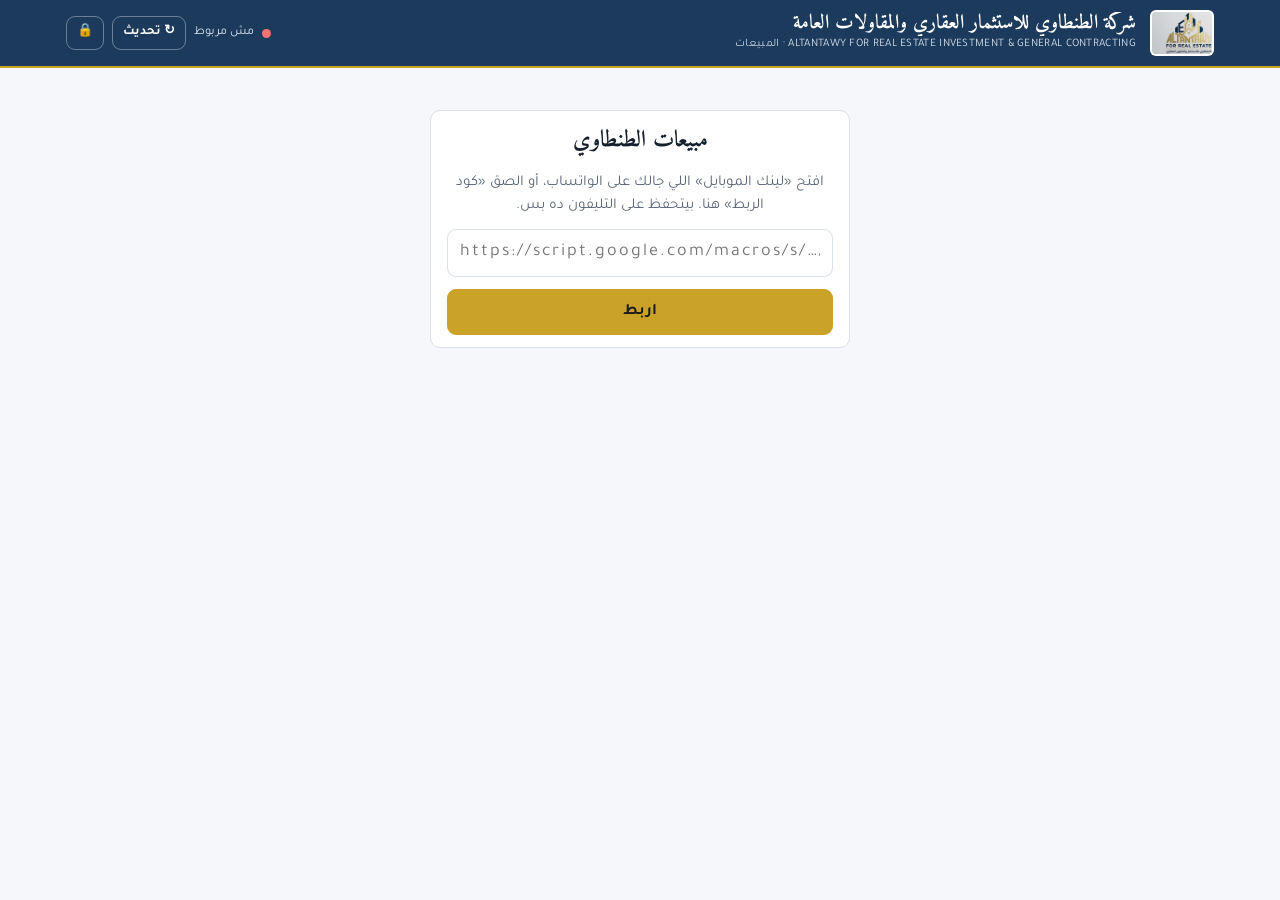
<file: sales/index.html>
<!doctype html>
<html lang="ar" dir="rtl">
<head>
<meta charset="utf-8">
<meta name="viewport" content="width=device-width,initial-scale=1,viewport-fit=cover">
<meta name="robots" content="noindex,nofollow">
<meta name="theme-color" content="#1B3A5C">
<meta name="apple-mobile-web-app-capable" content="yes">
<meta name="mobile-web-app-capable" content="yes">
<meta name="apple-mobile-web-app-status-bar-style" content="black-translucent">
<meta name="apple-mobile-web-app-title" content="المبيعات">
<link rel="manifest" href="manifest.json">
<link rel="apple-touch-icon" href="icon-180.png">
<title>مبيعات الطنطاوي</title>
<link rel="preconnect" href="https://fonts.googleapis.com">
<link rel="stylesheet" href="https://fonts.googleapis.com/css2?family=Tajawal:wght@400;500;700;800&family=Amiri:wght@700&display=swap">
<style>
:root{padding-top:env(safe-area-inset-top,0px);padding-bottom:env(safe-area-inset-bottom,0px)}
/* Layout: navy letterhead band → section tabs → one working column of ledgers; on a phone the tabs move to a bottom bar */
:root{
  --navy:#1B3A5C; --navy-2:#24496f; --gold:#C9A227; --gold-soft:#F4E9C4;
  --bg:#F5F7FA; --surface:#FFFFFF; --surface-2:#EEF2F7; --ink:#14202E; --muted:#5B6878; --line:#D9E0E8;
  --late:#B42318; --late-bg:#FDECEA; --ok:#0F7A4B; --ok-bg:#E6F4EC; --soon:#A15C07; --soon-bg:#FFF3DC;
  --info:#1D5FA8; --info-bg:#E5EFFA;
  --display:"Amiri","Tajawal",serif; --body:"Tajawal","Segoe UI",Tahoma,sans-serif;
  --r:10px;
}
@media (prefers-color-scheme: dark){:root:not([data-theme="light"]){
  --navy:#16314e; --navy-2:#1e3d60; --gold:#D8B23A; --gold-soft:#3a3218;
  --bg:#0E1622; --surface:#152131; --surface-2:#1C2B3E; --ink:#E6EDF5; --muted:#9AAABD; --line:#2A3A50;
  --late:#FF8A7A; --late-bg:#3A1A18; --ok:#5FD39A; --ok-bg:#12301F; --soon:#F2B65A; --soon-bg:#3A2A10;
  --info:#7DB3F0; --info-bg:#132C47; color-scheme:dark}}
:root[data-theme="dark"]{
  --navy:#16314e; --navy-2:#1e3d60; --gold:#D8B23A; --gold-soft:#3a3218;
  --bg:#0E1622; --surface:#152131; --surface-2:#1C2B3E; --ink:#E6EDF5; --muted:#9AAABD; --line:#2A3A50;
  --late:#FF8A7A; --late-bg:#3A1A18; --ok:#5FD39A; --ok-bg:#12301F; --soon:#F2B65A; --soon-bg:#3A2A10;
  --info:#7DB3F0; --info-bg:#132C47; color-scheme:dark}
*{box-sizing:border-box}
body{background:var(--bg);color:var(--ink);font-family:var(--body);font-size:15px;line-height:1.55;margin:0}
body::before{content:"";position:fixed;inset:0 0 auto;height:env(safe-area-inset-top,0px);z-index:10;background:var(--navy)}
.num,.money,td.n,.kpi b{font-variant-numeric:tabular-nums}
.wrap{max-width:1180px;margin:0 auto;padding-left:max(16px,env(safe-area-inset-left,0px));padding-right:max(16px,env(safe-area-inset-right,0px))}
header.band{background:var(--navy);color:#fff;position:sticky;top:env(safe-area-inset-top,0px);z-index:9;border-bottom:2px solid var(--gold)}
header.band .wrap{display:flex;align-items:center;gap:14px;padding-block:10px}
header.band img{height:46px;width:auto;border-radius:6px;background:#fff;padding:2px}
.brand{display:flex;flex-direction:column;min-width:0}
.brand b{font-family:var(--display);font-size:20px;line-height:1.2;white-space:nowrap;overflow:hidden;text-overflow:ellipsis}
.brand small{color:#C9D4E2;font-size:11.5px;letter-spacing:.3px;white-space:nowrap;overflow:hidden;text-overflow:ellipsis}
.sync{margin-inline-start:auto;display:flex;align-items:center;gap:8px;font-size:12.5px;color:#DCE5F0;flex-wrap:wrap;justify-content:flex-end}
.dot{width:9px;height:9px;border-radius:50%;background:#9AA8B8;display:inline-block}
.dot.ok{background:#4ADE80}.dot.warn{background:#FBBF24}.dot.bad{background:#F87171}
button{font:inherit;cursor:pointer}
.btn{border:1px solid var(--line);background:var(--surface);color:var(--ink);border-radius:9px;padding:8px 14px;font-weight:700;min-height:40px}
.btn:hover{border-color:var(--gold)}
.btn.gold{background:var(--gold);border-color:var(--gold);color:#1B1B1B}
.btn.wa{background:#1FA855;border-color:#1FA855;color:#fff;text-decoration:none;white-space:nowrap}
.btn.navy{background:var(--navy);border-color:var(--navy);color:#fff}
.btn.ghost{background:transparent;color:#fff;border-color:rgba(255,255,255,.35)}
.btn.small{padding:5px 10px;min-height:34px;font-size:13px}
.btn:focus-visible,input:focus-visible,select:focus-visible,textarea:focus-visible,a:focus-visible{outline:3px solid var(--gold);outline-offset:2px}
nav.tabs{background:var(--surface);border-bottom:1px solid var(--line)}
nav.tabs .wrap{display:flex;gap:4px;overflow-x:auto}
nav.tabs button{border:0;background:none;color:var(--muted);padding:12px 14px;font-weight:700;border-bottom:3px solid transparent;white-space:nowrap}
nav.tabs button[aria-current="page"]{color:var(--navy);border-bottom-color:var(--gold)}
:root[data-theme="dark"] nav.tabs button[aria-current="page"]{color:var(--ink)}
@media (prefers-color-scheme: dark){:root:not([data-theme="light"]) nav.tabs button[aria-current="page"]{color:var(--ink)}}
main{padding-block:18px 96px}
.grid{display:grid;gap:14px}
.kpis{grid-template-columns:repeat(4,minmax(0,1fr))}
@media (max-width:900px){.kpis{grid-template-columns:repeat(2,minmax(0,1fr))}}
.kpi{background:var(--surface);border:1px solid var(--line);border-radius:var(--r);padding:12px 14px;display:flex;flex-direction:column;gap:2px;min-width:0}
.kpi span{color:var(--muted);font-size:13px}
.kpi b{font-size:23px;line-height:1.25;font-weight:800}
.kpi small{color:var(--muted);font-size:12.5px}
.kpi.late b{color:var(--late)}.kpi.ok b{color:var(--ok)}
.panel{background:var(--surface);border:1px solid var(--line);border-radius:var(--r);min-width:0}
.panel>h2,.panel>.ph{margin:0;padding:12px 16px;border-bottom:1px solid var(--line);font-size:16px;display:flex;align-items:center;gap:10px;flex-wrap:wrap}
.ph h2{margin:0;font-size:16px}
.panel .pb{padding:12px 16px}
.two{grid-template-columns:minmax(0,1.3fr) minmax(0,1fr)}
@media (max-width:900px){.two{grid-template-columns:minmax(0,1fr)}}
.scroll{overflow-x:auto}
table{width:100%;border-collapse:collapse;font-size:14px}
th{background:var(--surface-2);color:var(--muted);font-weight:700;font-size:12.5px;text-align:right;padding:8px 10px;white-space:nowrap}
td{padding:9px 10px;border-top:1px solid var(--line);vertical-align:middle}
td.n,th.n{text-align:left;direction:ltr;white-space:nowrap}
tr.click{cursor:pointer}tr.click:hover td{background:var(--surface-2)}
tr.group td{background:var(--gold-soft);font-weight:800;color:var(--ink)}
tr.total td{background:var(--navy);color:#fff;font-weight:800}
.pill{display:inline-block;padding:2px 9px;border-radius:999px;font-size:12px;font-weight:700;white-space:nowrap}
.p-late{background:var(--late-bg);color:var(--late)}.p-paid{background:var(--ok-bg);color:var(--ok)}
.p-soon,.p-partial{background:var(--soon-bg);color:var(--soon)}.p-future{background:var(--surface-2);color:var(--muted)}
.p-pend{background:var(--info-bg);color:var(--info)}
.list{display:flex;flex-direction:column}
.row{display:flex;align-items:center;gap:12px;padding:11px 16px;border-top:1px solid var(--line);min-width:0}
.row:first-child{border-top:0}
.row .grow{flex:1;min-width:0}
.row .grow b{display:block;overflow:hidden;text-overflow:ellipsis;white-space:nowrap}
.row .grow small{color:var(--muted)}
.row .amt{font-weight:800;direction:ltr;white-space:nowrap}
.row button.linkish{all:unset;cursor:pointer;flex:1;min-width:0;display:block}
.row button.linkish b{display:block;overflow:hidden;text-overflow:ellipsis;white-space:nowrap}
.row button.linkish small{display:block;color:var(--muted)}
td.unit{white-space:nowrap}
@media (max-width:700px){.hide-sm{display:none}td,th{padding:8px 7px}}
.muted{color:var(--muted)}
bdi.d,bdi.u{white-space:nowrap;direction:ltr;unicode-bidi:isolate}
.empty{padding:22px 16px;color:var(--muted);text-align:center}
.search{display:flex;gap:10px;align-items:center;margin-bottom:12px;flex-wrap:wrap}
input,select,textarea{font:inherit;color:var(--ink);background:var(--surface);border:1px solid var(--line);border-radius:9px;padding:9px 12px;min-height:42px;width:100%}
.search input{flex:1;min-width:0}
input.money{font-size:19px;font-weight:800;text-align:left;direction:ltr}
input.date{text-align:left;direction:ltr}
label.f{display:flex;flex-direction:column;gap:5px;font-weight:700;font-size:13.5px;color:var(--muted)}
.form{display:grid;gap:12px;grid-template-columns:repeat(2,minmax(0,1fr))}
.form .full{grid-column:1/-1}
@media (max-width:560px){.form{grid-template-columns:minmax(0,1fr)}}
.client-head{display:flex;gap:12px;align-items:flex-start;flex-wrap:wrap}
.client-head h2{margin:0;font-family:var(--display);font-size:24px;line-height:1.3}
.client-head .acts{margin-inline-start:auto;display:flex;gap:8px;flex-wrap:wrap}
.facts{display:grid;grid-template-columns:repeat(5,minmax(0,1fr));gap:1px;background:var(--line);border:1px solid var(--line);border-radius:var(--r);overflow:hidden;margin-top:12px}
.facts div{background:var(--surface);padding:10px 12px;min-width:0}
.facts span{display:block;color:var(--muted);font-size:12.5px}
.facts b{font-size:17px;direction:ltr;display:block;text-align:right}
@media (max-width:760px){.facts{grid-template-columns:repeat(2,minmax(0,1fr))}}
.banner{border-radius:var(--r);padding:12px 14px;margin-bottom:14px;display:flex;gap:10px;align-items:flex-start;flex-wrap:wrap}
.banner.info{background:var(--info-bg);color:var(--info)}
.banner.warn{background:var(--soon-bg);color:var(--soon)}
.banner.bad{background:var(--late-bg);color:var(--late)}
.monthbar{display:flex;align-items:center;gap:10px;flex-wrap:wrap;margin-bottom:12px}
.monthbar h2{margin:0;font-family:var(--display);font-size:22px;min-width:150px;text-align:center}
.sheet-back{position:fixed;inset:0;background:rgba(8,15,26,.55);z-index:40;display:flex;align-items:flex-end;justify-content:center}
.sheet{background:var(--surface);color:var(--ink);width:min(640px,100%);max-height:92vh;overflow:auto;border-radius:16px 16px 0 0;padding:18px max(16px,env(safe-area-inset-right,0px)) calc(18px + env(safe-area-inset-bottom,0px)) max(16px,env(safe-area-inset-left,0px));border-top:3px solid var(--gold)}
@media (min-width:700px){.sheet-back{align-items:center}.sheet{border-radius:16px}}
.sheet h3{margin:0 0 4px;font-family:var(--display);font-size:22px}
.sheet .sub{color:var(--muted);margin-bottom:14px}
.sheet .foot{display:flex;gap:10px;justify-content:flex-start;margin-top:16px;flex-wrap:wrap}
.toast{position:fixed;bottom:calc(84px + env(safe-area-inset-bottom,0px));left:50%;transform:translateX(-50%);background:var(--navy);color:#fff;padding:11px 18px;border-radius:12px;z-index:60;box-shadow:0 8px 24px rgba(0,0,0,.25);max-width:calc(100% - 32px);font-weight:700;border-inline-start:4px solid var(--gold)}
.loading{display:flex;flex-direction:column;gap:10px;align-items:center;padding:60px 16px;color:var(--muted);text-align:center}
.spin{width:30px;height:30px;border:3px solid var(--line);border-top-color:var(--gold);border-radius:50%;animation:sp 1s linear infinite}
@keyframes sp{to{transform:rotate(360deg)}}
@media (prefers-reduced-motion: reduce){.spin{animation:none}}
.note{font-size:12.5px;color:var(--muted)}
[hidden]{display:none!important}
.lock{max-width:420px;margin:24px auto}
.lockbox{display:grid;gap:12px;text-align:center}
.lockbox h2{margin:0;font-family:var(--display);font-size:23px}
.lockbox p{margin:0}
.lockbox input{font-size:18px;text-align:center;letter-spacing:2px}
.lockbox .btn{width:100%;min-height:46px;font-size:16px}
.dchips{display:flex;flex-wrap:wrap;gap:6px;padding:10px 16px;border-bottom:1px solid var(--line);align-items:center}
.dchip{font:inherit;font-size:13px;min-height:34px;padding:4px 12px;border-radius:999px;border:1px solid var(--line);background:transparent;color:inherit;cursor:pointer}
.dchip[aria-pressed="true"]{background:var(--gold);border-color:var(--gold);color:#1B3A5C;font-weight:700}
.dcustom{display:flex;align-items:center;gap:6px;font-size:13px;color:var(--muted)}
.dcustom input{width:84px;min-height:34px;font:inherit;font-size:16px;padding:3px 8px;border-radius:10px;border:1px solid var(--line);background:transparent;color:inherit;text-align:center}
.sep{height:14px}
@media (max-width:700px){
  nav.tabs{position:fixed;bottom:0;left:0;right:0;z-index:30;border-top:1px solid var(--line);border-bottom:0;padding-bottom:env(safe-area-inset-bottom,0px)}
  nav.tabs .wrap{justify-content:space-around;gap:0}
  nav.tabs button{padding:10px 6px;font-size:12.5px;border-bottom:0;border-top:3px solid transparent;flex:1}
  nav.tabs button[aria-current="page"]{border-top-color:var(--gold)}
  header.band img{height:38px}
  .brand b{font-size:17px}
  .brand small{display:none}
}

/* الوحدات والأبراج */
.ufilters{display:flex;gap:6px;flex-wrap:wrap;margin-bottom:8px}
.ulegend{display:flex;gap:14px;flex-wrap:wrap;font-size:12.5px;color:var(--muted);margin:4px 0 2px}
.ulegend i{display:inline-block;width:14px;height:14px;border-radius:4px;vertical-align:-2px;border:1px solid var(--line)}
.ulegend i.u-available{background:var(--ok-bg);border-color:var(--ok)}
.ulegend i.u-sold{background:var(--surface-2)}
.ufloor+.ufloor{margin-top:12px}
.ufloor h3{margin:0 0 7px;font-size:14px;color:var(--navy)}
:root[data-theme="dark"] .ufloor h3{color:var(--ink)}
@media (prefers-color-scheme: dark){:root:not([data-theme="light"]) .ufloor h3{color:var(--ink)}}
.ugrid{display:grid;grid-template-columns:repeat(auto-fill,minmax(112px,1fr));gap:8px}
.utile{all:unset;box-sizing:border-box;cursor:pointer;display:flex;flex-direction:column;gap:1px;padding:8px 10px;border-radius:10px;border:1px solid var(--line);min-width:0;min-height:74px}
.utile b{font-size:17px;line-height:1.25}
.utile small{color:var(--muted);font-size:11.5px;white-space:nowrap;overflow:hidden;text-overflow:ellipsis}
.utile .uwho{font-size:12.5px;font-weight:700;white-space:nowrap;overflow:hidden;text-overflow:ellipsis}
.utile.u-available{background:var(--ok-bg);border-color:var(--ok)}
.utile.u-available .uwho{color:var(--ok)}
.utile.u-sold{background:var(--surface-2)}
.utile.u-sold .uwho{color:var(--ink)}
.utile.u-reserved{background:var(--soon-bg);border-color:var(--soon)}
.utile.u-reserved .uwho{color:var(--soon)}
.utile.udup{border-style:dashed;opacity:.92}
.utile .dupmark{font-size:11.5px;font-weight:700;color:var(--muted)}
.utile:focus-visible{outline:3px solid var(--gold);outline-offset:2px}
.utile:hover{border-color:var(--gold)}
.ubar{height:6px;background:var(--surface-2);border-radius:4px;overflow:hidden;min-width:60px;margin-top:4px}
.ubar>i{display:block;height:100%;background:var(--gold)}
.ufacts{grid-template-columns:repeat(2,minmax(0,1fr))!important}
.ufacts b{direction:rtl!important;font-size:15px!important}
@media (max-width:520px){.ugrid{grid-template-columns:repeat(2,minmax(0,1fr))}}

/* مبيعات */
.tabbadge{display:inline-block;min-width:18px;padding:0 5px;margin-inline-start:4px;border-radius:999px;background:var(--late);color:#fff;font-size:11px;line-height:18px;text-align:center;font-weight:800}
.p-pend{background:var(--info-bg);color:var(--info)}
.sheet h4{margin:16px 0 6px;font-size:15px}
.row .btn.small{flex:none}
.ulegend i.u-reserved{background:var(--soon-bg);border-color:var(--soon)}
.utile b small{font-size:11px;color:var(--muted);font-weight:700}
</style>
</head>
<body>
<header class="band">
  <div class="wrap">
    <img src="[data-uri]" alt="شعار الشركة">
    <div class="brand">
      <b>شركة الطنطاوي للاستثمار العقاري والمقاولات العامة</b>
      <small>ALTANTAWY FOR REAL ESTATE INVESTMENT &amp; GENERAL CONTRACTING · المبيعات</small>
    </div>
    <div class="sync">
      <span class="dot" id="syncDot"></span>
      <span id="syncText">بيتحمّل…</span>
      <button class="btn ghost small" id="refreshBtn" type="button">↻ تحديث</button>
      <button class="btn ghost small" id="lockBtn" type="button" aria-label="اقفل الأبلكيشن">🔒</button>
    </div>
  </div>
</header>
<nav class="tabs" aria-label="الأقسام" id="nav" hidden>
  <div class="wrap">
    <button type="button" data-tab="follow" aria-current="page">المتابعة<span class="tabbadge" id="dueBadge" hidden></span></button>
    <button type="button" data-tab="leads">العملاء</button>
    <button type="button" data-tab="units">الوحدات</button>
    <button type="button" data-tab="quote">عرض سعر</button>
  </div>
</nav>
<main class="wrap" id="main"><div class="loading"><div class="spin"></div><b>بيفتح…</b></div></main>
<div id="sheetRoot"></div>
<div id="toastRoot"></div>
<script>
"use strict";
/* ---------- مبيعات الطنطاوي — الموبايل ----------
   الكود هنا بس. البيانات أصلها برنامج المبيعات على اللاب، وبتوصل هنا عن طريق سكربت جوجل بتاع المبيعات.
   اللي المندوب بيسجله هنا بيروح «صندوق الوارد» لحد ما اللاب يدخّله (اللاب هو الأصل).
   كود الربط وكلمة السر بيتحفظوا على التليفون ده بس. */
const LS = {get(k){try{return JSON.parse(localStorage.getItem("sales_"+k));}catch(e){return null;}},set(k,v){try{localStorage.setItem("sales_"+k,JSON.stringify(v));}catch(e){}},del(k){try{localStorage.removeItem("sales_"+k);}catch(e){}}};
const STAGES = [["new","جديد"],["called","اتصل"],["visited","زار"],["waiting","مستني رد"],["reserved","حجز"],["bought","اشترى"],["lost","مش مهتم"]];
const STAGE = Object.fromEntries(STAGES);
const OPEN = ["new","called","visited","waiting","reserved"];
const UNIT_STATE = {available:"متاحة",reserved:"محجوزة",sold:"مباعة"};
const FREQS = [[1,"شهري"],[3,"ربع سنوي"],[6,"نص سنوي"],[12,"سنوي"]];
const FLOORS = ["الأرضي","الأول","الثاني","الثالث","الرابع","الخامس","السادس","السابع","الثامن","التاسع","العاشر","الحادي عشر","الثاني عشر"];
const COMPANY = "شركة الطنطاوي للاستثمار العقاري والمقاولات العامة";
const COMPANY_EN = "ALTANTAWY FOR REAL ESTATE INVESTMENT & GENERAL CONTRACTING";

/* ---------- house helpers ---------- */
const esc = s => String(s ?? "").replace(/[&<>"']/g, c => ({"&":"&amp;","<":"&lt;",">":"&gt;",'"':"&quot;","'":"&#39;"}[c]));
const norm = s => String(s||"").replace(/[٠-٩]/g,d=>"٠١٢٣٤٥٦٧٨٩".indexOf(d)).replace(/[أإآٱ]/g,"ا").replace(/ى/g,"ي").replace(/ة/g,"ه").replace(/[ئ]/g,"ي").replace(/ؤ/g,"و").toLowerCase().trim();
const money = n => (Math.round((+n||0)*100)/100).toLocaleString("en-US",{maximumFractionDigits:2});
const rnd = x => Math.floor((+x||0)+0.5);
const dmy = iso => iso ? String(iso).slice(0,10).split("-").reverse().join("-") : "—";
const dmh = iso => `<bdi class="d">${dmy(iso)}</bdi>`;
function todayISO(){const d=new Date();return `${d.getFullYear()}-${String(d.getMonth()+1).padStart(2,"0")}-${String(d.getDate()).padStart(2,"0")}`;}
function nowStr(){const d=new Date();return todayISO()+" "+[d.getHours(),d.getMinutes(),d.getSeconds()].map(x=>String(x).padStart(2,"0")).join(":");}
function addMonths(iso,n){let [y,m,d]=iso.slice(0,10).split("-").map(Number);const m0=m-1+(+n);y+=Math.floor(m0/12);m=((m0%12)+12)%12+1;const last=new Date(y,m,0).getDate();d=Math.min(d,last);return `${y}-${String(m).padStart(2,"0")}-${String(d).padStart(2,"0")}`;}
function parseFlexibleDate(input){const a="٠١٢٣٤٥٦٧٨٩";let s=String(input).trim().replace(/[٠-٩]/g,d=>a.indexOf(d));if(!s)return"";const hasSep=/[/\-.\s]/.test(s);const digits=s.replace(/\D/g,"");let dd,mm,yyyy;if(/^\d{4}-\d{2}-\d{2}$/.test(s)){[yyyy,mm,dd]=s.split("-");}else if(!hasSep&&digits.length===8){dd=digits.slice(0,2);mm=digits.slice(2,4);yyyy=digits.slice(4);}else if(!hasSep&&digits.length===6){dd=digits.slice(0,2);mm=digits.slice(2,4);yyyy="20"+digits.slice(4);}else{const p=s.split(/[/\-.\s]+/).filter(Boolean);if(p.length!==3)return"";[dd,mm,yyyy]=p;if(dd.length===4)[dd,yyyy]=[yyyy,dd];if(yyyy.length===2)yyyy="20"+yyyy;}dd=String(dd).padStart(2,"0");mm=String(mm).padStart(2,"0");const d=+dd,m=+mm,y=+yyyy;if(!(y>=1900&&y<=2200&&m>=1&&m<=12&&d>=1&&d<=31))return"";const pr=new Date(`${yyyy}-${mm}-${dd}T00:00:00`);if(pr.getMonth()+1!==m||pr.getDate()!==d)return"";return`${yyyy}-${mm}-${dd}`;}
function parseMoney(s){s=String(s??"").replace(/[٠-٩]/g,d=>"٠١٢٣٤٥٦٧٨٩".indexOf(d)).replace(/[٫]/g,".").replace(/[,٬\s]/g,"");if(!s)return 0;const v=Number(s);return isFinite(v)?v:null;}
function cleanPhone(p){let d=String(p||"").replace(/[٠-٩]/g,x=>"٠١٢٣٤٥٦٧٨٩".indexOf(x)).replace(/\D/g,"");if(d.startsWith("00"))d=d.slice(2);if(d.startsWith("01")&&d.length===11)d="2"+d;return d;}
const waLink = (phone,text) => `https://api.whatsapp.com/send?phone=${cleanPhone(phone)}${text?"&text="+encodeURIComponent(text):""}`;
const find = (arr,id) => (arr||[]).find(x=>x.id===id);
const uidGen = () => "m"+Date.now().toString(36)+Math.random().toString(36).slice(2,7);
function floorName(f){const s=String(f||"").trim();if(!s)return"";return norm(s)===norm("الأرضي")?"الأرضي":s;}
function floorRank(f){const s=floorName(f);if(!s)return 999;const k=FLOORS.findIndex(x=>norm(x)===norm(s));if(k>-1)return k;const m=s.match(/\d+/);return 500+(m?+m[0]:0);}
const natural = (a,b) => String(a).localeCompare(String(b),"en",{numeric:true});

/* ---------- نفس حسبة اللاب بالظبط ---------- */
function quoteSchedule(price,plan,start){
  price=rnd(price);const disc=rnd(price*(+plan.discountPct||0)/100),net=price-disc;
  const years=+plan.years||0,freq=+plan.freqMonths||1,count=years>0?rnd(years*12/freq):0;
  let down=rnd(net*(+plan.downPct||0)/100);const dp=+plan.deliveryPct||0;const delivery=dp>0&&count>0?rnd(net*dp/100):0;
  let rest=net-down-delivery;if(count===0){down=net;rest=0;}
  const rows=[[start,count?"المقدم":"المبلغ كامل (كاش)",down]];let inst=0;
  if(count){inst=Math.floor(rest/count);const last=rest-inst*(count-1);
    for(let i=1;i<=count;i++)rows.push([addMonths(start,i*freq),`القسط ${i}`,i===count?last:inst]);
    if(delivery){const dm=Math.trunc(+plan.deliveryMonth||0)||freq*count;rows.push([addMonths(start,dm),"دفعة الاستلام",delivery]);}
    rows.sort((a,b)=>a[0]<b[0]?-1:a[0]>b[0]?1:(a[1]==="دفعة الاستلام"?0:1)-(b[1]==="دفعة الاستلام"?0:1));}
  return {price,discount:disc,net,down,delivery,count,inst,rows,total:rows.reduce((s,r)=>s+r[2],0)};
}

/* ---------- الحالة ---------- */
let CFG = LS.get("cfg"), PW = null, ME = LS.get("me") || "", SNAP = null, SNAP_HASH = "", SERVER_INBOX = [], OUTBOX = LS.get("outbox") || [], LAST_ERR = null, BUSY = false;
let tab = "follow", leadQuery = "", leadFilter = "open", mineOnly = !!LS.get("mineOnly"), unitTower = "", Q = {unitId:"",leadId:"",price:"",planId:"",start:todayISO()};
(function(){const m=/[#&]link=([^&]+)/.exec(location.hash||"");if(m){const c=parseCode(decodeURIComponent(m[1]));if(c){CFG=c;LS.set("cfg",c);}try{history.replaceState(null,"",location.pathname);}catch(e){}}})();
function parseCode(raw){raw=String(raw||"").trim();const m=/^(https:\/\/script\.google\.com\/macros\/s\/[^#?\s]+\/exec)(?:\?[^#]*)?#(.+)$/.exec(raw);return m?{url:m[1],key:decodeURIComponent(m[2])}:null;}

/* النسخة المحفوظة على التليفون متشفّرة بكلمة السر (AES-GCM) */
const te=new TextEncoder(),td=new TextDecoder();
function b64(u8){let s="";for(let i=0;i<u8.length;i+=0x8000)s+=String.fromCharCode.apply(null,u8.subarray(i,i+0x8000));return btoa(s);}
function unb64(s){const b=atob(s),u=new Uint8Array(b.length);for(let i=0;i<b.length;i++)u[i]=b.charCodeAt(i);return u;}
async function deriveKey(pw,salt){const base=await crypto.subtle.importKey("raw",te.encode(pw),"PBKDF2",false,["deriveKey"]);return crypto.subtle.deriveKey({name:"PBKDF2",salt,iterations:150000,hash:"SHA-256"},base,{name:"AES-GCM",length:256},false,["encrypt","decrypt"]);}
let VKEY=null,VSALT=null;
async function openVault(pw){const s=LS.get("vault");if(!s){VSALT=crypto.getRandomValues(new Uint8Array(16));VKEY=await deriveKey(pw,VSALT);return null;}
  const salt=unb64(s.salt),k=await deriveKey(pw,salt);try{const pt=await crypto.subtle.decrypt({name:"AES-GCM",iv:unb64(s.iv)},k,unb64(s.ct));VSALT=salt;VKEY=k;return JSON.parse(td.decode(pt));}catch(e){return false;}}
let saving=Promise.resolve();
function persist(){if(!VKEY||!SNAP)return;const txt=JSON.stringify({snap:SNAP,hash:SNAP_HASH,inbox:SERVER_INBOX}),k=VKEY,salt=VSALT;
  saving=saving.then(async()=>{const iv=crypto.getRandomValues(new Uint8Array(12));const ct=await crypto.subtle.encrypt({name:"AES-GCM",iv},k,te.encode(txt));LS.set("vault",{salt:b64(salt),iv:b64(iv),ct:b64(new Uint8Array(ct))});}).catch(()=>{});}

/* ---------- سكربت جوجل ---------- */
async function api(op,body){
  if(!CFG)throw{code:"no_cfg"};
  const ctl=new AbortController(),tm=setTimeout(()=>ctl.abort(),40000);let r;
  try{r=await fetch(CFG.url,{method:"POST",body:JSON.stringify(Object.assign({op,key:CFG.key,pw:PW},body||{})),signal:ctl.signal});}
  catch(e){throw{code:"offline",message:e&&e.name==="AbortError"?"سكربت جوجل اتأخر في الرد":"مفيش نت"};}
  finally{clearTimeout(tm);}
  if(!r.ok)throw{code:"http",message:"السيرفر رد بـ "+r.status};
  let j;try{j=await r.json();}catch(e){throw{code:"bad",message:"رد مش مفهوم — اتأكد من كود الربط"};}
  if(!j.ok)throw{code:j.code||"script",message:j.error||"رد غلط"};
  return j;
}
async function flush(){
  const todo=OUTBOX.filter(e=>!e._sent);if(!todo.length)return;
  const j=await api("mobPut",{entries:todo.map(e=>{const c=Object.assign({},e);delete c._sent;return c;})});
  for(const e of todo)if(j.results&&j.results[e.id])e._sent=true;
  LS.set("outbox",OUTBOX);
}
async function load(manual){
  if(BUSY||!CFG||!PW)return;BUSY=true;setSync("","بيحدّث…");
  try{
    await flush();
    const j=await api("mobGet",{hash:SNAP_HASH});
    if(j.snap){SNAP=JSON.parse(j.snap);SNAP_HASH=j.hash;}
    SERVER_INBOX=j.inbox||[];
    if(SNAP){const done=new Set(SNAP.webApplied||[]),rej=new Set((SNAP.webRejected||[]).map(r=>r.id)),srv=new Set(SERVER_INBOX.map(e=>e.id));
      OUTBOX=OUTBOX.filter(e=>!done.has(e.id)&&!(rej.has(e.id))&&!(e._sent&&!srv.has(e.id)&&false));LS.set("outbox",OUTBOX);}
    LAST_ERR=null;persist();if(manual)toast("اتحدّث ✓");
  }catch(e){
    if(e.code==="pw"){PW=null;lockMsg="كلمة السر غلط";}
    LAST_ERR=e;if(manual&&e.code==="offline")toast("مفيش نت — بيعرض آخر نسخة");
  }finally{BUSY=false;render();}
}
/* حاجة جديدة من المندوب: بتتحط في الطابور وتتبعت، وبتبان على طول لحد ما اللاب يدخّلها */
async function send(entry){
  entry.id=entry.id||uidGen();entry.at=nowStr();entry.by=ME||"الموبايل";
  OUTBOX.push(entry);LS.set("outbox",OUTBOX);render();
  try{await flush();}catch(e){toast("اتسجل على التليفون — هيتبعت أول ما النت يرجع");}
  render();
}

/* ---------- البيانات بعد إضافة اللي لسه ماوصلش للاب ---------- */
function view(){
  if(!SNAP)return null;
  const D=JSON.parse(JSON.stringify(SNAP));
  const done=new Set(D.webApplied||[]),seen=new Set(),pend=[];
  for(const e of [...SERVER_INBOX,...OUTBOX]){if(!e||!e.id||done.has(e.id)||seen.has(e.id))continue;seen.add(e.id);pend.push(e);}
  D._pending=new Set(pend.map(e=>e.id));
  for(const e of pend){try{applyLocal(D,e);}catch(x){}}
  D._rejected=(D.webRejected||[]).filter(r=>OUTBOX.some(e=>e.id===r.id)||(LS.get("mine")||[]).includes(r.id));
  return D;
}
function applyLocal(D,e){
  if(e.type==="lead_save"){const x=e.lead||{};let l=find(D.leads,x.id);if(!l){l={id:x.id,stage:"new",history:[],createdAt:e.at,createdBy:e.by,_pend:true};D.leads.push(l);}Object.assign(l,x);l.updatedAt=e.at;l._pend=true;}
  else if(e.type==="lead_step"){const l=find(D.leads,e.leadId);if(!l)return;const h={id:e.id,at:e.at,by:e.by,text:e.text||"",_pend:true};if(e.stage&&e.stage!==l.stage){h.from=l.stage;h.stage=e.stage;l.stage=e.stage;}l.next=e.next&&e.next.date?e.next:null;if(e.next&&e.next.date)h.next=e.next;if(e.unitId){h.unitId=e.unitId;l.unitIds=[...new Set([e.unitId,...(l.unitIds||[])])];}(l.history=l.history||[]).push(h);l.updatedAt=e.at;l._pend=true;}
  else if(e.type==="reserve"){const u=find(D.units,e.unitId);if(u&&u.state==="available"){u.state="reserved";u._pend=true;}D.reservations[e.unitId]={leadId:e.leadId,until:e.until||"",amount:+e.amount||0,at:e.at,by:e.by,_pend:true};}
  else if(e.type==="unreserve"){const u=find(D.units,e.unitId);if(u&&u.state==="reserved")u.state="available";delete D.reservations[e.unitId];}
  else if(e.type==="quote_add"){D.quotes.push(Object.assign({},e.quote,{id:e.id,at:e.at,by:e.by,_pend:true}));}
}
let D=null;
function unitLabel(u){if(!u)return"";const t=find(D.towers,u.towerId);return `${t?t.name:"—"} / ${u.number??""}`;}
function repName(id){const r=find(D.reps,id);return r?r.name:"";}
function myRepId(){const r=(D.reps||[]).find(r=>r.name===ME);return r?r.id:null;}
function leadDue(l,t){const nx=l.next&&l.next.date;if(!nx||!OPEN.includes(l.stage))return null;t=t||todayISO();return nx<t?"late":nx===t?"today":null;}
function visibleLeads(){const me=myRepId();return (D.leads||[]).filter(l=>!mineOnly||!me||l.repId===me||l.createdBy===ME);}

/* ---------- الشكل ---------- */
function setSync(dot,text){const d=document.getElementById("syncDot");d.className="dot "+(dot||"");document.getElementById("syncText").textContent=text;}
function syncState(){
  if(!CFG){setSync("bad","مش مربوط");return;}
  if(!SNAP){setSync(LAST_ERR?"bad":"warn",LAST_ERR?"مش متوصل":"");return;}
  const saved=SNAP._meta&&SNAP._meta.savedAt;const age=saved?Math.round((Date.now()-new Date(saved.replace(" ","T")).getTime())/60000):9999;
  const when=age<1?"دلوقتي":age<60?`من ${age} دقيقة`:age<1440?`من ${Math.round(age/60)} ساعة`:dmy(saved.slice(0,10));
  const uns=OUTBOX.filter(e=>!e._sent).length,wait=D?D._pending.size:0,off=LAST_ERR&&LAST_ERR.code==="offline";
  setSync(off?"warn":age<180?"ok":"warn",(off?"من غير نت · ":"")+`اللاب ${when}`+(uns?` · ${uns} مستني نت`:wait?` · ${wait} مستني اللاب`:""));
}
function toast(t){const r=document.getElementById("toastRoot");r.innerHTML=`<div class="toast" role="status">${esc(t)}</div>`;clearTimeout(toast._t);toast._t=setTimeout(()=>r.innerHTML="",2600);}
let lockMsg="";
function render(){
  D=view();syncState();
  const m=document.getElementById("main"),nav=document.getElementById("nav");
  if(!CFG){nav.hidden=true;m.innerHTML=setupView();return;}
  if(!PW){nav.hidden=true;m.innerHTML=lockView();setTimeout(()=>{const i=document.getElementById("pw");i&&i.focus();},50);return;}
  if(!D){nav.hidden=true;m.innerHTML=LAST_ERR?errorView():`<div class="loading"><div class="spin"></div><b>بيحمّل…</b></div>`;return;}
  if(!ME&&(D.reps||[]).length){nav.hidden=true;m.innerHTML=whoView();return;}
  nav.hidden=false;
  for(const b of nav.querySelectorAll("button[data-tab]"))b.setAttribute("aria-current",b.dataset.tab===tab?"page":"false");
  const due=(D.leads||[]).filter(l=>leadDue(l)).length;const badge=document.getElementById("dueBadge");badge.textContent=due||"";badge.hidden=!due;
  const pre=(LAST_ERR&&LAST_ERR.code==="offline"?`<div class="banner warn">مفيش نت — ده آخر اللي اتحمّل. اللي هتسجله هيتبعت أول ما النت يرجع.</div>`:"")+
    (LAST_ERR&&LAST_ERR.code!=="offline"?`<div class="banner bad">ما اتحدّثش: ${esc(LAST_ERR.message||LAST_ERR.code)}</div>`:"")+
    (D._rejected.length?`<div class="banner bad"><b>اللاب رفض ${D._rejected.length===1?"حاجة":D._rejected.length+" حاجات"} سجلتها:</b><span>${D._rejected.map(r=>esc(r.why)).join("<br>")}</span></div>`:"");
  m.innerHTML=pre+({follow:followView,leads:leadsView,units:unitsView,quote:quoteView}[tab])();
  if(tab==="quote")calcQuote();
}
function setupView(){return `<div class="lock panel"><div class="pb lockbox"><h2>مبيعات الطنطاوي</h2>
  <p class="muted">افتح «لينك الموبايل» اللي جالك على الواتساب، أو الصق «كود الربط» هنا. بيتحفظ على التليفون ده بس.</p>
  <input id="setupCode" dir="ltr" autocomplete="off" placeholder="https://script.google.com/macros/s/…/exec#…" aria-label="كود الربط">
  <div class="banner bad" id="setupErr" hidden></div>
  <button class="btn gold" data-act="connect" type="button">اربط</button></div></div>`;}
function lockView(){return `<form class="lock panel" data-form="unlock"><div class="pb lockbox"><img src="${document.querySelector("header.band img").src}" alt="" style="width:76px;height:76px;object-fit:contain;border-radius:12px;background:#fff;margin:0 auto">
  <h2>مبيعات الطنطاوي 🔒</h2><p class="muted">اكتب كلمة سر المبيعات</p>
  <input id="pw" type="password" autocomplete="current-password" aria-label="كلمة السر">
  ${lockMsg?`<div class="banner bad">${esc(lockMsg)}</div>`:""}
  <button class="btn gold" type="submit">افتح</button>
  <button class="btn" type="button" data-act="unlink">غيّر كود الربط</button></div></form>`;}
function errorView(){const e=LAST_ERR||{};let msg=e.message||e.code;if(e.code==="offline")msg="مفيش نت، ولسه ما اتحمّلش ولا مرة على التليفون ده.";if(e.code==="no_pw")msg="لسه مفيش كلمة سر للموبايل — اعملها من برنامج المبيعات على اللاب (الإعدادات ← الربط).";
  return `<div class="banner bad"><b>مش قادر أعرض البيانات.</b><span>${esc(msg)}</span></div><div style="display:flex;gap:10px;flex-wrap:wrap"><button class="btn gold" data-act="reload" type="button">↻ حاول تاني</button><button class="btn" data-act="unlink" type="button">غيّر كود الربط</button></div>`;}
function whoView(){return `<div class="lock panel"><div class="pb lockbox"><h2>إنت مين؟</h2><p class="muted">عشان المتابعات تتسجل باسمك</p>
  ${(D.reps||[]).map(r=>`<button class="btn" type="button" data-me="${esc(r.name)}">${esc(r.name)}</button>`).join("")}
  <button class="btn" type="button" data-me="المدير">المدير</button></div></div>`;}

/* ===== المتابعة ===== */
function followView(){
  const t=todayISO(),L=visibleLeads();
  const due=L.filter(l=>leadDue(l,t)).sort((a,b)=>a.next.date.localeCompare(b.next.date));
  const late=due.filter(l=>leadDue(l,t)==="late").length;
  const units=D.units||[],avail=units.filter(u=>u.state==="available").length,res=units.filter(u=>u.state==="reserved").length;
  const ym=t.slice(0,7),bought=L.filter(l=>(l.history||[]).some(h=>h.stage==="bought"&&String(h.at||"").slice(0,7)===ym)).length;
  const upcoming=L.filter(l=>OPEN.includes(l.stage)&&l.next&&l.next.date>t).sort((a,b)=>a.next.date.localeCompare(b.next.date)).slice(0,8);
  const me=myRepId();
  return `<div class="grid kpis">
    <div class="kpi ${late?"late":""}"><span>متابعات متأخرة</span><b>${late}</b><small>ميعادها فات</small></div>
    <div class="kpi"><span>متابعات النهارده</span><b>${due.length-late}</b><small>${dmy(t)}</small></div>
    <div class="kpi ok"><span>وحدات متاحة</span><b>${avail}</b><small>${res?`${res} محجوزة`:"مفيش محجوز"}</small></div>
    <div class="kpi"><span>اشتروا الشهر ده</span><b>${bought}</b><small>${L.filter(l=>OPEN.includes(l.stage)).length} لسه بنتابعهم</small></div></div>
  <div class="sep"></div>
  ${me?`<div class="ufilters"><button type="button" class="btn small ${mineOnly?"navy":""}" data-act="mine" aria-pressed="${mineOnly}">عملائي بس</button><button type="button" class="btn small ${!mineOnly?"navy":""}" data-act="all" aria-pressed="${!mineOnly}">كل العملاء</button></div>`:""}
  <div class="panel"><div class="ph"><h2>لازم تكلمهم</h2><span class="note">المتأخر الأول</span><button class="btn small gold" data-act="newLead" type="button" style="margin-inline-start:auto">＋ عميل جديد</button></div>
  <div class="list">${due.map(l=>leadRow(l,t)).join("")||`<div class="empty">مفيش متابعات متأخرة ولا النهارده ✓</div>`}</div></div>
  <div class="sep"></div>
  <div class="panel"><div class="ph"><h2>الجاي</h2></div><div class="list">${upcoming.map(l=>leadRow(l,t)).join("")||`<div class="empty">مفيش مواعيد جاية</div>`}</div></div>`;
}
function leadRow(l,t){
  const due=leadDue(l,t),nx=l.next||{};
  const pill=due==="late"?`<span class="pill p-late">متأخر</span>`:due==="today"?`<span class="pill p-soon">النهارده</span>`:"";
  return `<div class="row"><button class="linkish" type="button" data-lead="${esc(l.id)}"><b>${esc(l.name)} ${l._pend?`<span class="pill p-pend">مستني اللاب</span>`:""}</b>
    <small>${STAGE[l.stage]||""}${nx.date?` · ${dmh(nx.date)}${nx.what?" — "+esc(nx.what):""}`:""}${repName(l.repId)?` · ${esc(repName(l.repId))}`:""}</small></button>
    ${pill}${l.phone?`<a class="btn small wa" href="${waLink(l.phone)}" target="_blank" rel="noopener" aria-label="واتساب ${esc(l.name)}">واتساب</a><a class="btn small" href="tel:${esc(l.phone)}" aria-label="اتصل بـ ${esc(l.name)}">📞</a>`:""}</div>`;
}

/* ===== العملاء ===== */
function leadsView(){
  const q=norm(leadQuery).replace(/\s/g,""),t=todayISO();
  let L=visibleLeads().filter(l=>leadFilter==="all"||(leadFilter==="open"?OPEN.includes(l.stage):l.stage===leadFilter));
  if(q)L=L.filter(l=>norm([l.name,l.phone,l.phone2,l.wants,l.notes,(l.unitIds||[]).map(id=>unitLabel(find(D.units,id))).join(" ")].join(" ")).replace(/\s/g,"").includes(q));
  L.sort((a,b)=>(OPEN.includes(a.stage)?0:1)-(OPEN.includes(b.stage)?0:1)||((a.next&&a.next.date)||"9999").localeCompare((b.next&&b.next.date)||"9999")||a.name.localeCompare(b.name,"ar"));
  const chip=(k,txt)=>`<button type="button" class="dchip" data-lfilter="${k}" aria-pressed="${leadFilter===k}">${txt}</button>`;
  return `<div class="search"><input id="leadSearch" type="search" placeholder="🔎 الاسم أو التليفون أو الوحدة" value="${esc(leadQuery)}" autocomplete="off"><button class="btn gold" data-act="newLead" type="button">＋ عميل</button></div>
  <div class="panel"><div class="dchips">${chip("open","بنتابعهم")}${STAGES.map(([k,v])=>chip(k,v)).join("")}${chip("all","الكل")}</div>
  <div class="list">${L.map(l=>leadRow(l,t)).join("")||`<div class="empty">مفيش عملاء هنا</div>`}</div></div>
  <p class="note">${L.length} عميل</p>`;
}
function leadSheet(id){
  const l=find(D.leads,id);if(!l)return;const nx=l.next||{};
  const units=(l.unitIds||[]).map(x=>find(D.units,x)).filter(Boolean);
  const quotes=(D.quotes||[]).filter(q=>q.leadId===l.id).slice(-5).reverse();
  sheet(`<h3>${esc(l.name)}</h3><div class="sub">${STAGE[l.stage]||""}${repName(l.repId)?" · "+esc(repName(l.repId)):""}${l.source?" · "+esc(l.source):""}</div>
   <div style="display:flex;gap:8px;flex-wrap:wrap">${l.phone?`<a class="btn wa" href="${waLink(l.phone)}" target="_blank" rel="noopener">واتساب</a><a class="btn" href="tel:${esc(l.phone)}">📞 ${esc(l.phone)}</a>`:""}
   <button class="btn" type="button" data-act="editLead" data-id="${esc(l.id)}">✎ تعديل</button>
   <button class="btn navy" type="button" data-act="quoteLead" data-id="${esc(l.id)}">💰 عرض سعر</button></div>
   ${l.wants||l.budget?`<p>${esc(l.wants||"")}${l.budget?` · الميزانية: ${esc(l.budget)}`:""}</p>`:""}
   ${units.length?`<p class="note">مهتم بـ: ${units.map(u=>esc(unitLabel(u))).join("، ")}</p>`:""}
   ${l.notes?`<p class="note">${esc(l.notes)}</p>`:""}
   <form data-form="step" data-id="${esc(l.id)}" class="panel" style="margin-top:12px"><div class="pb form">
     <label class="f">المرحلة<select id="stStage">${STAGES.map(([k,v])=>`<option value="${k}" ${k===l.stage?"selected":""}>${v}</option>`).join("")}</select></label>
     <label class="f">المتابعة الجاية<input id="stNext" class="date" inputmode="numeric" placeholder="25-11-2026" value=""></label>
     <label class="f full">حصل إيه<textarea id="stText" rows="2" placeholder="كلمته وقال…"></textarea></label>
     <label class="f full">المطلوب في المتابعة الجاية<input id="stWhat" placeholder="يزور الموقع / يرد على العرض…"></label>
     <div class="full"><button class="btn gold" type="submit">📝 سجّل المتابعة</button></div></div></form>
   ${nx.date?`<div class="banner info" style="margin-top:12px">⏰ المتابعة الجاية: ${dmh(nx.date)}${nx.what?" — "+esc(nx.what):""}</div>`:""}
   ${quotes.length?`<h4>عروض الأسعار</h4>${quotes.map(q=>`<div class="note">${dmh(String(q.at).slice(0,10))} · ${esc(q.unitLabel||"")} · ${money(q.net||q.price)} ج</div>`).join("")}`:""}
   <h4>المتابعات</h4>${(l.history||[]).slice().reverse().map(h=>`<div style="padding:8px 0;border-top:1px solid var(--line)"><small class="muted">${dmh(String(h.at).slice(0,10))} · ${esc(h.by||"")}${h.stage?` · ← ${STAGE[h.stage]||h.stage}`:""}${h._pend?` <span class="pill p-pend">مستني اللاب</span>`:""}</small>${h.text?`<div>${esc(h.text)}</div>`:""}</div>`).join("")||`<p class="muted">لسه مفيش متابعات</p>`}
   <div class="foot"><button class="btn" type="button" data-act="close">قفل</button></div>`);
}
function leadForm(id){
  const l=id?find(D.leads,id):null,x=l||{};
  const opts=(D.units||[]).slice().sort((a,b)=>natural(unitLabel(a),unitLabel(b))).map(u=>`<option value="${u.id}" ${(x.unitIds||[])[0]===u.id?"selected":""}>${esc(unitLabel(u))} — ${UNIT_STATE[u.state]}</option>`).join("");
  sheet(`<h3>${l?"تعديل العميل":"عميل جديد"}</h3><form data-form="lead" data-id="${esc(id||"")}"><div class="form">
    <label class="f full">الاسم<input id="lName" value="${esc(x.name||"")}" required autocomplete="off"></label>
    <label class="f">التليفون<input id="lPhone" type="tel" dir="ltr" value="${esc(x.phone||"")}"></label>
    <label class="f">تليفون تاني<input id="lPhone2" type="tel" dir="ltr" value="${esc(x.phone2||"")}"></label>
    <label class="f">المصدر<select id="lSource"><option value=""></option>${(D.sources||[]).map(s=>`<option ${s===x.source?"selected":""}>${esc(s)}</option>`).join("")}</select></label>
    <label class="f">المندوب<select id="lRep"><option value=""></option>${(D.reps||[]).map(r=>`<option value="${r.id}" ${(x.repId?x.repId===r.id:r.name===ME)?"selected":""}>${esc(r.name)}</option>`).join("")}</select></label>
    <label class="f full">عايز إيه<input id="lWants" value="${esc(x.wants||"")}" placeholder="3 غرف، فيو النيل، دور متوسط…"></label>
    <label class="f">الميزانية<input id="lBudget" value="${esc(x.budget||"")}"></label>
    <label class="f">مهتم بوحدة<select id="lUnit"><option value=""></option>${opts}</select></label>
    ${l?"":`<label class="f">أول متابعة<input id="lNext" class="date" inputmode="numeric" value="${dmy(todayISO())}"></label>`}
    <label class="f full">ملاحظات<textarea id="lNotes" rows="2">${esc(x.notes||"")}</textarea></label></div>
    <div class="foot"><button class="btn gold" type="submit">💾 احفظ</button><button class="btn" type="button" data-act="close">إلغاء</button></div></form>`);
}

/* ===== الوحدات ===== */
function unitsView(){
  const towers=(D.towers||[]).slice().sort((a,b)=>natural(a.name,b.name));
  if(!towers.length)return `<div class="empty">مفيش عمارات — لسه برنامج اللاب مارفعش نسخة.</div>`;
  if(!find(towers,unitTower))unitTower=towers[0].id;
  const us=(D.units||[]).filter(u=>u.towerId===unitTower);
  const fl={};for(const u of us){const f=floorName(u.floor)||"دور مش متسجل";(fl[f]=fl[f]||[]).push(u);}
  const floors=Object.keys(fl).sort((a,b)=>(b==="دور مش متسجل"?-1:floorRank(b))-(a==="دور مش متسجل"?-1:floorRank(a)));
  const c={available:0,reserved:0,sold:0};us.forEach(u=>c[u.state]++);
  return `<div class="ufilters">${towers.map(t=>`<button type="button" class="btn small ${t.id===unitTower?"gold":""}" data-utower="${t.id}" aria-pressed="${t.id===unitTower}">${esc(t.name)}</button>`).join("")}</div>
   <div class="ulegend"><span><i class="u-available"></i> متاحة ${c.available}</span><span><i class="u-reserved"></i> محجوزة ${c.reserved}</span><span><i class="u-sold"></i> مباعة ${c.sold}</span></div>
   <div class="panel"><div class="pb">${floors.map(f=>`<div class="ufloor"><h3>${f==="دور مش متسجل"?f:"الدور "+esc(f)}</h3><div class="ugrid">${fl[f].sort((a,b)=>natural(a.number,b.number)).map(u=>{
     const r=D.reservations[u.id],l=r&&find(D.leads,r.leadId);
     const who=u.state==="sold"?(u.buyer||"مباعة"):u.state==="reserved"?("محجوزة"+(l?": "+l.name:"")):(u.price?money(u.price):"مالهاش سعر");
     return `<button type="button" class="utile u-${u.state}" data-unit="${u.id}"><b>${esc(u.number)}${u.type&&u.type!=="سكني"?` <small>${esc(u.type)}</small>`:""}</b><small>${money(u.area)} م²</small><span class="uwho">${esc(who)}</span></button>`;}).join("")}</div></div>`).join("")}</div></div>`;
}
function unitSheet(id){
  const u=find(D.units,id);if(!u)return;const r=D.reservations[u.id],l=r&&find(D.leads,r.leadId);
  const inter=(D.leads||[]).filter(x=>(x.unitIds||[]).includes(u.id));
  const open=(D.leads||[]).filter(x=>OPEN.includes(x.stage)).sort((a,b)=>a.name.localeCompare(b.name,"ar"));
  sheet(`<h3>الوحدة ${esc(unitLabel(u))}</h3><div class="sub"><span class="pill ${u.state==="available"?"p-paid":u.state==="reserved"?"p-soon":"p-future"}">${UNIT_STATE[u.state]}</span></div>
   <div class="facts ufacts"><div><span>المساحة</span><b>${money(u.area)} م²</b></div><div><span>الدور</span><b>${esc(floorName(u.floor)||"—")}</b></div>
   <div><span>الفيو</span><b>${esc(u.view||"—")}</b></div><div><span>التشطيب</span><b>${esc(u.finishing||"—")}</b></div>
   <div><span>النوع</span><b>${esc(u.type||"—")}</b></div><div><span>السعر</span><b>${u.price?money(u.price)+" ج":"مالهاش سعر"}</b></div></div>
   ${u.state==="sold"?`<p>اشتراها: <b>${esc(u.buyer||"—")}</b></p>`:""}
   ${u.state==="reserved"&&r?`<div class="banner warn" style="margin-top:12px">محجوزة لـ ${esc(l?l.name:"—")} من ${dmh(String(r.at).slice(0,10))}${r.until?` لحد ${dmh(r.until)}`:""}${r.amount?` — جدية ${money(r.amount)} ج`:""}${r._pend?` · مستني اللاب`:""}</div>
     <button class="btn" type="button" data-act="unreserve" data-id="${u.id}">إلغاء الحجز</button>`:""}
   ${u.state==="available"?`<form data-form="reserve" data-id="${u.id}" class="panel" style="margin-top:12px"><div class="pb form">
     <label class="f full">احجزها لـ<select id="rLead"><option value=""></option>${open.map(x=>`<option value="${x.id}">${esc(x.name)}${x.phone?" — "+esc(x.phone):""}</option>`).join("")}</select></label>
     <label class="f">لحد تاريخ<input id="rUntil" class="date" inputmode="numeric" placeholder="اختياري"></label>
     <label class="f">جدية الحجز<input id="rAmount" class="money" inputmode="decimal" placeholder="0"></label>
     <div class="full"><button class="btn gold" type="submit">احجز</button></div></div></form>`:""}
   ${inter.length?`<h4>عملاء مهتمين بيها</h4>${inter.map(x=>`<div class="note">• ${esc(x.name)} — ${STAGE[x.stage]||""}</div>`).join("")}`:""}
   <div class="foot">${u.state!=="sold"?`<button class="btn navy" type="button" data-act="quoteUnit" data-id="${u.id}">💰 عرض سعر</button>`:""}<button class="btn" type="button" data-act="close">قفل</button></div>`);
}

/* ===== عرض سعر ===== */
function quoteView(){
  const units=(D.units||[]).filter(u=>u.state!=="sold").sort((a,b)=>natural(unitLabel(a),unitLabel(b)));
  const leads=(D.leads||[]).filter(l=>l.stage!=="lost").sort((a,b)=>a.name.localeCompare(b.name,"ar"));
  const plans=D.plans||[];if(!Q.planId&&plans.length)setPlan(plans[0].id);
  const P=Q.plan||{};const n=(k)=>P[k]??"";
  return `<div class="grid two"><form class="panel" data-form="quote" onsubmit="return false"><div class="ph"><h2>عرض سعر</h2></div><div class="pb form">
    <label class="f full">الوحدة<select id="qUnit"><option value=""></option>${units.map(u=>`<option value="${u.id}" ${u.id===Q.unitId?"selected":""}>${esc(unitLabel(u))} — ${money(u.area)} م²${u.state==="reserved"?" (محجوزة)":""}</option>`).join("")}</select></label>
    <label class="f full">العميل<select id="qLead"><option value="">—</option>${leads.map(l=>`<option value="${l.id}" ${l.id===Q.leadId?"selected":""}>${esc(l.name)}${l.phone?" — "+esc(l.phone):""}</option>`).join("")}</select></label>
    <label class="f full">سعر الوحدة<input id="qPrice" class="money" inputmode="decimal" value="${esc(Q.price)}"></label>
    <label class="f full">نظام السداد<select id="qPlan">${plans.map(p=>`<option value="${p.id}" ${p.id===Q.planId?"selected":""}>${esc(p.name)}</option>`).join("")}<option value="custom" ${Q.planId==="custom"?"selected":""}>نظام تاني (اكتبه)</option></select></label>
    <label class="f">المقدم ٪<input id="qDown" inputmode="decimal" value="${n("downPct")}"></label>
    <label class="f">عدد السنين<input id="qYears" inputmode="decimal" value="${n("years")}"></label>
    <label class="f">كل قد إيه<select id="qFreq">${FREQS.map(([k,v])=>`<option value="${k}" ${+P.freqMonths===k?"selected":""}>${v}</option>`).join("")}</select></label>
    <label class="f">خصم ٪<input id="qDisc" inputmode="decimal" value="${n("discountPct")}"></label>
    <label class="f">دفعة استلام ٪<input id="qDel" inputmode="decimal" value="${n("deliveryPct")}"></label>
    <label class="f">الاستلام بعد (شهر)<input id="qDelM" inputmode="numeric" value="${n("deliveryMonth")}"></label>
    <label class="f full">تاريخ المقدم<input id="qStart" class="date" inputmode="numeric" value="${dmy(Q.start)}"></label>
    </div></form>
   <div class="panel"><div class="ph"><h2>الجدول</h2><span class="note" id="qSum"></span></div>
    <div class="pb" style="display:flex;gap:8px;flex-wrap:wrap"><button class="btn wa" type="button" data-act="qShare">📄 ابعت PDF واتساب</button><button class="btn" type="button" data-act="qDownload">⬇ نزّل PDF</button><button class="btn gold" type="button" data-act="qSave">💾 سجّله في متابعة العميل</button></div>
    <div class="scroll"><table><thead><tr><th>البيان</th><th>التاريخ</th><th class="n">المبلغ (جنيه)</th></tr></thead><tbody id="qRows"></tbody></table></div></div></div>`;
}
function setPlan(id){Q.planId=id;const p=find(D.plans,id);if(p)Q.plan=Object.assign({},p);}
function readQuote(){
  const g=id=>document.getElementById(id);if(!g("qUnit"))return null;
  Q.unitId=g("qUnit").value;Q.leadId=g("qLead").value;Q.price=g("qPrice").value;
  const plan={discountPct:parseMoney(g("qDisc").value),downPct:parseMoney(g("qDown").value),years:parseMoney(g("qYears").value),freqMonths:+g("qFreq").value,deliveryPct:parseMoney(g("qDel").value),deliveryMonth:parseMoney(g("qDelM").value)};
  Q.plan=Object.assign({},Q.plan,plan);Q.start=parseFlexibleDate(g("qStart").value)||"";
  return plan;
}
let QS=null;
function calcQuote(){
  const plan=readQuote();if(!plan)return;const sum=document.getElementById("qSum"),tb=document.getElementById("qRows");QS=null;
  const price=parseMoney(Q.price);
  const bad=Object.values(plan).some(v=>v===null||v<0)||plan.downPct>100||plan.discountPct>100||plan.downPct+plan.deliveryPct>100;
  if(!price){sum.textContent="اختار الوحدة واكتب سعرها";tb.innerHTML="";return;}
  if(bad||!Q.start){sum.textContent=bad?"فيه رقم مش مظبوط في النظام":"تاريخ المقدم مش مظبوط";tb.innerHTML="";return;}
  QS=quoteSchedule(price,plan,Q.start);
  sum.textContent=`الصافي ${money(QS.net)} — مقدم ${money(QS.down)}`+(QS.count?` — ${QS.count} قسط × ${money(QS.inst)}`:"")+(QS.delivery?` — استلام ${money(QS.delivery)}`:"");
  tb.innerHTML=QS.rows.map(r=>`<tr><td>${esc(r[1])}</td><td>${dmh(r[0])}</td><td class="n">${money(r[2])}</td></tr>`).join("")+`<tr class="total"><td>الإجمالي</td><td></td><td class="n">${money(QS.total)}</td></tr>`;
}
function planName(){const p=find(D.plans,Q.planId);if(p&&Q.planId!=="custom"&&["discountPct","downPct","years","freqMonths","deliveryPct","deliveryMonth"].every(k=>(+p[k]||0)===(+Q.plan[k]||0)))return p.name;
  return QS.count?`مقدم ${money(Q.plan.downPct)}٪ على ${money(Q.plan.years)} ${+Q.plan.years===1?"سنة":"سنين"}`:"كاش";}
function quoteMessage(l,u){const L=[l?`السيد/ة ${l.name}،`:"السيد/ة العميل،","تحية طيبة من "+COMPANY+".",`مرفق عرض سعر الوحدة ${unitLabel(u)}${u.area?` — مساحة ${money(u.area)} م²`:""}.`,`السعر: ${money(QS.net)} جنيه${QS.discount?` (بعد خصم ${money(QS.discount)})`:""}.`];
  if(QS.count)L.push(`النظام: ${planName()} — مقدم ${money(QS.down)} جنيه، و${QS.count} قسط قيمة القسط ${money(QS.inst)} جنيه${QS.delivery?`، ودفعة استلام ${money(QS.delivery)} جنيه`:""}.`);
  L.push("العرض ساري لمدة أسبوع من تاريخه، ولأي استفسار يسعدنا تواصلكم.");return L.join("\n");}
function quoteCtx(){calcQuote();const u=find(D.units,Q.unitId);if(!u||!QS){toast("اختار الوحدة واظبط الأرقام الأول");return null;}return {u,l:find(D.leads,Q.leadId)};}
async function quoteSave(silent){const c=quoteCtx();if(!c)return;const {u,l}=c;
  await send({type:"quote_add",quote:{leadId:l?l.id:null,unitId:u.id,unitLabel:unitLabel(u),price:QS.price,net:QS.net,plan:Object.assign({name:planName()},Q.plan),down:QS.down,count:QS.count,inst:QS.inst}});
  if(l)await send({type:"lead_step",leadId:l.id,text:`عرض سعر: ${unitLabel(u)} — ${money(QS.net)} جنيه — ${planName()}`,next:l.next||null,unitId:u.id});
  if(!silent)toast("اتسجل العرض"+(l?" في متابعة العميل":""));}
async function quoteShare(download){
  const c=quoteCtx();if(!c)return;const {u,l}=c;
  toast("بيعمل الـ PDF…");
  const blob=await quotePdf(u,l);const fname=`عرض سعر ${l?l.name:""} ${unitLabel(u).replace(/\//g,"-")}.pdf`.replace(/\s+/g," ");
  const file=new File([blob],fname,{type:"application/pdf"});const msg=quoteMessage(l,u);
  if(!download&&navigator.canShare&&navigator.canShare({files:[file]})){
    try{await navigator.share({files:[file],text:msg,title:"عرض سعر"});await quoteSave(true);toast("اتبعت ✓ واتسجل في المتابعة");return;}
    catch(e){if(e&&e.name==="AbortError")return;}
  }
  const a=document.createElement("a");a.href=URL.createObjectURL(blob);a.download=fname;document.body.appendChild(a);a.click();setTimeout(()=>{URL.revokeObjectURL(a.href);a.remove();},4000);
  if(!download&&l&&l.phone){window.open(waLink(l.phone,msg),"_blank","noopener");toast("نزل الـ PDF — ابعته في المحادثة اللي اتفتحت");}
  await quoteSave(true);
}

/* ---------- PDF من غير مكتبات: كل صفحة بنرسمها على canvas وبنحطها صورة في ملف PDF ---------- */
async function quotePdf(u,l){
  try{await document.fonts.load("700 30px Tajawal");await document.fonts.load("400 24px Tajawal");}catch(e){}
  const W=1240,H=1754,M=80,F="Tajawal, 'Segoe UI', Tahoma, sans-serif";
  const logo=await new Promise(res=>{const i=new Image();i.onload=()=>res(i);i.onerror=()=>res(null);i.src=document.querySelector("header.band img").src;});
  const pages=[];let cv,ctx,y;
  const navy="#1B3A5C",gold="#C9A227",ink="#14202E",muted="#5B6878";
  function page(){cv=document.createElement("canvas");cv.width=W;cv.height=H;ctx=cv.getContext("2d");ctx.fillStyle="#fff";ctx.fillRect(0,0,W,H);ctx.direction="rtl";
    ctx.fillStyle=navy;ctx.fillRect(0,0,W,190);ctx.fillStyle=gold;ctx.fillRect(0,190,W,6);
    if(logo){const h=150,w=Math.min(230,logo.width*h/logo.height);ctx.fillStyle="#fff";ctx.fillRect(M-6,20,w+12,h+12);ctx.drawImage(logo,M,26,w,h);}
    ctx.textAlign="right";ctx.fillStyle="#fff";ctx.font=`700 40px ${F}`;ctx.fillText(COMPANY,W-M,78);
    ctx.font=`400 20px ${F}`;ctx.fillStyle="#C9D4E2";ctx.direction="ltr";ctx.fillText(COMPANY_EN,W-M,114);ctx.direction="rtl";
    ctx.font=`700 32px ${F}`;ctx.fillStyle=gold;ctx.fillText("عرض سعر وحدة",W-M,164);
    pages.push(cv);y=260;}
  function kv(label,val,x){ctx.textAlign="right";ctx.font=`400 24px ${F}`;ctx.fillStyle=muted;ctx.fillText(label,x,y);ctx.font=`700 30px ${F}`;ctx.fillStyle=ink;ctx.fillText(String(val),x,y+40);}
  page();const col=(W-2*M)/3;
  kv("العميل",l?l.name:"—",W-M);kv("الوحدة",unitLabel(u),W-M-col);kv("التاريخ",dmy(todayISO()),W-M-2*col);y+=100;
  kv("المساحة",`${money(u.area)} م²`,W-M);kv("الدور",floorName(u.floor)||"—",W-M-col);kv("الفيو / التشطيب",[u.view,u.finishing].filter(Boolean).join(" / ").slice(0,30)||"—",W-M-2*col);y+=100;
  kv("سعر الوحدة",`${money(QS.price)} جنيه`,W-M);kv("الخصم",QS.discount?`${money(QS.discount)} جنيه`:"—",W-M-col);kv("الصافي",`${money(QS.net)} جنيه`,W-M-2*col);y+=100;
  kv("نظام السداد",planName(),W-M);y+=110;
  const cx=[W-M-20,W-M-440,W-M-760];
  function head(){ctx.fillStyle=navy;ctx.fillRect(M,y-40,W-2*M,56);ctx.fillStyle="#fff";ctx.font=`700 26px ${F}`;ctx.textAlign="right";ctx.fillText("البيان",cx[0],y);ctx.fillText("التاريخ",cx[1],y);ctx.fillText("المبلغ (جنيه)",cx[2],y);y+=56;}
  head();
  QS.rows.forEach((r,i)=>{if(y>H-120){page();head();}
    if(i%2){ctx.fillStyle="#F1F4F8";ctx.fillRect(M,y-36,W-2*M,48);}
    ctx.fillStyle=ink;ctx.font=`400 26px ${F}`;ctx.textAlign="right";ctx.fillText(r[1],cx[0],y);ctx.direction="ltr";ctx.fillText(dmy(r[0]),cx[1],y);ctx.fillText(money(r[2]),cx[2],y);ctx.direction="rtl";y+=48;});
  if(y>H-230){page();}
  ctx.fillStyle=gold;ctx.fillRect(M,y-30,W-2*M,4);y+=14;ctx.fillStyle=ink;ctx.font=`700 30px ${F}`;ctx.fillText("الإجمالي",cx[0],y);ctx.direction="ltr";ctx.fillText(money(QS.total),cx[2],y);ctx.direction="rtl";
  y+=70;ctx.font=`400 23px ${F}`;ctx.fillStyle=muted;
  for(const line of ["العرض ساري لمدة أسبوع من تاريخه، والأسعار قابلة للتغيير بعد كده.","عرض السعر ده مش عقد، والحجز بيتأكد بدفع جدية الحجز.",...(ME?[`المسؤول: ${ME}`]:[])]){ctx.fillText(line,W-M,y);y+=38;}
  const imgs=await Promise.all(pages.map(c=>new Promise(res=>c.toBlob(b=>b.arrayBuffer().then(a=>res(new Uint8Array(a))),"image/jpeg",0.9))));
  return makePdf(imgs,W,H);
}
function makePdf(jpegs,W,H){
  const pw=595.28,ph=841.89,enc=new TextEncoder(),parts=[],offs=[];let len=0;
  const push=x=>{const b=typeof x==="string"?enc.encode(x):x;parts.push(b);len+=b.length;};
  const obj=(n,body)=>{offs[n]=len;push(`${n} 0 obj\n`);body();push("\nendobj\n");};
  push("%PDF-1.4\n%\xE2\xE3\xCF\xD3\n");
  const n=jpegs.length,kids=[];for(let i=0;i<n;i++)kids.push(`${3+i*3} 0 R`);
  obj(1,()=>push("<< /Type /Catalog /Pages 2 0 R >>"));
  obj(2,()=>push(`<< /Type /Pages /Kids [${kids.join(" ")}] /Count ${n} >>`));
  jpegs.forEach((jp,i)=>{const p=3+i*3,c=p+1,im=p+2;
    obj(p,()=>push(`<< /Type /Page /Parent 2 0 R /MediaBox [0 0 ${pw} ${ph}] /Resources << /XObject << /Im${i} ${im} 0 R >> >> /Contents ${c} 0 R >>`));
    const cs=`q ${pw} 0 0 ${ph} 0 0 cm /Im${i} Do Q`;
    obj(c,()=>push(`<< /Length ${cs.length} >>\nstream\n${cs}\nendstream`));
    obj(im,()=>{push(`<< /Type /XObject /Subtype /Image /Width ${W} /Height ${H} /ColorSpace /DeviceRGB /BitsPerComponent 8 /Filter /DCTDecode /Length ${jp.length} >>\nstream\n`);push(jp);push("\nendstream");});});
  const total=2+n*3,xref=len;let x=`xref\n0 ${total+1}\n0000000000 65535 f \n`;for(let i=1;i<=total;i++)x+=String(offs[i]).padStart(10,"0")+" 00000 n \n";
  push(x+`trailer\n<< /Size ${total+1} /Root 1 0 R >>\nstartxref\n${xref}\n%%EOF`);
  return new Blob(parts,{type:"application/pdf"});
}

/* ---------- الأحداث ---------- */
function sheet(html){document.getElementById("sheetRoot").innerHTML=`<div class="sheet-back" data-act="backdrop"><div class="sheet" role="dialog" aria-modal="true">${html}</div></div>`;}
function closeSheet(){document.getElementById("sheetRoot").innerHTML="";}
document.addEventListener("click",async ev=>{
  const t=ev.target.closest("[data-act],[data-tab],[data-lead],[data-unit],[data-utower],[data-lfilter],[data-me]");if(!t)return;
  if(t.dataset.act==="backdrop"&&ev.target!==t)return;
  const a=t.dataset.act;
  if(t.dataset.tab){tab=t.dataset.tab;closeSheet();render();scrollTo(0,0);return;}
  if(t.dataset.lead){leadSheet(t.dataset.lead);return;}
  if(t.dataset.unit){unitSheet(t.dataset.unit);return;}
  if(t.dataset.utower){unitTower=t.dataset.utower;render();return;}
  if(t.dataset.lfilter){leadFilter=t.dataset.lfilter;render();return;}
  if(t.dataset.me){ME=t.dataset.me;LS.set("me",ME);render();return;}
  if(a==="close"||a==="backdrop"){closeSheet();return;}
  if(a==="connect"){const c=parseCode(document.getElementById("setupCode").value);const er=document.getElementById("setupErr");if(!c){er.hidden=false;er.textContent="الكود مش مظبوط — لازم يبدأ بـ https://script.google.com وفيه #";return;}CFG=c;LS.set("cfg",c);render();return;}
  if(a==="unlink"){if(!confirmBox("تمسح كود الربط والنسخة المحفوظة من التليفون ده؟"))return;["cfg","vault","outbox","me"].forEach(k=>LS.del(k));CFG=null;PW=null;SNAP=null;OUTBOX=[];ME="";render();return;}
  if(a==="reload"){load(true);return;}
  if(a==="mine"||a==="all"){mineOnly=a==="mine";LS.set("mineOnly",mineOnly);render();return;}
  if(a==="newLead"){leadForm(null);return;}
  if(a==="editLead"){leadForm(t.dataset.id);return;}
  if(a==="quoteLead"){const l=find(D.leads,t.dataset.id);Q.leadId=l.id;const u=(l.unitIds||[]).map(x=>find(D.units,x)).find(u=>u&&u.state!=="sold");if(u){Q.unitId=u.id;Q.price=u.price?money(u.price):"";}closeSheet();tab="quote";render();return;}
  if(a==="quoteUnit"){const u=find(D.units,t.dataset.id);Q.unitId=u.id;Q.price=u.price?money(u.price):"";closeSheet();tab="quote";render();return;}
  if(a==="unreserve"){if(!confirmBox("تلغي الحجز؟"))return;await send({type:"unreserve",unitId:t.dataset.id});closeSheet();toast("اتبعت للاب");return;}
  if(a==="qShare"){quoteShare(false);return;}
  if(a==="qDownload"){quoteShare(true);return;}
  if(a==="qSave"){quoteSave(false);return;}
});
function confirmBox(msg){return window.confirm(msg);}
document.addEventListener("input",ev=>{
  if(ev.target.id==="leadSearch"){leadQuery=ev.target.value;const pos=ev.target.selectionStart;render();const i=document.getElementById("leadSearch");i.focus();try{i.setSelectionRange(pos,pos);}catch(e){}return;}
  if(ev.target.closest&&ev.target.closest("form[data-form=quote]")&&ev.target.id!=="qPlan"&&ev.target.id!=="qUnit")calcQuote();
});
document.addEventListener("change",ev=>{
  const id=ev.target.id;
  if(id==="qPlan"){readQuote();if(ev.target.value==="custom"){Q.planId="custom";}else setPlan(ev.target.value);render();return;}
  if(id==="qUnit"){readQuote();const u=find(D.units,ev.target.value);Q.unitId=u?u.id:"";Q.price=u&&u.price?money(u.price):"";render();return;}
  if(id==="qLead"||id==="qFreq")calcQuote();
});
document.addEventListener("submit",async ev=>{
  const f=ev.target.closest("form[data-form]");if(!f)return;ev.preventDefault();const g=id=>document.getElementById(id);
  const k=f.dataset.form;
  if(k==="unlock"){const pw=g("pw").value;if(!pw)return;lockMsg="";const v=await openVault(pw);
    if(v===false){lockMsg="كلمة السر غلط";render();return;}
    PW=pw;if(v){SNAP=v.snap;SNAP_HASH=v.hash||"";SERVER_INBOX=v.inbox||[];}render();load();return;}
  if(k==="lead"){const name=g("lName").value.trim();if(!name){toast("اكتب الاسم");return;}
    const id=f.dataset.id||uidGen();const old=find(D.leads,id);
    const phone=g("lPhone").value.trim();
    if(phone){const dup=(D.leads||[]).find(l=>l.id!==id&&cleanPhone(l.phone)===cleanPhone(phone));if(dup&&!confirmBox(`الرقم ده متسجل لـ ${dup.name}. تكمل برضه؟`))return;}
    const unit=g("lUnit").value;const units=old?[...new Set([...(unit?[unit]:[]),...(old.unitIds||[])])]:(unit?[unit]:[]);
    const lead={id,name,phone,phone2:g("lPhone2").value.trim(),source:g("lSource").value,repId:g("lRep").value,wants:g("lWants").value.trim(),budget:g("lBudget").value.trim(),unitIds:units,notes:g("lNotes").value.trim()};
    await send({type:"lead_save",lead});
    if(!old){const nx=parseFlexibleDate(g("lNext").value);if(nx)await send({type:"lead_step",leadId:id,text:"",next:{date:nx,what:"أول اتصال"}});}
    const mine=LS.get("mine")||[];LS.set("mine",mine.concat(id).slice(-200));
    closeSheet();toast("اتسجل — هيظهر عند اللاب أول ما يزامن");return;}
  if(k==="step"){const id=f.dataset.id,l=find(D.leads,id);const st=g("stStage").value,txt=g("stText").value.trim(),raw=g("stNext").value.trim();
    const nx=raw?parseFlexibleDate(raw):"";if(raw&&!nx){toast("تاريخ المتابعة الجاية مش مظبوط");return;}
    if(!txt&&st===l.stage&&!nx){toast("اكتب حصل إيه، أو غيّر المرحلة، أو حط ميعاد");return;}
    await send({type:"lead_step",leadId:id,stage:st!==l.stage?st:null,text:txt,next:nx?{date:nx,what:g("stWhat").value.trim()}:null});
    if(st==="bought")alert("مبروك 🎉 بلّغ المكتب يسجّل العقد وجدول الأقساط في برنامج الأقساط.");
    leadSheet(id);toast("اتسجلت المتابعة");return;}
  if(k==="reserve"){const lid=g("rLead").value;if(!lid){toast("اختار العميل");return;}const raw=g("rUntil").value.trim(),until=raw?parseFlexibleDate(raw):"";if(raw&&!until){toast("التاريخ مش مظبوط");return;}
    const amt=parseMoney(g("rAmount").value);if(amt===null){toast("المبلغ مش مفهوم");return;}
    const uid=f.dataset.id,l=find(D.leads,lid);
    await send({type:"reserve",unitId:uid,leadId:lid,until,amount:amt});
    if(l.stage!=="reserved")await send({type:"lead_step",leadId:lid,stage:"reserved",text:`حجز الوحدة ${unitLabel(find(D.units,uid))}`,next:l.next||null,unitId:uid});
    closeSheet();toast("اتبعت الحجز للاب");return;}
});
document.getElementById("refreshBtn").addEventListener("click",()=>load(true));
document.getElementById("lockBtn").addEventListener("click",()=>{PW=null;VKEY=null;SNAP=null;closeSheet();render();});
let hiddenAt=0;
document.addEventListener("visibilitychange",()=>{if(document.hidden){hiddenAt=Date.now();return;}
  if(PW&&hiddenAt&&Date.now()-hiddenAt>5*60000){PW=null;VKEY=null;SNAP=null;closeSheet();render();return;}if(PW)load();});
window.addEventListener("online",()=>PW&&load());
setInterval(()=>{if(PW&&!document.hidden)load();},90000);
if("serviceWorker"in navigator)navigator.serviceWorker.register("sw.js").catch(()=>{});
render();

</script>
</body>
</html>
</file>
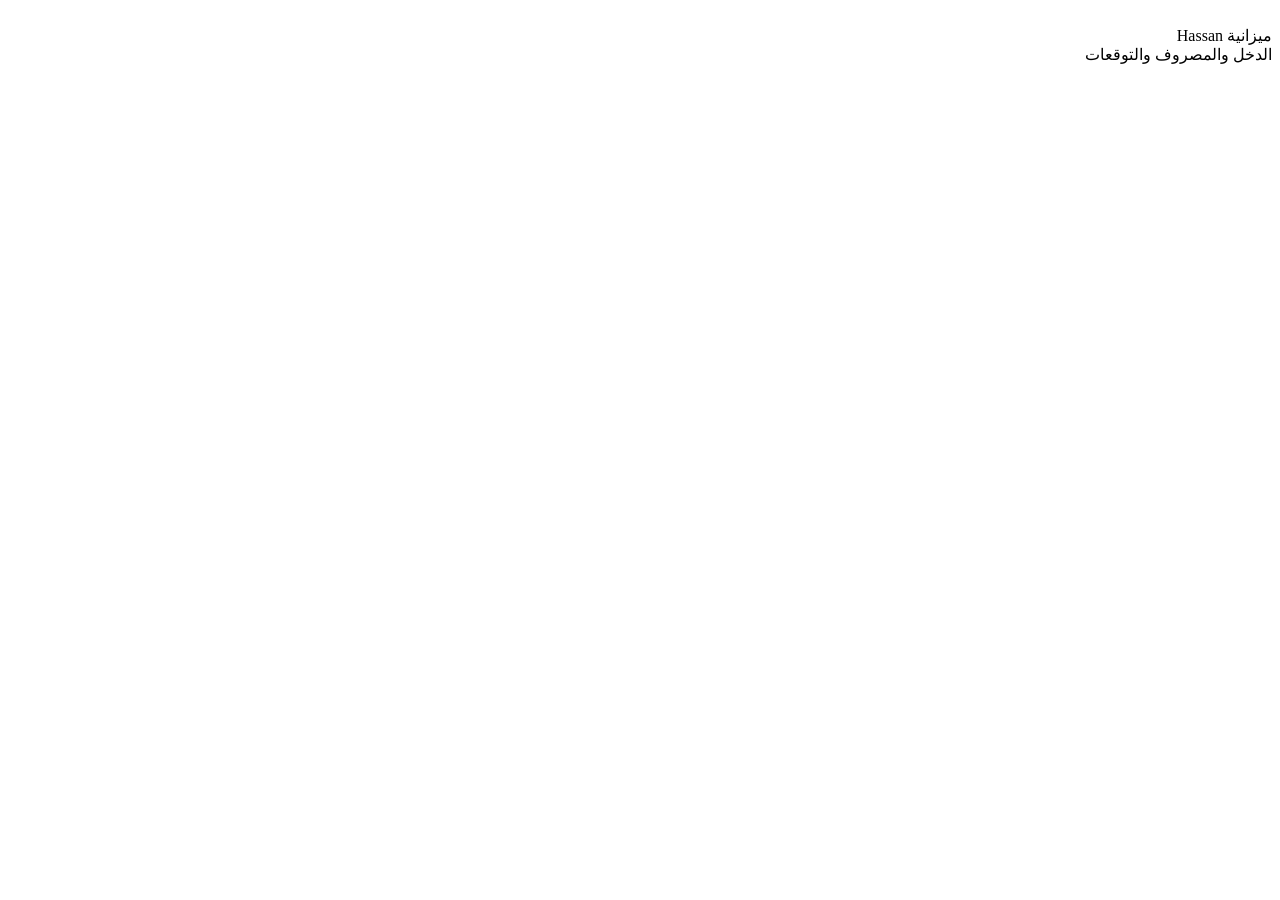
<file: budget/src/index.tpl.html>
<!doctype html>
<html lang="ar" dir="rtl">
<head>
<meta charset="utf-8">
<meta name="viewport" content="width=device-width,initial-scale=1,viewport-fit=cover">
<meta name="robots" content="noindex,nofollow">
<meta name="theme-color" content="#0F172A">
<meta name="apple-mobile-web-app-capable" content="yes">
<meta name="mobile-web-app-capable" content="yes">
<meta name="apple-mobile-web-app-status-bar-style" content="black-translucent">
<meta name="apple-mobile-web-app-title" content="الميزانية">
<link rel="manifest" href="manifest.json">
<link rel="apple-touch-icon" href="icon-180.png">
<link rel="icon" href="icon-192.png">
<title>ميزانية Hassan</title>
<link rel="preconnect" href="https://fonts.googleapis.com">
<link rel="stylesheet" href="https://fonts.googleapis.com/css2?family=Tajawal:wght@400;500;700;800&display=swap">
<style>
/*CSS*/
</style>
</head>
<body>
<div class="app">
  <aside class="sidebar">
    <div class="side-head"><img class="side-logo" id="sideLogo" alt=""><div><div class="side-name">ميزانية Hassan</div><div class="side-sub">الدخل والمصروف والتوقعات</div></div></div>
    <nav class="nav" id="nav"></nav>
    <div class="side-foot syncbox" onclick="sync(true)" title="زامن دلوقتي (Ctrl+S)"></div>
  </aside>
  <header class="mbar"><img id="mLogo" alt=""><div class="tt" id="mTitle"></div><div class="st syncbox" onclick="sync(true)"></div></header>
  <main class="main" id="main"></main>
</div>
<nav class="mtabs" id="mtabs"></nav>
<div class="mdrawer" id="drawer"></div>
<div id="modalRoot"></div><div id="ctxRoot"></div><div id="toastRoot" aria-live="polite"></div><div id="lockRoot"></div>
<div id="printArea"></div>
<script>
/*JS*/
</script>
</body>
</html>
</file>
